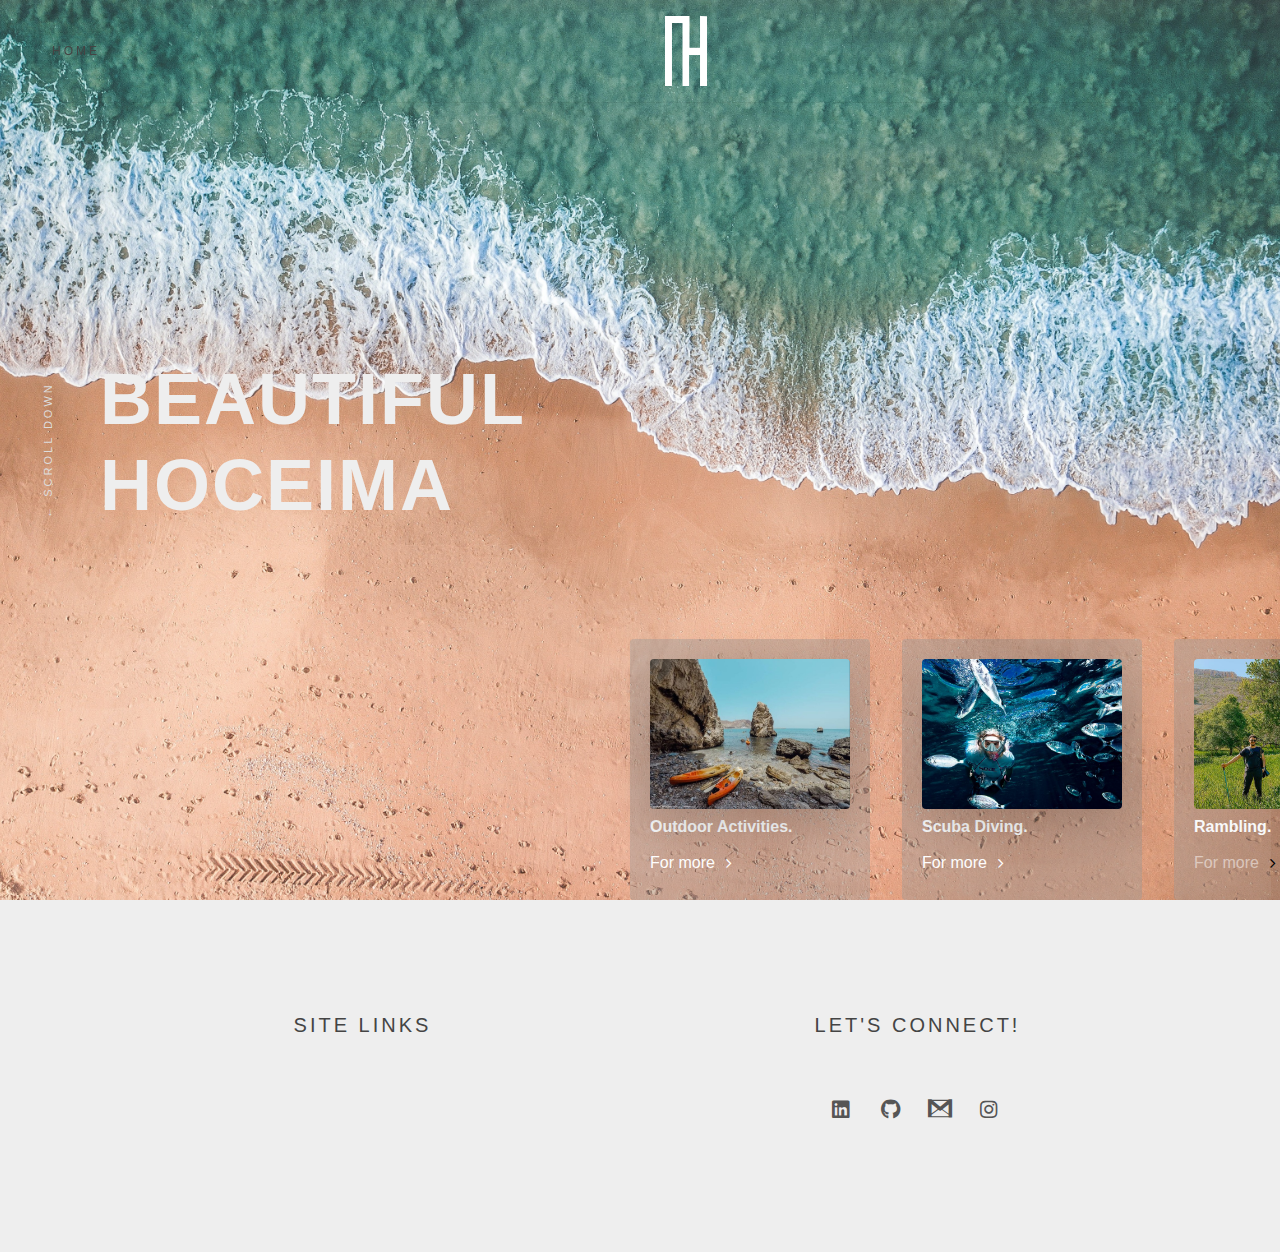
<file: index.html>
<!DOCTYPE html>
<html dir="ltr" lang="en-US">
<head>

	<meta http-equiv="content-type" content="text/html; charset=utf-8" />
	<meta name="author" content="SemiColonWeb" />

	<!-- Stylesheets
	============================================= -->
	<link href="http://fonts.googleapis.com/css?family=Source+Sans+Pro:300,400,600,700|Roboto:300,400,500,700|Nunito:400,600,900" rel="stylesheet" type="text/css" />
	<link rel="stylesheet" href="css/bootstrap.css" type="text/css" />
	<link rel="stylesheet" href="style.css" type="text/css" />

	<!-- One Page Module Specific Stylesheet -->
	<link rel="stylesheet" href="one-page/onepage.css" type="text/css" />
	<!-- / -->

	<link rel="stylesheet" href="css/dark.css" type="text/css" />
	<link rel="stylesheet" href="css/font-icons.css" type="text/css" />
	<link rel="stylesheet" href="one-page/css/et-line.css" type="text/css" />
	<link rel="stylesheet" href="css/animate.css" type="text/css" />
	<link rel="stylesheet" href="css/magnific-popup.css" type="text/css" />

	<link rel="stylesheet" href="css/fonts.css" type="text/css" />

	<link rel="stylesheet" href="css/custom.css" type="text/css" />
	<meta name="viewport" content="width=device-width, initial-scale=1" />

	<!-- Document Title
	============================================= -->
	<title>visitHOCEIMA</title>

	<style>
		.slider-element .image_fade .icon-play {
			position: absolute;
			display: block;
			left: 50%;
			top: 50%;
			z-index: 99;
			color: #000;
			font-size: 20px;
			width: 40px;
			height: 40px;
			line-height: 40px;
			background-color: #FFF;
			border-radius: 50%;
			text-align: center;
			padding-left: 4px;
			margin-top: -20px;
			margin-left: -20px;
		}

		.rotate-text {
			position: absolute;
			left: 40px;
			top: 50%;
			letter-spacing: 3px;
			color: #DDD !important;
			font-weight: 400;
			font-size: 11px;
			writing-mode: vertical-rl;
			-webkit-transform: translateY(-50%) rotate(-180deg);
			-moz-transform: translateY(-50%) rotate(-180deg);
			white-space: nowrap;
			cursor: pointer;
			z-index: 5;
			text-transform: uppercase;
		}

		.rotate-text:before {
			padding-bottom: 7px;
			content: '\2190';
			display: inline-block;
		}
	</style>

</head>

<body class="stretched">

	<!-- Document Wrapper
	============================================= -->
	<div id="wrapper" class="clearfix">

		<!-- Header
		============================================= -->
		<header id="header" class="full-header border-full-header transparent-header  header-size-custom" data-sticky-class="not-dark" data-sticky-offset="full" data-sticky-offset-negative="100" data-sticky-shrink="false">

			<div id="header-wrap">
				<div class="container">
					<div class="header-row">

						<!-- Logo
						============================================= -->
						<div id="logo" class="mx-lg-auto col-auto flex-column order-lg-2 px-2 m-3 hide">
							<a href="index.html" class="standard-logo " data-dark-logo="one-page/images/page/tourism/logo/logo-dark.svg"><img src="one-page/images/page/tourism/logo/logo-dark.svg" alt="Canvas Logo"></a>
							<a href="index.html" class="retina-logo " data-dark-logo="one-page/images/page/tourism/logo/logo-dark.svg"><img src="one-page/images/page/tourism/logo/logo-dark.svg" alt="Canvas Logo"></a>
							
						</div><!-- #logo end -->

						<div id="primary-menu-trigger">
							<svg class="svg-trigger" viewBox="0 0 100 100"><path d="m 30,33 h 40 c 3.722839,0 7.5,3.126468 7.5,8.578427 0,5.451959 -2.727029,8.421573 -7.5,8.421573 h -20"></path><path d="m 30,50 h 40"></path><path d="m 70,67 h -40 c 0,0 -7.5,-0.802118 -7.5,-8.365747 0,-7.563629 7.5,-8.634253 7.5,-8.634253 h 20"></path></svg>
						</div>

						<!-- Primary Navigation
						============================================= -->
						<nav class="primary-menu">

							<ul class="one-page-menu menu-container" data-easing="easeInOutExpo" data-speed="1250" data-offset="65">
								<li class="menu-item">
									<a href="#" class="menu-link  " data-href="#wrapper"><div>Home</div></a>
								
							</ul>

						</nav><!-- #primary-menu end -->

					</div>
				</div>
			</div>
			<div class="header-wrap-clone"></div>

		</header><!-- #header end -->

		<!-- Slider
		============================================= -->
		<section id="slider" class="slider-element min-vh-100 include-header">

			<div class="slider-inner" style="background:  url('one-page/images/page/tourism/hero.jpeg') 50% 10% no-repeat; background-size: cover !important; background-attachment: fixed" data-top-top="background-position: 50% 10%;" data-top-bottom="background-position: 50% 90%;">

				<div class="container dark">
					<div class="vertical-middle ignore-header">
						<div class="d-flex">
							<div class="col-lg-6">
								<h2 class="display-3 text-uppercase ls2 mb-3" style="font-weight: 900;">Beautiful Hoceima</h2>
										</div>
						</div>
					</div>

					<div class="row position-absolute d-none d-lg-flex" style="bottom: 0px; z-index: 4 ">
						<div class="col-md-6 col-xl-4" >
							<!-- card + -->		
							<div class="card position-absolute  border-0 " style=" box-shadow: inset 0 0 2000px rgba(255, 255, 255, .5);   width: 15rem; bottom: 0;  left:69rem; ">
							<div class="card-body ">			
							<a href="#" data-lightbox="iframe" class="image_fade d-block position-relative mb-2 rounded " style="background: url('one-page/images/page/tourism/forest.jpeg') center center / cover; height: 150px;">
									
								</a>
								<h5 class="h6 font-weight-semibold mb-0">
									<a href="#" class="text-light mb-2 d-block">Rambling.</a>
									<span class="font-weight-normal text-white-50">For more<a href="#"  data-easing="easeInOutExpo" data-speed="1250" data-offset="70" class="more-link border-0 p-2" style="color: #000;">     <i class="icon-angle-right"></i></a>  </span>
									
								</h5>
							</div>					
						</div>
							<!-- end card -->


								<!-- card + -->		
								<div class="card position-absolute border-0" style=" box-shadow: inset 0 0 2000px rgba(255, 255, 255, .5); width: 15rem; bottom: 0;  left:52rem; ">
									<div class="card-body">			
									<a href="#" data-lightbox="iframe" class="image_fade d-block position-relative mb-2 rounded shadow-lg" style="background: url('one-page/images/page/tourism/dive.jpeg') center center / cover; height: 150px;">
										
										</a>
										<h5 class="h6 font-weight-semibold mb-0">
											<a href="#" class="text-light mb-2 d-block">Scuba Diving.</a>
											<span class="font-weight-normal text-white">For more<a href="#"  data-easing="easeInOutExpo" data-speed="1250" data-offset="70" class="more-link border-0 p-2" style="color: rgb(255, 253, 253);">     <i class="icon-angle-right"></i></a>  </span>
											
										</h5>
									</div>					
								</div>
									<!-- end card -->



										<!-- card + -->		
								<div class="card position-absolute border-0 " style=" box-shadow: inset 0 0 2000px rgba(255, 255, 255, .5); width: 15rem; bottom: 0;  left:35rem; ">
									<div class="card-body">			
									<a href="#" data-lightbox="iframe" class="image_fade d-block position-relative mb-2 rounded shadow-lg" style="background: url('one-page/images/page/tourism/pic4.jpg') center center / cover; height: 150px;">
											
										</a>
										<h5 class="h6 font-weight-semibold mb-0">
											<a href="#" class="text-light mb-2 d-block">Outdoor Activities.</a>
											<span class="font-weight-normal text-white">For more<a href="#"  data-easing="easeInOutExpo" data-speed="1250" data-offset="70" class="more-link border-0 p-2" style="color: rgb(255, 255, 255);">     <i class="icon-angle-right"></i></a>  </span>
											
										</h5>
									</div>					
								</div>
									<!-- end card -->
								</div>
					
					</div>
				</div>

			

				<a class="rotate-text d-none d-sm-block" data-scrollto="#section-about" data-offset="0">Scroll down</a>

			</div>

		</section><!-- #slider end -->


		<!-- Footer
		============================================= -->
		<footer id="footer" class=" border-0">

			<div class="container center">
				<div class="footer-widgets-wrap">

					<div class="row mx-auto clearfix">

						<div class="col-lg-6">

							<div class="widget clearfix">
								<h4>Site Links</h4>

								<!-- <ul class="list-unstyled footer-site-links mb-0">
									<li><a href="#" data-scrollto="#wrapper" data-easing="easeInOutExpo" data-speed="1250" data-offset="70">Top</a></li>
									<li><a href="#" data-scrollto="#section-about" data-easing="easeInOutExpo" data-speed="1250" data-offset="70">About</a></li>
									<li><a href="#" data-scrollto="#section-works" data-easing="easeInOutExpo" data-speed="1250" data-offset="70">Works</a></li>
									<li><a href="#" data-scrollto="#section-services" data-easing="easeInOutExpo" data-speed="1250" data-offset="70">Services</a></li>
									<li><a href="#" data-scrollto="#section-blog" data-easing="easeInOutExpo" data-speed="1250" data-offset="70">Blog</a></li>
									<li><a href="#" data-scrollto="#section-contact" data-easing="easeInOutExpo" data-speed="1250" data-offset="70">Contact</a></li>
								</ul> -->
							</div>

						</div>

						

						<div class="col-lg-6">

							<div class="widget clearfix">
								<h4>LET'S CONNECT!</h4>

								<div class="center topmargin-sm">
									<a href="https://www.linkedin.com/in/asmae-hamidouche/" class="social-icon inline-block border-0  si-linkedin" title="linkedin">
										<i class="icon-linkedin"></i>
										<i class="icon-linkedin"></i>
									</a>
								
										<a href="https://github.com/hamidoucheasmae" class="social-icon inline-block border-0  si-github" title="Github">
											<i class="icon-github"></i>
											<i class="icon-github"></i>
										</a>
									
										<a href="mailto:hamidouche.asmae@gmail.com" class="social-icon inline-block border-0  si-gmail" title="gmail">
											<i class="icon-gmail"></i>
											<i class="icon-gmail"></i>
										</a>
	
										<a href="https://www.instagram.com/asmae_mid/" class="social-icon inline-block border-0  si-instagram" title="instagram">
											<i class="icon-instagram"></i>
											<i class="icon-instagram"></i>
										</a>
								</div>
							</div>

						</div>

					</div>

				</div>
			</div>


		</footer><!-- #footer end -->

	</div><!-- #wrapper end -->

	<!-- Go To Top
	============================================= -->
	<div id="gotoTop" class="icon-angle-up"></div>

	<!-- JavaScripts
	============================================= -->
	<script src="js/jquery.js"></script>
	<script src="js/plugins.min.js"></script>
	<script src="https://maps.google.com/maps/api/js?key=YOUR-API-KEY"></script>

	<!-- Footer Scripts
	============================================= -->
	<script src="js/functions.js"></script>

</body>
</html>
</file>
<file: style.css>
/*-----------------------------------------------------------------------------------

	Theme Name: Canvas
	Theme URI: http://themes.semicolonweb.com/html/canvas
	Description: The Multi-Purpose Template
	Author: SemiColonWeb
	Author URI: http://themeforest.net/user/semicolonweb
	Version: 6.3

-----------------------------------------------------------------------------------*/

/* ----------------------------------------------------------------

	- Basic
	- Typography
	- Basic Layout Styles
	- Helper Classes
	- Sections
	- Columns & Grids
	- Flex Slider
	- Swiper Slider
	- Top Bar
	- Header
		- Logo
		- Primary Menu
		- Mega Menu
		- Top Search
		- Top Cart
		- Sticky Header
		- Page Menu
		- Side Header
	- Side Panel
	- Slider
	- Page Title
	- Content
	- Portfolio
	- Blog
	- Shop
	- Events
	- Shortcodes
		- Countdown
		- Buttons
		- Promo Boxes
		- Featured Boxes
		- Process Steps
		- Styled Icons
		- Toggles
		- Accordions
		- Tabs
		- Side Navigation
		- FAQ List
		- Clients
		- Testimonials
		- Team
		- Pricing Boxes
		- Counter
		- Animated Rounded Skills
		- Skills Bar
		- Dropcaps & Highlights
		- Quotes & Blockquotes
		- Text Rotater
	- Owl Carousel
	- Overlays
	- Forms
	- Google Maps
	- Heading Styles
	- Divider
	- Magazine Specific Classes
	- Go To Top
	- Error 404
	- Landing Pages
	- Preloaders
	- Toastr Notifications
	- Footer
	- Widgets
		- Tag Cloud
		- Links
		- Testimonial & Twitter
		- Quick Contact Form
		- Newsletter
		- Twitter Feed
		- Navigation Tree
	- Wedding
	- Bootstrap Specific
	- Cookie Notification
	- Stretched Layout
	- Page Transitions
	- Youtube Video Backgrounds

---------------------------------------------------------------- */


.navbar-brand{

	color: #fff !important;
}


/* ----------------------------------------------------------------
	Bootstrap Adjustments
-----------------------------------------------------------------*/


@media (min-width: 1440px) {
	.container { max-width: 1320px; }
}


/* ----------------------------------------------------------------
	Basic
-----------------------------------------------------------------*/

dl, dt, dd, ol, ul, li {
	margin: 0;
	padding: 0;
}

.clear {
	clear: both;
	display: block;
	font-size: 0px;
	height: 0px;
	line-height: 0;
	width: 100%;
	overflow:hidden;
}

::selection {
	background: #1ABC9C;
	color: #FFF;
	text-shadow: none;
}

::-moz-selection {
	background: #1ABC9C; /* Firefox */
	color: #FFF;
	text-shadow: none;
}

::-webkit-selection {
	background: #1ABC9C; /* Safari */
	color: #FFF;
	text-shadow: none;
}

:active,
:focus { outline: none !important; }


/* ----------------------------------------------------------------
	Typography
-----------------------------------------------------------------*/


body {
	line-height: 1.5;
	color: #555;
	font-family: 'Lato', sans-serif;
}

a {
	text-decoration: none !important;
	color: #1ABC9C;
}

a:hover { color: #222; }

a img { border: none; }

img { max-width: 100%; }

iframe {
	width: 100%;
	border: 0 !important;
	overflow: hidden !important;
}


/* ----------------------------------------------------------------
	Basic Layout Styles
-----------------------------------------------------------------*/


h1,
h2,
h3,
h4,
h5,
h6 {
	color: #444;
	font-weight: 600;
	line-height: 1.5;
	margin: 0 0 30px 0;
	font-family: 'Poppins', sans-serif;
}

h5,
h6 { margin-bottom: 20px; }

h1 { font-size: 36px; }

h2 { font-size: 30px; }

h3 { font-size: 1.5rem; }

h4 { font-size: 18px; }

h5 { font-size: 0.875rem; }

h6 { font-size: 12px; }

h4 { font-weight: 600; }

h5,
h6 { font-weight: bold; }

@media (max-width: 767.98px) {

	h1 {
		font-size: 1.75rem;
	}

	h2 {
		font-size: 1.5rem;
	}

	h3 {
		font-size: 1.25rem;
	}

	h4 {
		font-size: 1rem;
	}

}

h1 > span:not(.nocolor):not(.badge),
h2 > span:not(.nocolor):not(.badge),
h3 > span:not(.nocolor):not(.badge),
h4 > span:not(.nocolor):not(.badge),
h5 > span:not(.nocolor):not(.badge),
h6 > span:not(.nocolor):not(.badge) { color: #1ABC9C; }

p,
pre,
ul,
ol,
dl,
dd,
blockquote,
address,
table,
fieldset,
form { margin-bottom: 30px; }

small { font-family: 'Lato', sans-serif; }


@media (max-width: 1200px) {
	.display-1 {
		font-size: calc( 1.725rem + 5.7vw );
	}
	.display-2 {
		font-size: calc( 1.675rem + 5.1vw );
	}
	.display-3 {
		font-size: calc( 1.575rem + 3.9vw );
	}
	.display-4 {
		font-size: calc( 1.475rem + 2.7vw );
	}
}


/* ----------------------------------------------------------------
	Helper Classes
-----------------------------------------------------------------*/

#wrapper {
	position: relative;
	float: none;
	width: 100%;
	margin: 0 auto;
	background-color: #FFF;
	box-shadow: 0 0 10px rgba(0,0,0,0.1);
	-moz-box-shadow: 0 0 10px rgba(0,0,0,0.1);
	-webkit-box-shadow: 0 0 10px rgba(0,0,0,0.1);
}

@media (min-width: 1200px) {
	body:not(.stretched) #wrapper {
		max-width: 1200px;
	}
}

@media (min-width: 1440px) {
	body:not(.stretched) #wrapper {
		max-width: 1440px;
	}
}

.line,
.double-line {
	clear: both;
	position: relative;
	width: 100%;
	margin: 4rem 0;
	border-top: 1px solid #EEE;
}

.line.line-sm { margin: 2rem 0; }

span.middot {
	display: inline-block;
	margin: 0 5px;
}

.double-line { border-top: 3px double #E5E5E5; }

.nott { text-transform: none !important; }

.emptydiv {
	display: block !important;
	position: relative !important;
}

.allmargin { margin: 3rem !important; }

.leftmargin { margin-left: 3rem !important; }

.rightmargin { margin-right: 3rem !important; }

.topmargin { margin-top: 3rem !important; }

.bottommargin { margin-bottom: 3rem !important; }

.allmargin-sm { margin: 2rem !important; }

.leftmargin-sm { margin-left: 2rem !important; }

.rightmargin-sm { margin-right: 2rem !important; }

.topmargin-sm { margin-top: 2rem !important; }

.bottommargin-sm { margin-bottom: 2rem !important; }

.allmargin-lg { margin: 5rem !important; }

.leftmargin-lg { margin-left: 5rem !important; }

.rightmargin-lg { margin-right: 5rem !important; }

.topmargin-lg { margin-top: 5rem !important; }

.bottommargin-lg { margin-bottom: 5rem !important; }

.header-stick { margin-top: -3rem !important; }

.content-wrap .header-stick { margin-top: -5rem !important; }

.footer-stick { margin-bottom: -3rem !important; }

.content-wrap .footer-stick { margin-bottom: -5rem !important; }

.border-f5 { border-color: #F5F5F5 !important; }

.col-padding { padding: 4rem; }

.notextshadow { text-shadow: none !important; }

.inline-block {
	float: none !important;
	display: inline-block !important;
}

.center { text-align: center !important; }

.mx-auto {
	float: none !important;
}

.bg-color,
.bg-color #header-wrap { background-color: #1ABC9C !important; }

.color { color: #1ABC9C !important; }

.border-color { border-color: #1ABC9C !important; }

.ls0 { letter-spacing: 0px !important; }

.ls1 { letter-spacing: 1px !important; }

.ls2 { letter-spacing: 2px !important; }

.ls3 { letter-spacing: 3px !important; }

.ls4 { letter-spacing: 4px !important; }

.ls5 { letter-spacing: 5px !important; }

.noheight { height: 0 !important; }

.nolineheight { line-height: 0 !important; }

.font-body { font-family: 'Lato', sans-serif; }

.font-primary { font-family: 'Poppins', sans-serif; }

.font-secondary { font-family: 'PT Serif', serif; }

.font-weight-extralight {
	font-weight: 100 !important;
}

.font-weight-medium {
	font-weight: 500 !important;
}

.font-weight-semibold {
	font-weight: 600 !important;
}

.font-normal {
	font-style: normal !important;
}

.bgicon {
	display: block;
	position: absolute;
	bottom: -60px;
	right: -50px;
	font-size: 210px;
	color: rgba(0,0,0,0.1);
}

.imagescale,
.imagescalein {
	display: block;
	overflow: hidden;
}

.imagescale img,
.imagescalein img {
	-webkit-transform: scale(1.1);
	transform: scale(1.1);
	-webkit-transition: all 1s ease;
	transition: all 1s ease;
}

.imagescale:hover img {
	-webkit-transform: scale(1);
	transform: scale(1);
}

.imagescalein img {
	-webkit-transform: scale(1);
	transform: scale(1);
}

.imagescalein:hover img {
	-webkit-transform: scale(1.1);
	transform: scale(1.1);
}

.grayscale {
	filter: brightness(80%) grayscale(1) contrast(90%);
	-webkit-filter: brightness(80%) grayscale(1) contrast(90%);
	-moz-filter: brightness(80%) grayscale(1) contrast(90%);
	-o-filter: brightness(80%) grayscale(1) contrast(90%);
	-ms-filter: brightness(80%) grayscale(1) contrast(90%);
	transition: 1s filter ease;
	-webkit-transition: 1s -webkit-filter ease;
	-moz-transition: 1s -moz-filter ease;
	-ms-transition: 1s -ms-filter ease;
	-o-transition: 1s -o-filter ease;
}

.grayscale:hover {
	filter: brightness(100%) grayscale(0);
	-webkit-filter: brightness(100%) grayscale(0);
	-moz-filter: brightness(100%) grayscale(0);
	-o-filter: brightness(100%) grayscale(0);
	-ms-filter: brightness(100%) grayscale(0);
}

/* MOVING BG -  TESTIMONIALS */
.bganimate {
	-webkit-animation:BgAnimated 30s infinite linear;
	 -moz-animation:BgAnimated 30s infinite linear;
		-ms-animation:BgAnimated 30s infinite linear;
		 -o-animation:BgAnimated 30s infinite linear;
			animation:BgAnimated 30s infinite linear;
}
 @-webkit-keyframes BgAnimated {
	from  {background-position:0 0;}
	to    {background-position:0 400px;}
	}
 @-moz-keyframes BgAnimated {
	from  {background-position:0 0;}
	to    {background-position:0 400px;}
	}
 @-ms-keyframes BgAnimated {
	from  {background-position:0 0;}
	to    {background-position:0 400px;}
	}
 @-o-keyframes BgAnimated {
	from  {background-position:0 0;}
	to    {background-position:0 400px;}
	}
 @keyframes BgAnimated {
	from  {background-position:0 0;}
	to    {background-position:0 400px;}
	}


.input-block-level {
	display: block;
	width: 100% !important;
	min-height: 30px;
	-webkit-box-sizing: border-box;
	-moz-box-sizing: border-box;
	box-sizing: border-box;
}

.vertical-middle {
	z-index: 3;
	position: relative;
	display: -ms-flexbox;
	display: flex;
	width: 100%;
	min-height: 100%;
	justify-content: center;
	flex-flow: column;
}

.vertical-middle-overlay {
	position: absolute;
	top: 0;
	left: 0;
}

.vertical-middle + .video-wrap { z-index: 2 !important; }

.magnific-max-width .mfp-content { max-width: 800px; }

.overflow-visible {
	overflow: visible !important;
}


/* ----------------------------------------------------------------
	Opacity Utility Classes
-----------------------------------------------------------------*/

.op-ts {
	-webkit-transition: opacity .5s ease;
	transition: opacity .5s ease;
}

.op-0,
.h-op-0:hover {
	opacity: 0 !important;
}

.op-01,
.h-op-01:hover {
	opacity: 0.1 !important;
}

.op-02,
.h-op-02:hover {
	opacity: 0.2 !important;
}

.op-03,
.h-op-03:hover {
	opacity: 0.3 !important;
}

.op-04,
.h-op-04:hover {
	opacity: 0.4 !important;
}

.op-05,
.h-op-05:hover {
	opacity: 0.5 !important;
}

.op-06,
.h-op-06:hover {
	opacity: 0.6 !important;
}

.op-07,
.h-op-07:hover {
	opacity: 0.7 !important;
}

.op-08,
.h-op-08:hover {
	opacity: 0.8 !important;
}

.op-09,
.h-op-09:hover {
	opacity: 0.9 !important;
}

.op-1,
.h-op-1:hover {
	opacity: 1 !important;
}


/* ----------------------------------------------------------------
	Text Color Utility Classes
-----------------------------------------------------------------*/

.text-ts {
	-webkit-transition: color .5s ease;
	transition: color .5s ease;
}

.h-text-color:hover,
a.h-text-color:hover {
	color: #1ABC9C !important;
}

.h-text-primary:hover,
a.h-text-primary:hover {
	color: #007bff !important;
}

.h-text-secondary:hover,
a.h-text-secondary:hover {
	color: #6c757d !important;
}

.h-text-success:hover,
a.h-text-success:hover {
	color: #28a745 !important;
}

.h-text-info:hover,
a.h-text-info:hover {
	color: #17a2b8 !important;
}

.h-text-warning:hover,
a.h-text-warning:hover {
	color: #ffc107 !important;
}

.h-text-danger:hover,
a.h-text-danger:hover {
	color: #dc3545 !important;
}

.h-text-light:hover,
a.h-text-light:hover {
	color: #f8f9fa !important;
}

.h-text-dark:hover,
a.h-text-dark:hover {
	color: #343a40 !important;
}


/* ----------------------------------------------------------------
	Text Size Utility Classes
-----------------------------------------------------------------*/

.text-smaller {
	font-size: 80% !important;
}

.text-larger {
	font-size: 120% !important;
}

.text-smaller small {
	font-size: 90% !important;
}


/* ----------------------------------------------------------------
	BG Color Utility Classes
-----------------------------------------------------------------*/

.bg-ts {
	-webkit-transition: background-color .5s ease;
	transition: background-color .5s ease;
}

.h-nobg:hover {
	background-color: transparent !important;
}

.h-bg-color:hover {
	background-color: #1ABC9C !important;
}

.h-bg-primary:hover {
	background-color: #007bff !important;
}

.h-bg-secondary:hover {
	background-color: #6c757d !important;
}

.h-bg-success:hover {
	background-color: #28a745 !important;
}

.h-bg-info:hover {
	background-color: #17a2b8 !important;
}

.h-bg-warning:hover {
	background-color: #ffc107 !important;
}

.h-bg-danger:hover {
	background-color: #dc3545 !important;
}

.h-bg-light:hover {
	background-color: #f8f9fa !important;
}

.h-bg-dark:hover {
	background-color: #343a40 !important;
}


.bg-clip {
	border: 1rem solid transparent;
	-moz-background-clip: padding;
	-webkit-background-clip: padding;
	background-clip: padding-box;
	transform: translate3d(0,0,0);
}

.bg-clip-sm {
	border-width: 0.5rem;
}

.bg-clip-lg {
	border-width: 2rem;
}


/* ----------------------------------------------------------------
	Gradient Utility Classes
-----------------------------------------------------------------*/

.gradient-light-grey,
.h-gradient-light-grey:hover {
	background-image: -webkit-linear-gradient(to right, #2c3e50, #bdc3c7) !important;
	background-image: linear-gradient(to right, #2c3e50, #bdc3c7) !important;
}

.gradient-green-dark,
.h-gradient-green-dark:hover {
	background-image: -webkit-linear-gradient(to right, #99f2c8, #1f4037) !important;
	background-image: linear-gradient(to right, #99f2c8, #1f4037) !important;
}

.gradient-grey-brown,
.h-gradient-grey-brown:hover {
	background-image: -webkit-linear-gradient(to right, #C06C84, #6C5B7B, #355C7D) !important;
	background-image: linear-gradient(to right, #C06C84, #6C5B7B, #355C7D) !important;
}

.gradient-light-pink,
.h-gradient-light-pink:hover {
	background-image: -webkit-linear-gradient(to right, #ffdde1, #ee9ca7) !important;
	background-image: linear-gradient(to right, #ffdde1, #ee9ca7) !important;
}

.gradient-blue-purple,
.h-gradient-blue-purple:hover {
	background-image: -webkit-linear-gradient(to right, #4A00E0, #8E2DE2) !important;
	background-image: linear-gradient(to right, #4A00E0, #8E2DE2) !important;
}
.gradient-multiples,
.h-gradient-multiples:hover {
	background-image: -webkit-linear-gradient(to right, #eea2a2 0%, #bbc1bf 19%, #57c6e1 42%, #b49fda 79%, #7ac5d8 100%) !important;
	background-image: linear-gradient(to right, #eea2a2 0%, #bbc1bf 19%, #57c6e1 42%, #b49fda 79%, #7ac5d8 100%) !important;
}

.gradient-blue-green,
.h-gradient-blue-green:hover {
	background-image: -webkit-linear-gradient(to right, #2af598 0%, #009efd 100%) !important;
	background-image: linear-gradient(to right, #2af598 0%, #009efd 100%) !important;
}

.gradient-light,
.h-gradient-light:hover {
	background-image: -webkit-linear-gradient(to top, #DDD 0%, #FFF 100%) !important;
	background-image: linear-gradient(to top, #DDD 0%, #FFF 100%) !important;
}

.gradient-grey-orange,
.h-gradient-grey-orange:hover {
	background-image: -webkit-linear-gradient(to right, #3B4371, #F3904F) !important;
	background-image: linear-gradient(to right, #3B4371, #F3904F) !important;
}

.gradient-sunset,
.h-gradient-sunset:hover {
	background-image: -webkit-linear-gradient(to top, #a8edea 0%, #fed6e3 100%) !important;
	background-image: linear-gradient(to top, #a8edea 0%, #fed6e3 100%) !important;
}

.gradient-dark,
.h-gradient-dark:hover {
	background-image: -webkit-linear-gradient(to right, #535353, #000) !important;
	background-image: linear-gradient(to right, #535353, #000) !important;
}

.gradient-lemon,
.h-gradient-lemon:hover {
	background-image: -webkit-linear-gradient(to right, #cac531, #f3f9a7) !important;
	background-image: linear-gradient(to right, #cac531, #f3f9a7) !important;
}

.gradient-earth,
.h-gradient-earth:hover {
	background-image: -webkit-linear-gradient(to right, #649173, #dbd5a4) !important;
	background-image: linear-gradient(to right, #649173, #dbd5a4) !important;
}

.gradient-sky,
.h-gradient-sky:hover {
	background-image: -webkit-linear-gradient(to right, #2980b9, #6dd5fa, #F5F5F5) !important;
	background-image: linear-gradient(to right, #2980b9, #6dd5fa, #F5F5F5) !important;
}

.gradient-ocean,
.h-gradient-ocean:hover {
	background-image: -webkit-linear-gradient(to right, #000046, #1cb5e0) !important;
	background-image: linear-gradient(to right, #000046, #1cb5e0) !important;
}

.gradient-horizon,
.h-gradient-horizon:hover {
	background-image: -webkit-linear-gradient(90deg, rgba(131,58,180,1) 0%, rgba(253,29,29,1) 50%, rgba(252,176,69,1) 100%) !important;
	background-image: linear-gradient(90deg, rgba(131,58,180,1) 0%, rgba(253,29,29,1) 50%, rgba(252,176,69,1) 100%) !important;
}

.gradient-green-blue,
.h-gradient-green-blue:hover {
	background-image: -webkit-linear-gradient(to right, #43cea2, #185a9d) !important;
	background-image: linear-gradient(to right, #43cea2, #185a9d) !important;
}

.gradient-purple-blue,
.h-gradient-purple-blue:hover {
	background-image: -webkit-linear-gradient(19deg, rgb(33, 212, 253) 0%, rgb(183, 33, 255) 100%) !important;
	background-image: linear-gradient(19deg, rgb(33, 212, 253) 0%, rgb(183, 33, 255) 100%) !important;
}

.gradient-text {
	text-shadow: none !important;
	-webkit-background-clip: text;
	-webkit-text-fill-color: transparent;
}

.gradient-underline {
	background-repeat: no-repeat;
	background-size: 100% 8px;
	background-position: 0 88%;
}


/* ----------------------------------------------------------------
	Border Utility Classes
-----------------------------------------------------------------*/

.border-width-0,
.h-border-width-0:hover {
	border-width: 0px !important;
}

.border-width-1,
.h-border-width-1:hover {
	border-width: 1px !important;
}

.border-width-2,
.h-border-width-2:hover {
	border-width: 2px !important;
}

.border-width-3,
.h-border-width-3:hover {
	border-width: 3px !important;
}

.border-width-4,
.h-border-width-4:hover {
	border-width: 4px !important;
}

.border-width-5,
.h-border-width-5:hover {
	border-width: 5px !important;
}

.border-width-6,
.h-border-width-6:hover {
	border-width: 6px !important;
}

.border-dotted {
	border-style: dotted !important;
}

.border-dashed {
	border-style: dashed !important;
}

.border-solid {
	border-style: solid !important;
}

.border-double {
	border-style: double !important;
}

.h-border-primary:hover {
	border-color: #007bff !important;
}

.h-border-secondary:hover {
	border-color: #6c757d !important;
}

.h-border-success:hover {
	border-color: #28a745 !important;
}

.h-border-info:hover {
	border-color: #17a2b8 !important;
}

.h-border-warning:hover {
	border-color: #ffc107 !important;
}

.h-border-danger:hover {
	border-color: #dc3545 !important;
}

.h-border-light:hover {
	border-color: #f8f9fa !important;
}

.h-border-dark:hover {
	border-color: #343a40 !important;
}

.border-transparent,
.h-border-transparent:hover {
	border-color: transparent !important;
}

.border-default,
.h-border-default:hover {
	border-color: #EEE !important;
}

.dark.border-default,
.dark .border-default,
.dark.h-border-default:hover
.dark .h-border-default:hover {
	border-color: rgba(255, 255, 255, 0.15) !important;
}

.border-ts {
	-webkit-transition: border 0.5s ease;
	transition: border 0.5s ease;
}


/* ----------------------------------------------------------------
	Rounded
-----------------------------------------------------------------*/

.rounded-xl {
	border-radius: 0.4rem !important;
}

.rounded-xxl {
	border-radius: 0.5rem !important;
}

.rounded-xxxl {
	border-radius: 0.6rem !important;
}


/* ----------------------------------------------------------------
	Shadows
-----------------------------------------------------------------*/

.h-shadow-sm:hover {
	box-shadow: 0 0.125rem 0.25rem rgba(0, 0, 0, 0.075) !important;
}

.h-shadow:hover {
	box-shadow: 0 0.5rem 1rem rgba(0, 0, 0, 0.15) !important;
}

.h-shadow-lg:hover {
	box-shadow: 0 1rem 3rem rgba(0, 0, 0, 0.175) !important;
}

.h-shadow-none:hover {
	box-shadow: none !important;
}

.shadow-ts {
	-webkit-transition: box-shadow 0.5s ease;
	transition: box-shadow 0.5s ease;
}


/* ----------------------------------------------------------------
	Transform Utility Classes
-----------------------------------------------------------------*/

.translate-y-sm,
.h-translate-y-sm:hover {
	transform: translateY(-3px) !important;
}

.translate-y,
.h-translate-y:hover {
	transform: translateY(-6px) !important;
}

.translate-y-lg,
.h-translate-y-lg:hover {
	transform: translateY(-10px) !important;
}

.translate-x-sm,
.h-translate-x-sm:hover {
	transform: translateX(-3px) !important;
}

.translate-x,
.h-translate-x:hover {
	transform: translateX(-6px) !important;
}

.translate-x-lg,
.h-translate-x-lg:hover {
	transform: translateX(-10px) !important;
}

.translate-x-n-sm,
.h-translate-x-n-sm:hover {
	transform: translateX(3px) !important;
}

.translate-x-n,
.h-translate-x-n:hover {
	transform: translateX(6px) !important;
}

.translate-x-n-lg,
.h-translate-x-n-lg:hover {
	transform: translateX(10px) !important;
}

.scale-sm,
.h-scale-sm:hover {
	transform: scale(1.025) !important;
}

.scale,
.h-scale:hover {
	transform: scale(1.05) !important;
}

.scale-lg,
.h-scale-lg:hover {
	transform: scale(1.1) !important;
}

.scale-n-sm,
.h-scale-n-sm:hover {
	transform: scale(0.975) !important;
}

.scale-n,
.h-scale-n:hover {
	transform: scale(0.95) !important;
}

.scale-n-lg,
.h-scale-n-lg:hover {
	transform: scale(0.9) !important;
}

.transform-ts {
	-webkit-transition: transform 0.5s cubic-bezier(.215, .61, .355, 1);
	transition: transform 0.5s cubic-bezier(.215, .61, .355, 1);
}

.all-ts {
	-webkit-transition: all 0.5s cubic-bezier(.215, .61, .355, 1);
	transition: all 0.5s cubic-bezier(.215, .61, .355, 1);
}


/* ----------------------------------------------------------------
	Align Wide Utility Classes
-----------------------------------------------------------------*/

.align-wide-lg {
	margin-left: calc(50% - 480px) !important;
	margin-right: calc(50% - 480px) !important;
	max-width: 960px !important;
	width: 960px !important;
}

.align-wide-xl {
	margin-left: calc(50% - 570px) !important;
	margin-right: calc(50% - 570px) !important;
	max-width: 1140px !important;
	width: 1140px !important;
}

.align-wide-xxl {
	margin-left: calc(50% - 660px) !important;
	margin-right: calc(50% - 660px) !important;
	max-width: 1320px !important;
	width: 1320px !important;
}

@media (max-width: 991.98px) {
	.align-wide-lg,
	.align-wide-xl,
	.align-wide-xxl {
		margin-left: calc(50% - 50vw) !important;
		margin-right: calc(50% - 50vw) !important;
		max-width: 100vw !important;
		width: 100vw !important;
	}
}

.align-wide-full {
	margin-left: calc(50% - 50vw) !important;
	margin-right: calc(50% - 50vw) !important;
	max-width: 100vw !important;
	width: 100vw !important;
}


/* ----------------------------------------------------------------
	Z-Index Utility Classes
-----------------------------------------------------------------*/

.z-1 {
	z-index: 1 !important;
}

.z-2 {
	z-index: 2 !important;
}

.z-3 {
	z-index: 3 !important;
}

.z-4 {
	z-index: 4 !important;
}

.z-5 {
	z-index: 5 !important;
}

.z-6 {
	z-index: 6 !important;
}

.z-7 {
	z-index: 7 !important;
}

.z-8 {
	z-index: 8 !important;
}

.z-9 {
	z-index: 9 !important;
}

.z-10 {
	z-index: 10 !important;
}

.z-auto {
	z-index: auto !important;
}


/* ----------------------------------------------------------------
	Bootstrap Utility Classes: Extended
-----------------------------------------------------------------*/


/*	Spacing Utilities */

.m-6 {
	margin: 5rem !important;
}

.mt-6,
.my-6 {
	margin-top: 5rem !important;
}

.mr-6,
.mx-6 {
	margin-right: 5rem !important;
}

.mb-6,
.my-6 {
	margin-bottom: 5rem !important;
}

.ml-6,
.mx-6 {
	margin-left: 5rem !important;
}

.p-6 {
	padding: 5rem !important;
}

.pt-6,
.py-6 {
	padding-top: 5rem !important;
}

.pr-6,
.px-6 {
	padding-right: 5rem !important;
}

.pb-6,
.py-6 {
	padding-bottom: 5rem !important;
}

.pl-6,
.px-6 {
	padding-left: 5rem !important;
}

@media (min-width: 576px) {

	.m-sm-6 {
		margin: 5rem !important;
	}

	.mt-sm-6,
	.my-sm-6 {
		margin-top: 5rem !important;
	}

	.mr-sm-6,
	.mx-sm-6 {
		margin-right: 5rem !important;
	}

	.mb-sm-6,
	.my-sm-6 {
		margin-bottom: 5rem !important;
	}

	.ml-sm-6,
	.mx-sm-6 {
		margin-left: 5rem !important;
	}

	.p-sm-6 {
		padding: 5rem !important;
	}

	.pt-sm-6,
	.py-sm-6 {
		padding-top: 5rem !important;
	}

	.pr-sm-6,
	.px-sm-6 {
		padding-right: 5rem !important;
	}

	.pb-sm-6,
	.py-sm-6 {
		padding-bottom: 5rem !important;
	}

	.pl-sm-6,
	.px-sm-6 {
		padding-left: 5rem !important;
	}

}

@media (min-width: 768px) {

	.m-md-6 {
		margin: 5rem !important;
	}

	.mt-md-6,
	.my-md-6 {
		margin-top: 5rem !important;
	}

	.mr-md-6,
	.mx-md-6 {
		margin-right: 5rem !important;
	}

	.mb-md-6,
	.my-md-6 {
		margin-bottom: 5rem !important;
	}

	.ml-md-6,
	.mx-md-6 {
		margin-left: 5rem !important;
	}

	.p-md-6 {
		padding: 5rem !important;
	}

	.pt-md-6,
	.py-md-6 {
		padding-top: 5rem !important;
	}

	.pr-md-6,
	.px-md-6 {
		padding-right: 5rem !important;
	}

	.pb-md-6,
	.py-md-6 {
		padding-bottom: 5rem !important;
	}

	.pl-md-6,
	.px-md-6 {
		padding-left: 5rem !important;
	}

}

@media (min-width: 992px) {

	.m-lg-6 {
		margin: 5rem !important;
	}

	.mt-lg-6,
	.my-lg-6 {
		margin-top: 5rem !important;
	}

	.mr-lg-6,
	.mx-lg-6 {
		margin-right: 5rem !important;
	}

	.mb-lg-6,
	.my-lg-6 {
		margin-bottom: 5rem !important;
	}

	.ml-lg-6,
	.mx-lg-6 {
		margin-left: 5rem !important;
	}

	.p-lg-6 {
		padding: 5rem !important;
	}

	.pt-lg-6,
	.py-lg-6 {
		padding-top: 5rem !important;
	}

	.pr-lg-6,
	.px-lg-6 {
		padding-right: 5rem !important;
	}

	.pb-lg-6,
	.py-lg-6 {
		padding-bottom: 5rem !important;
	}

	.pl-lg-6,
	.px-lg-6 {
		padding-left: 5rem !important;
	}

}

@media (min-width: 1200px) {

	.m-xl-6 {
		margin: 5rem !important;
	}

	.mt-xl-6,
	.my-xl-6 {
		margin-top: 5rem !important;
	}

	.mr-xl-6,
	.mx-xl-6 {
		margin-right: 5rem !important;
	}

	.mb-xl-6,
	.my-xl-6 {
		margin-bottom: 5rem !important;
	}

	.ml-xl-6,
	.mx-xl-6 {
		margin-left: 5rem !important;
	}

	.p-xl-6 {
		padding: 5rem !important;
	}

	.pt-xl-6,
	.py-xl-6 {
		padding-top: 5rem !important;
	}

	.pr-xl-6,
	.px-xl-6 {
		padding-right: 5rem !important;
	}

	.pb-xl-6,
	.py-xl-6 {
		padding-bottom: 5rem !important;
	}

	.pl-xl-6,
	.px-xl-6 {
		padding-left: 5rem !important;
	}

}


/*	Custom Bootstrap Column */

.col-1-5,
.col-sm-1-5,
.col-md-1-5,
.col-lg-1-5,
.col-xl-1-5 {
	position: relative;
	width: 100%;
	padding-right: 15px;
	padding-left: 15px;
}

.col-1-5 {
	-ms-flex: 0 0 20%;
	flex: 0 0 20%;
	max-width: 20%;
}

@media (min-width: 576px) {
	.col-sm-1-5 {
		-ms-flex: 0 0 20%;
		flex: 0 0 20%;
		max-width: 20%;
	}
}

@media (min-width: 768px) {
	.col-md-1-5 {
		-ms-flex: 0 0 20%;
		flex: 0 0 20%;
		max-width: 20%;
	}
}

@media (min-width: 992px) {
	.col-lg-1-5 {
		-ms-flex: 0 0 20%;
		flex: 0 0 20%;
		max-width: 20%;
	}
}

@media (min-width: 1200px) {
	.col-xl-1-5 {
		-ms-flex: 0 0 20%;
		flex: 0 0 20%;
		max-width: 20%;
	}
}


/*	Gutters */

.gutter-10 {
	margin-right: -5px;
	margin-left: -5px;
	margin-bottom: -10px;
}

.gutter-10 > .col,
.gutter-10 > [class*="col-"] {
	padding-right: 5px;
	padding-left: 5px;
	padding-bottom: 10px;
}

.gutter-20 {
	margin-right: -10px;
	margin-left: -10px;
	margin-bottom: -20px;
}

.gutter-20 > .col,
.gutter-20 > [class*="col-"] {
	padding-right: 10px;
	padding-left: 10px;
	padding-bottom: 20px;
}

.gutter-30 {
	margin-right: -15px;
	margin-left: -15px;
	margin-bottom: -30px;
}

.gutter-30 > .col,
.gutter-30 > [class*="col-"] {
	padding-right: 15px;
	padding-left: 15px;
	padding-bottom: 30px;
}

.gutter-40 {
	margin-right: -20px;
	margin-left: -20px;
	margin-bottom: -40px;
}

.gutter-40 > .col,
.gutter-40 > [class*="col-"] {
	padding-right: 20px;
	padding-left: 20px;
	padding-bottom: 40px;
}

.gutter-50 {
	margin-right: -25px;
	margin-left: -25px;
	margin-bottom: -50px;
}

.gutter-50 > .col,
.gutter-50 > [class*="col-"] {
	padding-right: 25px;
	padding-left: 25px;
	padding-bottom: 50px;
}

.col-mb-30 {
	margin-bottom: -30px;
}

.col-mb-30 > .col,
.col-mb-30 > [class*="col-"] {
	padding-bottom: 30px;
}

.col-mb-50 {
	margin-bottom: -50px;
}

.col-mb-50 > .col,
.col-mb-50 > [class*="col-"] {
	padding-bottom: 50px;
}

.col-mb-80 {
	margin-bottom: -80px;
}

.col-mb-80 > .col,
.col-mb-80 > [class*="col-"] {
	padding-bottom: 80px;
}

@media (min-width: 576px) {
	.gutter-sm-10 {
		margin-right: -5px;
		margin-left: -5px;
		margin-bottom: -10px;
	}

	.gutter-sm-10 > .col,
	.gutter-sm-10 > [class*="col-"] {
		padding-right: 5px;
		padding-left: 5px;
		padding-bottom: 10px;
	}

	.gutter-sm-20 {
		margin-right: -10px;
		margin-left: -10px;
		margin-bottom: -20px;
	}

	.gutter-sm-20 > .col,
	.gutter-sm-20 > [class*="col-"] {
		padding-right: 10px;
		padding-left: 10px;
		padding-bottom: 20px;
	}

	.gutter-sm-30 {
		margin-right: -15px;
		margin-left: -15px;
		margin-bottom: -30px;
	}

	.gutter-sm-30 > .col,
	.gutter-sm-30 > [class*="col-"] {
		padding-right: 15px;
		padding-left: 15px;
		padding-bottom: 30px;
	}

	.gutter-sm-40 {
		margin-right: -20px;
		margin-left: -20px;
		margin-bottom: -40px;
	}

	.gutter-sm-40 > .col,
	.gutter-sm-40 > [class*="col-"] {
		padding-right: 20px;
		padding-left: 20px;
		padding-bottom: 40px;
	}

	.gutter-sm-50 {
		margin-right: -25px;
		margin-left: -25px;
		margin-bottom: -50px;
	}

	.gutter-sm-50 > .col,
	.gutter-sm-50 > [class*="col-"] {
		padding-right: 25px;
		padding-left: 25px;
		padding-bottom: 50px;
	}

	.col-mb-sm-30 {
		margin-bottom: -30px;
	}

	.col-mb-sm-30 > .col,
	.col-mb-sm-30 > [class*="col-"] {
		padding-bottom: 30px;
	}

	.col-mb-sm-50 {
		margin-bottom: -50px;
	}

	.col-mb-sm-50 > .col,
	.col-mb-sm-50 > [class*="col-"] {
		padding-bottom: 50px;
	}

	.col-mb-sm-80 {
		margin-bottom: -80px;
	}

	.col-mb-sm-80 > .col,
	.col-mb-sm-80 > [class*="col-"] {
		padding-bottom: 80px;
	}
}

@media (min-width: 768px) {
	.gutter-md-10 {
		margin-right: -5px;
		margin-left: -5px;
		margin-bottom: -10px;
	}

	.gutter-md-10 > .col,
	.gutter-md-10 > [class*="col-"] {
		padding-right: 5px;
		padding-left: 5px;
		padding-bottom: 10px;
	}

	.gutter-md-20 {
		margin-right: -10px;
		margin-left: -10px;
		margin-bottom: -20px;
	}

	.gutter-md-20 > .col,
	.gutter-md-20 > [class*="col-"] {
		padding-right: 10px;
		padding-left: 10px;
		padding-bottom: 20px;
	}

	.gutter-md-30 {
		margin-right: -15px;
		margin-left: -15px;
		margin-bottom: -30px;
	}

	.gutter-md-30 > .col,
	.gutter-md-30 > [class*="col-"] {
		padding-right: 15px;
		padding-left: 15px;
		padding-bottom: 30px;
	}

	.gutter-md-40 {
		margin-right: -20px;
		margin-left: -20px;
		margin-bottom: -40px;
	}

	.gutter-md-40 > .col,
	.gutter-md-40 > [class*="col-"] {
		padding-right: 20px;
		padding-left: 20px;
		padding-bottom: 40px;
	}

	.gutter-md-50 {
		margin-right: -25px;
		margin-left: -25px;
		margin-bottom: -50px;
	}

	.gutter-md-50 > .col,
	.gutter-md-50 > [class*="col-"] {
		padding-right: 25px;
		padding-left: 25px;
		padding-bottom: 50px;
	}

	.col-mb-md-30 {
		margin-bottom: -30px;
	}

	.col-mb-md-30 > .col,
	.col-mb-md-30 > [class*="col-"] {
		padding-bottom: 30px;
	}

	.col-mb-md-50 {
		margin-bottom: -50px;
	}

	.col-mb-md-50 > .col,
	.col-mb-md-50 > [class*="col-"] {
		padding-bottom: 50px;
	}

	.col-mb-md-80 {
		margin-bottom: -80px;
	}

	.col-mb-md-80 > .col,
	.col-mb-md-80 > [class*="col-"] {
		padding-bottom: 80px;
	}
}

@media (min-width: 992px) {
	.gutter-lg-10 {
		margin-right: -5px;
		margin-left: -5px;
		margin-bottom: -10px;
	}

	.gutter-lg-10 > .col,
	.gutter-lg-10 > [class*="col-"] {
		padding-right: 5px;
		padding-left: 5px;
		padding-bottom: 10px;
	}

	.gutter-lg-20 {
		margin-right: -10px;
		margin-left: -10px;
		margin-bottom: -20px;
	}

	.gutter-lg-20 > .col,
	.gutter-lg-20 > [class*="col-"] {
		padding-right: 10px;
		padding-left: 10px;
		padding-bottom: 20px;
	}

	.gutter-lg-30 {
		margin-right: -15px;
		margin-left: -15px;
		margin-bottom: -30px;
	}

	.gutter-lg-30 > .col,
	.gutter-lg-30 > [class*="col-"] {
		padding-right: 15px;
		padding-left: 15px;
		padding-bottom: 30px;
	}

	.gutter-lg-40 {
		margin-right: -20px;
		margin-left: -20px;
		margin-bottom: -40px;
	}

	.gutter-lg-40 > .col,
	.gutter-lg-40 > [class*="col-"] {
		padding-right: 20px;
		padding-left: 20px;
		padding-bottom: 40px;
	}

	.gutter-lg-50 {
		margin-right: -25px;
		margin-left: -25px;
		margin-bottom: -50px;
	}

	.gutter-lg-50 > .col,
	.gutter-lg-50 > [class*="col-"] {
		padding-right: 25px;
		padding-left: 25px;
		padding-bottom: 50px;
	}

	.col-mb-lg-30 {
		margin-bottom: -30px;
	}

	.col-mb-lg-30 > .col,
	.col-mb-lg-30 > [class*="col-"] {
		padding-bottom: 30px;
	}

	.col-mb-lg-50 {
		margin-bottom: -50px;
	}

	.col-mb-lg-50 > .col,
	.col-mb-lg-50 > [class*="col-"] {
		padding-bottom: 50px;
	}

	.col-mb-lg-80 {
		margin-bottom: -80px;
	}

	.col-mb-lg-80 > .col,
	.col-mb-lg-80 > [class*="col-"] {
		padding-bottom: 80px;
	}
}

@media (min-width: 1200px) {
	.gutter-xl-10 {
		margin-right: -5px;
		margin-left: -5px;
		margin-bottom: -10px;
	}

	.gutter-xl-10 > .col,
	.gutter-xl-10 > [class*="col-"] {
		padding-right: 5px;
		padding-left: 5px;
		padding-bottom: 10px;
	}

	.gutter-xl-20 {
		margin-right: -10px;
		margin-left: -10px;
		margin-bottom: -20px;
	}

	.gutter-xl-20 > .col,
	.gutter-xl-20 > [class*="col-"] {
		padding-right: 10px;
		padding-left: 10px;
		padding-bottom: 20px;
	}

	.gutter-xl-30 {
		margin-right: -15px;
		margin-left: -15px;
		margin-bottom: -30px;
	}

	.gutter-xl-30 > .col,
	.gutter-xl-30 > [class*="col-"] {
		padding-right: 15px;
		padding-left: 15px;
		padding-bottom: 30px;
	}

	.gutter-xl-40 {
		margin-right: -20px;
		margin-left: -20px;
		margin-bottom: -40px;
	}

	.gutter-xl-40 > .col,
	.gutter-xl-40 > [class*="col-"] {
		padding-right: 20px;
		padding-left: 20px;
		padding-bottom: 40px;
	}

	.gutter-xl-50 {
		margin-right: -25px;
		margin-left: -25px;
		margin-bottom: -50px;
	}

	.gutter-xl-50 > .col,
	.gutter-xl-50 > [class*="col-"] {
		padding-right: 25px;
		padding-left: 25px;
		padding-bottom: 50px;
	}

	.col-mb-xl-30 {
		margin-bottom: -30px;
	}

	.col-mb-xl-30 > .col,
	.col-mb-xl-30 > [class*="col-"] {
		padding-bottom: 30px;
	}

	.col-mb-xl-50 {
		margin-bottom: -50px;
	}

	.col-mb-xl-50 > .col,
	.col-mb-xl-50 > [class*="col-"] {
		padding-bottom: 50px;
	}

	.col-mb-xl-80 {
		margin-bottom: -80px;
	}

	.col-mb-xl-80 > .col,
	.col-mb-xl-80 > [class*="col-"] {
		padding-bottom: 80px;
	}
}


/* ----------------------------------------------------------------
	Max Width Utility Classes
-----------------------------------------------------------------*/

.mw-xs {
	max-width: 36rem !important;
}

.mw-sm {
	max-width: 48rem !important;
}

.mw-md {
	max-width: 64rem !important;
}

.mw-lg {
	max-width: 78rem !important;
}

.mw-xl {
	max-width: 88rem !important;
}

.mw-xxl {
	max-width: 100rem !important;
}


/* ----------------------------------------------------------------
	Height Utility Classes
-----------------------------------------------------------------*/

.min-vh-75 {
	min-height: 75vh !important;
}

.min-vh-60 {
	min-height: 60vh !important;
}

.min-vh-50 {
	min-height: 50vh !important;
}

.min-vh-40 {
	min-height: 40vh !important;
}

.min-vh-25 {
	min-height: 25vh !important;
}

.min-vh-0 {
	min-height: 0 !important;
}

.vh-75 {
	height: 75vh !important;
}

.vh-60 {
	height: 60vh !important;
}

.vh-50 {
	height: 50vh !important;
}

.vh-40 {
	height: 40vh !important;
}

.vh-25 {
	height: 25vh !important;
}

.h-60 {
	height: 60% !important;
}

.h-40 {
	height: 40% !important;
}

.max-vh-100 {
	max-height: 100vh !important;
}

.max-vh-75 {
	max-height: 75vh !important;
}

.max-vh-60 {
	max-height: 60vh !important;
}

.max-vh-50 {
	max-height: 50vh !important;
}

.max-vh-40 {
	max-height: 40vh !important;
}

.max-vh-25 {
	max-height: 25vh !important;
}

.max-vh-none {
	max-height: none !important;
}

@media (min-width: 576px) {
	.min-vh-sm-100 {
		min-height: 100vh !important;
	}

	.min-vh-sm-75 {
		min-height: 75vh !important;
	}

	.min-vh-sm-60 {
		min-height: 60vh !important;
	}

	.min-vh-sm-50 {
		min-height: 50vh !important;
	}

	.min-vh-sm-40 {
		min-height: 40vh !important;
	}

	.min-vh-sm-25 {
		min-height: 25vh !important;
	}

	.min-vh-sm-0 {
		min-height: 0 !important;
	}

	.vh-sm-100 {
		height: 100vh !important;
	}

	.vh-sm-75 {
		height: 75vh !important;
	}

	.vh-sm-60 {
		height: 60vh !important;
	}

	.vh-sm-50 {
		height: 50vh !important;
	}

	.vh-sm-40 {
		height: 40vh !important;
	}

	.vh-sm-25 {
		height: 25vh !important;
	}

	.h-sm-100 {
		height: 100% !important;
	}

	.h-sm-75 {
		height: 75% !important;
	}

	.h-sm-60 {
		height: 60% !important;
	}

	.h-sm-50 {
		height: 50% !important;
	}

	.h-sm-40 {
		height: 40% !important;
	}

	.h-sm-25 {
		height: 25% !important;
	}

	.h-sm-auto {
		height: auto !important;
	}

	.max-vh-sm-100 {
		max-height: 100vh !important;
	}

	.max-vh-sm-75 {
		max-height: 75vh !important;
	}

	.max-vh-sm-60 {
		max-height: 60vh !important;
	}

	.max-vh-sm-50 {
		max-height: 50vh !important;
	}

	.max-vh-sm-40 {
		max-height: 40vh !important;
	}

	.max-vh-sm-25 {
		max-height: 25vh !important;
	}

	.max-vh-sm-none {
		max-height: none !important;
	}
}

@media (min-width: 768px) {
	.min-vh-md-100 {
		min-height: 100vh !important;
	}

	.min-vh-md-75 {
		min-height: 75vh !important;
	}

	.min-vh-md-60 {
		min-height: 60vh !important;
	}

	.min-vh-md-50 {
		min-height: 50vh !important;
	}

	.min-vh-md-40 {
		min-height: 40vh !important;
	}

	.min-vh-md-25 {
		min-height: 25vh !important;
	}

	.min-vh-md-0 {
		min-height: 0 !important;
	}

	.vh-md-100 {
		height: 100vh !important;
	}

	.vh-md-75 {
		height: 75vh !important;
	}

	.vh-md-60 {
		height: 60vh !important;
	}

	.vh-md-50 {
		height: 50vh !important;
	}

	.vh-md-40 {
		height: 40vh !important;
	}

	.vh-md-25 {
		height: 25vh !important;
	}

	.h-md-100 {
		height: 100% !important;
	}

	.h-md-75 {
		height: 75% !important;
	}

	.h-md-60 {
		height: 60% !important;
	}

	.h-md-50 {
		height: 50% !important;
	}

	.h-md-40 {
		height: 40% !important;
	}

	.h-md-25 {
		height: 25% !important;
	}

	.h-md-auto {
		height: auto !important;
	}

	.max-vh-md-100 {
		max-height: 100vh !important;
	}

	.max-vh-md-75 {
		max-height: 75vh !important;
	}

	.max-vh-md-60 {
		max-height: 60vh !important;
	}

	.max-vh-md-50 {
		max-height: 50vh !important;
	}

	.max-vh-md-40 {
		max-height: 40vh !important;
	}

	.max-vh-md-25 {
		max-height: 25vh !important;
	}

	.max-vh-md-none {
		max-height: none !important;
	}
}

@media (min-width: 992px) {
	.min-vh-lg-100 {
		min-height: 100vh !important;
	}

	.min-vh-lg-75 {
		min-height: 75vh !important;
	}

	.min-vh-lg-60 {
		min-height: 60vh !important;
	}

	.min-vh-lg-50 {
		min-height: 50vh !important;
	}

	.min-vh-lg-40 {
		min-height: 40vh !important;
	}

	.min-vh-lg-25 {
		min-height: 25vh !important;
	}

	.min-vh-lg-0 {
		min-height: 0 !important;
	}

	.vh-lg-100 {
		height: 100vh !important;
	}

	.vh-lg-75 {
		height: 75vh !important;
	}

	.vh-lg-60 {
		height: 60vh !important;
	}

	.vh-lg-50 {
		height: 50vh !important;
	}

	.vh-lg-40 {
		height: 40vh !important;
	}

	.vh-lg-25 {
		height: 25vh !important;
	}

	.h-lg-100 {
		height: 100% !important;
	}

	.h-lg-75 {
		height: 75% !important;
	}

	.h-lg-60 {
		height: 60% !important;
	}

	.h-lg-50 {
		height: 50% !important;
	}

	.h-lg-40 {
		height: 40% !important;
	}

	.h-lg-25 {
		height: 25% !important;
	}

	.h-lg-auto {
		height: auto !important;
	}

	.max-vh-lg-100 {
		max-height: 100vh !important;
	}

	.max-vh-lg-75 {
		max-height: 75vh !important;
	}

	.max-vh-lg-60 {
		max-height: 60vh !important;
	}

	.max-vh-lg-50 {
		max-height: 50vh !important;
	}

	.max-vh-lg-40 {
		max-height: 40vh !important;
	}

	.max-vh-lg-25 {
		max-height: 25vh !important;
	}

	.max-vh-lg-none {
		max-height: none !important;
	}
}

@media (min-width: 1200px) {
	.min-vh-xl-100 {
		min-height: 100vh !important;
	}

	.min-vh-xl-75 {
		min-height: 75vh !important;
	}

	.min-vh-xl-60 {
		min-height: 60vh !important;
	}

	.min-vh-xl-50 {
		min-height: 50vh !important;
	}

	.min-vh-xl-40 {
		min-height: 40vh !important;
	}

	.min-vh-xl-25 {
		min-height: 25vh !important;
	}

	.min-vh-xl-0 {
		min-height: 0 !important;
	}

	.vh-xl-100 {
		height: 100vh !important;
	}

	.vh-xl-75 {
		height: 75vh !important;
	}

	.vh-xl-60 {
		height: 60vh !important;
	}

	.vh-xl-50 {
		height: 50vh !important;
	}

	.vh-xl-40 {
		height: 40vh !important;
	}

	.vh-xl-25 {
		height: 25vh !important;
	}

	.h-xl-100 {
		height: 100% !important;
	}

	.h-xl-75 {
		height: 75% !important;
	}

	.h-xl-60 {
		height: 60% !important;
	}

	.h-xl-50 {
		height: 50% !important;
	}

	.h-xl-40 {
		height: 40% !important;
	}

	.h-xl-25 {
		height: 25% !important;
	}

	.h-xl-auto {
		height: auto !important;
	}

	.max-vh-xl-100 {
		max-height: 100vh !important;
	}

	.max-vh-xl-75 {
		max-height: 75vh !important;
	}

	.max-vh-xl-60 {
		max-height: 60vh !important;
	}

	.max-vh-xl-50 {
		max-height: 50vh !important;
	}

	.max-vh-xl-40 {
		max-height: 40vh !important;
	}

	.max-vh-xl-25 {
		max-height: 25vh !important;
	}

	.max-vh-xl-none {
		max-height: none !important;
	}
}


/* ----------------------------------------------------------------
	Position Utility Classes: Extended
-----------------------------------------------------------------*/

@media (min-width: 576px) {
	.position-sm-static {
		position: static !important;
	}

	.position-sm-relative {
		position: relative !important;
	}

	.position-sm-absolute {
		position: absolute !important;
	}

	.position-sm-fixed {
		position: fixed !important;
	}

	.position-sm-sticky {
		position: -webkit-sticky !important;
		position: sticky !important;
	}
}

@media (min-width: 768px) {
	.position-md-static {
		position: static !important;
	}

	.position-md-relative {
		position: relative !important;
	}

	.position-md-absolute {
		position: absolute !important;
	}

	.position-md-fixed {
		position: fixed !important;
	}

	.position-md-sticky {
		position: -webkit-sticky !important;
		position: sticky !important;
	}
}

@media (min-width: 992px) {
	.position-lg-static {
		position: static !important;
	}

	.position-lg-relative {
		position: relative !important;
	}

	.position-lg-absolute {
		position: absolute !important;
	}

	.position-lg-fixed {
		position: fixed !important;
	}

	.position-lg-sticky {
		position: -webkit-sticky !important;
		position: sticky !important;
	}
}

@media (min-width: 1200px) {
	.position-xl-static {
		position: static !important;
	}

	.position-xl-relative {
		position: relative !important;
	}

	.position-xl-absolute {
		position: absolute !important;
	}

	.position-xl-fixed {
		position: fixed !important;
	}

	.position-xl-sticky {
		position: -webkit-sticky !important;
		position: sticky !important;
	}
}


/* ----------------------------------------------------------------
	X/Y Positioning Classes
-----------------------------------------------------------------*/

.pos-x-start {
	left: 0 !important;
	right: auto !important;
}

.pos-y-start {
	top: 0 !important;
	bottom: auto !important;
}

.pos-x-end {
	left: auto !important;
	right: 0 !important;
}

.pos-y-end {
	top: auto !important;
	bottom: 0 !important;
}

.pos-x-center {
	left: 50% !important;
	right: auto !important;
	transform: translateX(-50%) !important;
}

.pos-y-center {
	top: 50% !important;
	bottom: auto !important;
	transform: translateY(-50%) !important;
}

.pos-x-center.pos-y-center {
	top: 50% !important;
	left: 50% !important;
	transform: translate(-50%, -50%) !important;
}


/* ----------------------------------------------------------------
	Square Sizing Classes
-----------------------------------------------------------------*/

.square-xs {
	width: 1rem !important;
	height: 1rem !important;
}

.square-sm {
	width: 2rem !important;
	height: 2rem !important;
}

.square-md {
	width: 4rem !important;
	height: 4rem !important;
}

.square-lg {
	width: 6rem !important;
	height: 6rem !important;
}

.square-xl {
	width: 8rem !important;
	height: 8rem !important;
}


/* ----------------------------------------------------------------
	Text Sizing Classes
-----------------------------------------------------------------*/

.text-size-xs {
	font-size: 0.875rem !important;
}

.text-size-sm {
	font-size: 1rem !important;
}

.text-size-md {
	font-size: 1.5rem !important;
}

.text-size-lg {
	font-size: 2rem !important;
}

.text-size-xl {
	font-size: calc(1rem + 2.25vw) !important;
}

.text-size-xxl {
	font-size: calc(1rem + 3.5vw) !important;
}


/* ----------------------------------------------------------------
	Lazy Loading
-----------------------------------------------------------------*/

.lazy {
	opacity: 0;
}

.lazy:not(.initial) {
	transition: opacity 1s;
}

.lazy.initial,
.lazy.lazy-loaded,
.lazy.lazy-error {
	opacity: 1;
}

img.lazy {
	max-width: 100%;
	height: auto;
}

img.lazy:not([src]) {
	visibility: hidden;
}


/* ----------------------------------------------------------------
	Sections
-----------------------------------------------------------------*/


.section {
	position: relative;
	width: 100%;
	margin: 60px 0;
	padding: 60px 0;
	background-color: #F9F9F9;
	overflow: hidden;
}

.parallax {
	background-color: transparent;
	background-attachment: fixed;
	background-position: 50% 0;
	background-repeat: no-repeat;
	overflow: hidden;
	will-change: transform;
}

.mobile-parallax,
.video-placeholder {
	background-size: cover !important;
	background-attachment: scroll !important;
	background-position: center center !important;
}

.section .container { z-index: 2; }

.section .container + .video-wrap { z-index: 1; }

.revealer-image {
	position: relative;
	bottom: -100px;
	transition: bottom .3s ease-in-out;
	-webkit-transition: bottom .3s ease-in-out;
	-o-transition: bottom .3s ease-in-out;
}

.section:hover .revealer-image { bottom: -50px; }


/* ----------------------------------------------------------------
	Columns & Grids
-----------------------------------------------------------------*/


.postcontent,
.sidebar {
	position: relative;
}


/* ----------------------------------------------------------------
	Flex Slider
-----------------------------------------------------------------*/


.fslider,
.fslider .flexslider,
.fslider .slider-wrap,
.fslider .slide,
.fslider .slide > a,
.fslider .slide > img,
.fslider .slide > a > img {
	position: relative;
	display: block;
	width: 100%;
	height: auto;
	overflow: hidden;
	-webkit-backface-visibility: hidden;
}

.fslider.h-100 .flexslider,
.fslider.h-100 .slider-wrap,
.fslider.h-100 .slide {
	height: 100% !important;
}

.fslider {
	min-height: 32px;
}


.flex-container a:active,
.flexslider a:active,
.flex-container a:focus,
.flexslider a:focus {
	outline: none;
	border: none;
}

.slider-wrap,
.flex-control-nav,
.flex-direction-nav {
	margin: 0;
	padding: 0;
	list-style: none;
	border: none;
}

.flexslider {
	position: relative;
	margin: 0;
	padding: 0;
}

.flexslider .slider-wrap > .slide {
	display: none;
	-webkit-backface-visibility: hidden;
}

.flexslider .slider-wrap img {
	width: 100%;
	display: block;
}

.flex-pauseplay span {
	text-transform: capitalize;
}

.slider-wrap::after {
	content: "\0020";
	display: block;
	clear: both;
	visibility: hidden;
	line-height: 0;
	height: 0;
}

html[xmlns] .slider-wrap {
	display: block;
}

* html .slider-wrap {
	height: 1%;
}

.no-js .slider-wrap > .slide:first-child {display: block;}

.flex-viewport {
	max-height: 2000px;
	-webkit-transition: all 1s ease;
	-o-transition: all 1s ease;
	transition: all 1s ease;
}


/* ----------------------------------------------------------------
	Top Bar
-----------------------------------------------------------------*/


#top-bar {
	position: relative;
	border-bottom: 1px solid #EEE;
	font-size: 13px;
}


/* Top Links
---------------------------------*/

.top-links {
	position: relative;
	-ms-flex: 0 0 auto;
	flex: 0 0 auto;
	-ms-flex-positive: 0;
	flex-grow: 0;
	border-bottom: 1px solid #EEE;
}

@media (min-width: 768px) {
	.top-links {
		border-bottom: 0;
	}
}

.top-links-container {
	display: -ms-flexbox;
	display: flex;
	-ms-flex-wrap: wrap;
	flex-wrap: wrap;
	-ms-flex-align: center;
	align-items: center;
	-ms-flex-pack: center;
	justify-content: center;
	list-style: none;
	margin-bottom: 0;
}

.top-links-item {
	position: relative;
	border-left: 1px solid #EEE;
}

.top-links-item:first-child,
.top-links-sub-menu .top-links-item { border-left: 0 !important; }

.top-links-item > a {
	display: block;
	padding: 12px;
	font-size: 0.75rem;
	line-height: 20px;
	font-weight: 700;
	text-transform: uppercase;
	color: #666;
}

.top-links-item > a > i { vertical-align: top; }

.top-links-item > a > i.icon-angle-down { margin: 0 0 0 5px !important; }

.top-links-item > a > i:first-child { margin-right: 3px; }

.top-links-item.full-icon > a > i {
	top: 2px;
	font-size: 0.875rem;
	margin: 0;
}

.top-links-item:hover { background-color: #EEE; }

.top-links-sub-menu,
.top-links-section {
	position: absolute;
	visibility: hidden;
	pointer-events: none;
	opacity: 0;
	list-style: none;
	z-index: -1;
	line-height: 1.5;
	background: #FFF;
	border: 0;
	top: 100%;
	left: -1px;
	width: 140px;
	margin-top: 10px;
	border: 1px solid #EEE;
	border-top-color: #1ABC9C;
	box-shadow: 0px 13px 42px 11px rgba(0, 0, 0, 0.05);
	transition: opacity .25s ease, margin .2s ease;
}

.top-links:not(.on-click) .top-links-item:hover > .top-links-sub-menu,
.top-links:not(.on-click) .top-links-item:hover > .top-links-section,
.top-links.on-click .top-links-sub-menu,
.top-links.on-click .top-links-section {
	opacity: 1;
	visibility: visible;
	margin-top: 0;
	pointer-events: auto;
	z-index: 499;
}

.top-links.on-click .top-links-sub-menu,
.top-links.on-click .top-links-section {
	display: none;
}

.top-links-sub-menu .top-links-sub-menu {
	top: -1px;
	left: 100%;
}

.top-links-sub-menu .top-links-item:not(:first-child) {
	border-top: 1px solid #F5F5F5;
}

.top-links-sub-menu .top-links-item:hover { background-color: #F9F9F9; }

.top-links-sub-menu .top-links-item > a {
	padding-top: 9px;
	padding-bottom: 9px;
	font-size: 0.6875rem;
}

.top-links-sub-menu .top-links-item > a > img {
	display: inline-block;
	position: relative;
	top: -1px;
	width: 16px;
	height: 16px;
	margin-right: 4px;
}

.top-links-sub-menu.top-demo-lang .top-links-item > a > img {
	top: 4px;
	width: 16px;
	height: 16px;
}

.top-links-sub-menu .top-links-item > a > i.icon-angle-down {
	margin: 0 !important;
	position: absolute;
	top: 50%;
	left: auto;
	right: 10px;
	transform: translateY(-50%) rotate(-90deg);
}

.top-links-section {
	padding: 25px;
	left: 0;
	width: 280px;
}

.top-links-section.menu-pos-invert {
	left: auto;
	right: 0;
}


/* Top Social
-----------------------------------------------------------------*/

#top-social {
	display: -ms-flexbox;
	display: flex;
	justify-content: center;
	margin: 0;
}

#top-social li {
	position: relative;
	list-style: none;
}

#top-social li { border-left: 1px solid #EEE; }

#top-social li:first-child { border-left: 0 !important; }

#top-social a {
	display: -ms-flexbox;
	display: flex;
	width: auto;
	overflow: hidden;
	font-weight: bold;
	color: #666;
}

#top-social li a:hover {
	color: #FFF !important;
	text-shadow: 1px 1px 1px rgba(0,0,0,0.2);
}

#top-social li .ts-icon,
#top-social li .ts-text {
	display: block;
	-ms-flex-preferred-size: 0;
	flex-basis: 0;
	-ms-flex-positive: 1;
	flex-grow: 1;
	height: 44px;
	line-height: 44px;
}

#top-social li .ts-icon {
	width: 40px;
	text-align: center;
	font-size: 0.875rem;
}

#top-social li .ts-text {
	max-width: 0;
	white-space: nowrap;
	-webkit-transition: all .2s ease;
	transition: all .2s ease;
}

#top-social li a:hover .ts-text {
	max-width: 200px;
	padding-right: 12px;
	-webkit-transition: all .4s ease;
	transition: all .4s ease;
}


/* Top Login
-----------------------------------------------------------------*/

#top-login { margin-bottom: 0; }

#top-login .checkbox { margin-bottom: 10px; }

#top-login .form-control { position: relative; }

#top-login .form-control:focus { border-color: #CCC; }

#top-login .input-group#top-login-username { margin-bottom: -1px; }

#top-login #top-login-username input,
#top-login #top-login-username .input-group-addon {
	border-bottom-right-radius: 0;
	border-bottom-left-radius: 0;
}

#top-login .input-group#top-login-password { margin-bottom: 10px; }

#top-login #top-login-password input,
#top-login #top-login-password .input-group-addon {
	border-top-left-radius: 0;
	border-top-right-radius: 0;
}


/* ----------------------------------------------------------------
	Header
-----------------------------------------------------------------*/


#header {
	position: relative;
	background-color: #FFF;
	border-bottom: 1px solid #F5F5F5;
}

#header-wrap {
	position: relative;
	background-color: #FFF;
	width: 100%;
}

.header-wrap-clone {
	display: none;
}

.header-row {
	position: relative;
	display: -ms-flexbox;
	display: flex;
	-ms-flex-align: center;
	align-items: center;
	-ms-flex-wrap: wrap;
	flex-wrap: wrap;
}

@media (min-width: 992px) {

	#header-wrap {
		position: fixed;
		height: auto;
		z-index: 299;
		box-shadow: 0 0 0 rgba(0,0,0,0.1);
		transition: height .2s ease 0s, background-color .3s ease 0s;
		-webkit-backface-visibility: hidden;
		backface-visibility: hidden;
		will-change: left, top, transform;
	}

	#top-bar + #header:not(.sticky-header) #header-wrap,
	#slider + #header:not(.sticky-header) #header-wrap,
	.floating-header:not(.sticky-header) #header-wrap,
	div + #header-wrap,
	.no-sticky #header-wrap,
	[data-sticky-offset]:not([data-sticky-offset="full"]):not(.sticky-header) #header-wrap,
	body:not(.stretched) #header:not(.sticky-header) #header-wrap {
		position: absolute;
	}

	.header-wrap-clone {
		display: block;
		height: calc( 100px + 1px );
	}

	.header-size-sm .header-wrap-clone {
		height: calc( 60px + 1px );
	}

	.header-size-md .header-wrap-clone {
		height: calc( 80px + 1px );
	}

	.header-size-lg .header-wrap-clone {
		height: calc( 120px + 1px );
	}

	.header-row {
		position: initial;
	}

	#header.transparent-header,
	#header.transparent-header:not(.sticky-header) #header-wrap {
		background: transparent;
		border-bottom: 1px solid transparent;
		z-index: 299;
	}

	#header.transparent-header.semi-transparent #header-wrap { background-color: rgba(255,255,255,0.8); }

	#header.transparent-header.floating-header { margin-top: 60px; }

	.transparent-header.floating-header .container {
		background-color: #FFF;
		padding: 0 30px;
	}

	.transparent-header.floating-header:not(.sticky-header) .container {
		position: relative;
	}

	#header + .include-header {
		margin-top: calc( -100px - 2px );
		display: inline-block;
		vertical-align: bottom;
		width: 100%;
	}

	#header.header-size-sm + .include-header {
		margin-top: calc( -60px - 2px );
	}

	#header.header-size-md + .include-header {
		margin-top: calc( -80px - 2px );
	}

	#header.header-size-lg + .include-header {
		margin-top: calc( -120px - 2px );
	}

	#header.floating-header + .include-header {
		margin-top: calc( -160px - 2px );
	}

	#header.transparent-header + .page-title-parallax.include-header .container {
		z-index: 5;
		padding-top: 100px;
	}

	#header.full-header:not(.transparent-header) { border-bottom-color: #EEE; }

	.stretched .full-header #header-wrap > .container {
		width: 100%;
		max-width: none;
		padding: 0 30px;
	}

	#header.transparent-header.full-header #header-wrap {
		border-bottom: 1px solid rgba(0,0,0,0.1);
	}

	#slider + #header.transparent-header.full-header #header-wrap {
		border-top: 1px solid rgba(0,0,0,0.1);
		border-bottom: none;
	}

	/* ----------------------------------------------------------------
		Sticky Header
	-----------------------------------------------------------------*/

	#logo img {
		-webkit-transition: height .4s ease, padding .4s ease, margin .4s ease, opacity .3s ease;
		transition: height .4s ease, padding .4s ease, margin .4s ease, opacity .3s ease;
	}

	#logo img { max-height: 100%; }

	.sub-menu-container,
	.mega-menu-content {
		-webkit-transition: top .4s ease;
		transition: top .4s ease;
	}

	.sticky-header #header-wrap {
		position: fixed;
		top: 0;
		left: 0;
		background-color: #FFF;
		box-shadow: 0 0 10px rgba(0,0,0,0.1);
	}

	.sticky-header.full-header #header-wrap {
		border-bottom: 1px solid #EEE;
	}

	.sticky-header.semi-transparent { background-color: transparent; }

	.semi-transparent.sticky-header #header-wrap { background-color: rgba(255,255,255,0.8) }

	/* Primary Menu - Style 3
	-----------------------------------------------------------------*/

	.sticky-header .style-3 .menu-container > .menu-item > .menu-link {
		margin: 0;
		border-radius: 0;
	}

	/* Primary Menu - Style 4
	-----------------------------------------------------------------*/

	.sticky-header .style-4 .menu-container > .menu-item > .menu-link {
		padding-top: 8px;
		padding-bottom: 8px;
		margin: 10px 0;
	}

	/* Primary Menu - Style 5
	-----------------------------------------------------------------*/

	.sticky-header-shrink .style-5 .menu-container > .menu-item { margin-left: 2px; }

	.sticky-header-shrink .style-5 .menu-container > .menu-item:first-child { margin-left: 0; }

	.sticky-header-shrink .style-5 .menu-container > .menu-item > .menu-link {
		line-height: 22px;
		padding-top: 19px;
		padding-bottom: 19px;
	}

	.sticky-header-shrink .style-5 .menu-container > .menu-item > .menu-link > div { padding: 0; }

	.sticky-header-shrink .style-5 .menu-container > .menu-item > .menu-link i:not(.icon-angle-down) {
		display: inline-block;
		width: 16px;
		top: -1px;
		margin: 0 6px 0 0;
		font-size: 0.875rem;
		line-height: 22px;
	}

}

@media (max-width: 991.98px) {

	.sticky-header #header-wrap {
		position: fixed;
		top: 0;
		left: 0;
		z-index: 299;
		background-color: #FFF;
		border-bottom: 1px solid #EEE;
		-webkit-transform: translateZ(0);
		-webkit-backface-visibility: hidden;
	}

	.sticky-header .header-wrap-clone {
		display: block;
	}

	.sticky-header .menu-container {
		max-height: 60vh;
		margin: 1rem 0;
		overflow-x: hidden;
		overflow-y: scroll;
	}

	body:not(.primary-menu-open) .dark.transparent-header-responsive,
	body:not(.primary-menu-open) .transparent-header-responsive {
		background-color: transparent;
		border: none;
	}

	body:not(.primary-menu-open) .semi-transparent.transparent-header-responsive {
		background-color: rgba(255,255,255,0.8);
		z-index: 1;
	}

}


/* ----------------------------------------------------------------
	Logo
-----------------------------------------------------------------*/


#logo {
	position: relative;
	display: -ms-flexbox;
	display: flex;
	align-items: center;
	-ms-flex-align: center;
	margin-right: auto;
	max-height: 100%;
}

#logo a {
	color: #000;
	font-family: 'Poppins', sans-serif;
	font-size: 36px;
}

#logo img {
	display: block;
	max-width: 100%;
	max-height: 100%;
	height: 100px;
}

.header-size-sm #header-wrap #logo img {
	height: 60px;
}

.header-size-md #header-wrap #logo img {
	height: 80px;
}

.header-size-lg #header-wrap #logo img {
	height: 120px;
}

#logo a.standard-logo {
	display: -ms-flexbox;
	display: flex;
	
}

#logo a.retina-logo { display: none; }

@media (min-width: 992px) {

	.full-header #logo {
		padding-right: 30px;
		border-right: 1px solid #EEE;
	}

	#header.transparent-header.full-header #logo { border-right-color: rgba(0,0,0,0.1); }

	.sticky-header-shrink #header-wrap #logo img {
		height: 60px;
	}

}


/* ----------------------------------------------------------------
	Retina Logo
-----------------------------------------------------------------*/


@media
only screen and (-webkit-min-device-pixel-ratio: 2),
only screen and (   min--moz-device-pixel-ratio: 2),
only screen and (     -o-min-device-pixel-ratio: 2/1),
only screen and (        min-device-pixel-ratio: 2),
only screen and (                min-resolution: 192dpi),
only screen and (                min-resolution: 2dppx) {

	#logo a.standard-logo { display: none; }

	#logo a.retina-logo {
		display: -ms-flexbox;
		display: flex;
	}

}


/* ----------------------------------------------------------------
	Header Right Area
-----------------------------------------------------------------*/


.header-extras {
	display: -ms-flexbox;
	display: flex;
	align-items: center;
	margin-bottom: 0;
}

.header-extras li {
	display: -ms-flexbox;
	display: flex;
	margin-left: 1.25rem;
	overflow: hidden;
	list-style: none;
}

.header-extras li:first-child { margin-left: 0; }

.header-extras li .he-text {
	padding-left: 10px;
	font-weight: bold;
	font-size: 0.875rem;
}

.header-extras li .he-text span {
	display: block;
	font-weight: 400;
	color: #1ABC9C;
}


/* ----------------------------------------------------------------
	Primary Menu
-----------------------------------------------------------------*/

.primary-menu {
	display: -ms-flexbox;
	display: flex;
	flex-basis: 100%;
	-ms-flex-positive: 1;
	flex-grow: 1;
	-ms-flex-align: center;
	align-items: center;
}

.primary-menu + .primary-menu {
	border-top: 1px solid #EEE;
}

#primary-menu-trigger,
#page-menu-trigger {
	display: -ms-flex;
	display: flex;
	opacity: 1;
	pointer-events: auto;
	z-index: 1;
	cursor: pointer;
	font-size: 0.875rem;
	width: 50px;
	height: 50px;
	line-height: 50px;
	justify-content: center;
	align-items: center;
	-webkit-transition: opacity .3s ease;
	transition: opacity .3s ease;
}

body:not(.top-search-open) .top-search-parent #primary-menu-trigger {
	opacity: 1;
	-webkit-transition: opacity .2s .2s ease, top .4s ease;
	-o-transition: opacity .2s .2s ease, top .4s ease;
	transition: opacity .2s .2s ease, top .4s ease;
}

.top-search-open .top-search-parent #primary-menu-trigger {
	opacity: 0;
}

.svg-trigger {
	width: 30px;
	height: 30px;
	cursor: pointer;
	-webkit-tap-highlight-color: transparent;
	transition: transform 400ms;
	-moz-user-select: none;
	-webkit-user-select: none;
	-ms-user-select: none;
	user-select: none;
}

.svg-trigger path {
	fill: none;
	transition: stroke-dasharray 400ms, stroke-dashoffset 400ms;
	stroke: #333;
	stroke-width: 5;
	stroke-linecap:round;
}

.svg-trigger path:nth-child(1) { stroke-dasharray: 40 160; }

.svg-trigger path:nth-child(2) {
	stroke-dasharray: 40 142;
	transform-origin: 50%;
	transition: transform 400ms;
}

.svg-trigger path:nth-child(3) {
	stroke-dasharray: 40 85;
	transform-origin: 50%;
	transition: transform 400ms, stroke-dashoffset 400ms;
}

.primary-menu-open .svg-trigger { transform: rotate(45deg); }

.primary-menu-open .svg-trigger path:nth-child(1),
.primary-menu-open .svg-trigger path:nth-child(3) { stroke-dashoffset: -64px; }

.primary-menu-open .svg-trigger path:nth-child(2) { transform: rotate(90deg); }

.menu-container {
	display: none;
	list-style: none;
	margin: 0;
	width: 100%;
}

.menu-item {
	position: relative;
}

.menu-item:not(:first-child) {
	border-top: 1px solid #EEE;
}

.menu-link {
	display: block;
	line-height: 22px;
	padding: 14px 5px;
	color: #444;
	font-weight: 700;
	font-size: 0.8125rem;
	letter-spacing: 1px;
	text-transform: uppercase;
	font-family: 'Poppins', sans-serif;
}

.menu-link span {
	display: none;
}

.menu-link i {
	position: relative;
	top: -1px;
	font-size: 0.875rem;
	width: 16px;
	text-align: center;
	margin-right: 6px;
	vertical-align: top;
}

.menu-item:hover > .menu-link,
.menu-item.current > .menu-link {
	color: #1ABC9C;
}

.menu-item.sub-menu > .menu-link > div { }

.sub-menu-container,
.mega-menu-content {
	position: relative;
	padding-left: 15px;
	border-top: 1px solid #EEE;
	list-style: none;
	margin-bottom: 0;
}

.sub-menu-container .menu-item:not(:first-child) {
	border-top: 1px solid #EEE;
}

.sub-menu-container .menu-item > .menu-link {
	position: relative;
	padding: 11px 5px;
	font-size: 0.75rem;
	font-weight: 400;
	color: #666;
	letter-spacing: 0;
	font-family: 'Lato', sans-serif;
}

.sub-menu-container .menu-item:hover > .menu-link {
	font-weight: 700;
}

.sub-menu-container .menu-link div {
	position: relative;
}

.menu-item .sub-menu-trigger {
	display: block;
	position: absolute;
	cursor: pointer;
	outline: none;
	border: none;
	background: none;
	padding: 0;
	top: 9px;
	right: 0;
	width: 32px;
	height: 32px;
	font-size: 12px;
	line-height: 32px;
	text-align: center;
	-webkit-transition: transform .3s ease;
	transition: transform .3s ease;
}

.menu-link div > i.icon-angle-down {
	display: none;
}

.sub-menu-container .sub-menu-trigger {
	font-size: 10px;
}

.sub-menu-container .menu-item .sub-menu-trigger {
	top: 6px;
}


/* ----------------------------------------------------------------
	Mega Menu
-----------------------------------------------------------------*/

.mega-menu:not(.mega-menu-full) .mega-menu-content .container {
	max-width: none;
}

.mega-menu-content {
	padding-left: 0;
}

@media (max-width: 991.98px) {

	.primary-menu {
		max-width: 100%;
	}

	.primary-menu > .container {
		max-width: none;
		padding: 0;
	}

	.mega-menu-content .sub-menu-container {
		border-top: 1px solid #EEE;
	}

	.mega-menu-content .sub-menu-container:not(.mega-menu-dropdown) {
		display: block !important;
	}

	.mega-menu-content .mega-menu-column {
		-ms-flex: 0 0 100%;
		flex: 0 0 100%;
		max-width: 100%;
		padding-right: 0;
	}

	.mega-menu-column .widget {
		padding: 30px 0;
	}

}

.mega-menu-content .mega-menu-column:first-child {
	border-top: 0;
}

/* Off Canvas Menu
-----------------------------------------------------------------*/

@media (max-width: 991.98px) {

	#header:not(.sticky-header) .mobile-menu-off-canvas .menu-container {
		position: fixed;
		display: block;
		z-index: 499;
		width: 280px;
		height: 100%;
		height: calc(100vh);
		max-height: none !important;
		margin: 0 !important;
		left: 0 !important;
		top: 0 !important;
		padding: 35px 25px 60px !important;
		background-color: #FFF;
		border-right: 1px solid #EEE !important;
		overflow-y: scroll;
		-webkit-overflow-scrolling: touch;
		-webkit-transform: translate(-280px,0);
		-o-transform: translate(-280px,0);
		transform: translate(-280px,0);
		-webkit-backface-visibility: hidden;
		transform-style: preserve-3d;
	}

	#header:not(.sticky-header) .mobile-menu-off-canvas.from-right .menu-container {
		left: auto !important;
		right: 0;
		border-right: 0 !important;
		border-left: 1px solid #EEE !important;
		-webkit-transform: translate(280px,0);
		-o-transform: translate(280px,0);
		transform: translate(280px,0);
	}

	#header:not(.sticky-header) .mobile-menu-off-canvas .menu-container {
		-webkit-transition: -webkit-transform .3s ease-in-out, opacity .2s ease !important;
		-o-transition: -o-transform .3s ease-in-out, opacity .2s ease !important;
		transition: transform .3s ease-in-out, opacity .2s ease !important;
	}

	#header:not(.sticky-header) .mobile-menu-off-canvas .menu-container.d-block {
		-webkit-transform: translate(0,0);
		-o-transform: translate(0,0);
		transform: translate(0,0);
	}

}

@media (min-width: 992px) {

	.primary-menu {
		-ms-flex: 0 0 auto;
		flex: 0 0 auto;
		-ms-flex-positive: 0;
		flex-grow: 0;
	}

	.primary-menu + .primary-menu {
		border-top: 0;
	}

	#primary-menu-trigger,
	#page-menu-trigger {
		display: none;
		opacity: 0;
		pointer-events: none;
		z-index: 0;
	}

	.menu-container:not(.mobile-primary-menu) {
		display: -ms-flexbox;
		display: flex;
		-ms-flex-wrap: wrap;
		flex-wrap: wrap;
		-ms-flex-align: center;
		align-items: center;
	}

	.full-header .primary-menu .menu-container {
		padding-right: 0.5rem;
		margin-right: 0.5rem;
		border-right: 1px solid #EEE;
	}

	.transparent-header.full-header .primary-menu .menu-container { border-right-color: rgba(0,0,0,0.1); }

	.mega-menu { position: inherit; }

	.menu-container > .menu-item:not(:first-child) {
		margin-left: 2px;
	}

	.menu-item:not(:first-child) {
		border-top: 0;
	}

	.menu-item.menu-item-important .menu-link > div::after {
		content: '';
		display: inline-block;
		position: relative;
		top: -5px;
		left: 5px;
		width: 8px;
		height: 8px;
		border-radius: 50%;
		background-color: #dc3545;
	}

	.menu-link {
		padding: 39px 15px;
		-webkit-transition: margin .4s ease, padding .4s ease;
		-o-transition: margin .4s ease, padding .4s ease;
		transition: margin .4s ease, padding .4s ease;
	}

	.header-size-sm .menu-container > .menu-item > .menu-link {
		padding-top: 19px;
		padding-bottom: 19px;
	}

	.header-size-md .menu-container > .menu-item > .menu-link {
		padding-top: 29px;
		padding-bottom: 29px;
	}

	.header-size-lg .menu-container > .menu-item > .menu-link {
		padding-top: 49px;
		padding-bottom: 49px;
	}

	.sticky-header-shrink .menu-container > .menu-item > .menu-link {
		padding-top: 19px;
		padding-bottom: 19px;
	}

	.with-arrows .menu-container > .menu-item > .menu-link div > i.icon-angle-down {
		display: inline-block;
	}

	.sub-menu-container,
	.mega-menu-content {
		position: absolute;
		visibility: hidden;
		width: 220px;
		background-color: #FFF;
		box-shadow: 0px 13px 42px 11px rgba(0, 0, 0, 0.05);
		border: 1px solid #EEE;
		border-top: 2px solid #1ABC9C;
		z-index: 399;
		top: 100%;
		left: 0;
		padding: 0;
	}

	.menu-container > .menu-item:not(.mega-menu) .sub-menu-container { padding: 10px; }

	/* Sub-Menu On-Hover Dropdown */
	.primary-menu:not(.on-click) .menu-item:not(.mega-menu) .sub-menu-container,
	.primary-menu:not(.on-click) .mega-menu-content {
		display: block;
		opacity: 0;
		margin-top: 15px;
		z-index: -9999;
		pointer-events: none;
		transition: opacity .3s ease, margin .25s ease;
	}

	.primary-menu:not(.on-click) .menu-item.mega-menu .mega-menu-content .sub-menu-container:not(.mega-menu-dropdown) {
		margin-top: 0;
		z-index: auto;
	}

	.primary-menu:not(.on-click) .menu-item.mega-menu:hover > .mega-menu-content .sub-menu-container:not(.mega-menu-dropdown) {
		pointer-events: auto;
	}

	.primary-menu:not(.on-click) .menu-item:hover > .sub-menu-container,
	.primary-menu:not(.on-click) .menu-item:hover > .mega-menu-content {
		opacity: 1;
		visibility: visible;
		margin-top: 0;
		z-index: 399;
		pointer-events: auto;
	}

	.primary-menu:not(.on-click) .menu-item:not(:hover) > .sub-menu-container > *,
	.primary-menu:not(.on-click) .menu-item:not(:hover) > .mega-menu-content > * {
		display: none;
	}

	.primary-menu:not(.on-click) .menu-item.mega-menu .mega-menu-content .sub-menu-container:not(.mega-menu-dropdown) > * {
		display: block;
	}

	.sub-menu-container .sub-menu-container {
		list-style: none;
		top: -2px !important;
		left: 100%;
	}

	.sub-menu-container.menu-pos-invert,
	.mega-menu-content.menu-pos-invert {
		left: auto;
		right: 0;
	}

	.sub-menu-container .sub-menu-container.menu-pos-invert {
		right: 100%;
	}

	.sub-menu-container .menu-item:not(:first-child) {
		border-top: 0;
	}

	.sub-menu-container .menu-item > .menu-link {
		padding: 10px 15px;
		font-weight: 700;
		border: 0;
		-webkit-transition: all .2s ease-in-out;
		-o-transition: all .2s ease-in-out;
		transition: all .2s ease-in-out;
	}

	.sub-menu-container .menu-item > .menu-link i { vertical-align: middle; }

	.sub-menu-container .menu-item:hover > .menu-link {
		background-color: #F9F9F9;
		padding-left: 18px;
		color: #1ABC9C;
	}

	.menu-link div > i.icon-angle-down {
		top: 0;
		font-size: 0.875rem;
		margin: 0 0 0 5px;
	}

	.sub-menu-container .menu-link div > i.icon-angle-down,
	.side-header .primary-menu:not(.on-click) .menu-link i.icon-angle-down {
		display: block;
		position: absolute;
		top: 50%;
		right: 0;
		font-size: 0.875rem;
		line-height: 1;
		margin: 0;
		transform: translateY(-50%) rotate(-90deg);
	}

	.menu-item .sub-menu-trigger,
	.side-header .on-click .sub-menu-container .menu-link i.icon-angle-down:last-child {
		display: none;
	}

	/* ----------------------------------------------------------------
		Mega Menu
	-----------------------------------------------------------------*/

	.mega-menu:not(.mega-menu-full) .mega-menu-content .container {
		max-width: none;
		padding: 0 15px !important;
		margin: 0 auto !important;
	}

	.mega-menu-content {
		margin: 0;
		width: 100%;
		max-width: none;
		left: 50%;
		transform: translateX(-50%);
	}

	.mega-menu-full .mega-menu-content {
		width: 100%;
		left: 0;
		transform: none;
	}

	.mega-menu-small {
		position: relative;
	}

	.mega-menu-small .mega-menu-content {
		left: 0;
		width: 400px;
		transform: none;
	}

	.floating-header:not(.sticky-header) .mega-menu .mega-menu-content {
		max-width: 100%;
	}

	.sub-menu-container .mega-menu {
		position: relative;
	}

	.sub-menu-container .mega-menu-small .mega-menu-content {
		top: 0;
		left: 100%;
	}

	.sub-menu-container .mega-menu-small .mega-menu-content.menu-pos-invert {
		left: auto;
		right: 100%;
	}

	.mega-menu-content.mega-menu-style-2 {
		padding: 0 10px;
	}

	.mega-menu-content .sub-menu-container:not(.mega-menu-dropdown) {
		position: relative;
		display: block !important;
		visibility: visible !important;
		top: 0 !important;
		left: 0;
		width: auto;
		min-width: inherit;
		height: auto !important;
		list-style: none;
		border: 0;
		box-shadow: none;
		background-color: transparent;
		opacity: 1 !important;
		z-index: auto;
	}

	.mega-menu-content .sub-menu-container.mega-menu-dropdown {
		padding: 0.75rem;
	}

	.mega-menu-column {
		display: block !important;
		padding-left: 0;
		padding-right: 0;
	}

	.sub-menu-container.mega-menu-column:not(:first-child) {
		border-left: 1px solid #F2F2F2;
	}

	.mega-menu-style-2 .mega-menu-column {
		padding: 30px 20px;
	}

	.mega-menu-style-2 .mega-menu-title:not(:first-child) {
		margin-top: 20px;
	}

	.mega-menu-style-2 .mega-menu-title > .menu-link {
		font-size: 0.8125rem;
		font-weight: 700;
		font-family: 'Poppins', sans-serif;
		letter-spacing: 1px;
		text-transform: uppercase !important;
		margin-bottom: 15px;
		color: #444;
		padding: 0 !important;
		line-height: 1.3 !important;
	}

	.mega-menu-style-2 .mega-menu-title:hover > .menu-link {
		background-color: transparent;
	}

	.mega-menu-style-2 .mega-menu-title > .menu-link:hover {
		color: #1ABC9C;
	}

	.mega-menu-style-2 .sub-menu-container:not(.mega-menu-dropdown) .menu-item {
		border: 0;
	}

	.mega-menu-style-2 .sub-menu-container .menu-link {
		padding-left: 5px;
		padding-top: 7px;
		padding-bottom: 7px;
	}

	.mega-menu-style-2 .sub-menu-container .menu-item:hover > .menu-link { padding-left: 12px; }

	/* Sub-Menu On-Click Dropdown */
	.on-click .sub-menu-container,
	.on-click .mega-menu-content {
		display: none;
		visibility: visible;
	}

	.on-click .menu-item:not(.mega-menu-small) .mega-menu-content .sub-menu-container:not(.mega-menu-dropdown) {
		display: block;
	}


	/* Primary Menu - Style 2
	-----------------------------------------------------------------*/

	.style-2 #logo {
		margin-right: 1.5rem;
	}

	.style-2 .primary-menu {
		margin-right: auto;
	}

	.style-2.menu-center .primary-menu {
		margin-right: auto;
		margin-left: auto;
	}


	/* Primary Menu - Style 3
	-----------------------------------------------------------------*/

	.style-3 .menu-container > .menu-item > .menu-link {
		margin: 28px 0;
		padding-top: 11px;
		padding-bottom: 11px;
		border-radius: 2px;
	}

	.style-3 .menu-container > .menu-item:hover > .menu-link {
		color: #444;
		background-color: #F5F5F5;
	}

	.style-3 .menu-container > .menu-item.current > .menu-link {
		color: #FFF;
		text-shadow: 1px 1px 1px rgba(0,0,0,0.2);
		background-color: #1ABC9C;
	}


	/* Primary Menu - Style 4
	-----------------------------------------------------------------*/

	.style-4 .menu-container > .menu-item > .menu-link {
		margin: 28px 0;
		padding-top: 10px;
		padding-bottom: 10px;
		border-radius: 2px;
		border: 1px solid transparent;
	}

	.style-4 .menu-container > .menu-item:hover > .menu-link,
	.style-4 .menu-container > .menu-item.current > .menu-link { border-color: #1ABC9C; }


	/* Primary Menu - Style 5
	-----------------------------------------------------------------*/

	.style-5 .menu-container {
		padding-right: 10px;
		margin-right: 5px;
		border-right: 1px solid #EEE;
	}

	.style-5 .menu-container > .menu-item:not(:first-child) { margin-left: 15px; }

	.style-5 .menu-container > .menu-item > .menu-link {
		padding-top: 27px;
		padding-bottom: 27px;
		line-height: 1;
	}

	.style-5 .menu-container > .menu-item > .menu-link i:not(.icon-angle-down) {
		display: block;
		width: auto;
		margin: 0 0 12px;
		font-size: 20px;
		line-height: 1;
		transition: all .3s ease;
	}


	/* Primary Menu - Style 6
	-----------------------------------------------------------------*/

	.style-6 .menu-container > .menu-item > .menu-link { position: relative; }

	.style-6 .menu-container > .menu-item > .menu-link::after,
	.style-6 .menu-container > .menu-item.current > .menu-link::after {
		content: '';
		position: absolute;
		top: 0;
		left: 50%;
		height: 2px;
		width: 0;
		border-top: 2px solid #1ABC9C;
		-webkit-transition: width .3s ease;
		-o-transition: width .3s ease;
		transition: width .3s ease;
		transform: translateX(-50%);
	}

	.style-6 .menu-container > .menu-item.current > .menu-link::after,
	.style-6 .menu-container > .menu-item:hover > .menu-link::after { width: 100%; }


	/* Primary Menu - Sub Title
	-----------------------------------------------------------------*/

	.sub-title .menu-container > .menu-item {
		margin-left: 0;
	}

	.sub-title .menu-container > .menu-item > .menu-link {
		position: relative;
		line-height: 14px;
		padding: 32px 20px;
		text-transform: uppercase;
	}

	.sub-title .menu-container > .menu-item:not(:first-child) > .menu-link::before {
		content: '';
		position: absolute;
		top: 50%;
		left: 0;
		z-index: -2;
		width: 1px;
		height: 36px;
		background-color: #EEE;
		transform: translateY(-50%);
	}

	.sub-title .menu-container > .menu-item > .menu-link span {
		display: block;
		margin-top: 10px;
		line-height: 12px;
		font-size: 11px;
		font-weight: 400;
		color: #888;
		text-transform: capitalize;
	}

	.sub-title .menu-container > .menu-item:hover > .menu-link,
	.sub-title .menu-container > .menu-item.current > .menu-link {
		color: #FFF;
		text-shadow: 1px 1px 1px rgba(0,0,0,0.2);
	}

	.sub-title .menu-container > .menu-item:hover > .menu-link span,
	.sub-title .menu-container > .menu-item.current > .menu-link span { color: #EEE; }

	.sub-title .menu-container > .menu-item:hover > .menu-link::after,
	.sub-title .menu-container > .menu-item.current > .menu-link::after {
		content: '';
		position: absolute;
		top: 0;
		left: 0;
		z-index: -1;
		width: 100%;
		height: 100%;
		background-color: #1ABC9C;
		border-top: 5px solid rgba(0,0,0,0.1);
	}


	/* ----------------------------------------------------------------
		Side Header
	-----------------------------------------------------------------*/

	.side-header:not(.open-header) #wrapper {
		margin: 0 0 0 260px !important;
		width: auto !important;
	}

	.side-header .container {
		padding-left: 30px;
		padding-right: 30px;
	}

	.side-header #header {
		position: fixed;
		top: 0;
		left: 0;
		z-index: 10;
		width: 260px;
		height: 100%;
		height: calc(100vh);
		background-color: #FFF;
		border: none;
		border-right: 1px solid #EEE;
		overflow: hidden;
		box-shadow: 0 0 15px rgba(0, 0, 0, 0.065);
	}

	.side-header #header-wrap {
		position: relative;
		width: 300px;
		width: calc( 100% + 40px );
		height: 100%;
		overflow-y: scroll;
		padding-right: 40px;
	}

	.side-header #header-wrap > .container {
		width: 260px;
		max-width: none;
		padding: 0 30px;
		margin: 0 !important;
		min-height: 100%;
		display: -ms-flexbox;
		display: flex;
	}

	.side-header .header-wrap-clone {
		display: none;
	}

	.side-header .header-row {
		-ms-flex-direction: column;
		flex-direction: column;
		-ms-flex-positive: 1 !important;
		flex-grow: 1 !important;
	}

	.side-header #logo {
		margin: 3rem 0;
		width: 100%;
	}

	.side-header #logo img {
		max-width: 100%;
	}

	.side-header .header-misc {
		width: 100%;
		margin: 0;
	}

	.side-header .primary-menu {
		margin-bottom: 30px;
		-ms-flex-positive: 0 !important;
		flex-grow: 0 !important;
		width: 100%;
	}

	.side-header .primary-menu:not(.border-bottom-0)::after { margin-top: 40px; }

	.side-header .menu-container {
		display: block;
		height: auto;
		width: 100%;
	}

	.no-triggers .menu-container .sub-menu-trigger {
		display: none;
	}

	.side-header .on-click .menu-item .sub-menu-trigger {
		display: block;
		top: 0;
		right: -5px;
		font-size: 10px;
	}

	.side-header .primary-menu:not(.on-click) .text-center i.icon-angle-down {
		display: inline-block;
		position: relative;
		top: 2px;
		margin-left: 5px;
		transform: none;
	}

	.side-header .primary-menu:not(.on-click) .text-center .sub-menu-container i.icon-angle-down {
		top: -1px;
	}

	.side-header .menu-item {
		width: 100%;
	}

	.side-header .menu-item:not(:first-child) {
		margin: 10px 0 0;
		border-top: 0;
	}

	.side-header .menu-link {
		position: relative;
		padding: 5px 0 !important;
		margin: 0 !important;
		text-transform: uppercase;
	}

	.side-header .sub-menu-container,
	.side-header .mega-menu-content {
		position: relative;
		width: 100%;
		background-color: transparent;
		box-shadow: none;
		border: none;
		height: auto;
		z-index: 1;
		top: 0;
		left: 0;
		margin: 5px 0;
		padding: 0 0 0 12px !important;
	}

	.side-header .mega-menu-content {
		padding: 0 !important;
		margin-bottom: 0 !important;
	}

	.side-header .mega-menu-column {
		-ms-flex: 0 0 100%;
		flex: 0 0 100%;
		max-width: 100%;
		border: none !important;
	}

	.side-header .sub-menu-container .sub-menu-container {
		top: 0 !important;
		left: 0;
	}

	.side-header .sub-menu-container.menu-pos-invert {
		left: 0;
		right: auto;
	}

	.side-header .sub-menu-container .sub-menu-container.menu-pos-invert { right: auto; }

	.side-header .sub-menu-container .menu-item {
		margin: 0;
		border: 0;
	}

	.side-header .sub-menu-container .menu-item:first-child { border-top: 0; }

	.side-header .menu-item:hover > .menu-link {
		background-color: transparent !important;
	}

	.side-header .menu-container > .menu-item.sub-menu > .menu-link,
	.side-header .menu-container > .menu-item.sub-menu:hover > .menu-link { background-image: none !important; }


	/* Side Header - Push Header
	-----------------------------------------------------------------*/

	.side-header.open-header.push-wrapper { overflow-x: hidden; }

	.side-header.open-header #header { left: -260px; }

	.side-header.open-header.side-header-open #header { left: 0; }

	.side-header.open-header #wrapper { left: 0; }

	.side-header.open-header.push-wrapper.side-header-open #wrapper { left: 260px; }

	#header-trigger { display: none; }

	.side-header.open-header #header-trigger {
		display: block;
		position: fixed;
		cursor: pointer;
		top: 20px;
		left: 20px;
		z-index: 11;
		font-size: 1rem;
		width: 32px;
		height: 32px;
		line-height: 32px;
		background-color: #FFF;
		text-align: center;
		border-radius: 2px;
	}

	.side-header.open-header.side-header-open #header-trigger { left: 280px; }

	.side-header.open-header #header-trigger i:nth-child(1),
	.side-header.open-header.side-header-open #header-trigger i:nth-child(2) { display: block; }

	.side-header.open-header.side-header-open #header-trigger i:nth-child(1),
	.side-header.open-header #header-trigger i:nth-child(2) { display: none; }


	.side-header.open-header #header,
	.side-header.open-header #header-trigger,
	.side-header.open-header.push-wrapper #wrapper {
		-webkit-transition: left .4s ease;
		-o-transition: left .4s ease;
		transition: left .4s ease;
	}


	/* Side Header - Right Aligned
	-----------------------------------------------------------------*/

	.side-header.side-header-right #header {
		left: auto;
		right: 0;
		border: none;
		border-left: 1px solid #EEE;
	}

	.side-header.side-header-right:not(.open-header) #wrapper { margin: 0 260px 0 0 !important; }

	.side-header.side-header-right.open-header #header {
		left: auto;
		right: -260px;
	}

	.side-header.side-header-right.open-header.side-header-open #header {
		left: auto;
		right: 0;
	}

	.side-header.side-header-right.open-header.push-wrapper.side-header-open #wrapper { left: -260px; }

	.side-header.side-header-right.open-header #header-trigger {
		left: auto;
		right: 20px;
	}

	.side-header.side-header-right.open-header.side-header-open #header-trigger {
		left: auto;
		right: 280px;
	}

	.side-header.side-header-right.open-header #header,
	.side-header.side-header-right.open-header #header-trigger {
		-webkit-transition: right .4s ease;
		-o-transition: right .4s ease;
		transition: right .4s ease;
	}


	/* Primary Menu - Overlay Menu
	-----------------------------------------------------------------*/

	.overlay-menu:not(.top-search-open) #primary-menu-trigger {
		display: -ms-flexbox;
		display: flex;
		opacity: 1;
		pointer-events: auto;
		width: 30px;
		height: 30px;
		line-height: 30px;
	}

	.overlay-menu .primary-menu > #overlay-menu-close {
		position: fixed;
		top: 25px;
		left: auto;
		right: 25px;
		width: 48px;
		height: 48px;
		line-height: 48px;
		font-size: 1.5rem;
		text-align: center;
		color: #444;
	}

	.overlay-menu #primary-menu-trigger {
		z-index: 599;
	}

	.overlay-menu .primary-menu {
		position: fixed;
		top: 0;
		left: 0;
		padding: 0 !important;
		margin: 0 !important;
		border: 0 !important;
		width: 100%;
		height: 100%;
		height: calc(100vh);
		background-color: rgba(255,255,255,0.95);
	}

	.overlay-menu .primary-menu,
	.overlay-menu .primary-menu > #overlay-menu-close {
		opacity: 0 !important;
		pointer-events: none;
		z-index: -2;
		-webkit-transform: translateY(-80px);
		transform: translateY(-80px);
		-webkit-transition: opacity .4s ease, transform .45s ease !important;
		transition: opacity .4s ease, transform .45s ease !important;
	}

	.overlay-menu.primary-menu-open .primary-menu,
	.overlay-menu.primary-menu-open #overlay-menu-close {
		opacity: 1 !important;
		pointer-events: auto;
		z-index: 499;
		-webkit-transform: translateY(0);
		transform: translateY(0);
		-webkit-transition: opacity .3s ease, transform .45s ease !important;
		transition: opacity .3s ease, transform .45s ease !important;
	}

	.overlay-menu .primary-menu,
	.overlay-menu.primary-menu-open .primary-menu {
		-webkit-transform: translateY(0px);
		transform: translateY(0px);
		-webkit-transition: opacity .3s ease !important;
		transition: opacity .3s ease !important;
	}

	.overlay-menu .primary-menu > .container {
		max-height: 90%;
		overflow-y: scroll;
	}

	.overlay-menu .menu-container {
		display: -ms-flexbox !important;
		display: flex !important;
		flex-direction: column;
		max-width: 250px;
		padding: 0 !important;
		margin: 0 auto !important;
		border: 0 !important;
	}

	.overlay-menu .menu-container > .menu-item > .menu-link {
		font-size: 0.9375rem;
	}

	.overlay-menu .menu-item {
		width: 100%;
	}

	.overlay-menu .menu-link {
		padding-top: 10px;
		padding-bottom: 10px;
		padding-left: 0;
		padding-right: 0;
	}

	.overlay-menu .sub-menu-container,
	.overlay-menu .mega-menu-content {
		display: none;
		position: relative;
		top: 0 !important;
		left: 0 !important;
		right: auto;
		width: 100%;
		max-width: 100%;
		box-shadow: none;
		background: transparent;
		border: 0;
		padding: 10px 0 !important;
		transform: translateX(0);
	}

	.overlay-menu .mega-menu-content .sub-menu-container {
		padding: 5px 0 !important;
	}

	.overlay-menu .mega-menu-title .sub-menu-container {
		padding-top: 0 !important;
	}

	.overlay-menu .mega-menu-content .mega-menu-column {
		-ms-flex: 0 0 100%;
		flex: 0 0 100%;
		max-width: 100%;
		padding-left: 0;
		padding-right: 0;
		border: 0 !important;
	}

	.overlay-menu .sub-menu-container .menu-link {
		padding: 5px 0;
	}

	.overlay-menu .sub-menu-container .menu-item:hover > .menu-link {
		padding-left: 0;
		padding-right: 0;
		background: transparent;
	}

	.overlay-menu .sub-menu-container .menu-link i.icon-angle-down {
		position: relative;
		display: inline-block;
		top: -1px;
		left: 0;
		margin-left: 5px;
		transform: rotate(0deg);
	}

}

@media (max-width: 991.98px) {

	.side-push-panel #side-panel-trigger-close a {
		display: block;
		position: absolute;
		z-index: 12;
		top: 0;
		left: auto;
		right: 0;
		width: 40px;
		height: 40px;
		font-size: 18px;
		line-height: 40px;
		color: #444;
		text-align: center;
		background-color: rgba(0,0,0,0.1);
		border-radius: 0 0 0 2px;
	}

}


/* ----------------------------------------------------------------
	Top Search
-----------------------------------------------------------------*/

.header-misc {
	position: initial;
	display: -ms-flexbox;
	display: flex;
	align-items: center;
	margin-left: 15px;
}

.header-misc-element,
.header-misc-icon {
	margin: 0 8px;
}

.header-misc-icon > a {
	display: block;
	position: relative;
	width: 20px;
	height: 20px;
	font-size: 1.125rem;
	line-height: 20px;
	text-align: center;
	color: #333;
	-webkit-transition: color .3s ease-in-out;
	-o-transition: color .3s ease-in-out;
	transition: color .3s ease-in-out;
}

@media (min-width: 992px) {
	.header-misc:not([class*="order-"]) {
		-ms-flex-order: 13;
		order: 13;
	}
}

#top-search a { z-index: 11; }

#top-search a i {
	position: absolute;
	top: 0;
	left: 3px;
	-webkit-transition: opacity .3s ease;
	-o-transition: opacity .3s ease;
	transition: opacity .3s ease;
}

.top-search-open #top-search a i.icon-line-search,
#top-search a i.icon-line-cross { opacity: 0; }

.top-search-open #top-search a i.icon-line-cross {
	opacity: 1;
	z-index: 11;
	font-size: 1rem;
}

.top-search-form {
	opacity: 0;
	z-index: -2;
	pointer-events: none;
	position: absolute;
	width: 100% !important;
	height: 100%;
	padding: 0;
	margin: 0;
	top: 0;
	left: 0;
	-webkit-transition: opacity .3s ease-in-out;
	-o-transition: opacity .3s ease-in-out;
	transition: opacity .3s ease-in-out;
}

.top-search-open .top-search-form {
	opacity: 1;
	z-index: 10;
	pointer-events: auto;
}

.top-search-form input {
	box-shadow: none !important;
	border-radius: 0;
	border: 0;
	outline: 0 !important;
	font-size: 24px;
	padding: 10px 80px 10px 0;
	height: 100%;
	background-color: transparent !important;
	color: #333;
	font-weight: 700;
	margin-top: 0 !important;
	font-family: 'Poppins', sans-serif;
	letter-spacing: 2px;
}

@media (min-width: 992px) {
	.top-search-form input { font-size: 32px; }

	.full-header .top-search-form input,
	.container-fluid .top-search-form input {
		padding-left: 30px;
	}

	.transparent-header:not(.sticky-header):not(.full-header):not(.floating-header) .top-search-form input {
		border-bottom: 2px solid rgba(0,0,0,0.1);
	}
}

.search-overlay .top-search-form {
	position: fixed;
	width: 100%;
	height: 100vh;
	top: 0;
	left: 0;
	display: -ms-flexbox;
	display: flex;
	background-color: #fff;
	align-items: center;
	justify-content: center;
}

.search-overlay .top-search-form input {
	max-width: 580px;
	margin: 0 auto;
	text-align: center;
	padding: 0 40px;
}

.top-search-form input::-moz-placeholder {
	color: #555;
	opacity: 1;
	text-transform: uppercase;
}
.top-search-form input:-ms-input-placeholder {
	color: #555;
	text-transform: uppercase;
}
.top-search-form input::-webkit-input-placeholder {
	color: #555;
	text-transform: uppercase;
}

.primary-menu .container .top-search-form input,
.sticky-header .top-search-form input { border: none !important; }

/* Top Search Animation */

#top-search {
	-webkit-transition: opacity .3s ease;
	transition: opacity .3s ease;
}

body:not(.top-search-open) .top-search-parent #logo,
body:not(.top-search-open) .top-search-parent .primary-menu,
body:not(.top-search-open) .top-search-parent .header-misc > *:not(#top-search) {
	opacity: 1;
	-webkit-transition: padding .4s ease, margin .4s ease, opacity .2s .2s ease;
	transition: padding .4s ease, margin .4s ease, opacity .2s .2s ease;
}

.top-search-open .top-search-parent #logo,
.top-search-open .top-search-parent .primary-menu,
.top-search-open .top-search-parent .header-misc > *:not(#top-search) { opacity: 0; }


/* ----------------------------------------------------------------
	Top Cart
-----------------------------------------------------------------*/


.top-cart-number {
	display: block;
	position: absolute;
	top: -7px;
	left: auto;
	right: -8px;
	font-size: 0.625rem;
	color: #FFF;
	width: 1.125rem;
	height: 1.125rem;
	line-height: 1.125rem;
	text-align: center;
	border-radius: 50%;
	z-index: 1;
	overflow: hidden;
}

.top-cart-number::before {
	content: '';
	position: absolute;
	top: 0;
	left: 0;
	width: 100%;
	height: 100%;
	background-color: #1ABC9C;
	opacity: 0.8;
	z-index: -1;
}

.top-cart-content {
	position: fixed;
	top: 0;
	left: auto;
	width: 260px;
	background-color: #FFF;
	border-left: 1px solid #EEE;
	box-shadow: 0px 20px 50px 10px rgba(0, 0, 0, 0.05);
	-webkit-transition: right .3s ease;
	-o-transition: right .3s ease;
	transition: right .3s ease;
}

@media (max-width: 991.98px) {
	.top-cart-content {
		right: -260px !important;
		height: calc(100vh);
		z-index: 499;
	}

	.top-cart-open .top-cart-content {
		right: 0 !important;
	}
}

.top-cart-title {
	padding: 0.75rem 1rem;
	border-bottom: 1px solid #EEE;
}

.top-cart-title h4 {
	margin-bottom: 0;
	font-size: 0.875rem;
	font-weight: bold;
	text-transform: uppercase;
	letter-spacing: 1px;
}

.top-cart-items {
	padding: 1rem;
}

.top-cart-item,
.top-cart-action,
.top-cart-item-desc {
	display: -ms-flexbox;
	display: flex;
	-ms-flex-pack: justify;
	justify-content: space-between;
	-ms-flex-align: start;
	align-items: flex-start;
}

.top-cart-item {
	-ms-flex-pack: start;
	justify-content: flex-start;
}

.top-cart-item:not(:first-child) {
	padding-top: 1rem;
	margin-top: 1rem;
	border-top: 1px solid #F5F5F5;
}

.top-cart-item-image {
	width: 48px;
	height: 48px;
	border: 2px solid #EEE;
	-webkit-transition: border-color .2s linear;
	-o-transition: border-color .2s linear;
	transition: border-color .2s linear;
}

.top-cart-item-image a,
.top-cart-item-image img {
	display: block;
	width: 44px;
	height: 44px;
}

.top-cart-item-image:hover { border-color: #1ABC9C; }

.top-cart-item-desc,
.top-cart-item-desc-title {
	padding-left: 1rem;
	-ms-flex-preferred-size: 0;
	flex-basis: 0;
	-ms-flex-positive: 1;
	flex-grow: 1;
	max-width: 100%;
}

.top-cart-item-desc {
	-ms-flex-align: start;
	align-items: flex-start;
}

.top-cart-item-desc-title {
	padding-left: 0;
}

.top-cart-item-desc a {
	display: block;
	font-size: 0.8125rem;
	line-height: 1.25rem;
	color: #333;
	font-weight: 700;
	margin-bottom: 5px;
}

.top-cart-item-desc a:hover { color: #1ABC9C; }

.top-cart-item-price {
	font-size: 0.75rem;
	color: #999;
}

.top-cart-item-quantity {
	font-size: 0.75rem;
	line-height: 1.25rem;
	color: #444;
}

.top-cart-action {
	-ms-flex-align: center;
	align-items: center;
	padding: 1rem;
	border-top: 1px solid #EEE;
}

.top-cart-action .top-checkout-price {
	font-size: 1.25rem;
	color: #1ABC9C;
}

@media (min-width: 992px) {
	#top-cart {
		position: relative;
	}

	.top-cart-content {
		opacity: 0;
		position: absolute;
		width: 280px;
		border: 1px solid #EEE;
		border-top: 2px solid #1ABC9C;
		top: calc( 100% + 20px );
		right: -15px;
		margin: -10000px 0 0;
		z-index: auto;
		-webkit-transition: opacity .5s ease, top .4s ease;
		-o-transition: opacity .5s ease, top .4s ease;
		transition: opacity .5s ease, top .4s ease;
	}

	#top-cart.on-hover:hover .top-cart-content,
	.top-cart-open .top-cart-content {
		opacity: 1;
		z-index: 399;
		margin-top: 0;
	}

	.top-cart-items {
		padding: 1rem;
	}
}


/* ----------------------------------------------------------------
	Page Menu
-----------------------------------------------------------------*/

#page-menu {
	position: relative;
	text-shadow: 1px 1px 1px rgba(0,0,0,0.1);
}

#page-menu-wrap {
	position: absolute;
	z-index: 199;
	top: 0;
	left: 0;
	width: 100%;
	background-color: #1ABC9C;
	transform: translateZ(0);
	-webkit-backface-visibility: hidden;
}

#page-menu.sticky-page-menu #page-menu-wrap {
	position: fixed;
	box-shadow: 0 0 15px rgba(0,0,0,0.3);
}

#page-menu-trigger {
	opacity: 1;
	pointer-events: auto;
	top: 0;
	margin-top: 0;
	left: auto;
	right: 15px;
	width: 40px;
	height: 44px;
	line-height: 44px;
	color: #FFF;
}

.page-menu-open #page-menu-trigger { background-color: rgba(0,0,0,0.2); }

.page-menu-row {
	position: relative;
	display: -ms-flexbox;
	display: flex;
	-ms-flex-align: center;
	align-items: center;
	-ms-flex-wrap: wrap;
	flex-wrap: wrap;
}

.page-menu-title {
	color: #FFF;
	font-size: 1.25rem;
	font-weight: 300;
	margin-right: auto;
}

.page-menu-title span { font-weight: 700; }

.page-menu-nav {
	display: none;
	position: absolute;
	width: 200px;
	top: 100%;
	left: auto;
	right: 0;
	height: auto;
	background-color: #1ABC9C;
}

#page-menu.page-menu-open .page-menu-nav { display: block; }

.page-menu-nav .page-menu-container {
	margin: 0;
	list-style: none;
	background-color: rgba(0,0,0,0.2);
}

.page-menu-item {
	position: relative;
}

.page-menu-item > a {
	display: block;
	position: relative;
	line-height: 22px;
	padding: 11px 14px;
	color: #FFF;
	font-size: 0.875rem;
}

.page-menu-item:hover > a,
.page-menu-item.current > a { background-color: rgba(0,0,0,0.15); }

.page-menu-item > a .icon-angle-down {
	position: absolute;
	top: 50%;
	left: auto;
	right: 14px;
	transform: translateY(-50%);
}

.page-menu-sub-menu {
	display: none;
	background-color: rgba(0,0,0,0.15);
	list-style: none;
	padding: 1px 10px 5px;
}

.page-menu-item:hover > .page-menu-sub-menu {
	display: block;
}

.page-menu-sub-menu .page-menu-item > a {
	margin: 5px 0;
	padding-top: 3px;
	padding-bottom: 3px;
	border-radius: 14px;
}

@media (min-width: 992px) {

	.page-menu-nav {
		display: -ms-flex;
		display: flex;
		position: relative;
		width: auto;
		top: 0;
		left: 0;
		background-color: transparent !important;
		-ms-flex: 0 0 auto;
		flex: 0 0 auto;
		-ms-flex-positive: 0;
		flex-grow: 0;
	}

	.page-menu-nav .page-menu-container {
		display: -ms-flexbox;
		display: flex;
		-ms-flex-wrap: wrap;
		flex-wrap: wrap;
		-ms-flex-align: center;
		align-items: center;
		-ms-flex-pack: center;
		justify-content: center;
		list-style: none;
		background-color: transparent;
	}

	.page-menu-item > a {
		margin: 10px 4px;
		padding-top: 3px;
		padding-bottom: 3px;
		border-radius: 14px;
	}

	.page-menu-item > a .icon-angle-down {
		position: relative;
		top: 1px;
		left: 0;
		right: 0;
		margin-left: 8px;
		transform: none;
	}

	body:not(.device-touch) .page-menu-item > a {
		-webkit-transition: all .2s ease-in-out;
		-o-transition: all .2s ease-in-out;
		transition: all .2s ease-in-out;
	}

	.page-menu-sub-menu {
		display: none;
		position: absolute;
		list-style: none;
		width: 150px;
		top: 100%;
		left: 0;
		padding: 0;
		background-color: #1ABC9C;
	}

	.page-menu-sub-menu .page-menu-item > a {
		height: auto;
		margin: 0;
		padding-top: 10px;
		padding-bottom: 10px;
		border-radius: 0;
		background-color: rgba(0,0,0,0.15);
	}

	.page-menu-sub-menu li:hover a,
	.page-menu-sub-menu li.current a { background-color: rgba(0,0,0,0.3); }


	/* Page Menu - Dots Style
	-----------------------------------------------------------------*/

	#page-menu.dots-menu {
		position: fixed;
		top: 50%;
		left: auto;
		right: 20px;
		width: 24px;
		line-height: 1.5;
		text-shadow: none;
		transform: translateY(-50%);
		z-index: 299;
	}

	.dots-menu #page-menu-wrap {
		position: relative;
		top: 0 !important;
		box-shadow: none;
		background-color: transparent !important;
	}

	.dots-menu .page-menu-wrap-clone {
		display: none;
	}

	.dots-menu .container {
		padding: 0;
	}

	.dots-menu .page-menu-title { display: none; }

	.dots-menu .page-menu-nav {
		display: block;
		width: 100%;
	}

	.dots-menu .page-menu-container {
		flex-direction: column;
		-ms-flex-direction: column;
	}

	.dots-menu .page-menu-item {
		width: 10px;
		height: 10px;
		margin: 10px 0;
	}

	.dots-menu .page-menu-item > a {
		position: absolute;
		width: 100%;
		height: 100%;
		padding: 0;
		margin: 0;
		background-color: rgba(0,0,0,0.4);
		border-radius: 50%;
		color: #777;
	}

	.dots-menu .page-menu-item > a:hover {
		background-color: rgba(0,0,0,0.7);
	}

	.dots-menu .page-menu-item.current > a { background-color: #1ABC9C; }

	.dots-menu.dots-menu-border .page-menu-item {
		width: 12px;
		height: 12px;
	}

	.dots-menu.dots-menu-border .page-menu-item > a {
		background-color: transparent !important;
		border: 3px solid rgba(0,0,0,0.4);
	}

	.dots-menu.dots-menu-border .page-menu-item > a:hover {
		border-color: rgba(0,0,0,0.7);
	}

	.dots-menu.dots-menu-border .page-menu-item.current > a { border-color: #1ABC9C; }

	.dots-menu .page-menu-item div {
		position: absolute;
		width: auto;
		top: 50%;
		right: 25px;
		background-color: #1ABC9C;
		font-size: 0.75rem;
		text-transform: uppercase;
		letter-spacing: 1px;
		color: #FFF;
		padding: 6px 14px;
		white-space: nowrap;
		pointer-events: none;
		text-shadow: 1px 1px 1px rgba(0,0,0,0.15);
		border-radius: 2px;
		opacity: 0;
		transform: translateY(-50%);
	}

	body:not(.device-touch) .dots-menu .page-menu-item div {
		-webkit-transition: all .2s ease-in-out;
		-o-transition: all .2s ease-in-out;
		transition: all .2s ease-in-out;
	}

	.dots-menu .page-menu-item div::after {
		position: absolute;
		content: '';
		top: 50%;
		left: auto;
		right: -5px;
		width: 0;
		height: 0;
		border-top: 7px solid transparent;
		border-bottom: 7px solid transparent;
		border-left: 6px solid #1ABC9C;
		transform: translateY(-50%);
	}

	.dots-menu .page-menu-item > a:hover div {
		opacity: 1;
		right: 30px;
	}

}


/* ----------------------------------------------------------------
	One Page
-----------------------------------------------------------------*/

.one-page-arrow {
	position: absolute;
	z-index: 3;
	bottom: 20px;
	left: 50%;
	margin-left: -16px;
	width: 32px;
	height: 32px;
	font-size: 32px;
	text-align: center;
	color: #222;
}


/* ----------------------------------------------------------------
	Side Push Panel
-----------------------------------------------------------------*/

.side-push-panel { overflow-x: hidden; }

#side-panel {
	position: fixed;
	top: 0;
	right: -300px;
	z-index: 699;
	width: 300px;
	height: 100%;
	background-color: #F5F5F5;
	overflow: hidden;
	-webkit-backface-visibility: hidden;
}

.side-panel-left #side-panel {
	left: -300px;
	right: auto;
}

.side-push-panel.stretched #wrapper,
.side-push-panel.stretched .sticky-header .container { right: 0; }

.side-panel-left.side-push-panel.stretched #wrapper,
.side-panel-left.side-push-panel.stretched .sticky-header .container {
	left: 0;
	right: auto;
}

#side-panel .side-panel-wrap {
	position: absolute;
	top: 0;
	left: 0;
	bottom: 0;
	width: 330px;
	height: 100%;
	overflow: auto;
	padding: 50px 70px 50px 40px;
}

.device-touch #side-panel .side-panel-wrap { overflow-y: scroll; }

#side-panel .widget {
	margin-top: 40px;
	padding-top: 40px;
	width: 220px;
	border-top: 1px solid #E5E5E5;
}

#side-panel .widget:first-child {
	padding-top: 0;
	border-top: 0;
	margin: 0;
}

.side-panel-open #side-panel { right: 0; }

.side-panel-left.side-panel-open #side-panel {
	left: 0;
	right: auto;
}

.side-push-panel.side-panel-open.stretched #wrapper,
.side-push-panel.side-panel-open.stretched .sticky-header .container { right: 300px; }

.side-push-panel.side-panel-open.stretched.device-xl .slider-inner,
.side-push-panel.side-panel-open.stretched.device-lg .slider-inner { left: -300px; }

.side-panel-left.side-push-panel.side-panel-open.stretched #wrapper,
.side-panel-left.side-push-panel.side-panel-open.stretched .sticky-header .container,
.side-panel-left.side-push-panel.side-panel-open.stretched .slider-inner {
	left: 300px;
	right: auto;
}

#side-panel-trigger {
	display: block;
	cursor: pointer;
	z-index: 11;
	margin-right: 5px;
}

#side-panel-trigger-close a { display: none; }

#side-panel,
.side-push-panel.stretched #wrapper,
.side-push-panel.stretched #header .container {
	-webkit-transition: right .4s ease;
	-o-transition: right .4s ease;
	transition: right .4s ease;
}

.side-panel-left #side-panel,
.side-panel-left.side-push-panel.stretched #wrapper,
.side-panel-left.side-push-panel.stretched #header .container,
.side-push-panel.stretched .slider-inner {
	-webkit-transition: left .4s ease;
	-o-transition: left .4s ease;
	transition: left .4s ease;
}

.body-overlay {
	opacity: 0;
	position: fixed;
	top: 0;
	left: 0;
	width: 100%;
	height: 100%;
	background-color: rgba(0,0,0,0.6);
	z-index: -1;
	pointer-events: none;
	-webkit-backface-visibility: hidden;
	-webkit-transition: opacity .3s ease;
	-o-transition: opacity .3s ease;
	transition: opacity .3s ease;
}

.side-panel-open .body-overlay {
	opacity: 1;
	z-index: 599;
	pointer-events: auto;
}

.side-panel-open:not(.device-xs):not(.device-sm):not(.device-md) .body-overlay:hover { cursor: url('images/icons/close.png') 15 15, default; }


/* ----------------------------------------------------------------
	Slider
-----------------------------------------------------------------*/


.slider-element {
	position: relative;
	width: 100%;
	overflow: hidden;
}

.slider-parallax { position: relative; }

.slider-parallax,
.slider-parallax .swiper-container {
	visibility: visible;
	-webkit-backface-visibility: hidden;
}

.slider-inner {
	position: absolute;
	overflow: hidden;
	opacity: 1;
	visibility: visible;
	width: 100%;
	height: 100%;
	background-position: center center;
	background-repeat: no-repeat;
	background-size: cover;
}

.slider-parallax .slider-inner {
	position: fixed;
}

.h-auto:not(.slider-parallax) .slider-inner,
.h-auto .swiper-container,
.min-vh-0:not(.slider-parallax) .slider-inner,
.min-vh-0 .swiper-container {
	position: relative !important;
	height: auto !important;
}

.slider-parallax-invisible .slider-inner {
	opacity: 0;
	visibility: hidden;
}

@media (min-width: 992px) {
	.h-auto .swiper-wrapper,
	.min-vh-0 .swiper-wrapper {
		height: 75vh;
	}
}

.slider-inner.slider-inner-relative {
	position: relative !important;
	height: auto !important;
}

.device-touch .slider-parallax .slider-inner { position: relative; }

body:not(.side-header) .slider-parallax .slider-inner { left: 0; }

body:not(.stretched) .slider-parallax .slider-inner { left: auto; }

.slider-parallax .slider-inner,
.slider-parallax .slider-caption {
	will-change: transform;
	-webkit-transform: translate3d(0,0,0);
	-webkit-transition: transform 0s linear;
	-webkit-backface-visibility: hidden;
}


@media (max-width: 991.98px) {

	#slider {
		display: -ms-flexbox !important;
		display: flex !important;
		flex-direction: column;
		justify-content: center;
	}

	#slider .slider-inner {
		position: relative;
		display: -ms-flexbox;
		display: flex;
		flex-grow: 1;
		align-items: center;
	}

}


/* Boxed Slider
-----------------------------------------------------------------*/

.boxed-slider { padding-top: 40px; }


/* Swiper Slider
-----------------------------------------------------------------*/

.swiper_wrapper {
	position: relative;
	width: 100%;
	overflow: hidden;
}

.full-screen .swiper_wrapper { height: auto; }

.swiper_wrapper .swiper-container {
	position: absolute;
	width: 100%;
	height: 100%;
	margin: 0;
}

.swiper_wrapper .swiper-slide {
	position: relative;
	margin: 0;
	overflow: hidden;
}

.swiper-slide-bg {
	background-position: center center;
	background-repeat: no-repeat;
	background-size: cover;
}

.swiper-slide [data-caption-animate] { -webkit-backface-visibility: hidden; }

.slider-element .video-wrap,
.section .video-wrap,
.swiper-slide .yt-bg-player,
.section .yt-bg-player,
.swiper-slide-bg {
	position: absolute;
	width: 100%;
	height: 100%;
	z-index: -1;
	top: 0;
	left: 0;
}

.yt-bg-player .inlinePlayButton,
.yt-bg-player .loading { display: none !important; }

.slider-element .container,
.slider-element .container-fuild {
	position: relative;
	height: 100%;
}

.slider-element.canvas-slider .swiper-slide img { width: 100%; }

.slider-element.canvas-slider a {
	display: block;
	height: 100%;
}


.swiper-pagination {
	position: absolute;
	width: 100%;
	z-index: 20;
	margin: 0;
	top: auto;
	bottom: 20px !important;
	text-align: center;
	line-height: 1;
}

.swiper-pagination span {
	display: inline-block;
	cursor: pointer;
	width: 10px;
	height: 10px;
	margin: 0 4px;
	opacity: 1;
	background-color: transparent;
	border: 1px solid #FFF;
	border-radius: 50%;
	-webkit-transition: all .3s ease;
	-o-transition: all .3s ease;
	transition: all .3s ease;
}

.swiper-pagination span:hover,
.swiper-pagination span.swiper-pagination-bullet-active { background-color: #FFF !important; }


/* Video Overlay
-----------------------------------------------------------------*/

.video-wrap {
	overflow: hidden;
	width: 100%;
	position: relative;
	direction: ltr;
}

.video-wrap video {
	position: relative;
	z-index: 1;
	opacity: 1;
	width: 100%;
	transition: opacity .3s 1s ease;
	/*min-width: 100%;
	min-height: 100%;
	top: 50%;
	transform: translateY(-50%);*/
}

body:not(.has-plugin-html5video) .video-wrap video {
	opacity: 0;
}

.video-overlay,
.video-placeholder {
	position: absolute;
	width: 100%;
	height: 100%;
	top: 0;
	left: 0;
	z-index: 5;
	background: transparent url('images/grid.png') repeat;
	transform: translateZ(0);
	-webkit-backface-visibility: hidden;
}

.video-placeholder {
	z-index: 4;
	background-repeat: no-repeat !important;
}


/* Slider Caption
-----------------------------------------------------------------*/

.slider-caption {
	position: relative;
	display: -ms-flexbox;
	display: flex;
	height: 100%;
	flex-flow: column;
	justify-content: center;
	z-index: 20;
	max-width: 550px;
	color: #EEE;
	font-size: 1.375rem;
	font-weight: 300;
	text-shadow: 1px 1px 1px rgba(0,0,0,0.15);
	-webkit-transition: top .3s ease;
	-o-transition: top .3s ease;
	transition: top .3s ease;
}

.slider-caption:not(.dark),
.slider-caption:not(.dark) h2 {
	color: #222;
	text-shadow: none;
}

.slider-caption h2 {
	font-size: 4rem;
	letter-spacing: 2px;
	text-transform: uppercase;
	font-weight: 700;
	line-height: 1;
	margin-bottom: 0;
}

.slider-caption p {
	margin-top: 30px;
	margin-bottom: 10px;
	font-size: 1.5rem;
}

@media (max-width: 991.98px) {

	.swiper_wrapper .slider-caption h2 {
		font-size: 5.5vw;
	}

	.swiper_wrapper .slider-caption p {
		font-size: 2.6vw;
	}

}

.slider-caption.slider-caption-right {
	margin-left: auto;
}

.slider-caption.slider-caption-center {
	position: relative;
	max-width: 800px;
	text-align: center;
	margin: 0 auto;
	left: 0;
	right: 0;
}

.slider-caption-bg {
	padding: 5px 12px;
	border-radius: 2px;
	background-color: rgba(0,0,0,0.6);
	top: auto;
	bottom: 50px;
	left: 50px;
}

.slider-caption-bg.slider-caption-bg-light {
	background-color: rgba(255,255,255,0.8);
	color: #333;
	font-weight: 400;
	text-shadow: none;
}

.slider-caption-top-left {
	top: 50px;
	bottom: auto;
}

.slider-caption-top-right {
	top: 50px;
	bottom: auto;
	left: auto;
	right: 50px;
}

.slider-caption-bottom-right {
	left: auto;
	right: 50px;
}


/* Slider Arrows
-----------------------------------------------------------------*/

.slider-element .owl-carousel { margin: 0; }

.slider-arrow-left,
.slider-arrow-right,
.flex-prev,
.flex-next,
.slider-arrow-top-sm,
.slider-arrow-bottom-sm {
	position: absolute;
	cursor: pointer;
	z-index: 10;
	top: 50%;
	left: 0;
	background-color: rgba(0,0,0,0.3);
	width: 52px;
	height: 52px;
	border: 0;
	border-radius: 0 3px 3px 0;
	transform: translateY(-50%);
	-webkit-transition: background-color .3s ease-in-out;
	-o-transition: background-color .3s ease-in-out;
	transition: background-color .3s ease-in-out;
}

.slider-arrow-top-sm,
.slider-arrow-bottom-sm {
	top: auto;
	bottom: 57px;
	left: auto;
	right: 20px;
	margin: 0;
	width: 32px;
	height: 32px;
	border-radius: 3px 3px 0 0;
}

.slider-arrow-bottom-sm {
	bottom: 20px;
	border-radius: 0 0 3px 3px;
}

.fslider[data-thumbs="true"] .flex-prev,
.fslider[data-thumbs="true"] .flex-next { margin-top: -20px; }

.slider-arrow-right,
.slider-element .owl-next,
.flex-next {
	left: auto;
	right: 0;
	border-radius: 3px 0 0 3px;
}

.slider-arrow-left i,
.slider-arrow-right i,
.flex-prev i,
.flex-next i,
.slider-arrow-top-sm i,
.slider-arrow-bottom-sm i {
	line-height: 50px;
	width: 100%;
	height: 100%;
	color: #DDD;
	color: rgba(255,255,255,0.8);
	text-shadow: 1px 1px 1px rgba(0,0,0,0.1);
	font-size: 34px;
	text-align: center;
	transition: color .3s ease-in-out;
}


.slider-arrow-top-sm i,
.slider-arrow-bottom-sm i {
	width: 32px;
	height: 32px;
	margin: 0;
	line-height: 30px;
	font-size: 18px;
	color: #FFF;
	color: rgba(255,255,255,1);
}

.slider-element .owl-prev i { margin-left: 0; }

.slider-element .owl-next i { margin-right: 4px; }

.slider-arrow-left:hover,
.slider-arrow-right:hover,
.flex-prev:hover,
.flex-next:hover,
.slider-arrow-top-sm:hover,
.slider-arrow-bottom-sm:hover { background-color: rgba(0,0,0,0.6) !important; }


/* Slide Number
-----------------------------------------------------------------*/

.slide-number {
	position: absolute;
	opacity: 0;
	top: auto;
	right: 20px;
	bottom: 20px;
	z-index: 20;
	width: 36px;
	height: 40px;
	text-align: center;
	color: rgba(255,255,255,0.8);
	text-shadow: 1px 1px 1px rgba(0,0,0,0.15);
	font-size: 18px;
	font-weight: 300;
	-webkit-transition: all .3s linear;
	-o-transition: all .3s linear;
	transition: all .3s linear;
}

.slider-element:hover .slide-number { opacity: 1; }

.slide-number-current,
.slide-number-total {
	position: absolute;
	line-height: 1;
	top: 5px;
	left: 0;
}

.slide-number-total {
	top: auto;
	bottom: 5px;
	left: auto;
	right: 0;
}

.slide-number span {
	display: block;
	font-size: 32px;
	line-height: 40px;
}


/* Pagination
-----------------------------------------------------------------*/

.slider-element .owl-dots {
	position: absolute;
	width: 100%;
	z-index: 20;
	margin: 0;
	top: auto;
	bottom: 15px;
}

.slider-element .owl-dots button {
	width: 10px;
	height: 10px;
	margin: 0 3px;
	opacity: 1 !important;
	background-color: transparent !important;
	border: 1px solid #FFF;
}

.slider-element .owl-dots .owl-dot.active,
.slider-element .owl-dots .owl-dot:hover { background-color: #FFF !important; }


/* Flex Slider - Navigation
-----------------------------------------------------------------*/

.nav-offset .flex-prev,
.nav-offset .flex-next {
	border-radius: 3px;
}

.nav-offset .flex-prev {
	left: 20px;
}

.nav-offset .flex-next {
	right: 20px;
}

.nav-circle .flex-prev,
.nav-circle .flex-next {
	border-radius: 50%;
}

.nav-solid .flex-prev,
.nav-solid .flex-next {
	opacity: 1;
	background-color: #FFF;
}

.nav-solid .flex-prev:hover,
.nav-solid .flex-next:hover {
	background-color: #333 !important;
}

.nav-solid .flex-prev:not(:hover) i,
.nav-solid .flex-next:not(:hover) i {
	color: #444;
	text-shadow: none;
}


.nav-size-sm .flex-prev,
.nav-size-sm .flex-next {
	width: 32px;
	height: 32px;
}

.nav-size-sm .flex-prev i,
.nav-size-sm .flex-next i {
	line-height: 32px;
	font-size: 1.5rem;
}

.fslider[class*="nav-pos-"] .flex-prev,
.fslider[class*="nav-pos-"] .flex-next {
	position: relative;
	display: block;
	top: 0;
	left: 0;
	right: 0;
	margin: 0 5px;
	transform: none;
}

.fslider.nav-size-sm[class*="nav-pos-"] .flex-prev,
.fslider.nav-size-sm[class*="nav-pos-"] .flex-next {
	margin: 0 3px;
}

.fslider[class*="nav-pos-"] .flex-direction-nav {
	display: -ms-flexbox;
	display: flex;
	align-items: center;
	justify-content: center;
	position: absolute;
	width: 100%;
}

.nav-pos-top .flex-direction-nav,
.nav-pos-top-left .flex-direction-nav,
.nav-pos-top-right .flex-direction-nav {
	top: 20px;
	left: 0;
}

.nav-pos-bottom .flex-direction-nav,
.nav-pos-bottom-left .flex-direction-nav,
.nav-pos-bottom-right .flex-direction-nav {
	top: auto;
	bottom: 20px;
}

.nav-pos-top-left .flex-direction-nav,
.nav-pos-bottom-left .flex-direction-nav {
	width: auto !important;
	left: 16px;
}

.nav-pos-top-right .flex-direction-nav,
.nav-pos-bottom-right .flex-direction-nav {
	width: auto !important;
	left: auto;
	right: 16px;
}


/* Flex Slider - Pagination & Thumbs
-----------------------------------------------------------------*/

.fslider[data-animation="fade"][data-thumbs="true"] .flexslider,
.fslider.testimonial[data-animation="fade"] .flexslider { height: auto !important; }

.flex-control-nav {
	display: -ms-flexbox;
	display: flex;
	position: absolute;
	align-items: center;
	justify-content: center;
	width: auto;
	z-index: 10;
	text-align: center;
	top: 14px;
	right: 10px;
	margin: 0;
}

.flex-control-nav li {
	display: block;
	margin: 0 3px;
	width: 0.625rem;
	height: 0.625rem;
}

.flex-control-nav li a {
	display: block;
	cursor: pointer;
	text-indent: -9999px;
	width: 100% !important;
	height: 100% !important;
	border: 1px solid #FFF;
	color: transparent;
	border-radius: 50%;
	transition: all .3s ease-in-out;
	-webkit-transition: all .3s ease-in-out;
	-o-transition: all .3s ease-in-out;
}

.flex-control-nav li:hover a,
.flex-control-nav li a.flex-active {
	background-color: #FFF;
}


.control-solid .flex-control-nav li a {
	border: none;
	background-color: #FFF;
}

.control-solid .flex-control-nav li:hover a,
.control-solid .flex-control-nav li a.flex-active {
	background-color: #1ABC9C;
}


.control-square .flex-control-nav li a {
	border-radius: 3px;
}

.control-diamond .flex-control-nav li a {
	border-radius: 3px;
	transform: rotate(45deg);
}


/* Flex Slider: Pagination Positions
-----------------------------------------------------------------*/

.control-offset-lg .flex-control-nav {
	top: 24px;
	right: 20px;
}

.control-pos-top-left .flex-control-nav,
.control-pos-bottom-left .flex-control-nav {
	left: 10px;
	right: auto;
}

.control-offset-lg.control-pos-top-left .flex-control-nav,
.control-offset-lg.control-pos-bottom-left .flex-control-nav {
	left: 20px;
}

.control-pos-bottom-right .flex-control-nav,
.control-pos-bottom-left .flex-control-nav,
.control-pos-bottom .flex-control-nav,
.control-pos-bottom .flex-control-nav {
	top: auto;
	bottom: 14px;
}

.control-offset-lg.control-pos-bottom-right .flex-control-nav,
.control-offset-lg.control-pos-bottom-left .flex-control-nav,
.control-offset-lg.control-pos-bottom .flex-control-nav,
.control-offset-lg.control-pos-bottom .flex-control-nav {
	bottom: 24px;
}

.control-pos-bottom .flex-control-nav,
.control-pos-bottom .flex-control-nav,
.control-pos-top .flex-control-nav,
.control-pos-top .flex-control-nav {
	width: 100%;
	right: 0;
}


.control-size-lg .flex-control-nav li {
	width: 0.9325rem;
	height: 0.9325rem;
	margin: 0 5px;
}

/* Flex Slider: Thumbs
-----------------------------------------------------------------*/

.flex-control-nav.flex-control-thumbs {
	position: relative;
	justify-content: left;
	top: 0;
	left: 0;
	right: 0;
	margin: 2px -2px -2px 0;
	height: auto;
}

.flex-control-nav.flex-control-thumbs li { margin: 0 2px 2px 0; }

.flex-control-nav.flex-control-thumbs li img {
	cursor: pointer;
	text-indent: -9999px;
	border: 0;
	border-radius: 0;
	margin: 0;
	opacity: 0.5;
	-webkit-transition: all .3s ease-in-out;
	-o-transition: all .3s ease-in-out;
	transition: all .3s ease-in-out;
}

.flex-control-nav.flex-control-thumbs li,
.flex-control-nav.flex-control-thumbs li img {
	display: block;
	width: 100px !important;
	height: auto !important;
}

.flex-control-nav.flex-control-thumbs li:hover img,
.flex-control-nav.flex-control-thumbs li img.flex-active {
	border-width: 0;
	opacity: 1;
}


/* FlexSlider: Thumbs - Flexible
-----------------------------------------------------------------*/

.fslider.flex-thumb-grid .flex-control-nav.flex-control-thumbs {
	margin: 2px -2px -2px 0;
	height: auto;
}

.fslider.flex-thumb-grid .flex-control-nav.flex-control-thumbs li {
	-ms-flex-preferred-size: 0;
	flex-basis: 0;
	-ms-flex-positive: 1;
	flex-grow: 1;
	max-width: 100%;
	height: auto !important;
	margin: 0;
	padding: 0 2px 2px 0;
}

.fslider.flex-thumb-grid .flex-control-nav.flex-control-thumbs li img {
	width: 100% !important;
	height: auto !important;
}


/* ----------------------------------------------------------------
	Page Title
-----------------------------------------------------------------*/


#page-title {
	position: relative;
	padding: 4rem 0;
	background-color: #F5F5F5;
	border-bottom: 1px solid #EEE;
}

#page-title .container {
	position: relative;
}

#page-title h1 {
	padding: 0;
	margin: 0;
	line-height: 1;
	font-weight: 600;
	letter-spacing: 1px;
	color: #333;
	font-size: 2rem;
	text-transform: uppercase;
}

#page-title span {
	display: block;
	margin-top: 10px;
	font-weight: 300;
	color: #777;
	font-size: 18px;
}

.breadcrumb {
	position: absolute !important;
	width: auto !important;
	top: 50% !important;
	left: auto !important;
	right: 15px !important;
	margin: 0 !important;
	background-color: transparent !important;
	padding: 0 !important;
	font-size: 90%;
	transform: translateY(-50%);
}

.transparent-header + .page-title-parallax .breadcrumb { margin-top: 35px !important; }

.breadcrumb a { color: #555; }

.breadcrumb a:hover { color: #1ABC9C; }

.breadcrumb i { width: auto !important; }

/* Page Title - Dark
-----------------------------------------------------------------*/

#page-title.page-title-dark {
	background-color: #333;
	text-shadow: 1px 1px 1px rgba(0,0,0,0.1) !important;
	border-bottom: none;
}

#page-title.page-title-dark h1 { color: rgba(255,255,255,0.9) !important; }

#page-title.page-title-dark span { color: rgba(255,255,255,0.7) !important; }

#page-title.page-title-dark .breadcrumb > .active { color: rgba(255,255,255,0.6); }

#page-title.page-title-dark .breadcrumb a { color: rgba(255,255,255,0.8); }

#page-title.page-title-dark .breadcrumb a:hover { color: rgba(255,255,255,0.95); }

#page-title.page-title-dark .breadcrumb-item + .breadcrumb-item::before {
	color: #CCC;
}

/* Page Title - Right Aligned
-----------------------------------------------------------------*/

.page-title-right { text-align: right; }

.page-title-right .breadcrumb {
	left: 15px !important;
	right: auto !important;
}

/* Page Title - Center Aligned
-----------------------------------------------------------------*/

.page-title-center { text-align: center; }

#page-title.page-title-center span {
	max-width: 700px;
	margin-left: auto;
	margin-right: auto;
}

#page-title.page-title-center .breadcrumb {
	position: relative !important;
	top: 0 !important;
	left: 0 !important;
	right: 0 !important;
	margin: 20px 0 0 !important;
	justify-content: center;
	transform: translateY(0);
}

/* Page Title - Background Pattern
-----------------------------------------------------------------*/

.page-title-pattern {
	background-image: url('images/pattern.png');
	background-repeat: repeat;
	background-attachment: fixed;
}

/* Page Title - Parallax Background
-----------------------------------------------------------------*/

.page-title-parallax {
	padding: 100px 0;
	text-shadow: none;
	border-bottom: none;
}

#page-title.page-title-parallax h1 {
	font-size: 40px;
	font-weight: 600;
	letter-spacing: 2px;
}

#page-title.page-title-parallax span { font-size: 1.25rem; }

#page-title.page-title-parallax .breadcrumb { font-size: 0.875rem; }

.page-title-parallax {
	background-color: transparent;
	background-image: url('images/parallax/parallax-bg.jpg');
	background-attachment: fixed;
	background-position: 50% 0;
	background-repeat: no-repeat;
}


/* Page Title - Mini
-----------------------------------------------------------------*/

#page-title.page-title-mini { padding: 20px 0; }

#page-title.page-title-mini h1 {
	font-weight: 600;
	font-size: 18px;
	color: #444;
}

#page-title.page-title-mini span { display: none; }


/* Page Title - No Background
-----------------------------------------------------------------*/

#page-title.page-title-nobg {
	background: transparent !important;
	border-bottom: 1px solid #F5F5F5;
}


/* Page Title - Video
-----------------------------------------------------------------*/

.page-title-video {
	background: none;
	position: relative;
	overflow: hidden;
}

.page-title-video .container {
	z-index: 5;
}

.page-title-video .video-wrap {
	position: absolute;
	width: 100%;
	height: 100%;
	top: 0;
	left: 0;
}

.page-title-video .video-wrap video { width: 100%; }

@media (max-width: 767.98px) {
	#page-title {
		padding: 2rem 0;
		text-align: center;
	}

	#page-title h1 {
		line-height: 1.5;
		font-size: calc( 1rem + 2vw );
	}

	.page-title-parallax span {
		font-size: 1rem;
	}

	#page-title .breadcrumb {
		position: relative !important;
		top: 0 !important;
		left: 0 !important;
		right: 0 !important;
		margin: 20px 0 0 !important;
		justify-content: center;
		-webkit-transform: translateY(0);
		transform: translateY(0);
	}

	#page-title #portfolio-navigation,
	#portfolio-ajax-title #portfolio-navigation {
		position: relative;
		top: 0;
		left: 0;
		margin: 15px auto 0;
	}
}


/* ----------------------------------------------------------------
	Content
-----------------------------------------------------------------*/


#content {
	position: relative;
	background-color: #FFF;
}

#content p { line-height: 1.8; }

.content-wrap {
	position: relative;
	padding: 80px 0;
	overflow: hidden;
}

#content .container { position: relative; }

.grid-container,
.grid-inner {
	position: relative;
	overflow: hidden;
}

.grid-inner {
	width: 100%;
	background-size: cover;
	background-position: center center;
	background-repeat: no-repeat;
}

body:not(.device-touch) .grid-container {
	-webkit-transition: height .4s ease;
	-o-transition: height .4s ease;
	transition: height .4s ease;
}


/* ----------------------------------------------------------------
	Portfolio
-----------------------------------------------------------------*/


/* Grid Filter
-----------------------------------------------------------------*/

.grid-filter-wrap {
	display: -ms-flexbox;
	display: flex;
	justify-content: space-between;
}

.grid-filter {
	position: relative;
	display: -ms-flexbox;
	display: flex;
	-ms-flex-wrap: wrap;
	flex-wrap: wrap;
	-ms-flex-align: center;
	align-items: center;
	-ms-flex-pack: center;
	justify-content: center;
	margin-bottom: 3.5rem;
	list-style: none;
}

.grid-filter li {
	position: relative;
	width: 50%;
}

.grid-filter li a {
	display: block;
	position: relative;
	padding: 10px 20px;
	font-size: 0.9375rem;
	color: #666;
	text-align: center;
	border-radius: 2px;
}

.grid-filter li a:hover { color: #1ABC9C; }

.grid-filter li.activeFilter a {
	color: #FFF;
	background-color: #1ABC9C;
	margin: 0;
	font-weight: bold;
}

@media (min-width: 576px) {
	.grid-filter li {
		width: 33.333333%;
	}
}

@media (min-width: 768px) {
	.grid-filter li {
		width: auto;
	}

	.grid-filter {
		border: 1px solid rgba(0,0,0,0.07);
		border-radius: 4px;
	}

	.grid-filter li a {
		border-left: 1px solid rgba(0,0,0,0.07);
		border-radius: 0;
	}

	.grid-filter li:first-child a {
		border-left: none;
		border-radius: 4px 0 0 4px;
	}

	.grid-filter li:last-child a { border-radius: 0 4px 4px 0; }

	.grid-filter li.activeFilter a {
		margin: -1px 0;
		padding-top: 11px;
		padding-bottom: 11px;
	}

	.bothsidebar .grid-filter li a { padding: 12px 14px; }

	.bothsidebar .grid-filter li.activeFilter a { padding: 13px 18px; }
}


/* Grid Filter: Style 2
-----------------------------------------------------------------*/

.grid-filter.style-2,
.grid-filter.style-3,
.grid-filter.style-4 {
	border: none;
	border-radius: 0;
	margin-bottom: 2.75rem;
}

.grid-filter.style-2 li,
.grid-filter.style-3 li,
.grid-filter.style-4 li { margin-bottom: 0.75rem; }

@media (min-width: 768px) {
	.grid-filter.style-2 li:not(:first-child),
	.grid-filter.style-3 li:not(:first-child) { margin-left: 10px; }
}

.grid-filter.style-2 li a,
.grid-filter.style-3 li a,
.grid-filter.style-4 li a {
	padding-top: 9px;
	padding-bottom: 9px;
	border-radius: 22px;
	border: none;
}

.grid-filter.style-2 li.activeFilter a {
	color: #FFF !important;
	margin: 0;
}


/* Grid Filter: Style 3
-----------------------------------------------------------------*/

.grid-filter.style-3 li a { border: 1px solid transparent; }

.grid-filter.style-3 li.activeFilter a {
	color: #1ABC9C !important;
	border-color: #1ABC9C;
	background-color: transparent;
	margin: 0;
}


/* Grid Filter: Style 4
-----------------------------------------------------------------*/

@media (min-width: 768px) {
	.grid-filter.style-4 li:not(:first-child) { margin-left: 30px; }
}

.grid-filter.style-4 li a {
	padding: 13px 5px;
	border-radius: 0;
}

.grid-filter.style-4 li a::after {
	content: '';
	position: absolute;
	top: auto;
	bottom: 0;
	left: 50%;
	width: 0;
	height: 2px;
	-webkit-transition: all 0.3s ease;
	-o-transition: all 0.3s ease;
	transition: all 0.3s ease;
}

.grid-filter.style-4 li.activeFilter a {
	color: #444 !important;
	background-color: transparent;
	margin: 0;
}

.grid-filter.style-4 li.activeFilter a::after {
	width: 100%;
	left: 0%;
	background-color: #1ABC9C;
}


/* Portfolio - Shuffle Icon
-----------------------------------------------------------------*/

.grid-shuffle {
	width: 42px;
	height: 42px;
	border: 1px solid rgba(0,0,0,0.07);
	font-size: 1rem;
	text-align: center;
	line-height: 40px;
	color: #333;
	cursor: pointer;
	-webkit-transition: all .2s linear;
	-o-transition: all .2s linear;
	transition: all .2s linear;
}

.grid-shuffle:hover {
	background-color: #1ABC9C;
	color: #FFF;
	text-shadow: 1px 1px 1px rgba(0,0,0,0.2);
}


/* Portfolio - Items
-----------------------------------------------------------------*/

.portfolio,
.portfolio-item {
	position: relative;
}

.portfolio-rounded .portfolio-image {
	border-radius: 5px;
	overflow: hidden;
}

body:not(.device-touch) .portfolio {
	-webkit-transition: height .4s linear;
	-o-transition: height .4s linear;
	transition: height .4s linear;
}

.portfolio-reveal .portfolio-item { overflow: hidden; }

.portfolio-item .portfolio-image {
	position: relative;
	overflow: hidden;
}

.portfolio-item .portfolio-image,
.portfolio-item .portfolio-image > a,
.portfolio-item .portfolio-image img {
	display: block;
	width: 100%;
	height: auto;
}

@media (min-width: 768px) {
	.portfolio-reveal .portfolio-image img,
	.portfolio-reveal .bg-overlay {
		-webkit-transition: all .3s ease-in-out;
		-o-transition: all .3s ease-in-out;
		transition: all .3s ease-in-out;
	}
}


/* Portfolio - Item Title
-----------------------------------------------------------------*/

.portfolio-desc {
	position: relative;
	z-index: 6;
	padding: 20px 5px;
}

.portfolio-desc h3 {
	margin: 0;
	padding: 0;
	font-size: 1.25rem;
}

.portfolio-desc h3 a {
	color: #222;
}

.portfolio-desc h3 a:hover {
	color: #1ABC9C;
}

.portfolio-desc span {
	display: block;
}

.portfolio-desc span,
.portfolio-desc span a {
	color: #888;
}

.portfolio-desc span a:hover {
	color: #000;
}


.desc-lg .portfolio-desc {
	padding: 20px 8px;
}

.desc-lg .portfolio-desc h3 {
	font-size: 1.5rem;
}

.desc-lg .portfolio-desc span {
	font-size: 110%;
}


.desc-sm .portfolio-desc {
	padding: 15px 5px;
}

.desc-sm .portfolio-desc h3 {
	font-size: 1rem;
}

.desc-sm .portfolio-desc span {
	font-size: 90%;
}

.portfolio.no-gutters .portfolio-desc {
	padding-left: 15px;
	padding-right: 15px;
}

.portfolio.desc-sm.no-gutters .portfolio-desc {
	padding-left: 10px;
	padding-right: 10px;
}

.portfolio-reveal .portfolio-desc {
	background-color: #FFF;
	top: -100%;
	-webkit-transform: translateY(100%);
	transform: translateY(100%);
}

@media (min-width: 768px) {
	.portfolio-reveal .portfolio-desc {
		-webkit-transition: all .3s ease-in-out;
		-o-transition: all .3s ease-in-out;
		transition: all .3s ease-in-out;
	}
}

.portfolio-reveal .portfolio-item:hover .portfolio-desc {
	-webkit-transform: translateY(0);
	transform: translateY(0);
}

.portfolio-reveal .portfolio-item:hover .portfolio-image img,
.portfolio-reveal .portfolio-item:hover .bg-overlay {
	-webkit-transform: translateY(0);
	transform: translateY(0);
}

@media (min-width: 768px) {
	.portfolio-reveal .portfolio-item:hover .portfolio-image img,
	.portfolio-reveal .portfolio-item:hover .bg-overlay {
		-webkit-transform: translateY(-15%);
		transform: translateY(-15%);
	}
}

@media (max-width: 767.98px) {
	.portfolio-reveal .portfolio-desc,
	.portfolio-reveal .portfolio-desc { display: none !important; }
}


.col-md-9 .portfolio-desc h3 {
	font-size: 1.125rem;
}

.col-md-9 .portfolio-desc span {
	font-size: 0.875rem;
}


/* Portfolio - Parallax
-----------------------------------------------------------------*/

.portfolio-parallax .portfolio-image {
	height: 60vh;
	background-attachment: fixed;
}

@media( min-width: 992px ) {
	.portfolio-parallax .portfolio-image {
		height: 500px;
	}
}


/* Portfolio Single
-----------------------------------------------------------------*/

.portfolio-single {}


/* Portfolio Single - Image
-----------------------------------------------------------------*/

.portfolio-single-image > a,
.portfolio-single-image .slide a,
.portfolio-single-image img,
.portfolio-single-image iframe,
.portfolio-single-image video {
	display: block;
	width: 100%;
}

.portfolio-single-image-full {
	position: relative;
	height: 600px;
	overflow: hidden;
	margin: -80px 0 80px !important;
}

.portfolio-single-video { height: auto !important; }


/* Masonry Thumbs
-----------------------------------------------------------------*/

.masonry-thumbs {
	position: relative;
	display: -ms-flexbox;
	display: flex;
	-ms-flex-wrap: wrap;
	flex-wrap: wrap;
	margin-left: -1px;
	margin-right: -1px;
	margin-bottom: -2px;
}

.masonry-thumbs .grid-item {
	display: block;
	position: relative;
	width: 25%;
	max-width: 100%;
	height: auto;
	overflow: hidden;
	padding-left: 1px;
	padding-right: 1px;
	padding-bottom: 2px;
	padding-top: 0;
}

.masonry-gap-0 {
	margin: 0;
}

.masonry-gap-0 .grid-item {
	padding: 0;
}

.masonry-gap-lg {
	margin-left: -3px;
	margin-right: -3px;
	margin-bottom: -6px;
}

.masonry-gap-lg .grid-item {
	padding-left: 3px;
	padding-right: 3px;
	padding-bottom: 6px;
}

.masonry-gap-xl {
	margin-left: -5px;
	margin-right: -5px;
	margin-bottom: -10px;
}

.masonry-gap-xl .grid-item {
	padding-left: 5px;
	padding-right: 5px;
	padding-bottom: 10px;
}

.grid-item > img,
.grid-item .grid-inner > img {
	width: 100%;
	height: auto;
	border-radius: 0;
}

.grid-1 > .grid-item {
	width: 100%;
}

.grid-2 > .grid-item {
	width: 50%;
}

.grid-3 > .grid-item {
	width: 33.333333%;
}

.grid-4 > .grid-item {
	width: 25%;
}

.grid-5 > .grid-item {
	width: 20%;
}

.grid-6 > .grid-item {
	width: 16.666667%;
}

.grid-8 > .grid-item {
	width: 12.50%;
}

.grid-10 > .grid-item {
	width: 10%;
}

.grid-12 > .grid-item {
	width: 8.333333%;
}

@media (min-width: 576px) {
	.grid-sm-1 > .grid-item {
		width: 100%;
	}

	.grid-sm-2 > .grid-item {
		width: 50%;
	}

	.grid-sm-3 > .grid-item {
		width: 33.333333%;
	}

	.grid-sm-4 > .grid-item {
		width: 25%;
	}

	.grid-sm-5 > .grid-item {
		width: 20%;
	}

	.grid-sm-6 > .grid-item {
		width: 16.666667%;
	}

	.grid-sm-8 > .grid-item {
		width: 12.50%;
	}

	.grid-sm-10 > .grid-item {
		width: 10%;
	}

	.grid-sm-12 > .grid-item {
		width: 8.333333%;
	}
}

@media (min-width: 768px) {
	.grid-md-1 > .grid-item {
		width: 100%;
	}

	.grid-md-2 > .grid-item {
		width: 50%;
	}

	.grid-md-3 > .grid-item {
		width: 33.333333%;
	}

	.grid-md-4 > .grid-item {
		width: 25%;
	}

	.grid-md-5 > .grid-item {
		width: 20%;
	}

	.grid-md-6 > .grid-item {
		width: 16.666667%;
	}

	.grid-md-8 > .grid-item {
		width: 12.50%;
	}

	.grid-md-10 > .grid-item {
		width: 10%;
	}

	.grid-md-12 > .grid-item {
		width: 8.333333%;
	}
}

@media (min-width: 992px) {
	.grid-lg-1 > .grid-item {
		width: 100%;
	}

	.grid-lg-2 > .grid-item {
		width: 50%;
	}

	.grid-lg-3 > .grid-item {
		width: 33.333333%;
	}

	.grid-lg-4 > .grid-item {
		width: 25%;
	}

	.grid-lg-5 > .grid-item {
		width: 20%;
	}

	.grid-lg-6 > .grid-item {
		width: 16.666667%;
	}

	.grid-lg-8 > .grid-item {
		width: 12.50%;
	}

	.grid-lg-10 > .grid-item {
		width: 10%;
	}

	.grid-lg-12 > .grid-item {
		width: 8.333333%;
	}
}

@media (min-width: 1200px) {
	.grid-xl-1 > .grid-item {
		width: 100%;
	}

	.grid-xl-2 > .grid-item {
		width: 50%;
	}

	.grid-xl-3 > .grid-item {
		width: 33.333333%;
	}

	.grid-xl-4 > .grid-item {
		width: 25%;
	}

	.grid-xl-5 > .grid-item {
		width: 20%;
	}

	.grid-xl-6 > .grid-item {
		width: 16.666667%;
	}

	.grid-xl-8 > .grid-item {
		width: 12.50%;
	}

	.grid-xl-10 > .grid-item {
		width: 10%;
	}

	.grid-xl-12 > .grid-item {
		width: 8.333333%;
	}
}


/* Portfolio Single - Content
-----------------------------------------------------------------*/

.portfolio-single-content h2 {
	margin: 0 0 20px;
	padding: 0;
	font-size: 1.25rem;
	font-weight: 600 !important;
}

.modal-padding { padding: 40px; }

.ajax-modal-title {
	background-color: #F9F9F9;
	border-bottom: 1px solid #EEE;
	padding: 25px 40px;
}

.ajax-modal-title h2 {
	font-size: 1.75rem;
	margin-bottom: 0;
}


#portfolio-ajax-wrap {
	position: relative;
	max-height: 0;
	overflow: hidden;
	-webkit-transition: max-height .4s ease;
	-o-transition: max-height .4s ease;
	transition: max-height .4s ease;
}

#portfolio-ajax-wrap.portfolio-ajax-opened { max-height: 1200px; }

#portfolio-ajax-container {
	display: none;
	padding-bottom: 60px;
}

#portfolio-ajax-title h2 { font-size: 1.75rem; }


/* Portfolio Single - Meta
-----------------------------------------------------------------*/

.portfolio-meta,
.portfolio-share {
	list-style: none;
	font-size: 0.875rem;
}

.portfolio-meta li {
	margin: 10px 0;
	color: #666;
}

.portfolio-meta li:first-child { margin-top: 0; }

.portfolio-meta li span {
	display: inline-block;
	width: 150px;
	font-weight: bold;
	color: #333;
}

.portfolio-meta li span i {
	position: relative;
	top: 1px;
	width: 14px;
	text-align: center;
	margin-right: 7px;
}


/* Portfolio Single Navigation
-----------------------------------------------------------------*/

#portfolio-navigation {
	position: absolute;
	top: 50%;
	left: auto;
	right: 10px;
	max-width: 96px;
	height: 24px;
	margin-top: -12px;
}

.page-title-right #portfolio-navigation {
	left: 10px;
	right: auto;
}

.page-title-center #portfolio-navigation {
	position: relative;
	top: 0;
	left: 0;
	margin: 20px auto 0;
}

#portfolio-navigation a {
	display: block;
	float: left;
	margin-left: 12px;
	width: 24px;
	height: 24px;
	text-align: center;
	color: #444;
	transition: color .3s linear;
	-webkit-transition: color .3s linear;
	-o-transition: color .3s linear;
}

.page-title-dark #portfolio-navigation a { color: #EEE; }

.page-title-parallax #portfolio-navigation a { color: #FFF; }

#portfolio-navigation a i {
	position: relative;
	top: -1px;
	font-size: 1.5rem;
	line-height: 1;
}

#portfolio-navigation a i.icon-angle-left,
#portfolio-navigation a i.icon-angle-right {
	font-size: 32px;
	top: -6px;
}

#portfolio-navigation a i.icon-angle-right { left: -1px; }

#portfolio-navigation a:first-child { margin-left: 0; }

#portfolio-navigation a:hover { color: #1ABC9C; }

#portfolio-ajax-show #portfolio-navigation {
	top: 0;
	margin-top: 0;
}


/* ----------------------------------------------------------------
	Blog
-----------------------------------------------------------------*/


#posts { position: relative; }

.entry {
	position: relative;
	margin-bottom: 50px;
}

.posts-md .entry,
.posts-sm .entry {
	margin-bottom: 0;
}

.entry::after {
	content: '';
	position: relative;
	height: 2px;
	margin-top: 50px;
	background-color: #F5F5F5;
}

.entry-image { margin-bottom: 30px; }

.posts-md .entry-image,
.posts-sm .entry-image {
	margin-bottom: 0;
}

.entry-image,
.entry-image > a,
.entry-image .slide a,
.entry-image img {
	display: block;
	position: relative;
	width: 100%;
	height: auto;
}

.posts-sm .entry-image {
	width: 64px;
}

.entry-image iframe { display: block; }

.entry-image video {
	display: block;
	width: 100%;
}

.entry-image img { border-radius: 3px; }

.posts-md .entry-image + .entry-title {
	margin-top: 0.875rem;
}

.entry-title h2,
.entry-title h3,
.entry-title h4 {
	margin: 0;
	font-size: 1.5rem;
	font-weight: 600;
	text-transform: uppercase;
	letter-spacing: 1px;
}

.entry-title.title-sm h2,
.entry-title.title-sm h3 {
	font-size: 1.25rem;
	letter-spacing: 0;
}

.entry-title.title-sm h3 {
	font-size: 1.125rem;
}

.entry-title.title-xs h2,
.entry-title.title-xs h3 {
	font-size: 1rem;
	letter-spacing: 0;
}

.entry-title h4 {
	font-size: 0.875rem;
	letter-spacing: 0;
}

.entry-title.nott h2,
.entry-title.nott h3,
.entry-title h4 {
	text-transform: none;
}

.entry-title h2 a,
.entry-title h3 a,
.entry-title h4 a { color: #333; }

.entry-title h2 a:hover,
.entry-title h3 a:hover,
.entry-title h4 a:hover { color: #1ABC9C; }

.entry-meta {
	position: relative;
	overflow: hidden;
	margin-top: 10px;
}

.posts-sm .entry-meta {
	margin-top: 6px;
}

.single-post .entry-meta { margin-bottom: 20px; }

.posts-md .entry-meta,
.posts-sm .entry-meta {
	margin-bottom: 0px;
}

.entry-meta ul {
	display: -ms-flexbox;
	display: flex;
	-ms-flex-wrap: wrap;
	flex-wrap: wrap;
	align-items: center;
	margin: 0 0 -10px -20px;
	list-style: none;
}

.entry-meta.no-separator ul,
.entry-meta ul.flex-column {
	align-items: start;
	margin-left: 0;
}

.posts-sm .entry-meta ul {
	margin-bottom: -5px;
}

.entry-meta li {
	font-size: 90%;
	margin: 0 15px 10px 0;
	color: #999;
}

.entry-meta ul.flex-column li {
	margin-left: 0;
}

.posts-sm .entry-meta li {
	margin-bottom: 5px;
}

.entry-meta:not(.no-separator) li::before {
	content: '\205E';
	width: 5px;
	text-align: center;
	display: inline-block;
	margin-right: 15px;
	opacity: 0.5;
}

.entry-meta i {
	position: relative;
	top: 1px;
	padding-left: 1px;
	margin-right: 5px;
}

.entry-meta a:not(:hover) { color: #999; }

.entry-meta ins {
	font-weight: 700;
	text-decoration: none;
}

.entry-content { margin-top: 30px; }

.single-post .entry-content { margin-top: 0; }

.posts-md .entry-content,
.posts-sm .entry-content {
	margin-top: 20px;
}

.single-post .entry-content .entry-image { max-width: 350px; }

.entry-content { position: relative; }

.entry-link {
	display: block;
	width: 100%;
	background-color: #F5F5F5;
	padding: 30px 0;
	text-align: center;
	color: #444;
	font-family: 'Poppins', sans-serif;
	text-transform: uppercase;
	letter-spacing: 1px;
	font-size: 1.5rem;
	font-weight: 700;
	border-radius: 3px;
}

body:not(.device-touch) .entry-link {
	-webkit-transition: background-color .3s ease-in-out;
	-o-transition: background-color .3s ease-in-out;
	transition: background-color .3s ease-in-out;
}

.entry-link:hover {
	color: #FFF;
	background-color: #1ABC9C;
	text-shadow: 1px 1px 1px rgba(0,0,0,0.2);
}

.entry-link span {
	display: block;
	margin-top: 5px;
	font-family: 'PT Serif', serif;
	font-style: italic;
	font-weight: normal;
	text-transform: none;
	letter-spacing: 0;
	font-size: 0.875rem;
	color: #AAA;
}

.entry-link:hover span { color: #EEE; }

.entry blockquote p {
	font-weight: 400;
	font-family: 'PT Serif', serif;
	font-style: italic;
}


/* Blog - Grid
-----------------------------------------------------------------*/

.post-grid .entry {
	margin-bottom: 30px;
}

.post-grid .entry-title h2 {
	font-size: 1.125rem;
	letter-spacing: 0;
	font-weight: 600;
}

.post-grid .entry-link { font-size: 1.5rem; }

.post-grid .entry-link span { font-size: 0.875rem; }


/* Blog - Timeline
-----------------------------------------------------------------*/

.entry-timeline {
	display: none;
}

@media (min-width: 992px) {

	.timeline-border {
		position: absolute;
		top: 0;
		left: 50%;
		width: 0;
		border-left: 1px dashed #CCC;
		height: 100%;
		transform: translateX(-50%);
	}

	.postcontent .post-timeline::before {
		content: '';
		position: absolute;
		top: 0;
		left: 50%;
		width: 0;
		border-left: 1px dashed #CCC;
		height: 100%;
	}

	.post-timeline .entry-timeline {
		display: none;
		position: absolute;
		border: 2px solid #CCC;
		background-color: #FFF;
		padding-top: 0;
		text-indent: -9999px;
		top: 40px;
		left: auto;
		right: -6px;
		width: 13px;
		height: 13px;
		border-radius: 50%;
		font-size: 1.75rem;
		font-weight: bold;
		color: #AAA;
		text-align: center;
		line-height: 1;
		-webkit-transition: all .3s ease-in-out;
		-o-transition: all .3s ease-in-out;
		transition: all .3s ease-in-out;
	}

	.post-timeline .entry-timeline .timeline-divider {
		position: absolute;
		top: 4px;
		left: auto;
		right: 15px;
		width: 70px;
		height: 0;
		border-top: 1px dashed #CCC;
		-webkit-transition: all .3s ease-in-out;
		-o-transition: all .3s ease-in-out;
		transition: all .3s ease-in-out;
	}

	.post-timeline .entry:not(.entry-date-section) {
		padding-right: 85px;
	}

	.post-timeline .entry.alt:not(.entry-date-section) {
		padding-right: inherit;
		padding-left: 85px;
	}

	.post-timeline .alt .entry-timeline {
		right: auto;
		left: -6px;
	}

	.post-timeline .alt .entry-timeline .timeline-divider {
		left: 15px;
		right: auto;
	}

	.post-timeline .entry-timeline span {
		display: block;
		margin-top: 3px;
		font-size: 13px;
		font-weight: normal;
	}

	.post-timeline .entry:hover .entry-timeline,
	.post-timeline .entry:hover .timeline-divider {
		border-color: #1ABC9C;
		color: #1ABC9C;
	}

}

.entry.entry-date-section {
	margin: 50px 0 80px;
	text-align: center;
}

.entry.entry-date-section:first-child {
	margin-top: 0;
}

.entry.entry-date-section span {
	display: inline-block;
	width: 250px;
	background-color: #FFF;
	border: 2px solid #EEE;
	font-size: 18px;
	line-height: 50px;
	font-weight: bold;
	letter-spacing: 1px;
	text-transform: uppercase;
	font-family: 'Poppins', sans-serif;
}

@media (min-width: 992px) {

	/* Blog - Timeline - Sidebar
	-----------------------------------------------------------------*/

	.postcontent .post-timeline::before {
		left: -68px;
		margin-left: 0;
	}

	.postcontent .post-timeline {
		padding-left: 0;
		margin-left: 100px;
		margin-right: 0 !important;
		overflow: visible;
	}

	.postcontent .post-timeline .entry {
		width: 100% !important;
		padding: 0 !important;
	}

	.postcontent .post-timeline .entry-timeline {
		display: block;
		border: 3px solid #CCC;
		background-color: #FFF;
		padding-top: 10px;
		text-indent: 0;
		top: 20px;
		left: -100px;
		right: auto;
		width: 64px;
		height: 64px;
		font-size: 1.5rem;
	}

	.postcontent .post-timeline .entry-timeline div.timeline-divider {
		top: 29px;
		left: 64px;
		width: 32px;
	}

}

.more-link {
	display: inline-block;
	border-bottom: 1px solid #1ABC9C;
	padding: 0 2px;
	font-family: 'PT Serif', serif;
	font-style: italic;
}

.more-link:hover { border-bottom-color: #555; }

.post-navigation + .line { margin-top: 50px; }


/* ----------------------------------------------------------------
	Blog - Author
-----------------------------------------------------------------*/

.author-image {
	float: left;
	width: 64px;
	height: 64px;
	margin-right: 15px;
}

.author-image img {
	width: 64px;
	height: 64px;
}

.author-desc {
	position: relative;
	overflow: hidden;
}


/* ----------------------------------------------------------------
	Comments List
-----------------------------------------------------------------*/


#comments {
	position: relative;
	margin-top: 50px;
	padding-top: 50px;
	border-top: 1px solid #EEE;
}

.commentlist {
	list-style: none;
	padding-bottom: 50px;
	margin: 0 0 50px;
	border-bottom: 1px solid #EEE;
}

#reviews .commentlist {
	padding-bottom: 30px;
	margin: 0 0 20px;
}

.commentlist ul { list-style: none; }

.commentlist li,
.commentlist li ul,
.commentlist li ul li { margin: 30px 0 0 0; }

.commentlist ul:first-child { margin-top: 0; }

.commentlist li {
	position: relative;
	margin: 30px 0 0 30px;
}

#reviews .commentlist li { margin-top: 20px; }

.comment-wrap {
	position: relative;
	border: 1px solid #E5E5E5;
	border-radius: 5px;
	padding: 20px 20px 20px 35px;
}

.commentlist ul .comment-wrap {
	margin-left: 25px;
	padding-left: 20px;
}

#reviews .comment-wrap {
	border: 0;
	padding: 10px 0 0 35px;
}

.commentlist > li:first-child,
#reviews .commentlist > li:first-child {
	padding-top: 0;
	margin-top: 0;
}

.commentlist li .children { margin-top: 0; }

.commentlist li li .children { margin-left: 30px; }

.commentlist li .comment-content,
.pingback {
	position: relative;
	overflow: hidden;
}

.commentlist li .comment-content p,
.pingback p { margin: 20px 0 0 0; }

.commentlist li .comment-content { padding: 0 0 0 15px; }

.commentlist li .comment-meta {
	float: left;
	margin-right: 0;
	line-height: 1;
}

.comment-avatar {
	position: absolute;
	top: 15px;
	left: -35px;
	padding: 4px;
	background: #FFF;
	border: 1px solid #E5E5E5;
	border-radius: 50%;
}

.comment-avatar img {
	display: block;
	border-radius: 50%;
}

.commentlist li .children .comment-avatar { left: -25px; }

.comment-content .comment-author {
	margin-bottom: -10px;
	font-size: 1rem;
	font-weight: bold;
	color: #555;
}

.comment-content .comment-author a {
	border: none;
	color: #333;
}

.comment-content .comment-author a:hover { color: #1ABC9C; }

.comment-content .comment-author span { display: block; }

.comment-content .comment-author span,
.comment-content .comment-author span a {
	font-size: 12px;
	font-weight: normal;
	font-family: 'PT Serif', serif;
	font-style: italic;
	color: #AAA;
}

.comment-content .comment-author span a:hover { color: #888; }

.comment-reply-link,
.review-comment-ratings {
	display: block;
	position: absolute;
	top: 4px;
	left: auto;
	text-align: center;
	right: 0px;
	width: 14px;
	height: 14px;
	color: #CCC;
	font-size: 0.875rem;
	line-height: 1;
}

.review-comment-ratings {
	width: auto;
	color: #333;
}

.comment-reply-link:hover { color: #888; }


/* ----------------------------------------------------------------
	Comment Form
-----------------------------------------------------------------*/


#respond,
#respond form { margin-bottom: 0; }

.commentlist li #respond { margin: 30px 0 0; }

.commentlist li li #respond { margin-left: 30px; }

#respond p { margin: 10px 0 0 0; }

#respond p:first-child { margin-top: 0; }

#respond label small {
	color: #999;
	font-weight: normal;
}

#respond input[type="text"],
#respond textarea { margin-bottom: 0; }

.fb-comments,
.fb_iframe_widget,
.fb-comments > span,
.fb_iframe_widget > span,
.fb-comments > span > iframe,
.fb_iframe_widget > span > iframe {
	display: block !important;
	width: 100% !important;
	margin: 0;
}


/* Post Elements
-----------------------------------------------------------------*/

img.alignleft,
div.alignleft {
	float: left;
	margin: 5px 20px 13px 0;
	max-width: 100%;
}

div.alignleft > img,
div.alignnone > img,
div.aligncenter > img,
div.alignright > img {
	display: block;
	float: none;
}

img.alignnone,
img.aligncenter,
div.alignnone,
div.aligncenter {
	display: block;
	margin: 10px 0;
	float: none;
}

img.aligncenter,
div.aligncenter,
div.aligncenter img {
	margin-left: auto;
	margin-right: auto;
	clear: both;
}

img.alignright,
div.alignright {
	float: right;
	margin: 5px 0 13px 20px;
}

.wp-caption {
	text-align: center;
	margin: 10px 20px 13px 20px;
	font-family: 'Lato', Georgia, "Times New Roman", Times, serif;
	font-style: italic;
}

.wp-caption img,
.wp-caption img a {
	display: block;
	margin: 0;
}

p.wp-caption-text {
	display: inline-block;
	margin: 10px 0 0 0;
	padding: 5px 10px;
	background-color: #EEE;
	border-radius: 50px;
}

.wp-smiley {
	max-height: 13px;
	margin: 0 !important;
}


/* Infinity Scroll - Message Style
-----------------------------------------------------------------*/

#infscr-loading,
#portfolio-ajax-loader {
	position: fixed;
	z-index: 20;
	top: 50%;
	left: 50%;
	width: 48px;
	height: 48px;
	margin: -24px 0 0 -24px;
	background-color: rgba(0,0,0,0.7);
	border-radius: 3px;
	line-height: 48px;
	font-size: 1.5rem;
	color: #FFF;
	text-align: center;
}

#infscr-loading img,
#portfolio-ajax-loader img {
	display: none;
	width: 24px;
	height: 24px;
	margin: 12px;
}

#portfolio-ajax-loader { display: none; }

#portfolio-ajax-loader img { display: block; }

.page-load-status {
	position: relative;
	display: none;
	padding: 30px 0;
}

.page-load-status .css3-spinner-ball-pulse-sync > div { background-color: #333; }


/* ----------------------------------------------------------------
	Shop
-----------------------------------------------------------------*/


.shop,
.product {
	position: relative;
}

.product .product-image {
	position: relative;
	overflow: hidden;
}

.product-image > a,
.product-image .slide a,
.product-image img {
	display: block;
	width: 100%;
}

body:not(.device-touch):not(.device-sm):not(.device-xs) .product-image > a {
	-webkit-transition: all .5s ease;
	-o-transition: all .5s ease;
	transition: all .5s ease;
}

.product-image > a:nth-of-type(2) {
	opacity: 0;
	position: absolute;
	z-index: -1;
	top: 0;
	left: 0;
}

.product-image:hover > a:nth-of-type(2) {
	opacity: 1;
	z-index: 2;
}

.product-desc {
	padding: 15px 0;
}

.product-title { margin-bottom: 7px; }

.product-title h3 {
	margin: 0;
	font-size: 1.25rem;
}

.product-title h3 a,
.single-product .product-title h2 a { color: #333; }

.product-title h3 a:hover,
.single-product .product-title h2 a:hover { color: #1ABC9C; }

.product-price {
	font-size: 1.125rem;
	font-weight: 700;
	color: #444;
	margin-bottom: 4px;
}

.product-price del {
	font-weight: 400;
	font-size: 90%;
	color: #888;
}

.product-price ins {
	text-decoration: none;
	color: #1ABC9C;
}

.product-image > .badge,
.sale-flash {
	position: absolute;
	top: 10px;
	left: 10px;
	z-index: 5;
}


/* Shop - Single
-----------------------------------------------------------------*/

.single-product .product {
	width: 100%;
	margin: 0;
}

.shop-quick-view-ajax,
.portfolio-ajax-modal {
	position: relative;
	background-color: #FFF;
	width: auto;
	max-width: 800px;
	margin: 0 auto;
}

.portfolio-ajax-modal {
	max-width: 1000px;
}

.single-product .product-image,
.single-product .product-image img { height: auto; }

.single-product .product-title h2 {
	font-size: 1.75rem;
	margin-bottom: 8px;
}

.single-product .product-price {
	font-size: 1.5rem;
	color: #1ABC9C;
	margin-bottom: 0;
}

.single-product .product-desc .line { margin: 20px 0; }

.quantity {
	display: -ms-inline-flexbox;
	display: inline-flex;
	justify-content: center;
	align-items: stretch;
	-ms-flex-wrap: wrap;
	flex-wrap: wrap;
	margin-right: 30px;
}

.quantity input[type=number]::-webkit-inner-spin-button,
.quantity input[type=number]::-webkit-outer-spin-button {
	-webkit-appearance: none;
	-moz-appearance: none;
	appearance: none;
	margin: 0;
}

.quantity .qty {
	width: 50px;
	height: 40px;
	line-height: 40px;
	border: 0;
	border-left: 1px solid #DDD;
	border-right: 1px solid #DDD;
	background-color: #EEE;
	text-align: center;
	margin-bottom: 0;
}

.quantity .plus,
.quantity .minus {
	display: block;
	cursor: pointer;
	border: 0px transparent;
	padding: 0;
	width: 36px;
	height: 40px;
	line-height: 40px;
	text-align: center;
	background-color: #EEE;
	font-size: 1rem;
	font-weight: bold;
	transition: background-color .2s linear;
	-webkit-transition: background-color .2s linear;
	-o-transition: background-color .2s linear;
}

.quantity .plus:hover,
.quantity .minus:hover { background-color: #DDD; }

.quantity .qty:focus,
.quantity .plus:focus,
.quantity .minus:focus {
	box-shadow: none !important;
	outline: 0 !important;
}

.product-meta {
	font-size: 90%;
	color: #777;
}

.product-meta > .card-body > span {
	display: inline-block;
	margin: 0 5px;
}


.single-product .fbox-plain.fbox-sm .fbox-icon {
	width: 2.25rem;
}

.single-product .fbox-plain.fbox-sm .fbox-icon i {
	font-size: 1.125rem;
	line-height: 1.5;
}


/* ----------------------------------------------------------------
	Cart
-----------------------------------------------------------------*/


.cart .remove {
	font-size: 0.875rem;
	color: #FF0000;
}

.cart .remove:hover { color: #000; }

.cart th {
	padding: 12px 15px !important;
	color: #555;
}

.cart td {
	padding: 12px 15px !important;
	vertical-align: middle !important;
	border-color: #E5E5E5 !important;
}

.cart-product-thumbnail a {
	display: block;
	width: 68px;
}

.cart-product-thumbnail img {
	display: block;
	width: 64px;
	height: 64px;
	border: 2px solid #EEE;
}

.cart-product-thumbnail img:hover { border-color: #1ABC9C; }

.cart-product-name a,
.product-name a {
	font-weight: bold;
	font-size: 0.9375rem;
	color: #333;
}

.cart-product-name a:hover,
.product-name a:hover { color: #666; }

.cart-product-price,
.cart-product-quantity,
.cart-product-subtotal { text-align: center !important; }

.cart-product-quantity .quantity {
	margin: 0;
}

td.actions {
	padding: 20px 15px !important;
	vertical-align: top !important;
	background-color: #F5F5F5;
}


@media (max-width: 767.98px) {

	.cart:not(.cart-totals) thead th {
		display: none;
	}

	.cart:not(.cart-totals) tbody td {
		display: block;
		width: 100%;
		border: 0;
		padding: 0 !important;
		text-align: center;
	}

	.cart:not(.cart-totals) .cart_item {
		display: block;
		position: relative;
		border: 1px solid #EEE;
		margin-bottom: 1.5rem;
		padding: 1.5rem;
	}

	.cart:not(.cart-totals) .cart_item .cart-product-remove {
		display: block;
		position: absolute;
		top: 1.25rem;
		left: auto;
		right: 1.25rem;
		width: 1.25rem;
		height: 1.25rem;
	}

	.cart:not(.cart-totals) .cart-product-thumbnail,
	.cart:not(.cart-totals) .cart-product-name,
	.cart:not(.cart-totals) .cart-product-quantity {
		margin-bottom: 1rem;
	}

	.cart:not(.cart-totals) .cart_item .cart-product-thumbnail a {
		display: inline-block;
	}

	.cart:not(.cart-totals) .cart_item .cart-product-price {
		display: none;
	}

	.cart:not(.cart-totals) .cart_item .cart-product-name a {
		font-size: 1rem;
	}

	.cart:not(.cart-totals) .cart_item .cart-product-subtotal {
		font-size: 1.25rem;
		color: #1ABC9C;
	}

	.quantity .qty {
		width: 42px;
	}

	.quantity .qty,
	.quantity .plus,
	.quantity .minus {
		font-size: 0.875rem;
	}

}


/* ----------------------------------------------------------------
	Events
-----------------------------------------------------------------*/


.event.entry::after {
	display: none !important;
}

.event .grid-inner {
	background-color: #F9F9F9;
	border-bottom: 3px solid #EEE;
}

.event .entry-image .entry-date {
	position: absolute;
	top: 10px;
	left: 10px;
	background-color: rgba(0,0,0,0.7);
	color: #FFF;
	text-shadow: 1px 1px 1px rgba(0,0,0,0.2);
	width: 60px;
	height: 64px;
	text-align: center;
	padding-top: 9px;
	font-size: 1.75rem;
	line-height: 1;
}

.event .entry-image .entry-date span {
	display: block;
	font-size: 12px;
	margin-top: 7px;
}

.single-event .event-meta .iconlist li,
.parallax .iconlist li { margin: 5px 0; }

.single-event .entry-overlay,
.parallax .entry-overlay-meta {
	position: absolute;
	top: auto;
	bottom: 0;
	left: 0;
	width: 100%;
	height: 80px;
	background-color: rgba(0,0,0,0.85);
	text-align: center;
	line-height: 80px;
	font-size: 1.25rem;
	color: #FFF;
	z-index: 5;
}

.single-event .countdown-section {
	padding: 0 15px;
	border-left-color: rgba(255,255,255,0.3);
	color: #CCC;
}

.single-event .countdown-amount { color: #FFF; }

.parallax .entry-overlay,
.parallax .entry-overlay-meta {
	background: transparent;
	width: auto;
	text-align: right;
	bottom: 30px;
	left: auto;
	right: 30px;
}

.parallax .entry-overlay-meta {
	padding: 20px;
	font-size: 0.875rem;
	text-align: left;
	right: 38px;
	bottom: 130px;
	width: 368px;
	height: auto;
	line-height: inherit;
	background-color: rgba(0,0,0,0.7);
	border-radius: 3px;
}

.parallax.overlay-left .entry-overlay,
.parallax.overlay-left .entry-overlay-meta {
	right: auto;
	left: 30px;
}

.parallax.overlay-left .entry-overlay-meta { left: 38px; }

@media (max-width: 575.98px) {
	.parallax .entry-overlay-meta,
	.parallax .entry-overlay {
		left: 0 !important;
		right: 0 !important;
		width: 90%;
		margin: 0 auto;
	}
}

.parallax.overlay-center .entry-overlay,
.parallax.overlay-center .entry-overlay-meta {
	bottom: 100px;
	right: auto;
	left: 50%;
	margin-left: -192px;
}

.parallax.overlay-center .entry-overlay-meta {
	top: 100px;
	bottom: auto;
	margin-left: -184px;
}

.parallax .entry-overlay-meta h2 {
	font-size: 1.25rem;
	text-transform: uppercase;
	border-bottom: 1px dashed rgba(255,255,255,0.2);
	padding-bottom: 17px;
}

.parallax .entry-overlay-meta h2 a { color: #FFF; }

.parallax .entry-overlay-meta h2 a:hover { color: #DDD; }

.parallax .countdown { top: 0; }

.parallax .countdown-section {
	border-left: 0;
	width: 80px;
	height: 80px;
	margin: 0 8px;
	font-size: 13px;
	background-color: rgba(0,0,0,0.7);
	border-radius: 3px;
	padding-top: 14px;
}

.parallax .countdown-amount {
	font-size: 28px;
	margin-bottom: 6px;
}


/* ----------------------------------------------------------------

	Countdown

-----------------------------------------------------------------*/

.countdown {
	position: relative;
	display: block;
}

.countdown-row {
	position: relative;
	display: -ms-flexbox;
	display: flex;
	-ms-flex-align: center;
	align-items: center;
	-ms-flex-pack: center;
	justify-content: center;
	text-align: center;
}

.countdown-section {
	-ms-flex-preferred-size: 0;
	flex-basis: 0;
	-ms-flex-positive: 1;
	flex-grow: 1;
	max-width: 100%;
	font-size: 11px;
	line-height: 1;
	text-align: center;
	border-left: 1px dotted #BBB;
	color: #888;
	text-transform: capitalize;
}

.countdown-section:first-child { border-left: 0; }

.countdown-amount {
	display: block;
	font-size: 1.25rem;
	color: #333;
	margin-bottom: 5px;
}

.countdown-descr {
	display: block;
	width: 100%;
}


/* Countdown - Medium
-----------------------------------------------------------------*/

.countdown-medium .countdown-section { font-size: 0.875rem; }

.countdown-medium .countdown-amount {
	font-size: 30px;
	margin-bottom: 7px;
}


/* Countdown - Large
-----------------------------------------------------------------*/

.countdown-large .countdown-section { font-size: 18px; }

.countdown-large .countdown-amount {
	font-size: 44px;
	font-weight: 700;
	margin-bottom: 8px;
}


/* Countdown - Inline
-----------------------------------------------------------------*/

.countdown.countdown-inline { display: inline-block; }

.countdown.countdown-inline .countdown-row {
	display: inline-block;
	text-align: center;
}

.countdown.countdown-inline .countdown-section {
	display: inline-block;
	font-size: inherit;
	line-height: inherit;
	width: auto;
	border: none;
	color: inherit;
	margin-left: 7px;
	text-transform: inherit;
}

.countdown.countdown-inline .countdown-section:first-child { margin-left: 0; }

.countdown.countdown-inline .countdown-amount {
	display: inline-block;
	font-size: inherit;
	color: inherit;
	font-weight: bold;
	margin: 0 3px 0 0;
}

.countdown.countdown-inline .countdown-descr {
	display: inline-block;
	width: auto;
}


@media (min-width: 768px) {

	/* Countdown - Coming Soon
	-----------------------------------------------------------------*/

	.countdown.countdown-large.coming-soon .countdown-section {
		border: none;
		padding: 15px;
	}

	.countdown.countdown-large.coming-soon .countdown-amount {
		width: 140px;
		height: 140px;
		line-height: 140px;
		margin-left: auto;
		margin-right: auto;
		border-radius: 50%;
		background-color: rgba(0,0,0,0.2);
		margin-bottom: 15px !important;
	}

}

/* ----------------------------------------------------------------
	Buttons
-----------------------------------------------------------------*/


.button {
	display: inline-block;
	position: relative;
	cursor: pointer;
	outline: none;
	white-space: nowrap;
	margin: 5px;
	padding: 8px 22px;
	font-size: 0.875rem;
	line-height: 24px;
	background-color: #1ABC9C;
	color: #FFF;
	font-weight: 700;
	text-transform: uppercase;
	letter-spacing: 1px;
	border: none;
	text-shadow: 1px 1px 1px rgba(0,0,0,0.2);
}

body:not(.device-touch) .button {
	-webkit-transition: all .2s ease-in-out;
	-o-transition: all .2s ease-in-out;
	transition: all .2s ease-in-out;
}

.button.button-dark {
	background-color: #444;
}

.button.button-light {
	background-color: #EEE;
	color: #333;
	text-shadow: none !important;
}

.button:hover {
	background-color: #444;
	color: #FFF;
	text-shadow: 1px 1px 1px rgba(0,0,0,0.2);
}

.button.button-dark:hover { background-color: #1ABC9C; }

.button.button-mini {
	padding: 4px 14px;
	font-size: 11px;
	line-height: 20px;
}

.button.button-small {
	padding: 7px 17px;
	font-size: 12px;
	line-height: 20px;
}

.button.button-large {
	padding: 8px 26px;
	font-size: 1rem;
	line-height: 30px;
}

.button.button-xlarge {
	padding: 9px 32px;
	font-size: 18px;
	letter-spacing: 2px;
	line-height: 34px;
}

.button.button-desc {
	text-align: left;
	padding: 24px 34px;
	font-size: 1.25rem;
	height: auto;
	line-height: 1;
	font-family: 'Poppins', sans-serif;
}

.button.button-desc span {
	display: block;
	margin-top: 10px;
	font-size: 0.875rem;
	font-weight: 400;
	letter-spacing: 1px;
	font-family: 'PT Serif', serif;
	font-style: italic;
	text-transform: none;
}

.button i {
	position: relative;
	margin-right: 5px;
	width: 16px;
	text-align: center;
}

.button.text-right i { margin: 0 0 0 5px; }

.button-mini i { margin-right: 3px; }

.button-mini.text-right i { margin: 0 0 0 3px; }

.button-small i { margin-right: 4px; }

.button-small.text-right i { margin: 0 0 0 4px; }

.button-xlarge i {
	margin-right: 8px;
}

.button-xlarge.text-right i { margin: 0 0 0 8px; }

.button.button-desc i {
	font-size: 48px;
	width: 48px;
	text-align: center;
	margin-right: 12px;
}

.button.button-desc.text-right i { margin: 0 0 0 12px; }

.button.button-desc div { display: inline-block; }

.button.button-rounded { border-radius: 3px; }


/* Buttons - Border
-----------------------------------------------------------------*/

.button.button-border {
	border: 2px solid #444;
	background-color: transparent;
	color: #333;
	font-weight: 700;
	text-shadow: none;
}

.button.button-border-thin {
	border-width: 1px;
}

.button.button-border.button-desc { line-height: 1; }

.button.button-border:not(.button-fill):hover {
	background-color: #444;
	color: #FFF;
	border-color: transparent !important;
	text-shadow: 1px 1px 1px rgba(0,0,0,0.2);
}

.button.button-border.button-light {
	border-color: #FFF;
	color: #FFF;
}

.button.button-border.button-light:hover {
	background-color: #FFF;
	color: #333;
	text-shadow: none;
}


/* Buttons - Border
-----------------------------------------------------------------*/

.button.button-3d {
	border-radius: 3px;
	box-shadow: inset 0 -3px 0 rgba(0,0,0,0.15);
	-webkit-transition: none;
	-o-transition: none;
	transition: none;
}

.button.button-3d:hover {
	background-color: #1ABC9C;
	opacity: 0.9;
}

.button.button-3d.button-light:hover,
.button.button-reveal.button-light:hover {
	text-shadow: none;
	color: #333;
}


/* Buttons - Icon Reveal
-----------------------------------------------------------------*/

.button.button-reveal {
	padding-left: 28px;
	padding-right: 28px;
	overflow: hidden;
}

.button.button-reveal i {
	display: block;
	position: absolute;
	top: 0;
	left: -32px;
	width: 32px;
	height: 100%;
	display: -ms-flexbox;
	display: flex;
	align-items: center;
	justify-content: center;
	margin: 0;
	background-color: rgba(0,0,0,0.1);
}

.button.button-reveal.button-border i { top: -2px; }

.button.button-reveal.text-right i {
	left: auto;
	right: -32px;
}

.button.button-reveal.button-3d i,
.button.button-reveal.button-rounded i { border-radius: 3px 0 0 3px; }

.button.button-reveal.button-3d.text-right i,
.button.button-reveal.button-rounded.text-right i { border-radius: 0 3px 3px 0; }

.button.button-reveal span {
	display: inline-block;
	position: relative;
	left: 0;
}

body:not(.device-touch) .button.button-reveal i,
body:not(.device-touch) .button.button-reveal span {
	-webkit-transition: left 0.3s ease, right 0.3s ease;
	-o-transition: left 0.3s ease, right 0.3s ease;
	transition: left 0.3s ease, right 0.3s ease;
}

.button.button-reveal.button-mini {
	padding-left: 17px;
	padding-right: 17px;
}

.button.button-reveal.button-mini i {
	left: -22px;
	width: 22px;
}

.button.button-reveal.button-mini.text-right i {
	left: auto;
	right: -22px;
}

.button.button-reveal.button-small {
	padding-left: 22px;
	padding-right: 22px;
}

.button.button-reveal.button-small i {
	left: -26px;
	width: 26px;
}

.button.button-reveal.button-small.text-right i {
	left: auto;
	right: -26px;
}

.button.button-reveal.button-large {
	padding-left: 32px;
	padding-right: 32px;
}

.button.button-reveal.button-large i {
	left: -38px;
	width: 38px;
}

.button.button-reveal.button-large.text-right i {
	left: auto;
	right: -38px;
}

.button.button-reveal.button-xlarge {
	padding-right: 40px;
	padding-left: 40px;
}

.button.button-reveal.button-xlarge i {
	left: -44px;
	width: 44px;
}

.button.button-reveal.button-xlarge.text-right i {
	left: auto;
	right: -44px;
}

.button.button-reveal:hover i { left: 0; }

.button.button-reveal.text-right:hover i {
	left: auto;
	right: 0;
}

.button.button-reveal:hover span { left: 16px; }

.button.button-reveal.button-mini:hover span { left: 11px; }

.button.button-reveal.button-small:hover span { left: 13px; }

.button.button-reveal.button-large:hover span { left: 19px; }

.button.button-reveal.button-xlarge:hover span { left: 22px; }

.button.button-reveal.text-right:hover span { left: -16px; }

.button.button-reveal.button-mini.text-right:hover span { left: -11px; }

.button.button-reveal.button-small.text-right:hover span { left: -13px; }

.button.button-reveal.button-large.text-right:hover span { left: -19px; }

.button.button-reveal.button-xlarge.text-right:hover span { left: -22px; }


/* Buttons - Promo 100% Width
-----------------------------------------------------------------*/

.button.button-full {
	display: block;
	width: 100%;
	white-space: normal;
	margin: 0;
	height: auto;
	line-height: 1.6;
	padding: 30px 0;
	font-size: 30px;
	font-weight: 300;
	text-transform: none;
	border-radius: 0;
	text-shadow: 1px 1px 1px rgba(0,0,0,0.1);
}

.button.button-full.button-light { border-bottom: 1px solid rgba(0,0,0,0.15); }

.button.button-full strong {
	font-weight: 700;
	border-bottom: 2px solid #EEE;
}

body:not(.device-touch) .button.button-full strong {
	-webkit-transition: border .2s ease-in-out;
	-o-transition: border .2s ease-in-out;
	transition: border .2s ease-in-out;
}

.button.button-full.button-light strong { border-bottom-color: #333; }

.button.button-full.button-light:hover strong { border-bottom-color: #EEE; }


/* Buttons - Circle
-----------------------------------------------------------------*/

.button.button-circle { border-radius: 20px; }

.button.button-mini.button-circle { border-radius: 14px; }

.button.button-small.button-circle { border-radius: 17px; }

.button.button-large.button-circle { border-radius: 23px; }

.button.button-xlarge.button-circle { border-radius: 26px; }


/* Buttons - Fill Effect
-----------------------------------------------------------------*/

.button.button-border.button-fill {
	overflow: hidden;
	transform-style: preserve-3d;
	-webkit-mask-image: url([data-uri]);
	-webkit-backface-visibility: hidden;
}

.button.button-border.button-fill span { position: relative; }

.button.button-border.button-fill:hover {
	background-color: transparent !important;
	color: #FFF;
	text-shadow: 1px 1px 1px rgba(0,0,0,0.2);
}

.button.button-border.button-fill.button-light:hover {
	border-color: #EEE !important;
	color: #333 !important;
	text-shadow: none;
}

.button.button-border.button-fill::before {
	content: '';
	position: absolute;
	background-color: #444;
	top: 0;
	left: 0;
	width: 0;
	height: 100%;
	-webkit-transition: all .4s ease;
	-o-transition: all .4s ease;
	transition: all .4s ease;
	-webkit-backface-visibility: hidden;
}

.button.button-border.button-fill.button-light::before { background-color: #EEE; }

.button.button-border.button-fill.fill-from-right::before {
	left: auto;
	right: 0;
}

.button.button-border.button-fill:hover::before { width: 100%; }

.button.button-border.button-fill.fill-from-top::before,
.button.button-border.button-fill.fill-from-bottom::before {
	-webkit-transition: all .3s ease;
	-o-transition: all .3s ease;
	transition: all .3s ease;
}

.button.button-border.button-fill.fill-from-top::before {
	width: 100%;
	height: 0;
}

.button.button-border.button-fill.fill-from-top:hover::before { height: 100%; }

.button.button-border.button-fill.fill-from-bottom::before {
	width: 100%;
	height: 0;
	top: auto;
	bottom: 0;
}

.button.button-border.button-fill.fill-from-bottom:hover::before { height: 100%; }


/* Buttons - Colors
-----------------------------------------------------------------*/

.button-red:not(.button-border) { background-color: #C02942 !important; }
.button-3d.button-red:hover,
.button-reveal.button-red:hover,
.button-border.button-red:hover,
.button-border.button-red.button-fill::before { background-color: #C02942 !important; }

.button-border.button-red {
	color: #C02942;
	border-color: #C02942;
}

.button-teal:not(.button-border) { background-color: #53777A !important; }
.button-3d.button-teal:hover,
.button-reveal.button-teal:hover,
.button-border.button-teal:hover,
.button-border.button-teal.button-fill::before { background-color: #53777A !important; }

.button-border.button-teal {
	color: #53777A;
	border-color: #53777A;
}

.button-light.button-yellow:not(.button-border) { background-color: #ECD078 !important; }
.button-3d.button-yellow:hover,
.button-reveal.button-yellow:hover,
.button-border.button-yellow:hover,
.button-border.button-yellow.button-fill::before { background-color: #ECD078 !important; }

.button-border.button-yellow,
.button-border.button-yellow.button-fill.button-light:hover {
	color: #ECD078 !important;
	border-color: #ECD078 !important;
}

.button-border.button-yellow:hover,
.button-border.button-yellow.button-fill.button-light:hover { color: #333 !important; }

.button-green:not(.button-border) { background-color: #59BA41 !important; }
.button-3d.button-green:hover,
.button-reveal.button-green:hover,
.button-border.button-green:hover,
.button-border.button-green.button-fill::before { background-color: #59BA41 !important; }

.button-border.button-green {
	color: #59BA41;
	border-color: #59BA41;
}

.button-brown:not(.button-border) { background-color: #774F38 !important; }
.button-3d.button-brown:hover,
.button-reveal.button-brown:hover,
.button-border.button-brown:hover,
.button-border.button-brown.button-fill::before { background-color: #774F38 !important; }

.button-border.button-brown {
	color: #774F38;
	border-color: #774F38;
}

.button-aqua:not(.button-border) { background-color: #40C0CB !important; }
.button-3d.button-aqua:hover,
.button-reveal.button-aqua:hover,
.button-border.button-aqua:hover,
.button-border.button-aqua.button-fill::before { background-color: #40C0CB !important; }

.button-border.button-aqua {
	color: #40C0CB;
	border-color: #40C0CB;
}

.button-light.button-lime:not(.button-border) { background-color: #AEE239 !important; }
.button-3d.button-lime:hover,
.button-reveal.button-lime:hover,
.button-border.button-lime:hover,
.button-border.button-lime.button-fill::before { background-color: #AEE239 !important; }

.button-border.button-lime {
	color: #AEE239;
	border-color: #AEE239;
}

.button-purple:not(.button-border) { background-color: #5D4157 !important; }
.button-3d.button-purple:hover,
.button-reveal.button-purple:hover,
.button-border.button-purple:hover,
.button-border.button-purple.button-fill::before { background-color: #5D4157 !important; }

.button-border.button-purple {
	color: #5D4157;
	border-color: #5D4157;
}

.button-leaf:not(.button-border) { background-color: #A8CABA !important; }
.button-3d.button-leaf:hover,
.button-reveal.button-leaf:hover,
.button-border.button-leaf:hover,
.button-border.button-leaf.button-fill::before { background-color: #A8CABA !important; }

.button-border.button-leaf {
	color: #A8CABA;
	border-color: #A8CABA;
}

.button-pink:not(.button-border) { background-color: #F89FA1 !important; }
.button-3d.button-pink:hover,
.button-reveal.button-pink:hover,
.button-border.button-pink:hover,
.button-border.button-pink.button-fill::before { background-color: #F89FA1 !important; }

.button-border.button-pink {
	color: #F89FA1;
	border-color: #F89FA1;
}

.button-dirtygreen:not(.button-border) { background-color: #1693A5 !important; }
.button-3d.button-dirtygreen:hover,
.button-reveal.button-dirtygreen:hover,
.button-border.button-dirtygreen:hover,
.button-border.button-dirtygreen.button-fill::before { background-color: #1693A5 !important; }

.button-border.button-dirtygreen {
	color: #1693A5;
	border-color: #1693A5;
}

.button-blue:not(.button-border) { background-color: #1265A8 !important; }
.button-3d.button-blue:hover,
.button-reveal.button-blue:hover,
.button-border.button-blue:hover,
.button-border.button-blue.button-fill::before { background-color: #1265A8 !important; }

.button-border.button-blue {
	color: #1265A8;
	border-color: #1265A8;
}

.button-amber:not(.button-border) { background-color: #EB9C4D !important; }
.button-3d.button-amber:hover,
.button-reveal.button-amber:hover,
.button-border.button-amber:hover,
.button-border.button-amber.button-fill::before { background-color: #EB9C4D !important; }

.button-border.button-amber {
	color: #EB9C4D;
	border-color: #EB9C4D;
}

.button-black:not(.button-border) { background-color: #111 !important; }
.button-3d.button-black:hover,
.button-reveal.button-black:hover,
.button-border.button-black:hover,
.button-border.button-black.button-fill::before { background-color: #111 !important; }

.button-border.button-black {
	color: #111;
	border-color: #111;
}

.button-white:not(.button-border) { background-color: #F9F9F9 !important; }
.button-3d.button-white:hover,
.button-reveal.button-white:hover { background-color: #F9F9F9 !important; }


/* Buttons - No Hover
-----------------------------------------------------------------*/

.button.button-nohover:hover {
	opacity: inherit !important;
	background-color: inherit !important;
	color: inherit !important;
	border-color: inherit !important;
}


/* ----------------------------------------------------------------
	Promo Boxes
-----------------------------------------------------------------*/


.promo {
	position: relative;
}

.promo h3 {
	font-weight: bold;
	margin-bottom: 0;
}

.promo h3 + span {
	display: block;
	color: #444;
	font-weight: 300;
	font-size: 1.125rem;
	margin-top: 6px;
}


/* Promo Uppercase
-----------------------------------------------------------------*/

.promo-uppercase { text-transform: uppercase; }

.promo-uppercase h3 { font-size: 1.25rem; }

.promo-uppercase h3 + span {
	font-size: 1rem;
}


/* Promo - with Border
-----------------------------------------------------------------*/

.promo-border {
	border: 1px solid #E5E5E5;
	border-radius: 3px;
}


/* Promo - Light
-----------------------------------------------------------------*/

.promo-light {
	background-color: #F5F5F5;
	border-radius: 3px;
}


/* Promo - Dark
-----------------------------------------------------------------*/

.promo-dark {
	border: 0 !important;
	background-color: #333;
	text-shadow: 1px 1px 1px rgba(0,0,0,0.2);
	border-radius: 3px;
}

.promo-dark h3 { color: #FFF; }

.promo-dark h3 + span {
	color: #EEE;
	font-weight: 400;
}


/* Promo - 100% Full Width
-----------------------------------------------------------------*/

.promo-full {
	border-radius: 0 !important;
	border-left: 0 !important;
	border-right: 0 !important;
}


/* Promo - Parallax
-----------------------------------------------------------------*/

.promo.parallax { padding: 80px 0 !important; }


/* Promo - Mini
-----------------------------------------------------------------*/

.promo-mini {
	text-align: left;
}

.promo-mini h3 {
	font-size: 1.25rem;
}

.promo-mini.promo-uppercase h3 { font-size: 18px; }


/* ----------------------------------------------------------------
	Featured Boxes
-----------------------------------------------------------------*/


.feature-box {
	position: relative;
	display: -ms-flexbox;
	display: flex;
	-ms-flex-wrap: wrap;
	flex-wrap: wrap;
	margin-left: -0.75rem;
	margin-right: -0.75rem;
}

.feature-box:first-child { margin-top: 0; }

.fbox-icon {
	width: 5.5rem;
	height: 4rem;
	padding: 0 0.75rem;
}

.fbox-icon a,
.fbox-icon i,
.fbox-icon img {
	display: block;
	position: relative;
	width: 100%;
	height: 100%;
	color: #FFF;
}

.fbox-icon i,
.fbox-icon img {
	border-radius: 50%;
	background-color: #1ABC9C;
}

.fbox-icon i {
	font-style: normal;
	font-size: 1.75rem;
	line-height: 4rem;
	text-align: center;
}

.fbox-content {
	-ms-flex-preferred-size: 0;
	flex-basis: 0;
	-ms-flex-positive: 1;
	flex-grow: 1;
	min-width: 0;
	max-width: 100%;
	padding: 0 0.75rem;
}

.fbox-content h3 {
	font-size: 1rem;
	font-weight: 600;
	font-family: 'Poppins', sans-serif;
	text-transform: uppercase;
	margin-bottom: 0;
	color: #333;
}

.fbox-content p {
	margin-top: 0.5rem;
	margin-bottom: 0px;
	color: #999;
}

.fbox-content .before-heading {
	font-size: 0.875rem;
}

.fbox-content-sm h3,
.fbox-content-sm p {
	font-size: 0.875rem;
}

.fbox-content-sm .before-heading {
	font-size: 0.75rem;
}

.fbox-content-lg h3 {
	font-size: 1.25rem;
}

.fbox-content-lg p {
	font-size: 1.125rem;
	margin-top: 0.75rem;
}

.fbox-content-lg .before-heading {
	font-size: 1rem;
}


/* Feature Box - Icon Small
-----------------------------------------------------------------*/

.fbox-sm {
	margin-left: -0.5rem;
	margin-right: -0.5rem;
}

.fbox-sm .fbox-icon {
	width: 3rem;
	height: 2rem;
	padding: 0 0.5rem;
}

.fbox-sm .fbox-icon i {
	font-size: 1rem;
	line-height: 2rem;
}

.fbox-sm .fbox-content {
	padding: 0 0.5rem;
}

/* Feature Box - Icon Large
-----------------------------------------------------------------*/

.fbox-lg .fbox-icon {
	width: 7.5rem;
	height: 6rem;
}

.fbox-lg .fbox-icon i {
	font-size: 2.5rem;
	line-height: 6rem;
}

/* Feature Box - Icon X-Large
-----------------------------------------------------------------*/

.fbox-xl .fbox-icon {
	width: 9.5rem;
	height: 8rem;
}

.fbox-xl .fbox-icon i {
	font-size: 4.5rem;
	line-height: 8rem;
}


/* Feature Box - Icon Outline
-----------------------------------------------------------------*/

.fbox-outline .fbox-icon a {
	border: 1px solid #1ABC9C;
	padding: 0.25rem;
	border-radius: 50%;
}

.fbox-outline .fbox-icon i {
	line-height: 3.5rem;
}


/* Feature Box - Icon Outline Sizes
-----------------------------------------------------------------*/

.fbox-outline.fbox-sm .fbox-icon i { line-height: 1.5rem; }

.fbox-outline.fbox-lg .fbox-icon i { line-height: 5.5rem; }

.fbox-outline.fbox-xl .fbox-icon i { line-height: 7.5rem; }


/* Feature Box - Icon Rounded
-----------------------------------------------------------------*/

.fbox-rounded .fbox-icon { border-radius: 3px !important; }

.fbox-rounded .fbox-icon i,
.fbox-rounded .fbox-icon img { border-radius: 3px !important; }


/* Feature Box - Icon Rounded Sizes
-----------------------------------------------------------------*/

.fbox-rounded.fbox-lg .fbox-icon { border-radius: 4px !important; }

.fbox-rounded.fbox-lg .fbox-icon i,
.fbox-rounded.fbox-lg .fbox-icon img { border-radius: 4px !important; }

.fbox-rounded.fbox-xl .fbox-icon { border-radius: 6px !important; }

.fbox-rounded.fbox-xl .fbox-icon i,
.fbox-rounded.fbox-xl .fbox-icon img { border-radius: 6px !important; }


/* Feature Box - Light Background
-----------------------------------------------------------------*/

.fbox-light.fbox-outline .fbox-icon a { border-color: #E5E5E5; }

.fbox-light .fbox-icon i,
.fbox-light .fbox-icon img {
	border: 1px solid #E5E5E5;
	background-color: #F5F5F5;
	color: #444;
}


/* Feature Box - Dark Background
-----------------------------------------------------------------*/

.fbox-dark.fbox-outline .fbox-icon a { border-color: #444; }

.fbox-dark .fbox-icon i,
.fbox-dark .fbox-icon img { background-color: #333; }


/* Feature Box - Border
-----------------------------------------------------------------*/

.fbox-border .fbox-icon a {
	border: 1px solid #1ABC9C;
	border-radius: 50%;
}

.fbox-border .fbox-icon i,
.fbox-border .fbox-icon img {
	border: none;
	background-color: transparent !important;
	color: #1ABC9C;
}


/* Feature Box - Border - Light
-----------------------------------------------------------------*/

.fbox-border.fbox-light .fbox-icon a { border-color: #E5E5E5; }

.fbox-border.fbox-light .fbox-icon i,
.fbox-border.fbox-light .fbox-icon img { color: #888; }


/* Feature Box - Border - Dark
-----------------------------------------------------------------*/

.fbox-border.fbox-dark .fbox-icon a { border-color: #333; }

.fbox-border.fbox-dark .fbox-icon i,
.fbox-border.fbox-dark .fbox-icon img { color: #444; }


/* Feature Box - Plain
-----------------------------------------------------------------*/

.fbox-plain .fbox-icon {
	border: none !important;
}

.fbox-plain .fbox-icon i,
.fbox-plain .fbox-icon img {
	border: none;
	background-color: transparent !important;
	color: #1ABC9C;
	border-radius: 0;
}

.fbox-plain .fbox-icon i {
	font-size: 3rem;
	line-height: 1;
}

.fbox-plain.fbox-image .fbox-icon { width: auto; }

.fbox-plain.fbox-image .fbox-icon img {
	width: auto;
	display: inline-block;
}

.fbox-plain.fbox-light .fbox-icon i,
.fbox-plain.fbox-light .fbox-icon img { color: #888; }

.fbox-plain.fbox-dark .fbox-icon i,
.fbox-plain.fbox-dark .fbox-icon img { color: #444; }


/* Feature Box - Icon Plain Sizes
-----------------------------------------------------------------*/

.fbox-plain.fbox-sm .fbox-icon i { font-size: 2rem; }

.fbox-plain.fbox-lg .fbox-icon i { font-size: 4.5rem; }

.fbox-plain.fbox-xl .fbox-icon i { font-size: 6rem; }


/* Feature Box - Center & Large Icons
-----------------------------------------------------------------*/

.fbox-center {
	-ms-flex-direction: column;
	flex-direction: column;
	-ms-flex-align: center;
	align-items: center;
	text-align: center;
}

.fbox-center .fbox-icon {
	margin-bottom: 1.5rem;
}

.fbox-center .fbox-content {
	-ms-flex-preferred-size: auto;
}


/* Feature Box - Subtitle
-----------------------------------------------------------------*/

.fbox-content + .fbox-icon {
	margin-top: 1.5rem;
	margin-bottom: 0 !important;
}

.fbox-content h3 span.subtitle {
	display: block;
	margin-top: 5px;
	color: #444;
	font-weight: 300;
	text-transform: none;
}

.fbox-center.fbox-sep:not(.fbox-bg) h3::after {
	content: '';
	display: block;
	margin: 1.25rem auto;
	width: 2rem;
	height: 2px;
	background-color: #555;
	-webkit-transition: width .3s ease;
	-o-transition: width .3s ease;
	transition: width .3s ease;
}

.fbox-center.fbox-sep:not(.fbox-bg):hover h3::after { width: 3rem; }

.fbox-center.fbox-italic p {
	font-style: italic;
	font-family: 'Lato', sans-serif;
}


/* Feature Box - Background
-----------------------------------------------------------------*/

.fbox-bg.fbox-center {
	margin-top: 2rem;
	margin-left: 0;
	margin-right: 0;
	padding: 0 2rem 2rem;
	border: 1px solid #E5E5E5;
	border-radius: 5px;
}

.fbox-bg.fbox-center .fbox-icon {
	margin-top: -2rem;
}

.fbox-bg.fbox-center .fbox-icon { background-color: #FFF; }


.fbox-bg.fbox-center.fbox-lg {
	margin-top: 3rem;
}

.fbox-bg.fbox-center.fbox-lg .fbox-icon {
	margin-top: -3rem;
}

.fbox-bg.fbox-center.fbox-xl {
	margin-top: 4rem;
}

.fbox-bg.fbox-center.fbox-xl .fbox-icon {
	margin-top: -4rem;
}


/* Animated Icon Hovers
-----------------------------------------------------------------*/

.fbox-effect .fbox-icon i { z-index: 1; }

.fbox-effect .fbox-icon i::after {
	pointer-events: none;
	position: absolute;
	width: 100%;
	height: 100%;
	border-radius: 50%;
	content: '';
	-webkit-box-sizing: content-box;
	-moz-box-sizing: content-box;
	box-sizing: content-box;
}

.fbox-rounded.fbox-effect .fbox-icon i::after { border-radius: 3px; }

.fbox-effect .fbox-icon i {
	-webkit-transition: background-color 0.3s, color 0.3s;
	-o-transition: background-color 0.3s, color 0.3s;
	transition: background-color 0.3s, color 0.3s;
}

.fbox-effect .fbox-icon i::after {
	top: -3px;
	left: -3px;
	padding: 3px;
	box-shadow: 0 0 0 2px #333;
	-webkit-transition: -webkit-transform 0.3s, opacity 0.3s;
	-webkit-transform: scale(.8);
	-moz-transition: -moz-transform 0.3s, opacity 0.3s;
	-moz-transform: scale(.8);
	-ms-transform: scale(.8);
	transition: transform 0.3s, opacity 0.3s;
	transform: scale(.8);
	opacity: 0;
}

.fbox-effect .fbox-icon i:hover,
.fbox-effect:hover .fbox-icon i {
	background-color: #333;
	color: #FFF;
}

.fbox-effect.fbox-dark .fbox-icon i::after { box-shadow: 0 0 0 2px #1ABC9C; }

.fbox-effect.fbox-dark .fbox-icon i:hover,
.fbox-effect.fbox-dark:hover .fbox-icon i { background-color: #1ABC9C; }

.fbox-effect .fbox-icon i:hover::after,
.fbox-effect:hover .fbox-icon i::after {
	-webkit-transform: scale(1);
	-moz-transform: scale(1);
	-ms-transform: scale(1);
	transform: scale(1);
	opacity: 1;
}

/* Icon Effects - Bordered
-----------------------------------------------------------------*/

.fbox-border.fbox-effect .fbox-icon i {
	-webkit-transition: color 0.5s, box-shadow 0.5s, background-color 0.5s;
	-o-transition: color 0.5s, box-shadow 0.5s, background-color 0.5s;
	transition: color 0.5s, box-shadow 0.5s, background-color 0.5s;
}

.fbox-border.fbox-effect .fbox-icon i::after {
	top: -2px;
	left: -2px;
	padding: 2px;
	z-index: -1;
	box-shadow: none;
	background-image: url('images/icons/iconalt.svg');
	background-position: center center;
	background-size: 100% 100%;
	-webkit-transition: -webkit-transform 0.5s, opacity 0.5s, background-color 0.5s;
	-o-transition: -moz-transform 0.5s, opacity 0.5s, background-color 0.5s;
	transition: transform 0.5s, opacity 0.5s, background-color 0.5s;
}

.fbox-border.fbox-rounded.fbox-effect .fbox-icon i::after { border-radius: 3px; }

.fbox-border.fbox-effect .fbox-icon i:hover,
.fbox-border.fbox-effect:hover .fbox-icon i {
	color: #FFF;
	box-shadow: 0 0 0 1px #333;
}

.fbox-border.fbox-effect .fbox-icon i::after {
	-webkit-transform: scale(1.3);
	-moz-transform: scale(1.3);
	-ms-transform: scale(1.3);
	transform: scale(1.3);
	opacity: 0;
	background-color: #333;
}

.fbox-border.fbox-effect.fbox-dark .fbox-icon i:hover,
.fbox-border.fbox-effect.fbox-dark:hover .fbox-icon i { box-shadow: 0 0 0 1px #1ABC9C; }

.fbox-border.fbox-effect.fbox-dark .fbox-icon i::after { background-color: #1ABC9C; }

.fbox-border.fbox-effect .fbox-icon i:hover::after,
.fbox-border.fbox-effect:hover .fbox-icon i::after {
	-webkit-transform: scale(1);
	-moz-transform: scale(1);
	-ms-transform: scale(1);
	transform: scale(1);
	opacity: 1;
}


/* Media Featured Box
-----------------------------------------------------------------*/

.media-box {
	padding: 0;
	margin-left: 0;
	margin-right: 0;
	-ms-flex-direction: column;
	flex-direction: column;
}

.media-box .fbox-media { margin: 0 0 1.5rem; }

.media-box .fbox-media,
.media-box .fbox-media a,
.media-box .fbox-media img {
	position: relative;
	display: block;
	width: 100%;
	height: auto;
}

.media-box .fbox-media iframe { display: block; }

.media-box p { margin-top: 1rem; }

.media-box .fbox-content {
	-ms-flex-preferred-size: auto;
}

.media-box.fbox-bg .fbox-media { margin: 0; }

.media-box.fbox-bg .fbox-content {
	padding: 1.5rem;
	background-color: #FFF;
	border: 1px solid #E5E5E5;
	border-top: 0;
	border-radius: 0 0 5px 5px;
}

.media-box.fbox-bg .fbox-media img { border-radius: 5px 5px 0 0; }


/* ----------------------------------------------------------------
	Flipbox
-----------------------------------------------------------------*/

.flipbox { perspective: 1000px; }

.flipbox-inner {
	transition: 0.5s;
	transition-timing-function: ease;
	position: relative;
	transform-style: preserve-3d;
}

.flipbox-front,
.flipbox-back {
	-webkit-backface-visibility: hidden;
}

.flipbox-front { z-index: 2; }

.flipbox-back {
	position: absolute;
	width: 100%;
	height: 100%;
	top: 0;
	left: 0;
}

.flipbox:not(.flipbox-vertical) .flipbox-front { transform: rotateY(0deg); }
.flipbox:not(.flipbox-vertical) .flipbox-back { transform: rotateY(-180deg); }

.flipbox.flipbox-vertical .flipbox-front { transform: rotateX(0deg); }
.flipbox.flipbox-vertical .flipbox-back { transform: rotateX(-180deg); }

.flipbox:not(.flipbox-vertical):hover .flipbox-inner,
.flipbox:not(.flipbox-vertical).hover .flipbox-inner { transform: rotateY(180deg); }

.flipbox.flipbox-vertical:hover .flipbox-inner,
.flipbox.flipbox-vertical.hover .flipbox-inner { transform: rotateX(180deg); }


/* ----------------------------------------------------------------
	Process Steps
-----------------------------------------------------------------*/

.process-steps {
	margin: 0 0 40px;
	list-style: none;
}

.process-steps li {
	position: relative;
	text-align: center;
	overflow: hidden;
}

.process-steps li .i-circled { margin-bottom: 0 !important; }

.process-steps li .i-bordered { background-color: #FFF; }

.process-steps li h5 {
	margin: 15px 0 0 0;
	font-size: 1rem;
	font-weight: 300;
}

.process-steps li.active h5,
.process-steps li.ui-tabs-active h5 {
	font-weight: 600;
	color: #1ABC9C;
}

.process-steps li.active a,
.process-steps li.ui-tabs-active a {
	background-color: #1ABC9C !important;
	color: #FFF;
	text-shadow: 1px 1px 1px rgba(0,0,0,0.2);
	border-color: #1ABC9C !important;
}

@media (min-width: 992px) {

	.process-steps li::before,
	.process-steps li::after {
		content: '';
		position: absolute;
		top: 30px;
		left: 0;
		margin-left: -26px;
		width: 50%;
		border-top: 1px dashed #DDD;
	}

	.process-steps li::after {
		left: auto;
		right: 0;
		margin: 0 -26px 0 0;
	}

	.process-steps li:first-child::before,
	.process-steps li:last-child::after { display: none; }

}


/* ----------------------------------------------------------------
	Alerts
-----------------------------------------------------------------*/


.style-msg,
.style-msg2 {
	position: relative;
	display: block;
	color: #444;
	border-left: 4px solid rgba(0,0,0,0.1);
	margin-bottom: 20px;
}

.style-msg2 { border-left: 4px solid rgba(0,0,0,0.2); }

.successmsg {
	background: #d4edda;
	color: #155724;
}

.errormsg {
	background: #f8d7da;
	color: #721c24;
}

.infomsg {
	background: #d1ecf1;
	color: #0c5460;
}

.alertmsg {
	background: #fff3cd;
	color: #856404;
}

.style-msg .sb-msg,
.style-msg2 .msgtitle,
.style-msg2 .sb-msg {
	display: block;
	padding: 15px;
	border-left: 1px solid rgba(255,255,255,0.5);
	font-size: 1rem;
}

.style-msg2 .msgtitle {
	background: rgba(0,0,0,0.15);
	border-top: none;
	border-bottom: none;
	font-weight: bold;
}

.style-msg-light .sb-msg,
.style-msg-light .msgtitle {
	color: #FFF;
}

.style-msg2 .sb-msg { font-weight: normal; }

.style-msg2 ol,
.style-msg2 ul { margin: 0 0 0 30px; }

.style-msg2 ol { list-style-type: decimal; }

.style-msg2 ul { list-style-type: disc; }

.alert i,
.sb-msg i,
.msgtitle i {
	position: relative;
	top: 1px;
	font-size: 0.875rem;
	width: 14px;
	text-align: center;
	margin-right: 5px;
}

.style-msg .close {
	position: absolute;
	top: 10px;
	left: auto;
	right: 10px;
}


/* ----------------------------------------------------------------
	Styled Icons
-----------------------------------------------------------------*/


.i-rounded,
.i-plain,
.i-circled,
.i-bordered,
.social-icon {
	display: block;
	float: left;
	margin: 4px 11px 7px 0;
	text-align: center !important;
	font-size: 28px;
	color: #FFF;
	text-shadow: 1px 1px 1px rgba(0,0,0,0.3);
	cursor: pointer;
	font-style: normal;
}

body:not(.device-touch) .i-rounded,
body:not(.device-touch) .i-plain,
body:not(.device-touch) .i-circled,
body:not(.device-touch) .i-bordered,
body:not(.device-touch) .social-icon {
	-webkit-transition: all .3s ease;
	-o-transition: all .3s ease;
	transition: all .3s ease;
}

.i-rounded,
.i-circled,
.i-bordered {
	width: 52px !important;
	height: 52px !important;
	line-height: 52px !important;
	background-color: #444;
	border-radius: 3px;
}

.i-bordered {
	border: 1px solid #555;
	line-height: 50px !important;
	background-color: transparent !important;
	color: #444;
	text-shadow: none;
}

.i-plain {
	width: 36px !important;
	height: 36px !important;
	font-size: 28px;
	line-height: 36px !important;
	color: #444;
	text-shadow: 1px 1px 1px #FFF;
}

.i-plain:hover { color: #777; }

.i-circled { border-radius: 50%; }

.i-light {
	background-color: #F5F5F5;
	color: #444;
	text-shadow: 1px 1px 1px #FFF;
	box-shadow: inset 0 0 15px rgba(0,0,0,0.2);
}

.i-alt {
	background-image: url('images/icons/iconalt.svg');
	background-position: center center;
	background-size: 100% 100%;
}


.i-rounded:hover,
.i-circled:hover {
	background-color: #1ABC9C;
	color: #FFF;
	text-shadow: 1px 1px 1px rgba(0,0,0,0.3);
	box-shadow: 0 0 0 rgba(0,0,0,0.2);
}

.i-bordered:hover {
	background-color: #444 !important;
	color: #FFF;
	border-color: #444;
}


/* Icon Size - Small
-----------------------------------------------------------------*/

.i-small.i-rounded,
.i-small.i-plain,
.i-small.i-circled,
.i-small.i-bordered {
	margin: 4px 11px 7px 0;
	font-size: 0.875rem;
}

.i-small.i-rounded,
.i-small.i-circled,
.i-small.i-bordered {
	width: 28px !important;
	height: 28px !important;
	line-height: 28px !important;
}

.i-small.i-bordered { line-height: 26px !important; }

.i-small.i-plain {
	width: 18px !important;
	height: 18px !important;
	font-size: 0.875rem;
	line-height: 18px !important;
}


/* Icon Size - Small
-----------------------------------------------------------------*/

.i-medium.i-rounded,
.i-medium.i-plain,
.i-medium.i-circled,
.i-medium.i-bordered {
	margin: 6px 13px 9px 0;
	font-size: 21px;
}

.i-medium.i-rounded,
.i-medium.i-circled,
.i-medium.i-bordered {
	width: 36px !important;
	height: 36px !important;
	line-height: 36px !important;
}

.i-medium.i-bordered { line-height: 34px !important; }

.i-medium.i-plain {
	width: 28px !important;
	height: 28px !important;
	font-size: 1.25rem;
	line-height: 28px !important;
}


/* Icon Size - Large
-----------------------------------------------------------------*/

.i-large.i-rounded,
.i-large.i-plain,
.i-large.i-circled,
.i-large.i-bordered {
	margin: 4px 11px 7px 0;
	font-size: 42px;
}

.i-large.i-rounded,
.i-large.i-circled,
.i-large.i-bordered {
	width: 64px !important;
	height: 64px !important;
	line-height: 64px !important;
}

.i-large.i-bordered { line-height: 62px !important; }

.i-large.i-plain {
	width: 48px !important;
	height: 48px !important;
	font-size: 42px;
	line-height: 48px !important;
}


/* Icon Size - Extra Large
-----------------------------------------------------------------*/

.i-xlarge.i-rounded,
.i-xlarge.i-plain,
.i-xlarge.i-circled,
.i-xlarge.i-bordered {
	margin: 4px 11px 7px 0;
	font-size: 56px;
}

.i-xlarge.i-rounded,
.i-xlarge.i-circled,
.i-xlarge.i-bordered {
	width: 84px !important;
	height: 84px !important;
	line-height: 84px !important;
}

.i-xlarge.i-bordered { line-height: 82px !important; }

.i-xlarge.i-plain {
	width: 64px !important;
	height: 64px !important;
	font-size: 56px;
	line-height: 64px !important;
}


/* Icon Size - Extra Extra Large
-----------------------------------------------------------------*/

.i-xxlarge.i-rounded,
.i-xxlarge.i-plain,
.i-xxlarge.i-circled,
.i-xxlarge.i-bordered {
	margin: 6px 15px 10px 0;
	font-size: 64px;
}

.i-xxlarge.i-rounded,
.i-xxlarge.i-circled,
.i-xxlarge.i-bordered {
	width: 96px !important;
	height: 96px !important;
	line-height: 96px !important;
}

.i-xxlarge.i-bordered { line-height: 94px !important; }

.i-xxlarge.i-plain {
	width: 80px !important;
	height: 80px !important;
	font-size: 64px;
	line-height: 80px !important;
}


/* ----------------------------------------------------------------
	Social Icons
-----------------------------------------------------------------*/


.social-icon {
	margin: 0 5px 5px 0;
	width: 40px;
	height: 40px;
	font-size: 1.25rem;
	line-height: 38px !important;
	color: #555;
	text-shadow: none;
	border: 1px solid #AAA;
	border-radius: 3px;
	overflow: hidden;
}

.d-flex > .social-icon,
.d-sm-flex > .social-icon,
.d-md-flex > .social-icon,
.d-lg-flex > .social-icon,
.d-xl-flex > .social-icon {
	float: none;
	margin-bottom: 0px;
}


/* Social Icons - Rounded
-----------------------------------------------------------------*/

.si-rounded { border-radius: 50%; }

/* Social Icons - Borderless
-----------------------------------------------------------------*/

.si-borderless { border-color: transparent !important; }

/* Social Icons - Dark
-----------------------------------------------------------------*/

.si-dark {
	background-color: #444;
	color: #FFF !important;
	border-color: transparent;
}

/* Social Icons - Light
-----------------------------------------------------------------*/

.si-light {
	background-color: rgba(0,0,0,0.05);
	color: #666 !important;
	border-color: transparent;
}

/* Social Icons - Colored
-----------------------------------------------------------------*/

.si-colored { border-color: transparent !important; }

.si-colored i { color: #FFF; }

/* Social Icons - Large
-----------------------------------------------------------------*/

.social-icon.si-large {
	margin: 0 10px 10px 0;
	width: 56px;
	height: 56px;
	font-size: 30px;
	line-height: 54px !important;
}

/* Social Icons - Small
-----------------------------------------------------------------*/

.social-icon.si-small {
	width: 32px;
	height: 32px;
	font-size: 0.875rem;
	line-height: 30px !important;
}

.social-icon i {
	display: block;
	position: relative;
}

body:not(.device-touch) .social-icon i {
	-webkit-transition: all .3s ease;
	-o-transition: all .3s ease;
	transition: all .3s ease;
}

.social-icon i:last-child { color: #FFF !important; }

.social-icon:hover i:first-child { margin-top: -38px; }

.social-icon.si-large:hover i:first-child { margin-top: -54px; }

.social-icon.si-small:hover i:first-child { margin-top: -30px; }

.social-icon:hover {
	color: #555;
	border-color: transparent;
}

.si-colored.social-icon { border-color: transparent; }

/* Social Icons - Sticky
-----------------------------------------------------------------*/

.si-sticky {
	position: fixed;
	top: 50%;
	left: 5px;
	width: 36px;
	z-index: 499;
	transform: translateY(-50%);
}

/* Social Icons - Sticky Right
-----------------------------------------------------------------*/

.si-sticky.si-sticky-right {
	left: auto;
	right: 8px;
}

/* Social Icons - Share
-----------------------------------------------------------------*/

.si-share {
	position: relative;
	padding-left: 5px;
	border-top: 1px solid #EEE;
	border-bottom: 1px solid #EEE;
}

.si-share span {
	line-height: 36px;
	font-weight: bold;
	font-size: 13px;
}

.si-share .social-icon {
	margin: -1px 0;
	border-radius: 0;
	font-size: 15px;
}

.si-facebook:hover,
.si-colored.si-facebook { background-color: #3B5998 !important; }
.si-delicious:hover,
.si-colored.si-delicious { background-color: #205CC0 !important; }
.si-paypal:hover,
.si-colored.si-paypal { background-color: #00588B !important; }
.si-flattr:hover,
.si-colored.si-flattr { background-color: #F67C1A !important; }
.si-android:hover,
.si-colored.si-android { background-color: #A4C639 !important; }
.si-smashmag:hover,
.si-colored.si-smashmag { background-color: #E53B2C !important; }
.si-gplus:hover,
.si-colored.si-gplus { background-color: #DD4B39 !important; }
.si-wikipedia:hover,
.si-colored.si-wikipedia { background-color: #333 !important; }
.si-stumbleupon:hover,
.si-colored.si-stumbleupon { background-color: #F74425 !important; }
.si-foursquare:hover,
.si-colored.si-foursquare { background-color: #25A0CA !important; }
.si-call:hover,
.si-colored.si-call { background-color: #444 !important; }
.si-ninetyninedesigns:hover,
.si-colored.si-ninetyninedesigns { background-color: #F26739 !important; }
.si-forrst:hover,
.si-colored.si-forrst { background-color: #5B9A68 !important; }
.si-digg:hover,
.si-colored.si-digg { background-color: #191919 !important; }
.si-spotify:hover,
.si-colored.si-spotify { background-color: #81B71A !important; }
.si-reddit:hover,
.si-colored.si-reddit { background-color: #C6C6C6 !important; }
.si-blogger:hover,
.si-colored.si-blogger { background-color: #FC4F08 !important; }
.si-cc:hover,
.si-colored.si-cc { background-color: #688527 !important; }
.si-dribbble:hover,
.si-colored.si-dribbble { background-color: #EA4C89 !important; }
.si-evernote:hover,
.si-colored.si-evernote { background-color: #5BA525 !important; }
.si-flickr:hover,
.si-colored.si-flickr { background-color: #FF0084 !important; }
.si-google:hover,
.si-colored.si-google { background-color: #DD4B39 !important; }
.si-instapaper:hover,
.si-colored.si-instapaper { background-color: #333 !important; }
.si-klout:hover,
.si-colored.si-klout { background-color: #FF5F52 !important; }
.si-linkedin:hover,
.si-colored.si-linkedin { background-color: #0E76A8 !important; }
.si-vk:hover,
.si-colored.si-vk { background-color: #2B587A !important; }
.si-rss:hover,
.si-colored.si-rss { background-color: #EE802F !important; }
.si-skype:hover,
.si-colored.si-skype { background-color: #00AFF0 !important; }
.si-twitter:hover,
.si-colored.si-twitter { background-color: #00ACEE !important; }
.si-youtube:hover,
.si-colored.si-youtube { background-color: #C4302B !important; }
.si-vimeo:hover,
.si-colored.si-vimeo { background-color: #86C9EF !important; }
.si-aim:hover,
.si-colored.si-aim { background-color: #FCD20B !important; }
.si-yahoo:hover,
.si-colored.si-yahoo { background-color: #720E9E !important; }
.si-email3:hover,
.si-colored.si-email3 { background-color: #6567A5 !important; }
.si-macstore:hover,
.si-colored.si-macstore { background-color: #333333 !important; }
.si-myspace:hover,
.si-colored.si-myspace { background-color: #666666 !important; }
.si-podcast:hover,
.si-colored.si-podcast { background-color: #E4B21B !important; }
.si-cloudapp:hover,
.si-colored.si-cloudapp { background-color: #525557 !important; }
.si-dropbox:hover,
.si-colored.si-dropbox { background-color: #3D9AE8 !important; }
.si-ebay:hover,
.si-colored.si-ebay { background-color: #89C507 !important; }
.si-github:hover,
.si-colored.si-github { background-color: #171515 !important; }
.si-googleplay:hover,
.si-colored.si-googleplay { background-color: #DD4B39 !important; }
.si-itunes:hover,
.si-colored.si-itunes { background-color: #222 !important; }
.si-plurk:hover,
.si-colored.si-plurk { background-color: #CF5A00 !important; }
.si-pinboard:hover,
.si-colored.si-pinboard { background-color: #0000E6 !important; }
.si-soundcloud:hover,
.si-colored.si-soundcloud { background-color: #FF7700 !important; }
.si-tumblr:hover,
.si-colored.si-tumblr { background-color: #34526F !important; }
.si-wordpress:hover,
.si-colored.si-wordpress { background-color: #1E8CBE !important; }
.si-yelp:hover,
.si-colored.si-yelp { background-color: #C41200 !important; }
.si-intensedebate:hover,
.si-colored.si-intensedebate { background-color: #009EE4 !important; }
.si-eventbrite:hover,
.si-colored.si-eventbrite { background-color: #F16924 !important; }
.si-scribd:hover,
.si-colored.si-scribd { background-color: #666666 !important; }
.si-stripe:hover,
.si-colored.si-stripe { background-color: #008CDD !important; }
.si-print:hover,
.si-colored.si-print { background-color: #111 !important; }
.si-dwolla:hover,
.si-colored.si-dwolla { background-color: #FF5C03 !important; }
.si-statusnet:hover,
.si-colored.si-statusnet { background-color: #131A30 !important; }
.si-acrobat:hover,
.si-colored.si-acrobat { background-color: #D3222A !important; }
.si-drupal:hover,
.si-colored.si-drupal { background-color: #27537A !important; }
.si-buffer:hover,
.si-colored.si-buffer { background-color: #333333 !important; }
.si-pocket:hover,
.si-colored.si-pocket { background-color: #EE4056 !important; }
.si-bitbucket:hover,
.si-colored.si-bitbucket { background-color: #0E4984 !important; }
.si-stackoverflow:hover,
.si-colored.si-stackoverflow { background-color: #EF8236 !important; }
.si-hackernews:hover,
.si-colored.si-hackernews { background-color: #FF6600 !important; }
.si-xing:hover,
.si-colored.si-xing { background-color: #126567 !important; }
.si-instagram:hover,
.si-colored.si-instagram { background-color: #8A3AB9 !important; }
.si-quora:hover,
.si-colored.si-quora { background-color: #A82400 !important; }
.si-openid:hover,
.si-colored.si-openid { background-color: #E16309 !important; }
.si-steam:hover,
.si-colored.si-steam { background-color: #111 !important; }
.si-amazon:hover,
.si-colored.si-amazon { background-color: #E47911 !important; }
.si-disqus:hover,
.si-colored.si-disqus { background-color: #E4E7EE !important; }
.si-plancast:hover,
.si-colored.si-plancast { background-color: #222 !important; }
.si-appstore:hover,
.si-colored.si-appstore { background-color: #000 !important; }
.si-pinterest:hover,
.si-colored.si-pinterest { background-color: #C8232C !important; }
.si-fivehundredpx:hover,
.si-colored.si-fivehundredpx { background-color: #111 !important; }
.si-tiktok:hover,
.si-colored.si-tiktok { background-color: #000 !important; }
.si-whatsapp:hover,
.si-colored.si-whatsapp { background-color: #25D366 !important; }
.si-tripadvisor:hover,
.si-colored.si-tripadvisor { background-color: #00AF87 !important; }
.si-gpay:hover,
.si-colored.si-gpay { background-color: #6877DF !important; }
.si-unsplash:hover,
.si-colored.si-unsplash { background-color: #111 !important; }
.si-snapchat:hover,
.si-colored.si-snapchat { background-color: #FFFC00 !important; }


/* Social Icons Text Color
-----------------------------------------------------------------*/

.si-text-color.si-facebook i { color: #3B5998; }
.si-text-color.si-delicious i { color: #205CC0; }
.si-text-color.si-paypal i { color: #00588B; }
.si-text-color.si-flattr i { color: #F67C1A; }
.si-text-color.si-android i { color: #A4C639; }
.si-text-color.si-smashmag i { color: #E53B2C; }
.si-text-color.si-gplus i { color: #DD4B39; }
.si-text-color.si-wikipedia i { color: #333; }
.si-text-color.si-stumbleupon i { color: #F74425; }
.si-text-color.si-foursquare i { color: #25A0CA; }
.si-text-color.si-call i { color: #444; }
.si-text-color.si-ninetyninedesigns i { color: #F26739; }
.si-text-color.si-forrst i { color: #5B9A68; }
.si-text-color.si-digg i { color: #191919; }
.si-text-color.si-spotify i { color: #81B71A; }
.si-text-color.si-reddit i { color: #C6C6C6; }
.si-text-color.si-blogger i { color: #FC4F08; }
.si-text-color.si-cc i { color: #688527; }
.si-text-color.si-dribbble i { color: #EA4C89; }
.si-text-color.si-evernote i { color: #5BA525; }
.si-text-color.si-flickr i { color: #FF0084; }
.si-text-color.si-google i { color: #DD4B39; }
.si-text-color.si-instapaper i { color: #333; }
.si-text-color.si-klout i { color: #FF5F52; }
.si-text-color.si-linkedin i { color: #0E76A8; }
.si-text-color.si-vk i { color: #2B587A; }
.si-text-color.si-rss i { color: #EE802F; }
.si-text-color.si-skype i { color: #00AFF0; }
.si-text-color.si-twitter i { color: #00ACEE; }
.si-text-color.si-youtube i { color: #C4302B; }
.si-text-color.si-vimeo i { color: #86C9EF; }
.si-text-color.si-aim i { color: #FCD20B; }
.si-text-color.si-yahoo i { color: #720E9E; }
.si-text-color.si-email3 i { color: #6567A5; }
.si-text-color.si-macstore i { color: #333333; }
.si-text-color.si-myspace i { color: #666666; }
.si-text-color.si-podcast i { color: #E4B21B; }
.si-text-color.si-cloudapp i { color: #525557; }
.si-text-color.si-dropbox i { color: #3D9AE8; }
.si-text-color.si-ebay i { color: #89C507; }
.si-text-color.si-github i { color: #171515; }
.si-text-color.si-googleplay i { color: #DD4B39; }
.si-text-color.si-itunes i { color: #222; }
.si-text-color.si-plurk i { color: #CF5A00; }
.si-text-color.si-pinboard i { color: #0000E6; }
.si-text-color.si-soundcloud i { color: #FF7700; }
.si-text-color.si-tumblr i { color: #34526F; }
.si-text-color.si-wordpress i { color: #1E8CBE; }
.si-text-color.si-yelp i { color: #C41200; }
.si-text-color.si-intensedebate i { color: #009EE4; }
.si-text-color.si-eventbrite i { color: #F16924; }
.si-text-color.si-scribd i { color: #666666; }
.si-text-color.si-stripe i { color: #008CDD; }
.si-text-color.si-print i { color: #111; }
.si-text-color.si-dwolla i { color: #FF5C03; }
.si-text-color.si-statusnet i { color: #131A30; }
.si-text-color.si-acrobat i { color: #D3222A; }
.si-text-color.si-drupal i { color: #27537A; }
.si-text-color.si-buffer i { color: #333333; }
.si-text-color.si-pocket i { color: #EE4056; }
.si-text-color.si-bitbucket i { color: #0E4984; }
.si-text-color.si-stackoverflow i { color: #EF8236; }
.si-text-color.si-hackernews i { color: #FF6600; }
.si-text-color.si-xing i { color: #126567; }
.si-text-color.si-instagram i { color: #8A3AB9; }
.si-text-color.si-quora i { color: #A82400; }
.si-text-color.si-openid i { color: #E16309; }
.si-text-color.si-steam i { color: #111; }
.si-text-color.si-amazon i { color: #E47911; }
.si-text-color.si-disqus i { color: #E4E7EE; }
.si-text-color.si-plancast i { color: #222; }
.si-text-color.si-appstore i { color: #000; }
.si-text-color.si-pinterest i { color: #C8232C; }
.si-text-color.si-fivehundredpx i { color: #111; }
.si-text-color.si-tiktok i { color: #000; }
.si-text-color.si-whatsapp i { color: #25D366; }
.si-text-color.si-tripadvisor i { color: #00AF87; }
.si-text-color.si-gpay i { color: #6877DF; }
.si-text-color.si-unsplash i { color: #111; }
.si-text-color.si-snapchat i { color: #FFFC00; }

.si-text-color:hover { color: #FFF; }


/* ----------------------------------------------------------------
	Toggle
-----------------------------------------------------------------*/


.toggle {
	display: block;
	position: relative;
	margin: 0 0 20px 0;
}

.toggle-header,
.accordion-header {
	position: relative;
	display: -ms-flexbox;
	display: flex;
	-ms-flex-wrap: wrap;
	flex-wrap: wrap;
	margin: 0 -5px;
	cursor: pointer;
	color: #444;
	font-size: 1rem;
	font-weight: 700;
}

.toggle-icon,
.accordion-icon {
	-ms-flex: 0 0 auto;
	flex: 0 0 auto;
	width: auto;
	max-width: 100%;
	padding: 0 5px;
	text-align: center;
}

.toggle-icon i,
.toggle-icon span {
	width: 1rem;
}

.toggle-title,
.accordion-title {
	-ms-flex-preferred-size: 0;
	flex-basis: 0;
	-ms-flex-positive: 1;
	flex-grow: 1;
	max-width: 100%;
	padding: 0 5px;
}

.toggle:not(.toggle-active) > .toggle-header .toggle-open,
.toggle-active > .toggle-header .toggle-closed {
	display: none;
}

.toggle-active > .toggle-header .toggle-open {
	display: inline-block;
}

.toggle-content,
.accordion-content {
	display: none;
	position: relative;
	padding: 0.75rem 0;
}




/* Toggle - with Title Background
-----------------------------------------------------------------*/

.toggle-bg .toggle-header {
	background-color: #EEE;
	margin: 0;
	padding: 0.75rem;
	border-radius: 2px;
}

.toggle-bg .toggle-content {
	padding: 1rem 0.75rem;
}


/* Toggle - Bordered
-----------------------------------------------------------------*/

.toggle-border {
	border: 1px solid #CCC;
	border-radius: 4px;
}

.toggle-border .toggle-header {
	padding: 0.75rem;
	margin: 0;
}

.toggle-border .toggle-content {
	padding: 1rem;
	padding-top: 0;
}


/* Toggle - FAQs
-----------------------------------------------------------------*/

.faqs .toggle {
	border-bottom: 1px solid #EEE;
	padding-bottom: 12px;
	margin-bottom: 12px;
}

.faqs .toggle-content { padding-bottom: 10px; }


/* ----------------------------------------------------------------
	Accordions
-----------------------------------------------------------------*/

.accordion { margin-bottom: 20px; }

.accordion-header {
	padding: 0.75rem 0;
	border-top: 1px dotted #DDD;
	cursor: pointer;
}

.accordion:not([data-collapsible="true"]) .accordion-header.accordion-active { cursor: auto; }

.accordion-header:first-child { border-top: none; }

.accordion-header:not(.accordion-active) .accordion-open,
.accordion-active .accordion-closed { display: none; }

.accordion-active .accordion-open { display: inline-block; }

.accordion-content {
	padding-top: 0;
	padding-bottom: 1.5rem;
}


/* Accordion - with Title Background
-----------------------------------------------------------------*/

.accordion-bg .accordion-header {
	background-color: #EEE;
	padding: 0.75rem;
	border-radius: 2px;
	margin: 0;
	margin-bottom: 5px;
	border-top: 0;
}

.accordion-bg .accordion-content {
	padding: 0.75rem 0.75rem 1.5rem;
}


/* Accordion - Bordered
-----------------------------------------------------------------*/

.accordion-border {
	border: 1px solid #DDD;
	border-radius: 4px;
}

.accordion-border .accordion-header {
	border-color: #CCC;
	padding: 0.75rem;
	margin: 0;
}

.accordion-border .accordion-content {
	padding: 0 1.125rem 1.5rem;
}


/* Accordion - Large
-----------------------------------------------------------------*/

.accordion-lg .accordion-header {
	font-size: 1.25rem;
}


/* ----------------------------------------------------------------
	Tabs
-----------------------------------------------------------------*/


.tabs {
	position: relative;
	margin: 0 0 30px 0;
}

.tab-nav {
	display: -ms-flexbox;
	display: flex;
	-ms-flex-wrap: wrap;
	flex-wrap: wrap;
	margin: 0;
	border-bottom: 1px solid #DDD;
	list-style: none;
	padding: 0 15px;
}

.tab-nav li {
	-ms-flex: 0 0 auto;
	flex: 0 0 auto;
	width: auto;
	max-width: 100%;
	border: 1px solid #DDD;
	border-bottom: 0;
	border-left: 0;
	height: 41px;
	text-align: center;
}

.tabs-justify .tab-nav li {
	-ms-flex-preferred-size: 0;
	flex-basis: 0;
	-ms-flex-positive: 1;
	flex-grow: 1;
}

.tab-nav li:first-child {
	border-left: 1px solid #DDD;
}

.tab-nav li a {
	display: block;
	padding: 0 15px;
	color: #444;
	height: 40px;
	line-height: 40px;
	background-color: #F2F2F2;
	font-weight: bold;
}

@media (max-width: 767.98px) {
	.tab-nav li a {
		font-size: 0.875rem;
	}
}

.tab-nav li.ui-tabs-active a {
	position: relative;
	top: 1px;
	background-color: #FFF;
}


/* Tabs - Alternate Nav
-----------------------------------------------------------------*/

.tabs-alt .tab-nav li { border-color: transparent; }

.tabs-alt .tab-nav li:first-child { border-left: 0; }

.tabs-alt .tab-nav li a { background-color: #FFF; }

.tabs-alt .tab-nav li.ui-tabs-active a {
	border: 1px solid #DDD;
	border-bottom: 0;
}


/* Tabs - Top Border
-----------------------------------------------------------------*/

.tabs-tb .tab-nav li.ui-tabs-active a {
	top: -1px;
	height: 43px;
	line-height: 38px;
	border-top: 2px solid #1ABC9C;
}

.tabs-alt.tabs-tb .tab-nav li.ui-tabs-active a { height: 42px; }


/* Tabs - Bottom Border
-----------------------------------------------------------------*/

.tabs-bb .tab-nav {
	padding: 0;
}

.tabs-bb .tab-nav li {
	border: 0 !important;
	margin: 0;
}

.tabs-bb .tab-nav li a {
	background-color: transparent;
	border-bottom: 2px solid transparent;
}

.tabs-bb .tab-nav li.ui-tabs-active a {
	border-bottom: 2px solid #1ABC9C;
	top: -2px;
	height: 44px;
	line-height: 44px;
}


/* Tabs - Navigation Style 2
-----------------------------------------------------------------*/


.tab-nav.tab-nav2 {
	border-bottom: 0;
	padding: 0;
}

.tab-nav.tab-nav2 li {
	border: 0;
	margin-left: 10px;
}

.tab-nav.tab-nav2 li:first-child {
	margin-left: 0;
	border-left: 0;
}

.tab-nav.tab-nav2 li a {
	background-color: #F5F5F5;
	border-radius: 2px;
	box-shadow: inset 0 1px 2px rgba(0, 0, 0, 0.1);
}

.tab-nav.tab-nav2 li.ui-state-active a {
	top: 0;
	background-color: #1ABC9C;
	color: #FFF;
}


/* Tabs - Large Navigation
-----------------------------------------------------------------*/


.tab-nav-lg {
	margin-bottom: 20px;
	list-style: none;
}

.tab-nav-lg li {
	position: relative;
	text-align: center;
	padding: 1rem;
}

.tab-nav-lg li a {
	display: inline-block;
	color: #444;
	font-family: 'Poppins', sans-serif;
	font-size: 13px;
	font-weight: bold;
	text-transform: uppercase;
	letter-spacing: 2px;
}

.tab-nav.tab-nav-lg li i {
	display: block;
	font-size: 28px;
	margin: 0 0 7px;
}

.tab-nav-lg li.ui-tabs-active a {
	color: #1ABC9C;
}



.tab-nav-lg.tab-nav-section li.ui-tabs-active::before,
.tab-nav-lg.tab-nav-section li.ui-tabs-active::after {
	content: '';
	position: absolute;
	z-index: 2;
	top: auto;
	bottom: -50px;
	border: solid transparent;
}

.tab-nav-lg.tab-nav-section li.ui-tabs-active::after {
	border-top-color: #FFF;
	border-width: 16px;
	left: 50%;
	margin-left: -16px;
}

.tab-nav-lg.tab-nav-section li.ui-tabs-active::before {
	border-top-color: #FFF;
	border-width: 16px;
	left: 50%;
	margin-left: -16px;
}


/* Tabs - Content Area
-----------------------------------------------------------------*/

.tab-container {
	position: relative;
	padding: 20px 0 0;
}

.tabs .tab-content:not(:first-child) {
	display: none;
}

.tab-nav i {
	position: relative;
	top: 1px;
	margin-right: 3px;
}

/* Tabs - Bordered
-----------------------------------------------------------------*/

.tabs-bordered .tab-nav {
	padding: 0;
}

.tabs-bordered .tab-nav li:first-child { margin-left: 0; }

.tabs-bordered .tab-container {
	border: 1px solid #DDD;
	border-top: 0;
	padding: 20px;
}


/* Tabs - Side Tabs
-----------------------------------------------------------------*/

@media (min-width: 768px) {

	.side-tabs {
		display: -ms-flexbox;
		display: flex;
		-ms-flex-wrap: wrap;
		flex-wrap: wrap;
	}

	.side-tabs .tab-nav {
		-ms-flex: 0 0 auto;
		flex: 0 0 auto;
		flex-flow: column;
		min-width: 200px;
		width: auto;
		max-width: 100%;
		padding: 20px 0;
		border-bottom: 0;
		border-right: 1px solid #DDD;
	}

	.side-tabs .tab-nav li {
		border: 1px solid #DDD;
		border-right: 0;
		border-top: 0;
		height: auto;
		text-align: left;
	}

	.side-tabs .tab-nav li:first-child {
		margin-left: 0;
		border-top: 1px solid #DDD;
		border-left: 1px solid #DDD;
	}

	.side-tabs .tab-nav li a {
		height: auto;
		line-height: 44px;
	}

	.side-tabs .tab-nav li.ui-tabs-active a {
		top: 0;
		right: -1px;
	}

	.side-tabs .tab-container {
		-ms-flex-preferred-size: 0;
		flex-basis: 0;
		-ms-flex-positive: 1;
		flex-grow: 1;
		padding: 15px 0 0 20px;
	}

	.ui-tabs .ui-tabs-hide {
		position: absolute !important;
		left: -10000px !important;
		display: block !important;
	}


	/* Tabs - Side Tabs & Nav Style 2
	-----------------------------------------------------------------*/

	.side-tabs .tab-nav.tab-nav2 { border: 0; }

	.side-tabs .tab-nav.tab-nav2 li {
		border: 0;
		margin: 6px 0 0;
	}

	.side-tabs .tab-nav.tab-nav2 li:first-child { margin-top: 0; }

	.side-tabs .tab-nav.tab-nav2 li a { box-shadow: inset 0 1px 3px rgba(0, 0, 0, 0.1); }

	.side-tabs .tab-nav.tab-nav2 li.ui-state-active a { right: 0; }

	/* Tabs - Side Tabs & Bordered
	-----------------------------------------------------------------*/

	.tabs-bordered.side-tabs .tab-nav {
		position: relative;
		padding: 0;
		z-index: 2;
		margin-right: -1px;
	}

	.tabs-bordered.side-tabs .tab-nav li a {
		height: auto;
		line-height: 44px;
	}

	.tabs-bordered.side-tabs .tab-nav li.ui-tabs-active a {
		right: -1px;
		border-right: 1px solid #FFF;
	}

	.tabs-bordered.side-tabs .tab-container {
		overflow: hidden;
		padding: 20px;
		border-top: 1px solid #DDD;
	}

}


/* ----------------------------------------------------------------
	Side Navigation
-----------------------------------------------------------------*/


.sidenav {
	width: 100%;
	padding: 0;
	background-color: #FFF;
	border-radius: 4px;
}

.sidenav li { list-style-type: none; }

.sidenav li a {
	display: block;
	position: relative;
	margin: 0 0 -1px;
	padding: 11px 20px 11px 14px;
	border: 1px solid #E5E5E5;
	border-right-width: 2px;
	color: #666;
}

.sidenav > li:first-child > a { border-radius: 4px 4px 0 0; }

.sidenav > li:last-child > a {
	border-radius: 0 0 4px 4px;
	border-bottom-width: 2px;
}

.sidenav > .ui-tabs-active > a,
.sidenav > .ui-tabs-active > a:hover {
	position: relative;
	z-index: 2;
	border-color: rgba(0,0,0,0.1) !important;
	color: #FFF !important;
	font-weight: 700;
	background-color: #1ABC9C !important;
	text-shadow: 1px 1px 1px rgba(0,0,0,0.2);
}

.sidenav li ul { display: none; }

.sidenav li.ui-tabs-active ul { display: block; }

.sidenav li li a {
	padding: 6px 20px 6px 35px;
	font-size: 0.875rem;
	border-top: none;
	border-bottom: none;
}

.sidenav li li:first-child a { padding-top: 20px; }

.sidenav li li:last-child a { padding-bottom: 20px; }

.sidenav li i {
	position: relative;
	top: 1px;
	margin-right: 6px;
	font-size: 0.875rem;
	text-align: center;
	width: 16px;
}

/* Chevrons */
.sidenav .icon-chevron-right {
	position: absolute;
	width: 14px;
	height: 14px;
	top: 50%;
	left: auto;
	right: 6px;
	margin-top: -8px;
	margin-right: 0;
	opacity: .4;
	font-size: 12px !important;
}

.sidenav > li > a:hover {
	background-color: #F5F5F5;
	color: #222;
}

.sidenav a:hover .icon-chevron-right { opacity: .5; }

.sidenav .ui-tabs-active .icon-chevron-right,
.sidenav .ui-tabs-active a:hover .icon-chevron-right { opacity: 1; }


/* ----------------------------------------------------------------
	FAQ List
-----------------------------------------------------------------*/


.faqlist li {
	margin-bottom: 5px;
	font-size: 15px;
}

.faqlist li a { color: #444; }

.faqlist li a:hover { color: #1ABC9C !important; }


/* ----------------------------------------------------------------
	Clients
-----------------------------------------------------------------*/


.clients-grid,
.testimonials-grid {
	position: relative;
	display: -ms-flexbox;
	display: flex;
	-ms-flex-wrap: wrap;
	flex-wrap: wrap;
	-ms-flex-align: stretch;
	align-items: stretch;
	list-style: none;
	overflow: hidden;
}

.clients-grid .grid-item,
.testimonials-grid .grid-item {
	position: relative;
	padding: 20px 0;
	-webkit-backface-visibility: hidden;
}

.clients-grid .grid-item a { opacity: 0.6; }

body:not(.device-touch) .clients-grid .grid-item a {
	-webkit-transition: all .5s ease;
	-o-transition: all .5s ease;
	transition: all .5s ease;
	backface-visibility: hidden;
}

.clients-grid .grid-item a:hover { opacity: 1; }

.clients-grid .grid-item a,
.clients-grid .grid-item img {
	display: block;
	width: 75%;
	margin-left: auto;
	margin-right: auto;
}

.clients-grid .grid-item a img { width: 100%; }

.clients-grid .grid-item::before,
.clients-grid .grid-item::after,
.testimonials-grid .grid-item::before,
.testimonials-grid .grid-item::after {
	content: '';
	position: absolute;
}

.clients-grid .grid-item::before,
.testimonials-grid .grid-item::before {
	height: 100%;
	top: 0;
	left: -1px;
	border-left: 1px dashed #DDD;
}

.clients-grid .grid-item::after,
.testimonials-grid .grid-item::after {
	width: 100%;
	height: 0;
	top: auto;
	left: 0;
	bottom: -1px;
	border-bottom: 1px dashed #DDD;
}


/* ----------------------------------------------------------------
	Testimonials
-----------------------------------------------------------------*/

/* Testimonials - Grid
-----------------------------------------------------------------*/

.testimonials-grid .grid-item {
	padding: 2rem;
}

.testimonials-grid .grid-item .testimonial {
	padding: 0;
	background-color: transparent !important;
	border: 0 !important;
	box-shadow: none !important;
}


/* Testimonials - Item
-----------------------------------------------------------------*/

.testimonial {
	position: relative;
	padding: 20px;
	background-color: #FFF;
	border: 1px solid rgba(0,0,0,0.1);
	border-radius: 5px;
	box-shadow: 0 1px 1px rgba(0,0,0,0.1);
}

.testi-image {
	float: left;
	margin-right: 15px;
}

.testi-image,
.testi-image a,
.testi-image img,
.testi-image i {
	display: block;
	width: 64px;
	height: 64px;
}

.testi-image i {
	text-align: center;
	background-color: #EEE;
	border-radius: 50%;
	line-height: 64px;
	font-size: 28px;
	color: #888;
	text-shadow: 1px 1px 1px #FFF;
}

.testi-image img { border-radius: 50%; }

.testi-content {
	position: relative;
	overflow: hidden;
}

.testi-content p {
	margin-bottom: 0;
	font-family: 'PT Serif', serif;
	font-style: italic;
}

.testi-content p::before,
.testi-content p::after { content: '"'; }

.testi-meta {
	margin-top: 10px;
	font-size: 15px;
	font-weight: bold;
	text-transform: uppercase;
}

.testi-meta::before { content: '\2013'; }

.testi-meta span {
	display: block;
	font-weight: normal;
	color: #999;
	font-size: 13px;
	text-transform: none;
	padding-left: 10px;
}


/* Twitter - Small Scroller
-----------------------------------------------------------------*/

.testimonial.twitter-scroll .testi-content p::before,
.testimonial.twitter-scroll .testi-content p::after,
.testimonial.twitter-scroll .testi-meta::before { content: ''; }

.testimonial.twitter-scroll .testi-meta span { padding-left: 0; }

.testimonial.twitter-scroll .testi-meta span a { color: #999; }

.testimonial.twitter-scroll .testi-meta span a:hover { color: #222; }


/* Testimonials - Full Width
-----------------------------------------------------------------*/

.testimonial.testimonial-full { padding: 30px; }

.testimonial.testimonial-full[data-animation="fade"] { padding: 30px; }

.testimonial.testimonial-full[data-animation="fade"] .flexslider { overflow: visible !important; }

.testimonial-full .testi-image {
	float: none;
	margin: 0 auto 20px;
}

.testimonial-full .testi-image,
.testimonial-full .testi-image a,
.testimonial-full .testi-image img,
.testimonial-full .testi-image i {
	display: block;
	width: 72px;
	height: 72px;
}

.testimonial-full .testi-image i { line-height: 72px; }

.testimonial-full .testi-content {
	text-align: center;
	font-size: 18px;
}

.testimonial-full .testi-meta { margin-top: 15px; }

.testimonial-full .testi-meta span { padding-left: 0; }


/* Testimonial - Section Scroller
-----------------------------------------------------------------*/

.section > .testimonial {
	padding: 0;
	background-color: transparent !important;
	border: 0 !important;
	box-shadow: none !important;
	max-width: 800px;
	margin: 0 auto;
}

.section > .testimonial[data-animation="fade"] { padding: 0; }

.section > .testimonial .testi-content { font-size: 1.25rem; }

.section > .testimonial .testi-meta,
.section > .testimonial .testi-meta span { font-size: 0.875rem; }


/* Testimonial - Pagination
-----------------------------------------------------------------*/

.testimonial .flex-control-nav {
	top: auto;
	bottom: 6px;
	right: 0;
}

.testimonial .flex-control-nav li {
	margin: 0 2px;
	width: 6px;
	height: 6px;
}

.testimonial .flex-control-nav li a {
	width: 6px !important;
	height: 6px !important;
	border: none;
	background-color: #1ABC9C;
	opacity: 0.5;
}

.testimonial .flex-control-nav li:hover a { opacity: 0.75; }
.testimonial .flex-control-nav li a.flex-active { opacity: 1; }


/* Testimonial - Full Scroller
-----------------------------------------------------------------*/

.testimonial.testimonial-full .flex-control-nav {
	position: relative;
	top: 0;
	bottom: 0;
	right: 0;
	left: 0;
	height: 6px;
	margin-top: 20px;
}

.testimonial.testimonial-full .flex-control-nav li {
	display: inline-block;
	float: none;
}


/* ----------------------------------------------------------------
	Team
-----------------------------------------------------------------*/


.team,
.team-image { position: relative; }

.team-image > a,
.team-image img {
	display: block;
	width: 100%;
}

.team-desc { text-align: center; }

.team-desc.team-desc-bg {
	background-color: #FFF;
	padding: 10px 0 30px;
}

.team .si-share {
	margin-top: 30px;
	text-align: left;
}

.team .si-share .social-icon {
	font-size: 0.875rem;
	width: 34px;
}

.team-title {
	position: relative;
	padding-top: 20px;
}

.team-title h4 {
	display: block;
	margin-bottom: 0;
	font-size: 1.25rem;
	text-transform: uppercase;
	letter-spacing: 1px;
	font-weight: 700;
}

.team-title span {
	display: block;
	color: #1ABC9C;
	font-weight: 400;
	font-family: 'PT Serif', serif;
	font-style: italic;
	font-size: 1rem;
	margin-top: 5px;
}

.team-content {
	margin-top: 1rem;
	color: #777;
}

.team-content p:last-child { margin-bottom: 0; }


/* Team Center
-----------------------------------------------------------------*/

.team.center .team-title::after {
	left: 50%;
	margin-left: -40px;
}


/* Team List
-----------------------------------------------------------------*/

.team-list .team-desc {
	text-align: left;
}

.team-list .team-title { padding-top: 0; }

.team .team-desc > .social-icon { margin-top: 20px; }

.team .team-content ~ .social-icon { margin-top: 30px; }

.team:not(.team-list) .social-icon {
	display: inline-block !important;
	vertical-align: middle;
	float: none;
	margin-left: 4px;
	margin-right: 4px;
}


/* ----------------------------------------------------------------
	Pricing Boxes
-----------------------------------------------------------------*/

.pricing { position: relative; }

.pricing [class^=col-] {
	margin-top: 1.25rem;
}


/* Pricing Boxes
-----------------------------------------------------------------*/

.pricing-box {
	position: relative;
	overflow: hidden;
	border: 1px solid rgba(0,0,0,0.075);
	border-radius: 3px;
	background-color: #FFF;
}


/* Pricing Boxes - Title
-----------------------------------------------------------------*/

.pricing-title {
	padding: 1rem 0;
	background-color: #F9F9F9;
	border-bottom: 1px solid rgba(0,0,0,0.075);
	letter-spacing: 1px;
}

.pricing-title h3 {
	margin: 0;
	font-size: 1.5rem;
	font-weight: bold;
	color: #555;
}

.pricing-title span {
	display: block;
	color: #777;
	font-size: 1rem;
	margin: 3px 0;
}

.pricing-title.title-sm h3 {
	font-size: 1.25rem;
}

.pricing-title.title-sm span {
	font-size: 0.875rem;
}


/* Pricing Boxes - Price
-----------------------------------------------------------------*/

.pricing-price {
	position: relative;
	padding: 1.5rem 0;
	color: #333;
	font-size: 4rem;
	line-height: 1;
}

.pricing-price .price-unit {
	display: inline-block;
	vertical-align: top;
	margin: 7px 3px 0 0;
	font-size: 28px;
	font-weight: normal;
}

.pricing-price .price-tenure {
	vertical-align: baseline;
	font-size: 1rem;
	font-weight: normal;
	letter-spacing: 1px;
	color: #999;
	margin: 0 0 0 3px;
}


/* Pricing Boxes - Features
-----------------------------------------------------------------*/

.pricing-features {
	border-top: 1px solid rgba(0,0,0,0.075);
	border-bottom: 1px solid rgba(0,0,0,0.075);
	background-color: #F9F9F9;
	padding: 2rem 0;
}

.pricing-features ul {
	margin: 0;
	list-style: none;
}

.pricing-features li {
	padding: 0.375rem 0;
}


/* Pricing Boxes - Action
-----------------------------------------------------------------*/

.pricing-action { padding: 1.25rem 0; }


/* Pricing Boxes - Best Price
-----------------------------------------------------------------*/

.pricing-highlight {
	box-shadow: 0 0 8px rgba(0,0,0,0.1);
	z-index: 10;
}

.pricing-highlight { margin: -20px -1px; }

.pricing-highlight .pricing-title {
	padding: 20px 0;
}

.pricing-highlight .pricing-title,
.pricing-highlight .pricing-features {
	background-color: #fff;
}

.pricing-highlight .pricing-price {
	font-size: 72px;
}


/* Pricing Boxes - Simple
-----------------------------------------------------------------*/

.pricing-simple,
.pricing-simple .pricing-title,
.pricing-simple .pricing-features {
	border: 0;
}

.pricing-simple .pricing-title,
.pricing-simple .pricing-features {
	background-color: transparent;
}


/* Pricing Boxes - Minimal
-----------------------------------------------------------------*/

.pricing-minimal .pricing-price {
	background-color: #FFF;
	border-bottom: 1px solid rgba(0,0,0,0.075);
}

.pricing-minimal .pricing-price::after { display: none; }


/* Pricing Boxes - Extended
-----------------------------------------------------------------*/

.pricing-extended {
	background-color: #FFF;
	text-align: left;
}

.pricing-extended .pricing-title {
	background-color: transparent;
	padding-top: 0;
}

.pricing-extended .pricing-features {
	border: 0;
	background-color: transparent;
}

.pricing-extended .pricing-action-area {
	border-left: 1px solid rgba(0,0,0,0.05);
	background-color: #F9F9F9;
	padding: 30px;
	text-align: center;
}

.pricing-extended .pricing-action-area .pricing-price,
.pricing-extended .pricing-action-area .pricing-action { padding: 0; }

.pricing-extended .pricing-action-area .pricing-price { padding-bottom: 20px; }

.pricing-extended .pricing-action-area .pricing-price::after { display: none; }

.pricing-extended .pricing-action-area .pricing-price span.price-tenure {
	display: block;
	margin: 10px 0 0 0;
	font-weight: 300;
	text-transform: uppercase;
	font-size: 0.875rem;
}

.pricing-extended .pricing-meta {
	color: #999;
	font-weight: 300;
	font-size: 0.875rem;
	letter-spacing: 1px;
	text-transform: uppercase;
	padding-bottom: 10px;
}

.table-comparison,
.table-comparison th { text-align: center; }

.table-comparison th:first-child,
.table-comparison td:first-child {
	text-align: left;
	font-weight: bold;
}


/* ----------------------------------------------------------------
	Counter
-----------------------------------------------------------------*/


.counter {
	font-size: 42px;
	font-weight: 600;
	font-family: 'Poppins', sans-serif;
}

.counter.counter-small { font-size: 28px; }

.counter.counter-large { font-size: 56px; }

.counter.counter-xlarge {
	font-size: 64px;
	font-weight: 400;
}

.counter.counter-inherit {
	font-size: inherit;
	font-weight: inherit;
}

.counter + h5 {
	font-weight: 400;
	text-transform: uppercase;
	letter-spacing: 1px;
}

.counter.counter-lined + h5::before {
	display: block;
	position: relative;
	margin: 20px auto 25px auto;
	content: '';
	width: 15%;
	border-top: 2px solid #444;
	opacity: 0.9;
}

.counter.counter-small + h5 { font-size: 0.875rem; }

.counter.counter-large + h5,
.counter.counter-xlarge + h5 {
	font-size: 15px;
	font-weight: 300;
}

.widget .counter + h5 { opacity: 0.7; }


/* ----------------------------------------------------------------
	Animated Rounded Skills
-----------------------------------------------------------------*/


.rounded-skill {
	display: inline-block;
	margin: 0 15px 15px;
	display: inline-block;
	position: relative;
	text-align: center;
	font-size: 1.25rem;
	font-weight: bold;
	color: #333;
}

body:not(.device-touch) .rounded-skill {
	-webkit-transition: opacity .4s ease;
	-o-transition: opacity .4s ease;
	transition: opacity .4s ease;
}

.rounded-skill + h5 { margin-bottom: 0; }

.rounded-skill i { font-size: 42px; }

.rounded-skill canvas {
	position: absolute;
	top: 0;
	left: 0;
}


/* ----------------------------------------------------------------
	Skills Bar
-----------------------------------------------------------------*/


.skills {
	margin: 0;
	list-style: none;
	padding-top: 25px;
}

.skills li {
	position: relative;
	margin-top: 38px;
	height: 4px;
	background-color: #F5F5F5;
	box-shadow: inset 0 1px 2px rgba(0,0,0,0.1);
	border-radius: 2px;
}

.skills li:first-child { margin-top: 0; }

.skills li .progress {
	position: absolute;
	top: 0;
	left: 0;
	width: 0;
	height: 100%;
	background-color: #1ABC9C;
	overflow: visible !important;
	border-radius: 2px;
	-webkit-transition: width 1.2s ease-in-out;
	-o-transition: width 1.2s ease-in-out;
	transition: width 1.2s ease-in-out;
}

.skills li .progress-percent {
	position: absolute;
	top: -28px;
	right: 0;
	background-color: #333;
	color: #F9F9F9;
	text-shadow: 1px 1px 1px rgba(0,0,0,0.2);
	height: 22px;
	line-height: 22px;
	padding: 0px 5px;
	font-size: 11px;
	border-radius: 2px;
}

.skills li .progress-percent .counter {
	font-weight: 400;
	font-family: 'Lato', sans-serif;
}

.progress-percent::after, .progress-percent::before {
	top: 100%;
	border: solid transparent;
	content: " ";
	height: 0;
	width: 0;
	position: absolute;
	pointer-events: none;
}

.progress-percent::after {
	border-top-color: #333;
	border-width: 4px;
	left: 50%;
	margin-left: -4px;
}

.progress-percent::before {
	border-top-color: #333;
	border-width: 5px;
	left: 50%;
	margin-left: -5px;
}

.skills li > span {
	position: absolute;
	z-index: 1;
	top: -23px;
	left: 0;
	line-height: 20px;
	font-size: 12px;
	font-weight: bold;
	text-transform: uppercase;
	color: #222;
}

/* ----------------------------------------------------------------
	Quotes & Blockquotes
-----------------------------------------------------------------*/

blockquote p { margin-bottom: 15px; }

blockquote {
	padding: 10px 20px;
	margin: 0 0 20px;
	font-size: 1.125rem;
	border-left: 5px solid #EEE;
}

.blockquote-reverse {
	padding-right: 15px;
	padding-left: 0;
	border-right: 5px solid #EEE;
	border-left: 0;
	text-align: right;
}

blockquote.float-left {
	max-width: 300px;
	margin: 5px 20px 10px 0;
	padding-right: 0;
}

blockquote.float-right {
	max-width: 300px;
	margin: 5px 0 10px 20px;
	padding-left: 0;
}

.quote {
	border: none !important;
	position: relative;
}

.quote p { position: relative; }

.quote::before {
	font-family: 'font-icons';
	speak: none;
	font-style: normal;
	font-weight: normal;
	font-variant: normal;
	content: "\e7ad";
	position: absolute;
	width: 48px;
	height: 48px;
	line-height: 48px;
	font-size: 42px;
	top: 0;
	left: 0;
	color: #EEE;
}

.quote.blockquote-reverse::before {
	content: "\e7ae";
	left: auto;
	right: 0;
}


/* ----------------------------------------------------------------
	Dropcaps & Highlights
-----------------------------------------------------------------*/


.dropcap {
	float: left;
	font-size: 42px;
	line-height: 1;
	margin: 0 5px 0 0;
	text-transform: uppercase;
}

.highlight {
	padding: 2px 5px;
	background-color: #444;
	color: #FFF;
	border-radius: 2px;
}

/* ----------------------------------------------------------------
	Text Rotater
-----------------------------------------------------------------*/

.text-rotater .t-rotate {
	display: none;
}

.text-rotater .t-rotate.morphext,
.text-rotater .t-rotate.plugin-typed-init {
	display: inherit;
}

.text-rotater .typed-cursor {
	font-weight: 400;
}

.text-rotater > .t-rotate > .animated {
	display: inline-block;
}


/* ----------------------------------------------------------------
	Owl Carousel CSS
-----------------------------------------------------------------*/

.owl-carousel .animated {
	-webkit-animation-duration: 1000ms;
	animation-duration: 1000ms;
	-webkit-animation-fill-mode: both;
	animation-fill-mode: both;
}

.owl-carousel .owl-animated-in { z-index: 0; }

.owl-carousel .owl-animated-out { z-index: 1; }

.owl-carousel .fadeOut  {
	-webkit-animation-name: fadeOut;
	animation-name: fadeOut;
}

@-webkit-keyframes fadeOut {
	0% { opacity: 1; }
	100% { opacity: 0; }
}

@keyframes fadeOut {
	0% { opacity: 1; }
	100% { opacity: 0; }
}

.owl-height {
	-webkit-transition:height 500ms ease-in-out;
	-o-transition:height 500ms ease-in-out;
	transition:height 500ms ease-in-out
}

.owl-carousel {
	display:none;
	-webkit-tap-highlight-color:transparent;
	position:relative;
	z-index:1;
	width: 100%;
	touch-action: manipulation;
}

.owl-carousel .owl-stage {
	position:relative;
	-ms-touch-action: pan-Y;
}

.owl-carousel .owl-stage::after {
	content:".";
	display:block;
	clear:both;
	visibility:hidden;
	line-height:0;
	height:0
}

.owl-carousel .owl-stage-outer {
	position:relative;
	overflow:hidden;
	-webkit-transform:translate3d(0,0,0);
}

.owl-carousel.owl-loaded { display:block }

.owl-carousel.owl-loading {
	display:block;
	min-height: 100px;
	background: no-repeat center center;
}

.owl-carousel .owl-refresh .owl-item { display:none }

.owl-carousel .owl-item {
	position: relative;
	min-height: 1px;
	float: left;
	-webkit-tap-highlight-color: transparent;
	-webkit-touch-callout: none;
}

.owl-carousel .owl-item img {
	display:block;
	width:100%;
	-webkit-transform-style:preserve-3d;
}

.slider-element .owl-carousel .owl-item img { -webkit-transform-style: preserve-3d; }

.owl-carousel .owl-nav.disabled,
.owl-carousel .owl-dots.disabled { display: none; }

.owl-nav .owl-prev,
.owl-nav .owl-next,
.owl-dot,
.owl-dots button {
	cursor: pointer;
	cursor: hand;
	padding: 0;
	border: 0;
	-webkit-user-select: none;
	-khtml-user-select: none;
	-moz-user-select: none;
	-ms-user-select: none;
	user-select: none;
}

.owl-carousel.owl-loaded { display: block; }

.owl-carousel.owl-loading {
	opacity: 0;
	display: block;
}

.owl-carousel.owl-hidden { opacity: 0; }

.mega-menu-content .owl-carousel.owl-hidden { opacity: 1; }

.owl-carousel.owl-refresh .owl-item { display: none; }

.owl-carousel.owl-drag .owl-item {
	-webkit-user-select: none;
	-moz-user-select: none;
	-ms-user-select: none;
	user-select: none;
}

.owl-carousel.owl-grab {
	cursor: move;
	cursor: -webkit-grab;
	cursor: -o-grab;
	cursor: -ms-grab;
	cursor: grab;
}

.owl-carousel.owl-rtl { direction: rtl; }

.owl-carousel.owl-rtl .owl-item { float: right; }

.no-js .owl-carousel { display: block; }

.owl-carousel .owl-item .owl-lazy {
	opacity:0;
	-webkit-transition:opacity 400ms ease;
	-o-transition:opacity 400ms ease;
	transition:opacity 400ms ease
}

.owl-carousel .owl-item img { transform-style:preserve-3d }

.owl-carousel .owl-video-wrapper {
	position:relative;
	height:100%;
	background:#111
}

.owl-carousel .owl-video-play-icon {
	position: absolute;
	height: 64px;
	width: 64px;
	left: 50%;
	top: 50%;
	margin-left: -32px;
	margin-top: -32px;
	background: url("images/icons/play.png") no-repeat;
	cursor: pointer;
	z-index: 1;
	-webkit-backface-visibility: hidden;
	-webkit-transition: scale 100ms ease;
	-o-transition: scale 100ms ease;
	transition: scale 100ms ease;
}

.owl-carousel .owl-video-play-icon:hover {
	-webkit-transition:scale(1.3,1.3);
	-o-transition:scale(1.3,1.3);
	transition:scale(1.3,1.3)
}

.owl-carousel .owl-video-playing .owl-video-play-icon,
.owl-carousel .owl-video-playing .owl-video-tn { display:none }

.owl-carousel .owl-video-tn {
	opacity:0;
	height:100%;
	background-position:center center;
	background-repeat:no-repeat;
	-webkit-background-size:contain;
	-moz-background-size:contain;
	-o-background-size:contain;
	background-size:contain;
	-webkit-transition:opacity 400ms ease;
	-o-transition:opacity 400ms ease;
	transition:opacity 400ms ease
}

.owl-carousel .owl-video-frame {
	position:relative;
	z-index:1;
	height: 100%;
	width: 100%;
}


/* Owl Carousel - Controls
-----------------------------------------------------------------*/

.owl-carousel .owl-dots,
.owl-carousel .owl-nav {
	text-align: center;
	-webkit-tap-highlight-color: transparent;
	line-height: 1;
}

/* Owl Carousel - Controls - Arrows
-----------------------------------------------------------------*/

.owl-carousel .owl-nav [class*=owl-] {
	position: absolute;
	top: 50%;
	margin-top: -18px;
	left: -36px;
	zoom: 1;
	width: 36px;
	height: 36px;
	line-height: 32px;
	border: 1px solid rgba(0,0,0,0.2);
	color: #666;
	background-color: #FFF;
	font-size: 18px;
	border-radius: 50%;
	opacity: 0;
	-webkit-transition: all .3s ease;
	-o-transition: all .3s ease;
	transition: all .3s ease;
}

.owl-carousel.with-carousel-dots .owl-nav [class*=owl-] { margin-top: -38px; }

.slider-element .owl-nav [class*=owl-],
.owl-carousel-full .owl-nav [class*=owl-] {
	margin-top: -30px;
	left: 0 !important;
	height: 60px;
	line-height: 60px;
	border: none;
	color: #EEE;
	background-color: rgba(0,0,0,0.4);
	font-size: 28px;
	border-radius: 0 3px 3px 0;
}

.owl-carousel-full .with-carousel-dots .owl-nav [class*=owl-] { margin-top: -50px; }

.owl-carousel .owl-nav .owl-next {
	left: auto;
	right: -36px;
}

.slider-element .owl-nav .owl-next,
.owl-carousel-full  .owl-nav .owl-next {
	left: auto !important;
	right: 0 !important;
	border-radius: 3px 0 0 3px;
}

.owl-carousel:hover .owl-nav [class*=owl-] {
	opacity: 1;
	left: -18px;
}

.owl-carousel:hover .owl-nav .owl-next {
	left: auto;
	right: -18px;
}

.owl-carousel .owl-nav [class*=owl-]:hover {
	background-color: #1ABC9C !important;
	color: #FFF !important;
	text-decoration: none;
}

.owl-carousel .owl-nav .disabled { display: none !important; }


/* Owl Carousel - Controls - Dots
-----------------------------------------------------------------*/

.owl-carousel .owl-dots .owl-dot {
	display: inline-block;
	zoom: 1;
	width: 8px;
	height: 8px;
	margin: 30px 4px 0 4px;
	opacity: 0.5;
	border-radius: 50%;
	background-color: #1ABC9C;
	-webkit-transition: all .3s ease;
	-o-transition: all .3s ease;
	transition: all .3s ease;
}

.owl-carousel .owl-dots .owl-dot.active,
.owl-carousel .owl-dots .owl-dot:hover { opacity: 1; }


/* Owl Carousel - Controls - Dots - Positions
-----------------------------------------------------------------*/
.owl-carousel[class*=owl-nav-pos-],
.owl-carousel[class*=owl-dots-pos-]
.owl-carousel[class*=owl-img-pos-] {
	display: -ms-flexbox;
	display: flex;
	-ms-flex-direction: column;
	flex-direction: column;
}

.owl-carousel.owl-nav-pos-1 .owl-nav,
.owl-carousel.owl-dots-pos-1 .owl-dots,
.owl-carousel.owl-content-pos-1 .owl-stage-outer {
	order: 1;
}

.owl-carousel.owl-nav-pos-2 .owl-nav,
.owl-carousel.owl-dots-pos-2 .owl-dots,
.owl-carousel.owl-content-pos-2 .owl-stage-outer {
	order: 2;
	margin: 20px 0;
}

.owl-carousel.owl-nav-pos-3 .owl-nav,
.owl-carousel.owl-dots-pos-3 .owl-dots,
.owl-carousel.owl-content-pos-3 .owl-stage-outer {
	order: 3;
}

.owl-carousel.owl-dots-pos-2 .owl-dots .owl-dot,
.owl-carousel.owl-dots-pos-3 .owl-dots .owl-dot {
	margin-top: 0;
}

.owl-carousel.owl-nav-pos-left .owl-nav,
.owl-carousel.owl-nav-pos-right .owl-nav,
.owl-carousel.owl-dots-pos-left .owl-dots,
.owl-carousel.owl-dots-pos-right .owl-dots {
	display: -ms-flexbox;
	display: flex;
	-ms-flex-pack: center;
	justify-content: center;
}

.owl-carousel.owl-dots-pos-left .owl-dots,
.owl-carousel.owl-nav-pos-left .owl-nav {
	-ms-flex-pack: start;
	justify-content: flex-start;
}

.owl-carousel.owl-dots-pos-right .owl-dots,
.owl-carousel.owl-nav-pos-right .owl-nav {
	-ms-flex-pack: end;
	justify-content: flex-end;
}

.owl-carousel.with-carousel-dots.owl-dots-pos-top .owl-nav [class*=owl-] { margin-top: 0; }

/* Owl Carousel - Controls - Dots - Sizes
-----------------------------------------------------------------*/
.owl-carousel {
	--owl-nav-sizes: 36px;
	--owl-dots-gutters: 4px;
	--owl-dots-sizes: 8px;
	--owl-nav-bg: var(--themecolor, #1ABC9C);
	--owl-nav-margin: calc(var(--owl-nav-sizes) / -2);
	--owl-nav-with-dots: calc( var(--owl-nav-margin) - calc( calc( 30px + var(--owl-dots-sizes) ) / 2 ) );
}

.owl-carousel.owl-dots-size-sm {
	--owl-dots-sizes: 4px;
	--owl-dots-gutters: 2px;
}

.owl-carousel.owl-dots-size-lg {
	--owl-dots-sizes: 12px;
	--owl-dots-gutters: 5px;
}

.owl-carousel.owl-dots-size-xl {
	--owl-dots-sizes: 16px;
	--owl-dots-gutters: 6px;
}

.owl-carousel .owl-dots .owl-dot {
	width: var(--owl-dots-sizes);
	height: var(--owl-dots-sizes);
	background-color: var(--owl-nav-bg);
	margin-left: var(--owl-dots-gutters);
	margin-right: var(--owl-dots-gutters);
	transition: all .3s;
}

.owl-carousel.owl-nav-hover-fixed[class*=owl-nav-pos-] .owl-nav .disabled {
	display: inline-block !important;
	pointer-events: none;
	opacity: .4 !important;
}

/* Owl Carousel - Controls - Dots - Border
-----------------------------------------------------------------*/
.owl-carousel.owl-dots-border .owl-dots .owl-dot:not(.active) {
	opacity: 1;
	background-color: transparent;
	border: 1px solid var(--owl-nav-bg);
}

.owl-carousel.owl-dots-border .owl-dots .owl-dot.active {
	border-color: transparent;
}

/* Owl Carousel - Controls - Dots - square
-----------------------------------------------------------------*/
.owl-carousel.owl-dots-square .owl-dots .owl-dot {
	border-radius: 0;
	--owl-dots-sizes: 10px;
}

/* Owl Carousel - Controls - Dots - square
-----------------------------------------------------------------*/
.owl-carousel.owl-dots-rounded .owl-dots .owl-dot {
	--owl-dots-sizes: 10px;
	border-radius: 2px;
}

/* Owl Carousel - Controls - Dots - Dashed
-----------------------------------------------------------------*/
.owl-carousel.owl-dots-dashed .owl-dots .owl-dot {
	--owl-dots-sizes: 16px;
	opacity: .4;
	height: 4px;
	border-radius: 4px;
}

.owl-carousel.owl-dots-dashed .owl-dots .owl-dot.active {
	--owl-dots-sizes: 32px;
	opacity: 1;
}

/* Owl Carousel - Controls - Dots - Numbers
-----------------------------------------------------------------*/
.owl-carousel.owl-dots-number .owl-dots {
	--owl-dots-sizes: 28px;
	counter-reset: dots;
	--owl-nav-bg: #FFF;
}

.owl-carousel.owl-dots-number .owl-dots .owl-dot {
	position: relative;
	width: auto;
	opacity: .3;
}

.owl-carousel.owl-dots-number .owl-dots .owl-dot.active {
	opacity: 1;
}

.owl-carousel.owl-dots-number .owl-dots .owl-dot:before {
	display: inline-block;
	counter-increment: dots;
	content: counter(dots, decimal-leading-zero);
}

.owl-carousel.owl-dots-number .owl-dots .owl-dot span {
    position: relative;
    display: inline-block;
    width: 0px;
    height: 2px;
    background-color: #666;
    top: -5px;
    margin-left: 5px;
    transition: width .4s ease-in-out;
}

.owl-carousel.owl-dots-number .owl-dots .owl-dot.active span {
	 width: 30px;
}

/* Owl Carousel - Controls - Arrows - Sizes
-----------------------------------------------------------------*/

.owl-carousel .owl-nav [class*=owl-] {
	left: calc(-1 * var(--owl-nav-sizes));
	width: var(--owl-nav-sizes);
	height: var(--owl-nav-sizes);
	line-height: calc(calc(-1 * var(--owl-nav-sizes)) - 4px);
	font-size: calc(var(--owl-nav-sizes) / 2);
	margin-top: var(--owl-nav-margin);
}

.owl-carousel.with-carousel-dots .owl-nav [class*=owl-] {
	margin-top: var(--owl-nav-with-dots);
}

.owl-carousel .owl-nav .owl-next {
	left: auto;
	right: calc(-1 * var(--owl-nav-sizes));
}

.slider-element .owl-nav .owl-next,
.owl-carousel-full  .owl-nav .owl-next {
	left: auto !important;
	right: 0 !important;
}

.owl-carousel.owl-nav-hover-fixed .owl-nav [class*=owl-],
.owl-carousel:hover .owl-nav [class*=owl-] {
	opacity: 1;
	left: calc(calc(-1 * var(--owl-nav-sizes)) / 2);
}

.owl-carousel.owl-nav-hover-fixed .owl-nav .owl-next,
.owl-carousel:hover .owl-nav .owl-next {
	left: auto;
	right: calc(calc(-1 * var(--owl-nav-sizes)) / 2);
}

.owl-carousel .owl-nav [class*=owl-]:hover {
	background-color: var(--owl-nav-bg) !important;
}

.slider-element .owl-nav [class*=owl-],
.owl-carousel-full .owl-nav [class*=owl-] {
	margin-top: -30px;
	height: calc(var(--owl-nav-sizes) * 1.6666666667);
	line-height: calc(var(--owl-nav-sizes) * 1.6666666667);
	font-size: calc(calc(var(--owl-nav-sizes) * 1.6666666667) / 2);
}

.owl-carousel-full .with-carousel-dots .owl-nav [class*=owl-] {
	margin-top: calc( calc(calc(var(--owl-nav-sizes) * 1.6666666667) / -2)) - calc( calc( 30px + var(--owl-dots-sizes) ) / 2 );
}

.owl-carousel.owl-nav-hover-fixed[class*=owl-nav-pos-] .owl-nav [class*=owl-] {
	position: relative;
	top: auto;
	left: auto;
	right: auto;
	margin: 0;
}

.owl-carousel.owl-nav-hover-fixed[class*=owl-nav-pos-] .owl-nav .owl-prev {
	margin-right: 5px;
}

.owl-carousel.owl-nav-hover-fixed[class*=owl-nav-pos-] .owl-nav .owl-next {
	margin-left: 5px;
}

.owl-carousel.owl-nav-text .owl-nav [class*=owl-] {
	width: auto;
	height: auto;
	line-height: 1.5;
	font-size: 0.925rem;
	border-radius: 3px;
	padding: 4px 8px;
}

.owl-carousel.owl-nav-text .owl-nav [class*=owl-] i {
	position: relative;
	top: 1px;
}



/* ----------------------------------------------------------------
	Flip Cards
-----------------------------------------------------------------*/

.flip-card {
	-webkit-transform-style: preserve-3d;
	transform-style: preserve-3d;
	-webkit-perspective: 1000px;
	perspective: 1000px;
}

.flip-card-front,
.flip-card-back {
	background-size: cover;
	background-position: center;
	-webkit-transition: -webkit-transform 0.7s cubic-bezier(0.4, 0.2, 0.2, 1);
	transition: -webkit-transform 0.7s cubic-bezier(0.4, 0.2, 0.2, 1);
	-o-transition: transform 0.7s cubic-bezier(0.4, 0.2, 0.2, 1);
	transition: transform 0.7s cubic-bezier(0.4, 0.2, 0.2, 1);
	transition: transform 0.7s cubic-bezier(0.4, 0.2, 0.2, 1),
	-webkit-transform 0.7s cubic-bezier(0.4, 0.2, 0.2, 1);
	-webkit-backface-visibility: hidden;
	backface-visibility: hidden;
	width: 100%;
	height: 280px;
	border-radius: 6px;
	color: #FFF;
	font-size: 1.5rem;
}

.flip-card-back { background-color: #666; }

.flip-card:hover .flip-card-front,
.flip-card:hover .flip-card-back {
	-webkit-transition: -webkit-transform 0.7s cubic-bezier(0.4, 0.2, 0.2, 1);
	transition: -webkit-transform 0.7s cubic-bezier(0.4, 0.2, 0.2, 1);
	-o-transition: transform 0.7s cubic-bezier(0.4, 0.2, 0.2, 1);
	transition: transform 0.7s cubic-bezier(0.4, 0.2, 0.2, 1);
	transition: transform 0.7s cubic-bezier(0.4, 0.2, 0.2, 1),
	-webkit-transform 0.7s cubic-bezier(0.4, 0.2, 0.2, 1);
}

.flip-card-front.no-after::after,
.flip-card-back.no-after::after { content: none }

.flip-card-front::after,
.flip-card-back::after {
	position: absolute;
	top: 0;
	left: 0;
	z-index: 1;
	width: 100%;
	height: 100%;
	content: "";
	display: block;
	opacity: 0.6;
	background-color: #000;
	-webkit-backface-visibility: hidden;
	backface-visibility: hidden;
	border-radius: 6px;
}

.flip-card-back {
	position: absolute;
	top: 0;
	left: 0;
	width: 100%;
}

.flip-card-inner {
	-webkit-transform: translateY(-50%) translateZ(60px) scale(0.94);
	transform: translateY(-50%) translateZ(60px) scale(0.94);
	top: 50%;
	position: absolute;
	left: 0;
	width: 100%;
	padding: 2rem;
	-webkit-box-sizing: border-box;
	box-sizing: border-box;
	outline: 1px solid transparent;
	-webkit-perspective: inherit;
	perspective: inherit;
	z-index: 2;
}

.flip-card-back {
	-webkit-transform: rotateY(180deg);
	transform: rotateY(180deg);
	-webkit-transform-style: preserve-3d;
	transform-style: preserve-3d;
}

.flip-card-front,
.flip-card:hover .flip-card-back {
	-webkit-transform: rotateY(0deg);
	transform: rotateY(0deg);
	-webkit-transform-style: preserve-3d;
	transform-style: preserve-3d;
}

.flip-card:hover .flip-card-front {
	-webkit-transform: rotateY(-180deg);
	transform: rotateY(-180deg);
	-webkit-transform-style: preserve-3d;
	transform-style: preserve-3d;
}

.top-to-bottom .flip-card-back {
	-webkit-transform: rotateX(180deg);
	transform: rotateX(180deg);
	-webkit-transform-style: preserve-3d;
	transform-style: preserve-3d;
}

.top-to-bottom .flip-card-front,
.top-to-bottom:hover .flip-card-back {
	-webkit-transform: rotateX(0deg);
	transform: rotateX(0deg);
	-webkit-transform-style: preserve-3d;
	transform-style: preserve-3d;
}

.top-to-bottom:hover .flip-card-front {
	-webkit-transform: rotateX(-180deg);
	transform: rotateX(-180deg);
	-webkit-transform-style: preserve-3d;
	transform-style: preserve-3d;
}

.flip-card-inner span {
	font-size: 18px;
	line-height: 20px;
	font-weight: 300;
}

.flip-card-inner p {
	position: relative;
	font-size: 1rem;
	margin-bottom: 0;
	color: rgba(255, 255, 255, 0.7);
}

/*.owl-carousel .owl-stage { padding: 20px 0; }*/


/* ----------------------------------------------------------------
	Overlays
-----------------------------------------------------------------*/


.bg-overlay,
.bg-overlay-bg,
.bg-overlay-content {
	position: absolute;
	width: 100%;
	height: 100%;
	top: 0;
	left: 0;
	overflow: hidden;
}

.bg-overlay [data-hover-animate]:not(.animated) {
	opacity: 0;
}

.bg-overlay {
	z-index: 5;
}

.bg-overlay-content {
	display: -ms-flexbox;
	display: flex;
	align-items: center;
	justify-content: center;
	z-index: 1;
	padding: 20px;
}

.bg-overlay-bg {
	background-color: rgba(255,255,255,0.85);
}

.dark .bg-overlay-bg,
.bg-overlay-bg.dark {
	background-color: rgba(0,0,0,0.5);
}


.text-overlay-mask {
	opacity: 0.85;
	top: auto;
	bottom: 0;
	height: auto;
	padding: 40px 15px 15px;
	background: -moz-linear-gradient(top, rgba(0,0,0,0) 0%, rgba(0,0,0,0.85) 100%); /* FF3.6+ */
	background: -webkit-gradient(linear, left top, left bottom, color-stop(0%,rgba(0,0,0,0)), color-stop(100%,rgba(0,0,0,0.85))); /* Chrome,Safari4+ */
	background: -webkit-linear-gradient(top, rgba(0,0,0,0) 0%,rgba(0,0,0,0.85) 100%); /* Chrome10+,Safari5.1+ */
	background: -o-linear-gradient(top, rgba(0,0,0,0) 0%,rgba(0,0,0,0.85) 100%); /* Opera 11.10+ */
	background: -ms-linear-gradient(top, rgba(0,0,0,0) 0%,rgba(0,0,0,0.85) 100%); /* IE10+ */
	background: linear-gradient(to bottom, rgba(0,0,0,0) 0%,rgba(0,0,0,0.85) 100%); /* W3C */
	filter: progid:DXImageTransform.Microsoft.gradient( startColorstr='#00000000', endColorstr='#a6000000',GradientType=0 ); /* IE6-9 */
}

.overlay-trigger-icon {
	display: block;
	width: 40px;
	height: 40px;
	line-height: 40px;
	margin: 0 0.25rem;
	font-size: 1.125rem;
	text-align: center;
	border-radius: 50%;
	-webkit-backface-visibility: hidden;
	transition: all .3s ease;
}

.overlay-trigger-icon .icon-line-play {
	position: relative;
	left: 2px;
}

.overlay-trigger-icon.size-sm {
	width: 30px;
	height: 30px;
	line-height: 30px;
	margin: 0 0.5rem;
	font-size: 0.875rem;
}

.overlay-trigger-icon.size-lg {
	width: 64px;
	height: 64px;
	line-height: 64px;
	margin: 0 0.5rem;
	font-size: 1.5rem;
}


/* News Carousel Overlays
-----------------------------------------------------------------*/

.news-carousel .rounded-skill {
	position: absolute;
	margin: 0 !important;
	top: 30px;
	right: 30px;
	color: #FFF;
	font-weight: 700;
}


/* ----------------------------------------------------------------
	Forms
-----------------------------------------------------------------*/

.sm-form-control {
	display: block;
	width: 100%;
	height: 38px;
	padding: 8px 14px;
	font-size: 15px;
	line-height: 1.42857143;
	color: #555555;
	background-color: #ffffff;
	background-image: none;
	border: 2px solid #DDD;
	border-radius: 0 !important;
	-webkit-transition: border-color ease-in-out .15s;
	-o-transition: border-color ease-in-out .15s;
	transition: border-color ease-in-out .15s;
}

.sm-form-control:focus {
	border-color: #AAA;
	outline: 0;
	-webkit-box-shadow: none;
	box-shadow: none;
}

.sm-form-control::-moz-placeholder {
	color: #999;
	opacity: 1;
}

.sm-form-control:-ms-input-placeholder { color: #999; }
.sm-form-control::-webkit-input-placeholder { color: #999; }

.sm-form-control[disabled],
.sm-form-control[readonly],
fieldset[disabled] .sm-form-control {
	cursor: not-allowed;
	background-color: #eeeeee;
	opacity: 1;
}

.sm-form-control { height: auto; }

.form-control { border-radius: 3px; }

.form-control:active,
.form-control:focus {
	border-color: #999;
	box-shadow: none;
}

label {
	display: inline-block;
	font-size: 13px;
	font-weight: 700;
	font-family: 'Poppins', sans-serif;
	text-transform: uppercase;
	letter-spacing: 1px;
	color: #555;
	margin-bottom: 10px;
	cursor: pointer;
}

label.label-muted {
	color: #999;
	font-weight: normal;
	margin-right: 5px;
}


/* ----------------------------------------------------------------
	Contact Form
-----------------------------------------------------------------*/


.contact-form-overlay {
	position: relative;
	background-color: #FFF;
	z-index: 10;
	border-radius: 4px;
	box-shadow: 0 1px 10px rgba(0,0,0,0.15);
}

label.error {
	margin-top: 5px;
	color: #E42C3E;
	font-weight: 400;
}

label.error { display: none !important; }

.show-error-msg + label.error { display: block !important; }

input[type=checkbox]:not(:checked) + label.error { display: block !important; }

.form-control.error,
.sm-form-control.error { border-color: #E42C3E; }


/* ----------------------------------------------------------------
	Google Maps
-----------------------------------------------------------------*/


.gmap {
	position: relative;
	width: 100%;
	height: 450px;
}

.gmap img { max-width: none !important; }

.gm-style .gm-style-iw h3 span {
	font-size: inherit;
	font-family: inherit;
}

#map-overlay {
	position: relative;
	padding: 100px 0;
}

#map-overlay .gmap {
	position: absolute;
	height: 100%;
	top: 0;
	left: 0;
}


/* ----------------------------------------------------------------
	Google Custom Search
-----------------------------------------------------------------*/


#content .cse .gsc-control-cse,
#content .gsc-control-cse,
#content .gsc-above-wrapper-area,
#content .gsc-adBlock,
#content .gsc-thumbnail-inside,
#content .gsc-url-top,
#content .gsc-table-result,
#content .gsc-webResult,
#content .gsc-result { padding: 0 !important; }

#content .gsc-selected-option-container { width: auto !important; }

#content .gsc-result-info { padding-left: 0 !important; }

#content .gsc-above-wrapper-area-container,
#content .gsc-table-result { margin-bottom: 10px; }

#content .gcsc-branding { display: none; }

#content .gsc-results,
#content .gsc-webResult { width: 100% !important; }

#content .gs-no-results-result .gs-snippet,
#content .gs-error-result .gs-snippet { margin: 0 !important; }


/* ----------------------------------------------------------------
	Heading Styles
-----------------------------------------------------------------*/


/* Titular
-----------------------------------------------------------------*/

.titular-title {
	font-weight: 500;
	letter-spacing: -1px;
}

h1.titular-title { font-size: 3.25rem; }

h2.titular-title { font-size: 2.75rem; }

h3.titular-title { font-size: 2rem; }

.titular-sub-title {
	margin: 0;
	font-weight: 600;
	letter-spacing: 4px;
	font-size: 1rem;
	text-transform: uppercase;
}

.titular-title + .titular-sub-title {
	margin-top: -25px;
	margin-bottom: 30px;
}


/* Block Titles
-----------------------------------------------------------------*/

.title-block {
	padding: 2px 0 3px 20px;
	border-left: 7px solid #1ABC9C;
	margin-bottom: 30px;
}

.title-block-right {
	padding: 2px 20px 3px 0;
	border-left: 0;
	border-right: 7px solid #1ABC9C;
	text-align: right;
}

.title-block h1,
.title-block h2,
.title-block h3,
.title-block h4 { margin-bottom: 0; }

.title-block > span {
	display: block;
	margin-top: 4px;
	color: #555;
	font-weight: 300;
}

.title-block h1 + span,
.title-block h2 + span {
	font-size: 1.25rem;
}

.title-block h3 + span {
	font-size: 1.125rem;
}

.title-block h4 + span {
	font-size: 0.9375px;
}


/* Heading Block - with Subtitle
-----------------------------------------------------------------*/

.heading-block { margin-bottom: 50px; }

.heading-block h1,
.heading-block h2,
.heading-block h3,
.heading-block h4,
.emphasis-title h1,
.emphasis-title h2 {
	margin-bottom: 0;
	font-weight: 700;
	text-transform: uppercase;
	letter-spacing: 1px;
	color: #333;
}

.emphasis-title h1,
.emphasis-title h2 {
	font-weight: 400;
	letter-spacing: 0;
	text-transform: none;
}

.heading-block h1 { font-size: 32px; }

.heading-block h2 { font-size: 30px; }

.heading-block h3 { font-size: 1.75rem; }

.heading-block h4 {
	font-size: 1.25rem;
	font-weight: 700;
}

.heading-block > span:not(.before-heading) {
	display: block;
	margin-top: 10px;
	font-weight: 300;
	color: #777;
}

.heading-block .before-heading { margin-bottom: 7px; }

.heading-block.center > span,
.heading-block.text-center > span,
.center .heading-block > span,
.text-center .heading-block > span {
	max-width: 700px;
	margin-left: auto;
	margin-right: auto;
}

.heading-block h1 + span { font-size: 1.5rem; }

.heading-block h2 + span { font-size: 1.25rem; }

.heading-block h3 + span,
.heading-block h4 + span { font-size: 1.25rem; }

.heading-block::after {
	content: '';
	display: block;
	margin-top: 30px;
	width: 40px;
	border-top: 2px solid #444;
}

.center .heading-block::after,
.text-center .heading-block::after,
.heading-block.center::after,
.heading-block.text-center::after { margin: 30px auto 0; }

.text-right .heading-block,
.heading-block.text-right,
.heading-block.title-right { direction: rtl; }

.heading-block.border-0::after,
.heading-block.border-bottom-0::after { display: none; }

.heading-block.border-color::after { border-color: #1ABC9C; }


/* Emphasis Title
-----------------------------------------------------------------*/

.emphasis-title { margin: 0 0 50px; }

.emphasis-title h1,
.emphasis-title h2 {
	font-size: 64px;
	letter-spacing: -2px;
}

.emphasis-title h1 strong,
.emphasis-title h2 strong { font-weight: 700; }


/* Justify Border Title
-----------------------------------------------------------------*/

.fancy-title {
	position: relative;
	display: -ms-flexbox;
	display: flex;
	-ms-flex-align: center;
	align-items: center;
	margin-bottom: 2rem;
}

.fancy-title h1,
.fancy-title h2,
.fancy-title h3,
.fancy-title h4,
.fancy-title h5,
.fancy-title h6 {
	position: relative;
	margin-bottom: 0;
}

.fancy-title::before,
.fancy-title::after {
	content: '';
	-ms-flex-preferred-size: 0;
	flex-basis: 0;
	-ms-flex-positive: 1;
	flex-grow: 1;
	max-width: 100%;
	height: 0;
	border-top: 3px double #E5E5E5;
}

.fancy-title::before {
	display: none;
	margin-right: 0.75rem;
}

.fancy-title::after {
	margin-left: 0.75rem;
}

.title-border::before,
.title-border::after {
	border-top-width: 1px;
	border-top-style: solid;
}

.title-border-color::before,
.title-border-color::after {
	border-top: 1px solid #1ABC9C !important;
}


/* Fancy Title - Center Align
-----------------------------------------------------------------*/

.title-center::before {
	display: block;
}


/* Fancy Title - Right Align
-----------------------------------------------------------------*/

.title-right::before {
	display: block;
}

.title-right::after {
	display: none;
}


/* Fancy Title - Bottom Short Border
-----------------------------------------------------------------*/

.title-bottom-border::before,
.title-bottom-border::after {
	display: none;
}

.title-bottom-border h1,
.title-bottom-border h2,
.title-bottom-border h3,
.title-bottom-border h4,
.title-bottom-border h5,
.title-bottom-border h6 {
	width: 100%;
	padding: 0 0 0.75rem;
	border-bottom: 2px solid #1ABC9C;
}


/* Sub Heading
-----------------------------------------------------------------*/

.before-heading {
	display: block;
	margin: 0 0 5px;
	font-size: 1rem;
	font-family: 'PT Serif', serif;
	font-style: italic;
	font-weight: 400;
	color: #999;
}


@media (max-width: 767.98px){

	.title-block h1 + span { font-size: 18px; }

	.title-block h2 + span { font-size: 17px; }

	.title-block h3 + span { font-size: 15px; }

	.title-block h4 + span { font-size: 13px; }

	.heading-block h1 { font-size: 30px; }

	.heading-block h2 { font-size: 26px; }

	.heading-block h3 { font-size: 22px; }

	.heading-block h4 { font-size: 19px; }

	.heading-block h1 + span { font-size: 20px; }

	.heading-block h2 + span { font-size: 18px; }

	.heading-block h3 + span,
	.heading-block h4 + span { font-size: 17px; }

	.emphasis-title h1,
	.emphasis-title h2 { font-size: 44px !important; }

}


/* ----------------------------------------------------------------
	Divider
-----------------------------------------------------------------*/


.divider {
	position: relative;
	display: -ms-flexbox;
	display: flex;
	-ms-flex-align: center;
	align-items: center;
	overflow: hidden;
	margin: 3rem auto;
	color: #E5E5E5;
	width: 100%;
}

.divider.divider-margin-lg { margin: 5rem auto; }

.divider::after,
.divider::before {
	content: '';
	-ms-flex-preferred-size: 0;
	flex-basis: 0;
	-ms-flex-positive: 1;
	flex-grow: 1;
	max-width: 100%;
	height: 1px;
	background-color: #EEE;
}

.divider::before {
	display: none;
	margin-right: 0.5rem;
}

.divider::after {
	margin-left: 0.5rem;
}

.divider.divider-thick::after,
.divider.divider-thick::before { height: 3px; }

.divider.divider-sm { width: 55%; }

.divider.divider-xs { width: 35%; }

.divider i,
.divider a,
.divider-text {
	position: relative;
	-ms-flex: 0 0 auto;
	flex: 0 0 auto;
	width: 24px;
	max-width: 100%;
	line-height: 1;
	font-size: 18px !important;
	text-align: center;
}

.divider a,
.divider-text {
	width: auto;
	color: inherit;
	-webkit-transition: all .3s ease;
	-o-transition: all .3s ease;
	transition: all .3s ease;
}

.divider a:hover { color: #888; }


/* Divider - Icon Align Right
-----------------------------------------------------------------*/

.divider.divider-right::before {
	display: block;
}

.divider.divider-right::after {
	display: none;
}


/* Divider - Icon Align Center
-----------------------------------------------------------------*/

.divider.divider-center::before {
	display: block;
}


/* Divider - Rounded Icon
-----------------------------------------------------------------*/

.divider.divider-rounded i,
.divider.divider-border i {
	width: 40px;
	height: 40px;
	line-height: 40px;
	color: #BBB;
	background-color: #F5F5F5;
	border-radius: 50%;
}

.divider.divider-rounded::before,
.divider.divider-border::before,
.divider.divider-rounded::after,
.divider.divider-border::after {
	margin-left: 0;
	margin-right: 0;
}


/* Divider - Rounded & Border
-----------------------------------------------------------------*/

.divider.divider-border { color: #E5E5E5; }

.divider.divider-border i {
	line-height: 38px;
	background-color: transparent;
	border: 1px solid #EEE;
}


/* Divider - Line Only
-----------------------------------------------------------------*/

.divider.divider-line::before,
.divider.divider-line::after {
	margin-left: 0;
	margin-right: 0;
}


/* ----------------------------------------------------------------
	Magazine Specific Classes
-----------------------------------------------------------------*/

.top-advert {
	padding: 5px;
	border-left: 1px solid #EEE;
	border-right: 1px solid #EEE;
}

.top-advert a,
.top-advert img { display: block; }

.bnews-title {
	display: block;
	float: left;
	margin-top: 2px;
	padding-top: .3em;
	text-transform: uppercase;
}

.bnews-slider {
	float: left;
	width: 970px;
	margin-left: 20px;
	min-height: 0;
}

/* ----------------------------------------------------------------
	Go To Top
-----------------------------------------------------------------*/


#gotoTop {
	display: none;
	z-index: 599;
	position: fixed;
	width: 40px;
	height: 40px;
	background-color: #333;
	background-color: rgba(0,0,0,0.3);
	font-size: 1.25rem;
	line-height: 36px;
	text-align: center;
	color: #FFF;
	top: auto;
	left: auto;
	right: 30px;
	bottom: 50px;
	cursor: pointer;
	border-radius: 2px;
}

body:not(.device-touch) #gotoTop {
	transition: background-color .2s linear;
	-webkit-transition: background-color .2s linear;
	-o-transition: background-color .2s linear;
}

.stretched #gotoTop { bottom: 30px; }

#gotoTop:hover { background-color: #1ABC9C; }


/* ----------------------------------------------------------------
	Read More
-----------------------------------------------------------------*/


.read-more-wrap {
	position: relative;
	overflow: hidden;
	-webkit-transition: height .5s ease;
	transition: height .5s ease;
}

.read-more-wrap .read-more-mask {
	position: absolute;
	z-index: 9;
	top: auto;
	bottom: 0;
	left: 0;
	width: 100%;
	min-height: 60px;
	height: 35%;
	background-image: linear-gradient( rgba(255,255,255,0), rgba(255,255,255,1 ) );
}

.read-more-trigger {
	-webkit-transition: all .5s ease;
	transition: all .5s ease;
}

.read-more-trigger i {
	position: relative;
	top: 1px;
	margin-left: 3px;
}

.read-more-wrap .read-more-trigger {
	position: absolute;
	display: block !important;
	z-index: 10;
	top: auto;
	bottom: 5px;
	left: 5px;
	margin: 0 !important;
}

.read-more-wrap .read-more-trigger-center {
	left: 50%;
	transform: translateX(-50%);
}

.read-more-wrap .read-more-trigger-right {
	left: auto;
	right: 5px;
}


/* ----------------------------------------------------------------
	GDPR Settings
-----------------------------------------------------------------*/

.gdpr-settings {
	position: fixed;
	max-width: calc(100vw - 2rem);
	max-height: 60vh;
	overflow-y: scroll;
	margin-bottom: 1rem;
	border-radius: 4px;
	top: auto;
	bottom: 0;
	left: 1rem;
	opacity: 0;
	padding: 3rem;
	z-index: 999;
	background-color: #EEE;
	transition: all .3s ease;
}

.gdpr-settings-sm {
	max-width: 30rem;
	margin-right: 1rem;
}

.gdpr-settings-sm.gdpr-settings-right {
	left: auto;
	right: 1rem;
	margin-right: 0;
	margin-left: 1rem;
}

@media (min-width: 768px) {
	.gdpr-settings {
		max-height: none;
		overflow: auto;
	}
}

.gdpr-settings.dark {
	background-color: #111;
}


.gdpr-container {
	position: relative;
	height: auto;
}

.gdpr-blocked-message {
	display: flex;
	position: absolute;
	width: 100%;
	height: 100%;
	top: 0;
	left: 0;
	z-index: 1;
	text-align: center;
	align-items: center;
	justify-content: center;
	flex-direction: column;
}

.gdpr-blocked-message a {
	text-decoration: underline !important;
}

.gdpr-container:not(.gdpr-content-active) {
	min-height: 250px;
}

.gdpr-container.gdpr-content-active {
	min-height: 0 !important;
}

.gdpr-container.gdpr-content-active .gdpr-blocked-message {
	display: none;
}


/* ----------------------------------------------------------------
	Error 404
-----------------------------------------------------------------*/


.error404 {
	display: block;
	font-size: 18vw;
	font-weight: 700;
	color: #DDD;
	line-height: 1;
	letter-spacing: 4px;
}

.error404-wrap .container { z-index: 7; }

.error404-wrap .error404 {
	line-height: 0.9;
	margin-bottom: 40px;
	font-weight: bold;
	font-size: 19vw;
	color: #FFF !important;
	opacity: 0.2;
	text-shadow: 1px 1px 5px rgba(0,0,0,0.4);
}

.error404-wrap .heading-block h4 {
	font-weight: 300;
	margin-bottom: 8px;
}

.error404-wrap .heading-block span { font-size: 1.125rem; }

.error404-wrap form { max-width: 500px; }


/* ----------------------------------------------------------------
	Landing Pages
-----------------------------------------------------------------*/

.landing-wide-form {
	background: rgba(0,0,0,0.3);
	padding: 30px;
	border-radius: 3px;
}

.landing-form-overlay {
	position: absolute;
	z-index: 10;
	top: auto;
	left: auto;
	right: 0;
	bottom: -154px;
	background-color: rgba(0,0,0,0.6);
	border-radius: 3px 3px 0 0;
}

.landing-video {
	z-index: 1;
	width: 560px;
	height: 315px;
	margin: 22px 0 0 95px;
	overflow: hidden;
}

.landing-promo h3 { font-size: 1.75rem; }

.landing-promo > .container > span { font-size: 1.125rem; }


/* ----------------------------------------------------------------
	Preloaders
-----------------------------------------------------------------*/


.preloader,
.preloader2,
.form-process {
	display: block;
	width: 100%;
	height: 100%;
	background: center center no-repeat #FFF;
}

.preloader2 { background-color: transparent; }

.form-process {
	display: none;
	position: absolute;
	top: 0;
	left: 0;
	z-index: 3;
	background-color: transparent;
}

.form-process::before {
	content: '';
	position: absolute;
	top: 0;
	left: 0;
	width: 100%;
	height: 100%;
	background-color: #FFF;
	opacity: 0.7;
	z-index: -1;
}


/* ----------------------------------------------------------------
	Toastr Notifications
-----------------------------------------------------------------*/


.toast-title {
	font-weight: bold;
}
.toast-message {
	-ms-word-wrap: break-word;
	word-wrap: break-word;
}
.toast-message a,
.toast-message label {
	color: #FFFFFF;
}
.toast-message a:hover {
	color: #CCCCCC;
	text-decoration: none;
}
.toast-close-button {
	position: relative;
	right: -0.3em;
	top: -0.3em;
	float: right;
	font-size: 1.25rem;
	font-weight: bold;
	color: #FFFFFF;
	-webkit-text-shadow: 0 1px 0 #ffffff;
	text-shadow: 0 1px 0 #ffffff;
	opacity: 0.8;
	-ms-filter: progid:DXImageTransform.Microsoft.Alpha(Opacity=80);
	filter: alpha(opacity=80);
	line-height: 1;
}
.toast-close-button:hover,
.toast-close-button:focus {
	color: #000000;
	text-decoration: none;
	cursor: pointer;
	opacity: 0.4;
	-ms-filter: progid:DXImageTransform.Microsoft.Alpha(Opacity=40);
	filter: alpha(opacity=40);
}
.rtl .toast-close-button {
	left: -0.3em;
	float: left;
	right: 0.3em;
}
/*Additional properties for button version
 iOS requires the button element instead of an anchor tag.
 If you want the anchor version, it requires `href="#"`.*/
button.toast-close-button {
	padding: 0;
	cursor: pointer;
	background: transparent;
	border: 0;
	-webkit-appearance: none;
}
.toast-top-center {
	top: 0;
	right: 0;
	width: 100%;
}
.toast-bottom-center {
	bottom: 0;
	right: 0;
	width: 100%;
}
.toast-top-full-width {
	top: 0;
	right: 0;
	width: 100%;
}
.toast-bottom-full-width {
	bottom: 0;
	right: 0;
	width: 100%;
}
.toast-top-left {
	top: 12px;
	left: 12px;
}
.toast-top-right {
	top: 12px;
	right: 12px;
}
.toast-bottom-right {
	right: 12px;
	bottom: 12px;
}
.toast-bottom-left {
	bottom: 12px;
	left: 12px;
}
#toast-container {
	position: fixed;
	z-index: 999999;
	pointer-events: none;
	/*overrides*/
}
#toast-container * {
	-moz-box-sizing: border-box;
	-webkit-box-sizing: border-box;
	box-sizing: border-box;
}
#toast-container > div {
	position: relative;
	pointer-events: auto;
	overflow: hidden;
	margin: 0 0 6px;
	padding: 20px 25px;
	width: 300px;
	-moz-border-radius: 3px 3px 3px 3px;
	-webkit-border-radius: 3px 3px 3px 3px;
	border-radius: 3px 3px 3px 3px;
	background-repeat: no-repeat;
	-moz-box-shadow: 0 0 12px #999999;
	-webkit-box-shadow: 0 0 12px #999999;
	box-shadow: 0 0 12px #999999;
	color: #FFFFFF;
	opacity: 0.8;
	-ms-filter: progid:DXImageTransform.Microsoft.Alpha(Opacity=80);
	filter: alpha(opacity=80);
}
#toast-container > div.rtl { direction: rtl; }
#toast-container > div:hover {
	-moz-box-shadow: 0 0 12px #000000;
	-webkit-box-shadow: 0 0 12px #000000;
	box-shadow: 0 0 12px #000000;
	opacity: 1;
	-ms-filter: progid:DXImageTransform.Microsoft.Alpha(Opacity=100);
	filter: alpha(opacity=100);
	cursor: pointer;
}
#toast-container.toast-top-center > div,
#toast-container.toast-bottom-center > div {
	width: 300px;
	margin-left: auto;
	margin-right: auto;
}
#toast-container.toast-top-full-width > div,
#toast-container.toast-bottom-full-width > div {
	width: 96%;
	margin-left: auto;
	margin-right: auto;
}
.toast {
	background-color: #030303;
}
.toast-success {
	background-color: #51A351;
}
.toast-error {
	background-color: #BD362F;
}
.toast-info {
	background-color: #2F96B4;
}
.toast-warning {
	background-color: #F89406;
}
.toast-progress {
	position: absolute;
	left: 0;
	bottom: 0;
	height: 4px;
	background-color: #000000;
	opacity: 0.4;
	-ms-filter: progid:DXImageTransform.Microsoft.Alpha(Opacity=40);
	filter: alpha(opacity=40);
}
/*Responsive Design*/
@media all and (max-width: 240px) {
	#toast-container > div {
		padding: 10px 15px;
		width: 11em;
	}
	#toast-container .toast-close-button {
		right: -0.2em;
		top: -0.2em;
	}
	#toast-container .rtl .toast-close-button {
		left: -0.2em;
		right: 0.2em;
	}
}
@media all and (min-width: 241px) and (max-width: 480px) {
	#toast-container > div {
		padding: 10px 15px;
		width: 18em;
	}
	#toast-container .toast-close-button {
		right: -0.2em;
		top: -0.2em;
	}
	#toast-container .rtl .toast-close-button {
		left: -0.2em;
		right: 0.2em;
	}
}
@media all and (min-width: 481px) and (max-width: 768px) {
	#toast-container > div {
		padding: 15px 20px;
		width: 25em;
	}
}


/* ----------------------------------------------------------------
	Footer
-----------------------------------------------------------------*/


#footer {
	position: relative;
	background-color: #EEE;
	border-top: 5px solid rgba(0,0,0,0.2);
}

@media (min-width: 992px) {
	.sticky-footer #slider:not(.slider-parallax-invisible),
	.sticky-footer #page-submenu,
	.sticky-footer #page-title,
	.sticky-footer #content {
		z-index: 2;
	}

	.sticky-footer #content {
		transform: translate3d(0,0,0);
	}

	.sticky-footer #footer {
		position: sticky;
		top: auto;
		bottom: 0;
		left: 0;
	}
}

#footer .footer-widgets-wrap {
	position: relative;
	padding: 80px 0;
}

#copyrights {
	padding: 40px 0;
	background-color: #DDD;
	font-size: 0.875rem;
	line-height: 1.8;
}

#copyrights i.footer-icon {
	position: relative;
	top: 1px;
	font-size: 0.875rem;
	width: 14px;
	text-align: center;
	margin-right: 3px;
}

.copyright-links a {
	display: inline-block;
	margin: 0 3px;
	color: #333;
	border-bottom: 1px dotted #444;
}

.copyright-links a:hover {
	color: #555;
	border-bottom: 1px solid #666;
}

.copyrights-menu { margin-bottom: 10px; }

.copyrights-menu a {
	font-size: 0.875rem;
	margin: 0 10px;
	border-bottom: 0 !important;
}

#copyrights a:first-child { margin-left: 0; }

#copyrights.text-right a:last-child { margin-right: 0; }

.footer-logo {
	display: block;
	margin-bottom: 30px;
}


/* ----------------------------------------------------------------
	Widgets
-----------------------------------------------------------------*/


.widget {
	position: relative;
	margin-top: 50px;
}

.widget p { line-height: 1.7; }

.sidebar-widgets-wrap .widget {
	padding-top: 50px;
	border-top: 1px solid #EEE;
}

.widget:first-child { margin-top: 0; }

.sidebar-widgets-wrap .widget:first-child {
	padding-top: 0;
	border-top: 0;
}

@media (min-width: 768px) and (max-width: 991.98px) {
	.sidebar-widgets-wrap {
		position: relative;
		display: -ms-flex;
		display: flex;
		-ms-flex-wrap: wrap;
		flex-wrap: wrap;
		margin: 0 -20px -40px -20px;
	}

	.sidebar-widgets-wrap .widget {
		-ms-flex: 0 0 50%;
		flex: 0 0 50%;
		max-width: 50%;
		margin: 0 0 40px 0;
		padding-top: 0;
		padding-left: 20px;
		padding-right: 20px;
		border-top: 0;
	}
}

.widget > h4 {
	margin-bottom: 25px;
	font-size: 15px;
	font-weight: 600;
	letter-spacing: 2px;
	text-transform: uppercase;
}

.sidebar-widgets-wrap .widget > h4 { letter-spacing: 1px; }


/* Tag Cloud
-----------------------------------------------------------------*/


.tagcloud { margin-bottom: -2px; }

.tagcloud a {
	display: block;
	float: left;
	margin-right: 4px;
	margin-bottom: 4px;
	padding: 3px 6px;
	border: 1px solid #E5E5E5;
	font-size: 13px !important;
	color: #666;
	border-radius: 2px;
}

body:not(.device-touch) .tagcloud a {
	-webkit-transition: all .3s ease-in-out;
	-o-transition: all .3s ease-in-out;
	transition: all .3s ease-in-out;
}

.tagcloud a:hover {
	border-color: #1ABC9C !important;
	color: #1ABC9C !important;
}


/* Widget - Links
-----------------------------------------------------------------*/

.widget_nav_menu ul,
.widget_nav_menu li,
.widget_links ul,
.widget_links li,
.widget_meta ul,
.widget_meta li,
.widget_archive ul,
.widget_archive li,
.widget_recent_comments ul,
.widget_recent_comments li,
.widget_recent_entries ul,
.widget_recent_entries li,
.widget_categories ul,
.widget_categories li,
.widget_pages ul,
.widget_pages li,
.widget_rss ul,
.widget_rss li {
	list-style: none;
	margin: 0;
}

.widget_nav_menu li,
.widget_links li,
.widget_meta li,
.widget_archive li,
.widget_recent_comments li,
.widget_recent_entries li,
.widget_categories li,
.widget_pages li,
.widget_rss li {
	display: flex;
	padding: 4px 0;
	font-size: 15px;
}

.widget_nav_menu:not(.widget-li-noicon) li::before,
.widget_links:not(.widget-li-noicon) li::before,
.widget_meta:not(.widget-li-noicon) li::before,
.widget_archive:not(.widget-li-noicon) li::before,
.widget_recent_entries:not(.widget-li-noicon) li::before,
.widget_categories:not(.widget-li-noicon) li::before,
.widget_pages:not(.widget-li-noicon) li::before,
.widget_rss:not(.widget-li-noicon) li::before,
.widget_recent_comments:not(.widget-li-noicon) li::before {
	content: "\e7a5";
	font-family: 'font-icons';
	display: inline-block;
	position: relative;
	top: 1px;
	left: 0;
}

.widget_recent_comments li::before {
	content: "\e9b8";
}

.widget_nav_menu li a,
.widget_links li a,
.widget_meta li a,
.widget_archive li a,
.widget_recent_entries li a,
.widget_categories li a,
.widget_pages li a,
.widget_rss li a,
.widget_recent_comments li a {
	display: inline-block;
	padding: 0 3px 0 12px;
	border: none !important;
	color: #444;
}

.widget_nav_menu.widget-li-noicon li a,
.widget_links.widget-li-noicon li a,
.widget_meta.widget-li-noicon li a,
.widget_archive.widget-li-noicon li a,
.widget_recent_entries.widget-li-noicon li a,
.widget_categories.widget-li-noicon li a,
.widget_pages.widget-li-noicon li a,
.widget_rss.widget-li-noicon li a,
.widget_recent_comments.widget-li-noicon li a {
	padding-left: 0;
}

.widget_nav_menu li a:hover,
.widget_links li a:hover,
.widget_meta li a:hover,
.widget_archive li a:hover,
.widget_recent_entries li a:hover,
.widget_categories li a:hover,
.widget_pages li a:hover,
.widget_rss li a:hover,
.widget_recent_comments li a:hover { color: #000; }

.widget_nav_menu > ul > li:first-child,
.widget_links > ul > li:first-child,
.widget_meta > ul > li:first-child,
.widget_archive > ul > li:first-child,
.widget_recent_comments > ul > li:first-child,
.widget_recent_entries > ul > li:first-child,
.widget_categories > ul > li:first-child,
.widget_pages > ul > li:first-child,
.widget_rss > ul > li:first-child { border-top: 0 !important; }

.widget_nav_menu > ul,
.widget_links > ul,
.widget_meta > ul,
.widget_archive > ul,
.widget_recent_comments > ul,
.widget_recent_entries > ul,
.widget_categories > ul,
.widget_pages > ul,
.widget_rss > ul { margin-top: -4px !important; }

.widget_nav_menu ul ul,
.widget_links ul ul,
.widget_meta ul ul,
.widget_archive ul ul,
.widget_recent_comments ul ul,
.widget_recent_entries ul ul,
.widget_categories ul ul,
.widget_pages ul ul,
.widget_rss ul ul { margin-left: 15px; }


/* Widget - Testimonial & Twitter
-----------------------------------------------------------------*/

.widget .testimonial.no-image .testi-image { display: none; }

.widget .testimonial.twitter-scroll .testi-image { margin-right: 10px; }

.widget .testimonial:not(.twitter-scroll) .testi-image,
.widget .testimonial:not(.twitter-scroll) .testi-image a,
.widget .testimonial:not(.twitter-scroll) .testi-image img {
	width: 42px;
	height: 42px;
}

.widget .testimonial.twitter-scroll .testi-image,
.widget .testimonial.twitter-scroll .testi-image a,
.widget .testimonial.twitter-scroll .testi-image img,
.widget .testimonial.twitter-scroll .testi-image i {
	width: 28px;
	height: 28px;
}

.widget .testimonial.twitter-scroll .testi-image i {
	background-color: #EEE;
	line-height: 28px;
	font-size: 0.875rem;
	color: #888;
}

.widget .testimonial p { font-size: 0.875rem; }


/* Widget - Quick Contact Form
-----------------------------------------------------------------*/

.quick-contact-widget.form-widget .form-control,
.quick-contact-widget.form-widget .input-group,
.quick-contact-widget.form-widget .sm-form-control { margin-bottom: 10px; }

.quick-contact-widget.form-widget .input-group .form-control { margin-bottom: 0; }

.quick-contact-widget.form-widget form,
#template-contactform { position: relative; }


/* Newsletter Widget
-----------------------------------------------------------------*/

.subscribe-widget h5 {
	font-weight: 300;
	font-size: 0.875rem;
	line-height: 1.5;
}


/* Twitter Feed Widget
-----------------------------------------------------------------*/

.widget-twitter-feed li { margin: 15px 0 0 0; }

.widget-twitter-feed li:first-child { margin-top: 0; }

.widget-twitter-feed small {
	display: block;
	margin-top: 3px;
}

.widget-twitter-feed small a:not(:hover) { color: #999; }

.widget-twitter-feed .twitter-feed:not(.twitter-feed-avatar) a.twitter-avatar { display: none; }

.widget-twitter-feed .twitter-feed.twitter-feed-avatar i.icon-twitter { display: none; }

.widget-twitter-feed .twitter-feed-avatar { margin-left: 44px; }

.widget-twitter-feed .twitter-feed-avatar > li a.twitter-avatar {
	display: block;
	position: absolute;
	left: -44px;
	text-align: center;
	top: 2px;
	width: 32px;
	height: 32px;
}

.twitter-feed-avatar a.twitter-avatar img { border-radius: 50%; }


/* Widget Filter Links
-----------------------------------------------------------------*/

.widget-filter-links ul {
	list-style: none;
	margin-bottom: 0;
}

.widget-filter-links .widget-filter-reset {
	position: absolute;
	top: 0;
	left: auto;
	right: 0;
	font-size: 12px;
	line-height: 22px;
}

.widget:not(:first-child) .widget-filter-reset { top: 50px; }

.widget-filter-links .widget-filter-reset a { color: red !important; }

.widget-filter-links .widget-filter-reset.active-filter { display: none; }

.widget-filter-links li {
	position: relative;
	font-size: 15px;
	line-height: 24px;
}

.widget-filter-links li:not(:first-child) { margin-top: 10px; }

.widget-filter-links li a {
	display: block;
	color: #444;
	font-family: 'Poppins', sans-serif;
	font-weight: 500;
}

.widget-filter-links li span {
	position: absolute;
	top: 1px;
	left: auto;
	right: 0;
	font-size: 11px;
	width: 22px;
	height: 22px;
	line-height: 22px;
	text-align: center;
	color: #777;
	background-color: #EEE;
	border-radius: 50%;
}

.widget-filter-links li:hover a { color: #777; }

.widget-filter-links li.active-filter a { font-weight: 700; }

.widget-filter-links li.active-filter span {
	color: #FFF !important;
	background-color: #1ABC9C !important;
	text-shadow: 1px 1px 1px rgba(0,0,0,0.1);
}


/* Navigation Tree
-----------------------------------------------------------------*/

.nav-tree {
	position: relative;
	margin-bottom: 40px;
}

.nav-tree ul {
	margin-bottom: 0;
	list-style: none;
}

.nav-tree > ul { margin: -8px 0; }

.nav-tree li { position: relative; }

.nav-tree li a {
	display: block;
	padding: 8px 0;
	color: #333;
	text-transform: uppercase;
	font-size: 13px;
	font-weight: 700;
	letter-spacing: 2px;
	font-family: 'Poppins', sans-serif;
}

.nav-tree li i {
	font-size: 0.875rem;
	width: 16px;
	text-align: center;
}

.nav-tree li i:not(.icon-angle-down) {
	margin-right: 8px;
	position: relative;
	top: 1px;
}

.nav-tree li a i.icon-angle-down {
	width: auto;
	font-size: 12px;
	margin-left: 2px;
}

.nav-tree li:hover > a,
.nav-tree li.current > a,
.nav-tree li.active > a { color: #1ABC9C !important; }

.nav-tree ul ul { display: none; }

.nav-tree li.current > ul { display: block; }

.nav-tree ul ul a {
	font-size: 12px;
	padding: 6px 0;
	letter-spacing: 1px;
	font-family: 'Lato', sans-serif;
}

.nav-tree ul ul a i.icon-angle-down { font-size: 12px; }

.nav-tree ul ul a { padding-left: 20px; }
.nav-tree ul ul ul a { padding-left: 40px; }
.nav-tree ul ul ul ul a { padding-left: 60px; }
.nav-tree ul ul ul ul ul a { padding-left: 80px; }


/* ----------------------------------------------------------------
	Wedding
-----------------------------------------------------------------*/


.wedding-head {
	position: relative;
	line-height: 1;
	font-size: 80px;
	text-shadow: 1px 1px 1px rgba(0,0,0,0.15);
	font-family: 'Poppins', sans-serif;
}

.wedding-head .first-name,
.wedding-head .last-name,
.wedding-head .and {
	display: inline-block;
	margin-right: 15px;
	font-weight: bold;
	text-align: right;
	text-transform: uppercase;
	letter-spacing: 2px;
}

.wedding-head .last-name {
	margin: 0 0 0 15px;
	text-align: left;
}

.wedding-head .first-name span,
.wedding-head .last-name span {
	display: block;
	margin-top: 10px;
	font-size: 56px;
	font-weight: 400;
	font-style: italic;
	font-family: 'PT Serif', serif;
	text-transform: none;
}

.wedding-head .and {
	margin: 0;
	font-size: 200px;
	font-family: 'Times New Roman', serif;
}


/* ----------------------------------------------------------------
	Styled Paginations
-----------------------------------------------------------------*/


.pagination.pagination-circle .page-item .page-link {
	width: 35px;
	height: 35px;
	line-height: 33px;
	text-align: center;
	padding: 0;
	border-radius: 50%;
}

.pagination.pagination-circle.pagination-lg .page-item .page-link {
	width: 56px;
	height: 56px;
	line-height: 54px;
}

.pagination.pagination-circle.pagination-sm .page-item .page-link {
	width: 26px;
	height: 26px;
	line-height: 24px;
}

/* Pagination Rounded */
.pagination.pagination-rounded .page-item .page-link { border-radius: 4px; }

/* Pagination Margins */
.pagination.pagination-circle .page-item:not(:first-child) .page-link,
.pagination.pagination-rounded .page-item:not(:first-child) .page-link { margin-left: 5px; }

.pagination.pagination-circle.pagination-lg .page-item:not(:first-child) .page-link,
.pagination.pagination-rounded.pagination-lg .page-item:not(:first-child) .page-link { margin-left: 8px; }

.pagination.pagination-circle.pagination-sm .page-item:not(:first-child) .page-link,
.pagination.pagination-rounded.pagination-sm .page-item:not(:first-child) .page-link { margin-left: 3px; }

/* Pagination 3d */
.pagination.pagination-3d .page-item .page-link { border-bottom: 3px solid rgba(0,0,0,0.15) !important; }

/* Pagination Transparent */
.pagination.pagination-transparent .page-item .page-link { border: 0; }

/* Pagination Transparent */
.pagination.pagination-inside-transparent .page-item .page-link:not(:hover) { color: #222; }

/* Pagination Inside Transparent */
.pagination.pagination-inside-transparent .page-item:not(:first-child):not(:nth-child(2)):not(:nth-last-child(1)) .page-link { border-left: 0; }

.pagination.pagination-inside-transparent .page-item.active .page-link,
.pagination.pagination-inside-transparent .page-link:hover,
.pagination.pagination-inside-transparent .page-link:focus { border-color: transparent !important; }

/* Pagination Button */
.pagination.pagination-inside-transparent.pagination-button .page-item:not(:first-child):not(:nth-last-child(1)) .page-link { border: 0; }

/* Pagination Pill */
.pagination.pagination-pill .page-item:first-child .page-link {
	border-top-left-radius: 10rem;
	border-bottom-left-radius: 10rem;
}

.pagination.pagination-pill .page-item:last-child .page-link {
	border-top-right-radius: 10rem;
	border-bottom-right-radius: 10rem;
}

/* Pagination primary */
.pagination.pagination-primary .page-item .page-link {
	background-color: #007bff;
	background-color: var(--primary);
	border-color: #007bff;
	border-color: var(--primary);
	color: #FFF;
}

/* Pagination secondary */
.pagination.pagination-secondary .page-item .page-link {
	background-color: #6c757d;
	background-color: var(--secondary);
	border-color: #6c757d;
	border-color: var(--secondary);
	color: #FFF;
}

/* Pagination success */
.pagination.pagination-success .page-item .page-link {
	background-color: #28a745;
	background-color: var(--success);
	border-color: #28a745;
	border-color: var(--success);
	color: #FFF;
}

/* Pagination danger */
.pagination.pagination-danger .page-item .page-link {
	background-color: #dc3545;
	background-color: var(--danger);
	border-color: #dc3545;
	border-color: var(--danger);
	color: #FFF;
}

/* Pagination info */
.pagination.pagination-info .page-item .page-link {
	background-color: #17a2b8;
	background-color: var(--info);
	border-color: #17a2b8;
	border-color: var(--info);
	color: #FFF;
}

/* Pagination dark */
.pagination.pagination-dark .page-item .page-link {
	background-color: #343a40;
	background-color: var(--dark);
	border-color: #343a40;
	border-color: var(--dark);
	color: #FFF;
}

/* Pagination light */
.pagination.pagination-light .page-item .page-link {
	background-color: #f8f9fa;
	background-color: var(--light);
	border-color: #f8f9fa;
	border-color: var(--light);
	color: #222;
}

/* Pagination Bootstrap Background */
.pagination.pagination-primary .page-item.active .page-link,
.pagination.pagination-primary .page-link:hover,
.pagination.pagination-primary .page-link:focus,
.pagination.pagination-secondary .page-item.active .page-link,
.pagination.pagination-secondary .page-link:hover,
.pagination.pagination-secondary .page-link:focus,
.pagination.pagination-success .page-item.active .page-link,
.pagination.pagination-success .page-link:hover,
.pagination.pagination-success .page-link:focus,
.pagination.pagination-danger .page-item.active .page-link,
.pagination.pagination-danger .page-link:hover,
.pagination.pagination-danger .page-link:focus,
.pagination.pagination-info .page-item.active .page-link,
.pagination.pagination-info .page-link:hover,
.pagination.pagination-info .page-link:focus,
.pagination.pagination-light .page-item.active .page-link,
.pagination.pagination-light .page-link:hover,
.pagination.pagination-light .page-link:focus {
	background-color: #222 !important;
	border-color: #222 !important;
	color: #FFF;
}


/* --------------------------------------------------------------
	SWITCH
--------------------------------------------------------------  */

.switch-toggle {
	position: absolute;
	margin-left: -9999px;
	visibility: hidden;
}

.switch-toggle + label {
	display: block;
	position: relative;
	cursor: pointer;
	outline: none;
	-webkit-user-select: none;
	-moz-user-select: none;
	-ms-user-select: none;
	user-select: none;
}

/* --------------------------------------------------------------
	SWITCH 1 - ROUND
----------------------------------------------------------------- */
input.switch-toggle-round + label {
	padding: 2px;
	width: 60px;
	height: 30px;
	background-color: #DDD;
	-webkit-border-radius: 15px;
	-o-border-radius: 15px;
	border-radius: 15px;
}

input.switch-toggle-round + label::before,
input.switch-toggle-round + label::after {
	display: block;
	position: absolute;
	top: 1px;
	left: 1px;
	bottom: 1px;
	content: "";
}

input.switch-toggle-round + label::before {
	right: 1px;
	background-color: #F1F1F1;
	-webkit-border-radius: 15px;
	-o-border-radius: 15px;
	border-radius: 15px;
	-webkit-transition: background 0.4s;
	-moz-transition: background 0.4s;
	-o-transition: background 0.4s;
	transition: background 0.4s;
}

input.switch-toggle-round + label::after {
	width: 28px;
	background-color: #FFF;
	-webkit-border-radius: 100%;
	-o-border-radius: 100%;
	border-radius: 100%;
	-webkit-box-shadow: 0 2px 5px rgba(0, 0, 0, 0.3);
	-moz-box-shadow: 0 2px 5px rgba(0, 0, 0, 0.3);
	box-shadow: 0 2px 5px rgba(0, 0, 0, 0.3);
	-webkit-transition: margin 0.4s;
	-moz-transition: margin 0.4s;
	-o-transition: margin 0.4s;
	transition: margin 0.4s;
}

input.switch-toggle-round:checked + label::before { background-color: #1ABC9C; }
input.switch-toggle-round:checked + label::after { margin-left: 30px; }

/* --------------------------------------------------------------
	SWITCH 1 - ROUND- MINI
----------------------------------------------------------------- */
input.switch-rounded-mini.switch-toggle-round + label {
	padding: 1px;
	width: 32px;
	height: 16px;
	-webkit-border-radius: 8px;
	-o-border-radius: 8px;
	border-radius: 8px;
}

input.switch-rounded-mini.switch-toggle-round + label::before {
	-webkit-border-radius: 8px;
	-o-border-radius: 8px;
	border-radius: 8px;
}

input.switch-rounded-mini.switch-toggle-round + label::after { width: 15px; }
input.switch-rounded-mini.switch-toggle-round:checked + label::after { margin-left: 15px; }

/* --------------------------------------------------------------
	SWITCH 1 - ROUND- LARGE
----------------------------------------------------------------- */
input.switch-rounded-large.switch-toggle-round + label {
	width: 90px;
	height: 45px;
	-webkit-border-radius: 45px;
	-o-border-radius: 45px;
	border-radius: 45px;
}

input.switch-rounded-large.switch-toggle-round + label::before {
	-webkit-border-radius: 45px;
	-o-border-radius: 45px;
	border-radius: 45px;
}

input.switch-rounded-large.switch-toggle-round + label::after { width: 43px; }
input.switch-rounded-large.switch-toggle-round:checked + label::after { margin-left: 45px; }


/* --------------------------------------------------------------
	SWITCH 1 - ROUND- XLARGE
----------------------------------------------------------------- */
input.switch-rounded-xlarge.switch-toggle-round + label {
	width: 120px;
	height: 60px;
	-webkit-border-radius: 60px;
	-o-border-radius: 60px;
	border-radius: 60px;
}

input.switch-rounded-xlarge.switch-toggle-round + label::before {
	-webkit-border-radius: 60px;
	-o-border-radius: 60px;
	border-radius: 60px;
}

input.switch-rounded-xlarge.switch-toggle-round + label::after { width: 58px; }
input.switch-rounded-xlarge.switch-toggle-round:checked + label::after { margin-left: 60px; }


/* -----------------------------------------------------------
	SWITCH 2 - ROUND FLAT
-------------------------------------------------------------- */
input.switch-toggle-flat + label {
	padding: 2px;
	width: 60px;
	height: 30px;
	background-color: #DDD;
	-webkit-border-radius: 30px;
	-moz-border-radius: 30px;
	-ms-border-radius: 30px;
	-o-border-radius: 30px;
	border-radius: 30px;
	-webkit-transition: background 0.4s;
	-moz-transition: background 0.4s;
	-o-transition: background 0.4s;
	transition: background 0.4s;
}

input.switch-toggle-flat + label::before,
input.switch-toggle-flat + label::after {
	display: block;
	position: absolute;
	content: "";
}

input.switch-toggle-flat + label::before {
	top: 2px;
	left: 2px;
	bottom: 2px;
	right: 2px;
	background-color: #FFF;
	-webkit-border-radius: 30px;
	-moz-border-radius: 30px;
	-ms-border-radius: 30px;
	-o-border-radius: 30px;
	border-radius: 30px;
	-webkit-transition: background 0.4s;
	-moz-transition: background 0.4s;
	-o-transition: background 0.4s;
	transition: background 0.4s;
}

input.switch-toggle-flat + label::after {
	top: 4px;
	left: 4px;
	bottom: 4px;
	width: 22px;
	background-color: #DDD;
	-webkit-border-radius: 22px;
	-moz-border-radius: 22px;
	-ms-border-radius: 22px;
	-o-border-radius: 22px;
	border-radius: 22px;
	-webkit-transition: margin 0.4s, background 0.4s;
	-moz-transition: margin 0.4s, background 0.4s;
	-o-transition: margin 0.4s, background 0.4s;
	transition: margin 0.4s, background 0.4s;
}

input.switch-toggle-flat:checked + label { background-color: #1ABC9C; }

input.switch-toggle-flat:checked + label::after {
	margin-left: 30px;
	background-color: #1ABC9C;
}


/* -----------------------------------------------------------
	SWITCH 2 - FLAT - MINI
-------------------------------------------------------------- */
input.switch-flat-mini.switch-toggle-flat + label {
	padding: 1px;
	width: 32px;
	height: 16px;
	-webkit-border-radius: 16px;
	-o-border-radius: 16px;
	border-radius: 16px;
}

input.switch-flat-mini.switch-toggle-flat + label::before {
	top: 1px;
	left: 1px;
	bottom: 1px;
	right: 1px;
	-webkit-border-radius: 16px;
	-o-border-radius: 16px;
	border-radius: 16px;
}

input.switch-flat-mini.switch-toggle-flat + label::after {
	top: 2px;
	left: 2px;
	bottom: 2px;
	width: 12px;
	-webkit-border-radius: 12px;
	-o-border-radius: 12px;
	border-radius: 12px;
}

input.switch-flat-mini.switch-toggle-flat:checked + label::after { margin-left: 16px; }


/* -----------------------------------------------------------
	SWITCH 2 - FLAT - LARGE
-------------------------------------------------------------- */
input.switch-flat-large.switch-toggle-flat + label {
	width: 90px;
	height: 45px;
	-webkit-border-radius: 45px;
	-o-border-radius: 45px;
	border-radius: 45px;
}

input.switch-flat-large.switch-toggle-flat + label::before {
	-webkit-border-radius: 45px;
	-o-border-radius: 45px;
	border-radius: 45px;
}

input.switch-flat-large.switch-toggle-flat + label::after {
	width: 37px;
	-webkit-border-radius: 37px;
	-o-border-radius: 37px;
	border-radius: 37px;
}

input.switch-flat-large.switch-toggle-flat:checked + label::after { margin-left: 45px; }



/* -----------------------------------------------------------
	SWITCH 2 - FLAT - XLARGE
-------------------------------------------------------------- */
input.switch-flat-xlarge.switch-toggle-flat + label {
	padding: 2px;
	width: 120px;
	height: 60px;
	-webkit-border-radius: 60px;
	-o-border-radius: 60px;
	border-radius: 60px;
}

input.switch-flat-xlarge.switch-toggle-flat + label::before {
	-webkit-border-radius: 60px;
	-o-border-radius: 60px;
	border-radius: 60px;
}
input.switch-flat-xlarge.switch-toggle-flat + label::after {
	width: 52px;
	-webkit-border-radius: 52px;
	-o-border-radius: 52px;
	border-radius: 52px;
}

input.switch-flat-xlarge.switch-toggle-flat:checked + label::after { margin-left: 60px; }


/* ----------------------------------------------------------------
	Bootstrap Specific
-----------------------------------------------------------------*/

.table .success { color: #3c763d; }

.table .info { color: #31708f; }

.table .warning { color: #8a6d3b; }

.table .danger { color: #a94442; }

.btn-link,
.page-link,
.page-link:hover,
.page-link:focus { color: #1ABC9C; }

.btn-link:hover,
.btn-link:focus { color: #222; }

.boot-tabs { margin-bottom: 20px !important; }

.carousel-control .icon-chevron-left,
.carousel-control .icon-chevron-right {
	position: absolute;
	top: 47.5%;
	z-index: 5;
	display: inline-block;
}

.carousel-control .icon-chevron-left { left: 50%; }

.carousel-control .icon-chevron-right { right: 50%; }

.responsive-utilities th small {
	display: block;
	font-weight: 400;
	color: #999;
}

.show-grid [class^=col-] {
	padding-top: 10px;
	padding-bottom: 10px;
	background-color: #EEE;
	border: 1px solid #DDD;
}

.img-circle { border-radius: 50% !important; }

.page-item.active .page-link,
.page-link:hover,
.page-link:focus {
	color: #FFF !important;
	background-color: #1ABC9C !important;
	border-color: #1ABC9C !important;
}

.nav-pills > li.active > a,
.nav-pills > li.active > a:hover,
.nav-pills > li.active > a:focus { background-color: #1ABC9C; }

label.radio,
label.checkbox { padding-left: 20px; }

.input-group-lg > .input-group-addon { line-height: 1; }


/* ----------------------------------------------------------------
	Stretched Layout
-----------------------------------------------------------------*/


.stretched #wrapper {
	width: 100%;
	margin: 0;
	box-shadow: none;
}


/* ----------------------------------------------------------------
	Shape Dividers
-----------------------------------------------------------------*/


.shape-divider {
	position: absolute;
	top: -1px;
	left: 0;
	width: 100%;
	overflow: hidden;
	z-index: 1;
}

.shape-divider[data-position="bottom"] {
	top: auto;
	bottom: -1px;
}

.shape-divider[data-front="true"] {
	z-index: 4;
}

.shape-divider svg {
	position: relative;
	width: 100%;
	width: calc( 100% + 1.3px );
	height: 50px;
	left: 50%;
	transform: translateX(-50%);
	opacity: 0;
}

.shape-divider[data-position="bottom"],
.shape-divider[data-flip-vertical="true"] {
	transform: rotate(180deg);
}

.shape-divider[data-position="bottom"][data-flip-vertical="true"] {
	transform: rotate(0deg);
}

.shape-divider[data-flip="true"] svg {
	transform: translateX(-50%) rotateY(180deg);
}

.shape-divider-fill {
	fill: #FFF;
	transform-origin: center;
	transform: rotateY(0deg);
}


/* ----------------------------------------------------------------
	Page Transitions
-----------------------------------------------------------------*/

.page-transition #wrapper,
.animsition-overlay {
	position: relative;
	opacity: 0;
	-webkit-animation-fill-mode: both;
	animation-fill-mode: both;
}

.page-transition-wrap,
.css3-spinner {
	position: fixed;
	width: 100%;
	height: 100%;
	top: 0;
	left: 0;
	z-index: 1000;
	text-align: center;
	background-color: #FFF;
	-webkit-animation-fill-mode: both;
	animation-fill-mode: both;
	-webkit-perspective: 1000;
}

.css3-spinner {
	position: absolute;
	z-index: auto;
	background-color: transparent;
}

.css3-spinner > div {
	position: absolute;
	top: 50%;
	left: 50%;
	margin-top: -9px;
	margin-left: 13px;
	width: 18px;
	height: 18px;
	background-color: #DDD;
	border-radius: 100%;
	display: inline-block;
	-webkit-animation: bouncedelay 1.4s infinite ease-in-out;
	animation: bouncedelay 1.4s infinite ease-in-out;
	-webkit-animation-fill-mode: both;
	animation-fill-mode: both;
}

.css3-spinner .css3-spinner-bounce1 {
	margin-left: -31px;
	-webkit-animation-delay: -0.32s;
	animation-delay: -0.32s;
}

.css3-spinner .css3-spinner-bounce2 {
	margin-left: -9px;
	-webkit-animation-delay: -0.16s;
	animation-delay: -0.16s;
}

@-webkit-keyframes bouncedelay {
	0%, 80%, 100% { -webkit-transform: scale(0.0) }
	40% { -webkit-transform: scale(1.0) }
}

@keyframes bouncedelay {
	0%, 80%, 100% {
	transform: scale(0.0);
	-webkit-transform: scale(0.0);
	} 40% {
	transform: scale(1.0);
	-webkit-transform: scale(1.0);
	}
}


.css3-spinner > .css3-spinner-flipper {
	width: 32px;
	height: 32px;
	margin-top: -16px;
	margin-left: -16px;
	border-radius: 0;
	-webkit-animation: rotateplane 1.2s infinite ease-in-out;
	animation: rotateplane 1.2s infinite ease-in-out;
}

@-webkit-keyframes rotateplane {
	0% { -webkit-transform: perspective(120px) }
	50% { -webkit-transform: perspective(120px) rotateY(180deg) }
	100% { -webkit-transform: perspective(120px) rotateY(180deg)  rotateX(180deg) }
}

@keyframes rotateplane {
	0% {
		transform: perspective(120px) rotateX(0deg) rotateY(0deg);
		-webkit-transform: perspective(120px) rotateX(0deg) rotateY(0deg)
	} 50% {
		transform: perspective(120px) rotateX(-180.1deg) rotateY(0deg);
		-webkit-transform: perspective(120px) rotateX(-180.1deg) rotateY(0deg)
	} 100% {
		transform: perspective(120px) rotateX(-180deg) rotateY(-179.9deg);
		-webkit-transform: perspective(120px) rotateX(-180deg) rotateY(-179.9deg);
	}
}

.css3-spinner > .css3-spinner-double-bounce1,
.css3-spinner > .css3-spinner-double-bounce2 {
	width: 40px;
	height: 40px;
	margin-top: -20px;
	margin-left: -20px;
	border-radius: 50%;
	opacity: 0.6;
	-webkit-animation: cssspinnerbounce 2.0s infinite ease-in-out;
	animation: cssspinnerbounce 2.0s infinite ease-in-out;
}

.css3-spinner > .css3-spinner-double-bounce2 {
	-webkit-animation-delay: -1.0s;
	animation-delay: -1.0s;
}

@-webkit-keyframes cssspinnerbounce {
	0%, 100% { -webkit-transform: scale(0.0) }
	50% { -webkit-transform: scale(1.0) }
}

@keyframes cssspinnerbounce {
	0%, 100% {
	transform: scale(0.0);
	-webkit-transform: scale(0.0);
	} 50% {
	transform: scale(1.0);
	-webkit-transform: scale(1.0);
	}
}

.css3-spinner > .css3-spinner-rect1,
.css3-spinner > .css3-spinner-rect2,
.css3-spinner > .css3-spinner-rect3,
.css3-spinner > .css3-spinner-rect4,
.css3-spinner > .css3-spinner-rect5 {
	height: 30px;
	width: 6px;
	margin-top: -15px;
	margin-left: -21px;
	border-radius: 0;
	-webkit-animation: stretchdelay 1.2s infinite ease-in-out;
	animation: stretchdelay 1.2s infinite ease-in-out;
}

.css3-spinner > .css3-spinner-rect2 {
	margin-left: -12px;
	-webkit-animation-delay: -1.1s;
	animation-delay: -1.1s;
}

.css3-spinner > .css3-spinner-rect3 {
	margin-left: -3px;
	-webkit-animation-delay: -1.0s;
	animation-delay: -1.0s;
}

.css3-spinner > .css3-spinner-rect4 {
	margin-left: 6px;
	-webkit-animation-delay: -0.9s;
	animation-delay: -0.9s;
}

.css3-spinner > .css3-spinner-rect5 {
	margin-left: 15px;
	-webkit-animation-delay: -0.8s;
	animation-delay: -0.8s;
}

@-webkit-keyframes stretchdelay {
	0%, 40%, 100% { -webkit-transform: scaleY(0.4) }
	20% { -webkit-transform: scaleY(1.0) }
}

@keyframes stretchdelay {
	0%, 40%, 100% {
	transform: scaleY(0.4);
	-webkit-transform: scaleY(0.4);
	}  20% {
	transform: scaleY(1.0);
	-webkit-transform: scaleY(1.0);
	}
}


.css3-spinner > .css3-spinner-cube1,
.css3-spinner > .css3-spinner-cube2 {
	width: 16px;
	height: 16px;
	border-radius: 0;
	margin-top: -20px;
	margin-left: -20px;
	-webkit-animation: cubemove 1.8s infinite ease-in-out;
	animation: cubemove 1.8s infinite ease-in-out;
}

.css3-spinner > .css3-spinner-cube2 {
	-webkit-animation-delay: -0.9s;
	animation-delay: -0.9s;
}

@-webkit-keyframes cubemove {
	25% { -webkit-transform: translateX(42px) rotate(-90deg) scale(0.5) }
	50% { -webkit-transform: translateX(42px) translateY(42px) rotate(-180deg) }
	75% { -webkit-transform: translateX(0px) translateY(42px) rotate(-270deg) scale(0.5) }
	100% { -webkit-transform: rotate(-360deg) }
}

@keyframes cubemove {
	25% {
	transform: translateX(42px) rotate(-90deg) scale(0.5);
	-webkit-transform: translateX(42px) rotate(-90deg) scale(0.5);
	} 50% {
	transform: translateX(42px) translateY(42px) rotate(-179deg);
	-webkit-transform: translateX(42px) translateY(42px) rotate(-179deg);
	} 50.1% {
	transform: translateX(42px) translateY(42px) rotate(-180deg);
	-webkit-transform: translateX(42px) translateY(42px) rotate(-180deg);
	} 75% {
	transform: translateX(0px) translateY(42px) rotate(-270deg) scale(0.5);
	-webkit-transform: translateX(0px) translateY(42px) rotate(-270deg) scale(0.5);
	} 100% {
	transform: rotate(-360deg);
	-webkit-transform: rotate(-360deg);
	}
}


.css3-spinner > .css3-spinner-scaler {
	width: 40px;
	height: 40px;
	margin-top: -20px;
	margin-left: -20px;
	-webkit-animation: scaleout 1.0s infinite ease-in-out;
	animation: scaleout 1.0s infinite ease-in-out;
}

@-webkit-keyframes scaleout {
	0% { -webkit-transform: scale(0.0) }
	100% {
		-webkit-transform: scale(1.0);
		opacity: 0;
	}
}

@keyframes scaleout {
	0% {
	transform: scale(0.0);
	-webkit-transform: scale(0.0);
	} 100% {
	transform: scale(1.0);
		-webkit-transform: scale(1.0);
		opacity: 0;
	}
}


.css3-spinner > .css3-spinner-grid-pulse {
	display: -ms-flex;
	display: flex;
	-ms-flex-wrap: wrap;
	flex-wrap: wrap;
	width: 48px;
	height: 48px;
	margin-top: -24px;
	margin-left: -24px;
	background-color: transparent !important;
	-webkit-animation: none;
	animation: none;
}

.css3-spinner-grid-pulse > div {
	background-color: #DDD;
	width: 12px;
	height: 12px;
	max-width: 12px;
	border-radius: 100%;
	margin: 2px;
	-webkit-animation-fill-mode: both;
	animation-fill-mode: both;
	display: inline-block;
	-webkit-animation-name: ball-grid-pulse;
	animation-name: ball-grid-pulse;
	-webkit-animation-iteration-count: infinite;
	animation-iteration-count: infinite;
	-webkit-animation-delay: 0;
	animation-delay: 0;
}

.css3-spinner-grid-pulse > div:nth-child(1) {
	-webkit-animation-delay: 0.73s;
	animation-delay: 0.73s;
	-webkit-animation-duration: 1.3s;
	animation-duration: 1.3s;
}

.css3-spinner-grid-pulse > div:nth-child(2) {
	-webkit-animation-delay: 0.32s;
	animation-delay: 0.32s;
	-webkit-animation-duration: 1.3s;
	animation-duration: 1.3s;
}

.css3-spinner-grid-pulse > div:nth-child(3) {
	-webkit-animation-delay: 0.71s;
	animation-delay: 0.71s;
	-webkit-animation-duration: 0.88s;
	animation-duration: 0.88s;
}

.css3-spinner-grid-pulse > div:nth-child(4) {
	-webkit-animation-delay: 0.62s;
	animation-delay: 0.62s;
	-webkit-animation-duration: 1.06s;
	animation-duration: 1.06s;
}

.css3-spinner-grid-pulse > div:nth-child(5) {
	-webkit-animation-delay: 0.31s;
	animation-delay: 0.31s;
	-webkit-animation-duration: 0.62s;
	animation-duration: 0.62s;
}

.css3-spinner-grid-pulse > div:nth-child(6) {
	-webkit-animation-delay: -0.14s;
	animation-delay: -0.14s;
	-webkit-animation-duration: 1.48s;
	animation-duration: 1.48s;
}

.css3-spinner-grid-pulse > div:nth-child(7) {
	-webkit-animation-delay: -0.1s;
	animation-delay: -0.1s;
	-webkit-animation-duration: 1.47s;
	animation-duration: 1.47s;
}

.css3-spinner-grid-pulse > div:nth-child(8) {
	-webkit-animation-delay: 0.4s;
	animation-delay: 0.4s;
	-webkit-animation-duration: 1.49s;
	animation-duration: 1.49s;
}

.css3-spinner-grid-pulse > div:nth-child(9) {
	-webkit-animation-delay: 0.73s;
	animation-delay: 0.73s;
	-webkit-animation-duration: 0.7s;
	animation-duration: 0.7s;
}

@-webkit-keyframes ball-grid-pulse {
	0% {
	-webkit-transform: scale(1);
	transform: scale(1); }

	50% {
	-webkit-transform: scale(0.5);
	transform: scale(0.5);
	opacity: 0.7; }

	100% {
	-webkit-transform: scale(1);
	transform: scale(1);
	opacity: 1; }
}

@keyframes ball-grid-pulse {
	0% {
	-webkit-transform: scale(1);
	transform: scale(1); }

	50% {
	-webkit-transform: scale(0.5);
	transform: scale(0.5);
	opacity: 0.7; }

	100% {
	-webkit-transform: scale(1);
	transform: scale(1);
	opacity: 1; }
}


.css3-spinner > .css3-spinner-clip-rotate {
	width: 33px;
	height: 33px;
	margin-top: -17px;
	margin-left: -17px;
	background-color: transparent !important;
	-webkit-animation: none;
	animation: none;
}

.css3-spinner-clip-rotate > div {
	border-radius: 100%;
	border: 2px solid #DDD;
	border-bottom-color: transparent !important;
	height: 33px;
	width: 33px;
	background: transparent !important;
	-webkit-animation: rotate 1s 0s linear infinite;
	animation: rotate 1s 0s linear infinite;
}

@keyframes rotate {
	0% {
	-webkit-transform: rotate(0deg) scale(1);
	transform: rotate(0deg) scale(1); }

	50% {
	-webkit-transform: rotate(180deg) scale(0.6);
	transform: rotate(180deg) scale(0.6); }

	100% {
	-webkit-transform: rotate(360deg) scale(1);
	transform: rotate(360deg) scale(1); }
}


.css3-spinner > .css3-spinner-ball-rotate {
	width: 12px;
	height: 12px;
	margin-top: -6px;
	margin-left: -6px;
	background-color: transparent !important;
	-webkit-animation: ballrotate 1s 0s cubic-bezier(.7, -.13, .22, .86) infinite;
	animation: ballrotate 1s 0s cubic-bezier(.7, -.13, .22, .86) infinite;
}

.css3-spinner-ball-rotate > div {
	background-color: #DDD;
	width: 12px;
	height: 12px;
	border-radius: 100%;
	position: relative;
}

.css3-spinner-ball-rotate > div:nth-child(1), .css3-spinner-ball-rotate > div:nth-child(3) {
	width: 12px;
	height: 12px;
	border-radius: 100%;
	content: "";
	position: absolute;
	opacity: 0.7;
}

.css3-spinner-ball-rotate > div:nth-child(1) {
	top: 0px;
	left: -22px;
}

.css3-spinner-ball-rotate > div:nth-child(3) {
	top: 0px;
	left: 22px;
}


@-webkit-keyframes ballrotate {
  0% {
	-webkit-transform: rotate(0deg);
	transform: rotate(0deg); }

  50% {
	-webkit-transform: rotate(180deg);
	transform: rotate(180deg); }

  100% {
	-webkit-transform: rotate(360deg);
	transform: rotate(360deg); }
}

@keyframes ballrotate {
  0% {
	-webkit-transform: rotate(0deg);
	transform: rotate(0deg); }

  50% {
	-webkit-transform: rotate(180deg);
	transform: rotate(180deg); }

  100% {
	-webkit-transform: rotate(360deg);
	transform: rotate(360deg); }
}


.css3-spinner > .css3-spinner-zig-zag {
	background-color: transparent !important;
	-webkit-transform: translate(-15px, -15px);
	-ms-transform: translate(-15px, -15px);
	transform: translate(-15px, -15px);
	-webkit-animation: none;
	animation: none;
}

.css3-spinner-zig-zag > div {
	background-color: #DDD;
	width: 12px;
	height: 12px;
	border-radius: 100%;
	position: absolute;
	margin-left: 15px;
	top: 4px;
	left: -7px;
	-webkit-animation-fill-mode: both;
	animation-fill-mode: both;
}

.css3-spinner-zig-zag > div:first-child {
	-webkit-animation: ball-zig-deflect 1.5s 0s infinite linear;
	animation: ball-zig-deflect 1.5s 0s infinite linear;
}

.css3-spinner-zig-zag > div:last-child {
	-webkit-animation: ball-zag-deflect 1.5s 0s infinite linear;
	animation: ball-zag-deflect 1.5s 0s infinite linear;
}


@-webkit-keyframes ball-zig-deflect {
  17% {
	-webkit-transform: translate(-15px, -30px);
	transform: translate(-15px, -30px); }

  34% {
	-webkit-transform: translate(15px, -30px);
	transform: translate(15px, -30px); }

  50% {
	-webkit-transform: translate(0, 0);
	transform: translate(0, 0); }

  67% {
	-webkit-transform: translate(15px, -30px);
	transform: translate(15px, -30px); }

  84% {
	-webkit-transform: translate(-15px, -30px);
	transform: translate(-15px, -30px); }

  100% {
	-webkit-transform: translate(0, 0);
	transform: translate(0, 0); }
}

@keyframes ball-zig-deflect {
  17% {
	-webkit-transform: translate(-15px, -30px);
	transform: translate(-15px, -30px); }

  34% {
	-webkit-transform: translate(15px, -30px);
	transform: translate(15px, -30px); }

  50% {
	-webkit-transform: translate(0, 0);
	transform: translate(0, 0); }

  67% {
	-webkit-transform: translate(15px, -30px);
	transform: translate(15px, -30px); }

  84% {
	-webkit-transform: translate(-15px, -30px);
	transform: translate(-15px, -30px); }

  100% {
	-webkit-transform: translate(0, 0);
	transform: translate(0, 0); }
}

@-webkit-keyframes ball-zag-deflect {
  17% {
	-webkit-transform: translate(15px, 30px);
	transform: translate(15px, 30px); }

  34% {
	-webkit-transform: translate(-15px, 30px);
	transform: translate(-15px, 30px); }

  50% {
	-webkit-transform: translate(0, 0);
	transform: translate(0, 0); }

  67% {
	-webkit-transform: translate(-15px, 30px);
	transform: translate(-15px, 30px); }

  84% {
	-webkit-transform: translate(15px, 30px);
	transform: translate(15px, 30px); }

  100% {
	-webkit-transform: translate(0, 0);
	transform: translate(0, 0); }
}

@keyframes ball-zag-deflect {
  17% {
	-webkit-transform: translate(15px, 30px);
	transform: translate(15px, 30px); }

  34% {
	-webkit-transform: translate(-15px, 30px);
	transform: translate(-15px, 30px); }

  50% {
	-webkit-transform: translate(0, 0);
	transform: translate(0, 0); }

  67% {
	-webkit-transform: translate(-15px, 30px);
	transform: translate(-15px, 30px); }

  84% {
	-webkit-transform: translate(15px, 30px);
	transform: translate(15px, 30px); }

  100% {
	-webkit-transform: translate(0, 0);
	transform: translate(0, 0); }
}


.css3-spinner > .css3-spinner-ball-scale-multiple {
	width: 60px;
	height: 60px;
	margin-left: -30px;
	margin-top: -30px;
	background-color: transparent !important;
	-webkit-animation: none;
	animation: none;
}

.css3-spinner-ball-scale-multiple > div {
	background-color: #DDD;
	border-radius: 100%;
	position: absolute;
	left: 0;
	top: 0;
	opacity: 0;
	width: 60px;
	height: 60px;
	-webkit-animation: ball-scale-multiple 1.25s 0s linear infinite;
	animation: ball-scale-multiple 1.25s 0s linear infinite;
}

.css3-spinner-ball-scale-multiple > div:nth-child(2) {
	-webkit-animation-delay: -0.4s;
	animation-delay: -0.4s;
}

.css3-spinner-ball-scale-multiple > div:nth-child(3) {
	-webkit-animation-delay: -0.2s;
	animation-delay: -0.2s;
}

@-webkit-keyframes ball-scale-multiple {
  0% {
	-webkit-transform: scale(0);
	transform: scale(0);
	opacity: 0; }

  5% { opacity: 1; }

  100% {
	-webkit-transform: scale(1);
	transform: scale(1);
	opacity: 0; }
}

@keyframes ball-scale-multiple {
  0% {
	-webkit-transform: scale(0);
	transform: scale(0);
	opacity: 0; }

  5% { opacity: 1; }

  100% {
	-webkit-transform: scale(1);
	transform: scale(1);
	opacity: 0; }
}


.css3-spinner > .css3-spinner-triangle-path {
	background-color: transparent !important;
	-webkit-transform: translate(-29.994px, -37.50938px);
	-ms-transform: translate(-29.994px, -37.50938px);
	transform: translate(-29.994px, -37.50938px);
	-webkit-animation: none;
	animation: none;
}

.css3-spinner-triangle-path > div {
	-webkit-animation-fill-mode: both;
	animation-fill-mode: both;
	position: absolute;
	width: 10px;
	height: 10px;
	border-radius: 100%;
	background-color: #DDD;
}

.css3-spinner-triangle-path > div:nth-child(1) {
	-webkit-animation: ball-triangle-path-1 2s 0s ease-in-out infinite;
	animation: ball-triangle-path-1 2s 0s ease-in-out infinite;
}

.css3-spinner-triangle-path > div:nth-child(2) {
	-webkit-animation: ball-triangle-path-2 2s 0s ease-in-out infinite;
	animation: ball-triangle-path-2 2s 0s ease-in-out infinite;
}

.css3-spinner-triangle-path > div:nth-child(3) {
	-webkit-animation: ball-triangle-path-3 2s 0s ease-in-out infinite;
	animation: ball-triangle-path-3 2s 0s ease-in-out infinite;
}

.css3-spinner-triangle-path > div:nth-of-type(1) { top: 50px; }

.css3-spinner-triangle-path > div:nth-of-type(2) { left: 25px; }

.css3-spinner-triangle-path > div:nth-of-type(3) {
	top: 50px;
	left: 50px;
}

@-webkit-keyframes ball-triangle-path-1 {
  33% {
	-webkit-transform: translate(25px, -50px);
	transform: translate(25px, -50px); }

  66% {
	-webkit-transform: translate(50px, 0px);
	transform: translate(50px, 0px); }

  100% {
	-webkit-transform: translate(0px, 0px);
	transform: translate(0px, 0px); }
}

@keyframes ball-triangle-path-1 {
  33% {
	-webkit-transform: translate(25px, -50px);
	transform: translate(25px, -50px); }

  66% {
	-webkit-transform: translate(50px, 0px);
	transform: translate(50px, 0px); }

  100% {
	-webkit-transform: translate(0px, 0px);
	transform: translate(0px, 0px); }
}

@-webkit-keyframes ball-triangle-path-2 {
  33% {
	-webkit-transform: translate(25px, 50px);
	transform: translate(25px, 50px); }

  66% {
	-webkit-transform: translate(-25px, 50px);
	transform: translate(-25px, 50px); }

  100% {
	-webkit-transform: translate(0px, 0px);
	transform: translate(0px, 0px); }
}

@keyframes ball-triangle-path-2 {
  33% {
	-webkit-transform: translate(25px, 50px);
	transform: translate(25px, 50px); }

  66% {
	-webkit-transform: translate(-25px, 50px);
	transform: translate(-25px, 50px); }

  100% {
	-webkit-transform: translate(0px, 0px);
	transform: translate(0px, 0px); }
}

@-webkit-keyframes ball-triangle-path-3 {
  33% {
	-webkit-transform: translate(-50px, 0px);
	transform: translate(-50px, 0px); }

  66% {
	-webkit-transform: translate(-25px, -50px);
	transform: translate(-25px, -50px); }

  100% {
	-webkit-transform: translate(0px, 0px);
	transform: translate(0px, 0px); }
}

@keyframes ball-triangle-path-3 {
  33% {
	-webkit-transform: translate(-50px, 0px);
	transform: translate(-50px, 0px); }

  66% {
	-webkit-transform: translate(-25px, -50px);
	transform: translate(-25px, -50px); }

  100% {
	-webkit-transform: translate(0px, 0px);
	transform: translate(0px, 0px); }
}


.css3-spinner > .css3-spinner-ball-pulse-sync {
	width: 70px;
	height: 34px;
	margin-left: -35px;
	margin-top: -17px;
	background-color: transparent !important;
	-webkit-animation: none;
	animation: none;
}

.css3-spinner-ball-pulse-sync > div {
	display: inline-block;
	background-color: #DDD;
	width: 14px;
	height: 14px;
	margin: 10px 3px 0;
	border-radius: 100%;
	-webkit-animation-fill-mode: both;
	animation-fill-mode: both;
}

.css3-spinner-ball-pulse-sync > div:nth-child(0) {
	-webkit-animation: ball-pulse-sync 0.7s -0.21s infinite ease-in-out;
	animation: ball-pulse-sync 0.7s -0.21s infinite ease-in-out;
}

.css3-spinner-ball-pulse-sync > div:nth-child(1) {
	-webkit-animation: ball-pulse-sync 0.7s -0.14s infinite ease-in-out;
	animation: ball-pulse-sync 0.7s -0.14s infinite ease-in-out;
}

.css3-spinner-ball-pulse-sync > div:nth-child(2) {
	-webkit-animation: ball-pulse-sync 0.7s -0.07s infinite ease-in-out;
	animation: ball-pulse-sync 0.7s -0.07s infinite ease-in-out;
}

.css3-spinner-ball-pulse-sync > div:nth-child(3) {
	-webkit-animation: ball-pulse-sync 0.7s 0s infinite ease-in-out;
	animation: ball-pulse-sync 0.7s 0s infinite ease-in-out;
}


@-webkit-keyframes ball-pulse-sync {
  33% {
	-webkit-transform: translateY(10px);
	transform: translateY(10px);
	opacity: 0.85;
	}

  66% {
	-webkit-transform: translateY(-10px);
	transform: translateY(-10px);
	opacity: 0.7;
	}

  100% {
	-webkit-transform: translateY(0);
	transform: translateY(0);
	opacity: 1;
	}
}

@keyframes ball-pulse-sync {
  33% {
	-webkit-transform: translateY(10px);
	transform: translateY(10px);
	opacity: 0.85;
	}

  66% {
	-webkit-transform: translateY(-10px);
	transform: translateY(-10px);
	opacity: 0.7;
	}

  100% {
	-webkit-transform: translateY(0);
	transform: translateY(0);
	opacity: 1;
	}
}


.css3-spinner > .css3-spinner-scale-ripple {
	width: 50px;
	height: 50px;
	margin-left: -25px;
	margin-top: -25px;
	background-color: transparent !important;
	-webkit-animation: none;
	animation: none;
}

.css3-spinner-scale-ripple > div {
	-webkit-animation-fill-mode: both;
	animation-fill-mode: both;
	position: absolute;
	top: 0;
	width: 50px;
	height: 50px;
	border-radius: 100%;
	border: 2px solid #DDD;
	-webkit-animation: ball-scale-ripple-multiple 1.4s 0s infinite cubic-bezier(.21, .53, .56, .8);
	animation: ball-scale-ripple-multiple 1.4s 0s infinite cubic-bezier(.21, .53, .56, .8);
}

.css3-spinner-scale-ripple > div:nth-child(0) {
	-webkit-animation-delay: -0.8s;
	animation-delay: -0.8s;
}

.css3-spinner-scale-ripple > div:nth-child(1) {
	-webkit-animation-delay: -0.6s;
	animation-delay: -0.6s;
}

.css3-spinner-scale-ripple > div:nth-child(2) {
	-webkit-animation-delay: -0.4s;
	animation-delay: -0.4s;
}

.css3-spinner-scale-ripple > div:nth-child(3) {
	-webkit-animation-delay: -0.2s;
	animation-delay: -0.2s;
}


@-webkit-keyframes ball-scale-ripple-multiple {
  0% {
	-webkit-transform: scale(0.1);
			transform: scale(0.1);
	opacity: 1; }

  70% {
	-webkit-transform: scale(1);
			transform: scale(1);
	opacity: 0.7; }

  100% {
	opacity: 0.0; }
}

@keyframes ball-scale-ripple-multiple {
  0% {
	-webkit-transform: scale(0.1);
			transform: scale(0.1);
	opacity: 1; }

  70% {
	-webkit-transform: scale(1);
			transform: scale(1);
	opacity: 0.7; }

  100% {
	opacity: 0.0; }
}



/* ----------------------------------------------------------------
	HTML5 Youtube Video Backgrounds
-----------------------------------------------------------------*/


.mb_YTVPlayer:focus { outline: 0; }

.mb_YTVPlayer {
	display:block;
	transform:translateZ(0);
	transform-style: preserve-3d;
	perspective: 1000;
	backface-visibility: hidden;
	transform:translate3d(0,0,0);
	animation-timing-function: linear;
}

.mb_YTVPlayer.fullscreen {
	display:block!important;
	position: fixed!important;
	width: 100%!important;
	height: 100%!important;
	top: 0!important;
	left: 0!important;
	margin: 0!important;
	border: none !important;
}

.mb_YTVPlayer.fullscreen .mbYTP_wrapper { opacity:1 !important; }


.mbYTP_wrapper iframe { max-width: 4000px !important; }

.inline_YTPlayer {
	margin-bottom: 20px;
	vertical-align:top;
	position:relative;
	left:0;
	overflow: hidden;
	border-radius: 4px;
	-moz-box-shadow: 0 0 5px rgba(0,0,0,.7);
	-webkit-box-shadow: 0 0 5px rgba(0,0,0,.7);
	box-shadow: 0 0 5px rgba(0,0,0,.7);
	background: rgba(0,0,0,.5);
}

.inline_YTPlayer img {
	border: none!important;
	-moz-transform: none!important;
	-webkit-transform: none!important;
	-o-transform: none!important;
	transform: none!important;
	margin:0!important;
	padding:0!important
}

/* ----------------------------------------------------------------
	Datepicker Component
-----------------------------------------------------------------*/

.datepicker td,
.datepicker th { padding: 5px; }

/* ----------------------------------------------------------------
	Star Ratings Component
-----------------------------------------------------------------*/

.rating-xl { font-size: 3rem !important; }

.rating-lg { font-size: 2.5rem !important; }

.rating-md { font-size: 2rem !important; }

.rating-sm { font-size: 1.75rem !important; }

.rating-xs { font-size: 1.25rem !important; }

.rating-container .star { margin: 0 2px !important; }

.rating-container .filled-stars {
	-webkit-text-stroke: 0px !important;
	text-shadow: none !important;
}


.irs-bar,
.irs-from,
.irs-to,
.irs-single,
.irs-handle > i:first-child,
.irs-handle.state_hover > i:first-child,
.irs-handle:hover > i:first-child { background-color: #1ABC9C !important; }

.irs-from::before,
.irs-to::before,
.irs-single::before { border-top-color: #1ABC9C !important; }




/* ----------------------------------------------------------------
	Custom Animate.css Styles
-----------------------------------------------------------------*/

@-webkit-keyframes fadeInDownSmall {
	from {
	opacity: 0;
	-webkit-transform: translate3d(0, -50%, 0);
	transform: translate3d(0, -50%, 0);
	}

	to {
	opacity: 1;
	-webkit-transform: translate3d(0, 0, 0);
	transform: translate3d(0, 0, 0);
	}
}

@keyframes fadeInDownSmall {
	from {
	opacity: 0;
	-webkit-transform: translate3d(0, -50%, 0);
	transform: translate3d(0, -50%, 0);
	}

	to {
	opacity: 1;
	-webkit-transform: translate3d(0, 0, 0);
	transform: translate3d(0, 0, 0);
	}
}

.fadeInDownSmall {
	-webkit-animation-name: fadeInDownSmall;
	animation-name: fadeInDownSmall;
}


@-webkit-keyframes fadeInLeftSmall {
	from {
	opacity: 0;
	-webkit-transform: translate3d(-50%, 0, 0);
	transform: translate3d(-50%, 0, 0);
	}

	to {
	opacity: 1;
	-webkit-transform: translate3d(0, 0, 0);
	transform: translate3d(0, 0, 0);
	}
}

@keyframes fadeInLeftSmall {
	from {
	opacity: 0;
	-webkit-transform: translate3d(-50%, 0, 0);
	transform: translate3d(-50%, 0, 0);
	}

	to {
	opacity: 1;
	-webkit-transform: translate3d(0, 0, 0);
	transform: translate3d(0, 0, 0);
	}
}

.fadeInLeftSmall {
	-webkit-animation-name: fadeInLeftSmall;
	animation-name: fadeInLeftSmall;
}


@-webkit-keyframes fadeInRightSmall {
	from {
	opacity: 0;
	-webkit-transform: translate3d(50%, 0, 0);
	transform: translate3d(50%, 0, 0);
	}

	to {
	opacity: 1;
	-webkit-transform: translate3d(0, 0, 0);
	transform: translate3d(0, 0, 0);
	}
}

@keyframes fadeInRightSmall {
	from {
	opacity: 0;
	-webkit-transform: translate3d(50%, 0, 0);
	transform: translate3d(50%, 0, 0);
	}

	to {
	opacity: 1;
	-webkit-transform: translate3d(0, 0, 0);
	transform: translate3d(0, 0, 0);
	}
}

.fadeInRightSmall {
	-webkit-animation-name: fadeInRightSmall;
	animation-name: fadeInRightSmall;
}


@-webkit-keyframes fadeInUpSmall {
	from {
	opacity: 0;
	-webkit-transform: translate3d(0, 50%, 0);
	transform: translate3d(0, 50%, 0);
	}

	to {
	opacity: 1;
	-webkit-transform: translate3d(0, 0, 0);
	transform: translate3d(0, 0, 0);
	}
}

@keyframes fadeInUpSmall {
	from {
	opacity: 0;
	-webkit-transform: translate3d(0, 50%, 0);
	transform: translate3d(0, 50%, 0);
	}

	to {
	opacity: 1;
	-webkit-transform: translate3d(0, 0, 0);
	transform: translate3d(0, 0, 0);
	}
}

.fadeInUpSmall {
	-webkit-animation-name: fadeInUpSmall;
	animation-name: fadeInUpSmall;
}


@-webkit-keyframes fadeOutDownSmall {
	from {
	opacity: 1;
	}

	to {
	opacity: 0;
	-webkit-transform: translate3d(0, 50%, 0);
	transform: translate3d(0, 50%, 0);
	}
}

@keyframes fadeOutDownSmall {
	from {
	opacity: 1;
	}

	to {
	opacity: 0;
	-webkit-transform: translate3d(0, 50%, 0);
	transform: translate3d(0, 50%, 0);
	}
}

.fadeOutDownSmall {
	-webkit-animation-name: fadeOutDownSmall;
	animation-name: fadeOutDownSmall;
}


@-webkit-keyframes fadeOutLeftSmall {
	from {
	opacity: 1;
	}

	to {
	opacity: 0;
	-webkit-transform: translate3d(-50%, 0, 0);
	transform: translate3d(-50%, 0, 0);
	}
}

@keyframes fadeOutLeftSmall {
	from {
	opacity: 1;
	}

	to {
	opacity: 0;
	-webkit-transform: translate3d(-50%, 0, 0);
	transform: translate3d(-50%, 0, 0);
	}
}

.fadeOutLeftSmall {
	-webkit-animation-name: fadeOutLeftSmall;
	animation-name: fadeOutLeftSmall;
}


@-webkit-keyframes fadeOutRightSmall {
	from {
	opacity: 1;
	}

	to {
	opacity: 0;
	-webkit-transform: translate3d(50%, 0, 0);
	transform: translate3d(50%, 0, 0);
	}
}

@keyframes fadeOutRightSmall {
	from {
	opacity: 1;
	}

	to {
	opacity: 0;
	-webkit-transform: translate3d(50%, 0, 0);
	transform: translate3d(50%, 0, 0);
	}
}

.fadeOutRightSmall {
	-webkit-animation-name: fadeOutRightSmall;
	animation-name: fadeOutRightSmall;
}


@-webkit-keyframes fadeOutUpSmall {
	from {
	opacity: 1;
	}

	to {
	opacity: 0;
	-webkit-transform: translate3d(0, -50%, 0);
	transform: translate3d(0, -50%, 0);
	}
}

@keyframes fadeOutUpSmall {
	from {
	opacity: 1;
	}

	to {
	opacity: 0;
	-webkit-transform: translate3d(0, -50%, 0);
	transform: translate3d(0, -50%, 0);
	}
}

.fadeOutUpSmall {
	-webkit-animation-name: fadeOutUpSmall;
	animation-name: fadeOutUpSmall;
}
</file>
<file: one-page/onepage.css>
/* ----------------------------------------------------------------
	CSS Specific to the One Page Module

	Some of the CSS Codes have been modified from the Original
	style.css File to match the Minimal Styling of this Module

	Version: 6.3
-----------------------------------------------------------------*/

/* Custom Header Size
-----------------------------------------------------------------*/
.header-size-custom #logo img {
	height: 70px;
}

@media (min-width: 992px) {

	.header-size-custom .header-wrap-clone {
		height: calc( 70px + 1px );
	}

	#header.header-size-custom + .include-header {
		margin-top: calc( -70px - 2px );
	}

	.header-size-custom .menu-container > .menu-item > .menu-link {
		padding-top: 24px;
		padding-bottom: 24px;
	}

}

@media (min-width: 992px) {

	/* ----------------------------------------------------------------------------
		Header
	---------------------------------------------------------------------------- */

	#header.full-header.transparent-header,
	#header.full-header.transparent-header:not(.border-full-header):not(.sticky-header) #header-wrap {
		border-bottom-color: transparent !important;
	}

	#header.full-header:not(.border-full-header):not(.sticky-header) #header-wrap { border-bottom-color: transparent; }

	#header.full-header.transparent-header.border-full-header #header-wrap { border-bottom-color: rgba(0,0,0,0.05); }

	.dark #header.full-header.transparent-header.border-full-header #header-wrap,
	#header.dark.full-header.transparent-header.border-full-header #header-wrap { border-bottom-color: rgba(255,255,255,0.15); }

	#header.full-header #logo { border-right: 0; }

	#header.full-header .primary-menu > .menu-container {
		padding-right: 0;
		margin-right: 0;
		border-right: 0;
	}

	#header.show-on-sticky #header-wrap {
		opacity: 0;
		pointer-events: none;
	}

	#header.show-on-sticky.sticky-header #header-wrap {
		opacity: 1;
		pointer-events: auto;
	}


	/* Sticky Header
	---------------------------------------------------------------------------- */

	#header.sticky-header #header-wrap,
	#header.full-header.border-full-header.sticky-header #header-wrap {
		box-shadow: none;
		border-bottom: 1px solid #F5F5F5 !important;
		-webkit-backface-visibility: hidden;
	}

	.dark #header.sticky-header #header-wrap,
	.dark #header.full-header.border-full-header.sticky-header #header-wrap {
		border-bottom-color: rgba(255,255,255,0.1) !important;
	}


	/* Side Header
	---------------------------------------------------------------------------- */

	.side-header #header-wrap { width: 300px !important; }

	/* Primary Menu
	---------------------------------------------------------------------------- */

	.primary-menu .menu-container .menu-link {
		padding-left: 22px;
		padding-right: 22px;
		font-size: 12px;
		font-weight: 400;
		letter-spacing: 3px;
	}

}


/* Side Panel
---------------------------------------------------------------------------- */

body.side-push-panel.stretched #header .container { right: 0; }

body.side-push-panel.side-panel-open.stretched #header .container { right: 300px; }

body.side-panel-left.side-push-panel.stretched #header .container {
	left: 0;
	right: auto;
}

body.side-panel-left.side-push-panel.side-panel-open.stretched #header .container { left: 300px; }


/* ----------------------------------------------------------------------------
	Page Section
---------------------------------------------------------------------------- */

.page-section { padding: 120px 0; }


/* ----------------------------------------------------------------------------
	Heading Block
---------------------------------------------------------------------------- */

.heading-block h2 {
	font-weight: 500;
	letter-spacing: 3px;
	font-family: 'Roboto', sans-serif;
}


/* ----------------------------------------------------------------------------
	Portfolio Description
---------------------------------------------------------------------------- */

.bg-overlay .portfolio-desc h3 {
	font-size: 22px;
	font-weight: 300;
	text-transform: uppercase;
	letter-spacing: 2px;
}

.bg-overlay .portfolio-desc h3 a {
	color: #333 !important;
	text-shadow: none;
}

.bg-overlay .portfolio-desc span {
	margin-top: 12px;
	text-transform: uppercase;
	font-size: 14px;
	letter-spacing: 1px;
	font-weight: 300;
}

.bg-overlay .portfolio-desc span a {
	color: #999 !important;
	text-shadow: none;
}


/**/

.op-gradient-icon {
	background: rgb(131,58,180);
	background: linear-gradient(90deg, rgba(131,58,180,1) 0%, rgba(253,29,29,1) 50%, rgba(252,176,69,1) 100%);
	-webkit-background-clip: text;
	-webkit-text-fill-color: transparent;
}


/* ----------------------------------------------------------------------------
	Buttons
---------------------------------------------------------------------------- */

.button.button-border {
	font-weight: 400;
	letter-spacing: 2px;
	font-size: 13px;
}

.button.button-border.button-large {
	font-size: 15px;
}

.button.button-border.button-light {
	border-color: #F9F9F9;
	color: #F9F9F9;
}

.button.button-border.button-light:hover {
	background-color: #F9F9F9;
	color: #333;
	text-shadow: none;
}


/* Blog
---------------------------------------------------------------------------- */

.posts-md .entry-title h3 {
	font-size: 1.375rem;
	letter-spacing: 0;
}


/* More Link
---------------------------------------------------------------------------- */

.more-link {
	font-weight: 400;
	border-bottom-width: 1px;
	font-style: normal;
}

.more-link i.icon-angle-right {
	position: relative;
	top: 2px;
	margin-left: 3px;
}


.link-border {
	font-weight: 600;
	border-bottom: 3px solid #1ABC9C;
	-webkit-transition: all .3s ease;
	-o-transition: all .3s ease;
	transition: all .3s ease;
}

.link-border:hover { border-color: #FFF; }


/* ----------------------------------------------------------------------------
	Team & Testimonials
---------------------------------------------------------------------------- */

.team-title h4 {
	font-weight: 600;
	font-size: 17px;
	letter-spacing: 2px;
}

.team-title span {
	font-style: normal;
	color: #999;
	text-transform: uppercase;
	font-size: 14px;
	letter-spacing: 1px;
	margin-top: 2px;
}

.team-social-icons {
	position: absolute;
	width: 100%;
	bottom: 20px;
}

.parallax .fslider * { -webkit-backface-visibility: hidden !important; }

.parallax .fslider .flex-control-paging * { -webkit-backface-visibility: visible !important; }

.parallax .testimonial .testi-content p {
	line-height: 1.6 !important;
	font-size: 24px;
	letter-spacing: 1px;
	font-weight: 300;
	font-family: 'Source Sans Pro', sans-serif;
	font-style: normal;
}

.parallax .testimonial .testi-meta {
	margin-top: 20px;
	font-size: 15px;
	letter-spacing: 2px;
	font-weight: 500;
}

.parallax .testimonial .testi-meta span {
	font-weight: 300;
	font-size: 14px;
	letter-spacing: 1px;
}


/* Border Form Design
---------------------------------------------------------------------------- */

.border-form-control {
	height: 48px;
	padding: 8px 4px;
	font-size: 21px;
	letter-spacing: 1px;
	background-color: transparent !important;
	border-top: transparent;
	border-right: transparent;
	border-left: transparent;
	border-bottom-width: 1px;
	font-family: 'Source Sans Pro', sans-serif;
}

.border-form-control::-moz-placeholder { font-weight: 300; }
.border-form-control:-ms-input-placeholder { font-weight: 300; }
.border-form-control::-webkit-input-placeholder { font-weight: 300; }

textarea.border-form-control {
	resize: none;
	overflow: hidden;
	word-wrap: break-word;
}


/* ----------------------------------------------------------------------------
	Helper CSS Styles
---------------------------------------------------------------------------- */

.font-body { font-family: 'Roboto', sans-serif !important; }

.font-primary { font-family: 'Source Sans Pro', sans-serif !important; }



/* ----------------------------------------------------------------------------
	Footer Widgets
---------------------------------------------------------------------------- */

#footer .widget { padding: 30px 0; }

#footer .widget > h4 {
	margin-bottom: 50px;
	font-size: 20px;
	font-weight: 300;
	letter-spacing: 3px;
	text-transform: uppercase;
}



#footer .widget ul.footer-site-links li {
	margin: 5px 0;
	font-size: 17px;
	letter-spacing: 1px;
	font-weight: 300;
}


#footer .widget .form-control { text-align: center; }

.widget p.lead {
	font-size: 17px;
	letter-spacing: 1px;
	line-height: 1.6;
}


/* ----------------------------------------------------------------------------
	Services Grid
---------------------------------------------------------------------------- */

.grid-border { overflow: hidden; }

.grid-border [class^=col-]:before,
.grid-border [class^=col-]:after {
	content: '';
	position: absolute;
}

.grid-border [class^=col-]:before {
	height: 100%;
	top: 0;
	left: -1px;
	border-left: 1px solid rgba(0,0,0,0.05);
}

.grid-border [class^=col-]:after {
	width: 100%;
	height: 0;
	top: auto;
	left: 0;
	bottom: -1px;
	border-bottom: 1px solid rgba(0,0,0,0.05);
}

.dark .grid-border [class^=col-]:before,
.dark .grid-border [class^=col-]:after { border-color: rgba(255,255,255,0.05); }


/* ----------------------------------------------------------------------------
	One Page Module: Slider Specifics
---------------------------------------------------------------------------- */

.one-page-arrow i {
	-webkit-animation-duration: 1.5s !important;
	animation-duration: 1.5s !important;
}


/* Large One Word in Slider
---------------------------------------------------------------------------- */

.opm-large-word { font-size: 116px; }

.device-md .opm-large-word { font-size: 96px; }

.device-sm .opm-large-word { font-size: 72px; }

.device-xs .opm-large-word { font-size: 54px; }


/* Medium One Word in Slider
---------------------------------------------------------------------------- */

.opm-medium-word { font-size: 96px; }

.device-md .opm-medium-word { font-size: 80px; }

.device-sm .opm-medium-word { font-size: 60px; }

.device-xs .opm-medium-word { font-size: 48px; }


/* Medium Before Heading
---------------------------------------------------------------------------- */

.before-heading.opm-medium {
	font-size: 30px;
	font-style: normal;
	margin: 0 0 0 5px;
	line-height: 1;
	letter-spacing: 12px;
}

.device-md .before-heading.opm-medium { font-size: 22px; }

.device-sm .before-heading.opm-medium { font-size: 18px; }

.device-xs .before-heading.opm-medium { font-size: 14px; }


/* Large Counter in Slider
---------------------------------------------------------------------------- */

.opm-large-counter {
	font-size: 480px;
	color: #F2F2F2;
	line-height: 1;
}

.device-md .opm-large-counter { font-size: 360px; }

.device-sm .opm-large-counter { font-size: 220px; }

.device-xs .opm-large-counter { font-size: 150px; }


/* Slider Grid Blocks
---------------------------------------------------------------------------- */

.videoplay-on-hover h2 {
	font-size: 40px;
	font-weight: bold;
}

.device-sm .videoplay-on-hover h2 { font-size: 32px; }

.device-xs .videoplay-on-hover h2 { font-size: 26px; }



/* Content Switch
---------------------------------------------------------------------------- */


.con-switch {
	position: relative;
	display: block;
	overflow: hidden;
	-webkit-backface-visibility: hidden;
}

.con-switch .con-default,
.con-switch .con-show {
	display: block;
	opacity: 1;
	-webkit-transition: opacity .4s ease;
	-o-transition: opacity .4s ease;
	transition: opacity .4s ease;
}

.con-switch .con-show {
	position: absolute;
	opacity: 0;
	width: 100%;
	height: 100%;
	top: 0;
	left: 0;
	z-index: 1;
	text-align: center;
}

.con-switch:hover .con-show { opacity: 1; }

.con-switch:hover .con-default { opacity: 0; }



/* Hero Video Play Event
---------------------------------------------------------------------------- */

.big-video-button {
	display: inline-block;
	width: 64px;
	height: 64px;
	line-height: 64px;
	border-radius: 50%;
	background-color: #333;
	color: #F5F5F5 !important;
	font-size: 24px;
	text-align: center;
	text-shadow: 1px 1px 1px rgba(0,0,0,0.1);
	opacity: 1;
	-webkit-transition: opacity .3s ease;
	-o-transition: opacity .3s ease;
	transition: opacity .3s ease;
}

.big-video-button:hover { opacity: 0.9; }

.dark .big-video-button,
.big-video-button.dark {
	background-color: #F5F5F5;
	color: #333 !important;
	text-shadow: none;
}

.big-video-button i:nth-of-type(1) {
	position: relative;
	left: 3px;
}

.big-video-button i:nth-of-type(2),
.big-video-button.video-played i:nth-of-type(1) { display: none; }

.big-video-button.video-played i:nth-of-type(2) { display: block; }

.big-video-button.video-played { opacity: 0.1; }

#slider:hover .big-video-button.video-played { opacity: 1; }


.slider-caption h2 {
	font-size: 78px;
	letter-spacing: 3px;
	text-transform: lowercase;
}

.slider-caption p {
	font-weight: 300;
	text-transform: lowercase;
	font-size: 26px;
	line-height: 1.8;
	max-width: 600px;
	margin-top: 50px;
	margin-left: auto;
	margin-right: auto;
}



.testimonials-lg { overflow: visible; }

.testimonials-lg:before {
	position: absolute;
	top: -20px;
	left: -30px;
	content: "“";
	color: rgba(0,0,0,0.07);
	font-size: 144px;
	line-height: 1;
	font-family: 'Passion One';
}

.testimonials-lg .testi-content p {
	font-size: 26px;
	line-height: 1.6;
	font-style: normal;
	font-weight: 300;
	font-family: 'Roboto', sans-serif;
	color: #111;
}

.testimonials-lg .testi-content p:before,
.testimonials-lg .testi-content p:after { content:''; }

.testimonials-lg .testi-meta {
	font-size: 14px;
	font-weight: 400;
	margin-top: 30px;
	color: #999;
}

.testimonials-lg .testi-meta span {
	font-size: 13px;
	font-weight: 300;
	color: #BBB;
}



/* ----------------------------------------------------------------------------
	Dark
---------------------------------------------------------------------------- */


.dark #header.sticky-header #header-wrap,
#header.sticky-header.dark #header-wrap { border-bottom-color: rgba(255,255,255,0.1) !important; }


/* ----------------------------------------------------------------------------
	Responsive
---------------------------------------------------------------------------- */


@media (max-width: 991px) {

	#header.transparent-header:not(.sticky-header) #header-wrap {
		background-color: #FFF;
		border-bottom: 1px solid #EEE;
	}

	#header.transparent-header.dark:not(.sticky-header) #header-wrap {
		background-color: #333;
		border-bottom-color: rgba(255,255,255,0.1) !important;
	}

	.dark #header.transparent-header #header-wrap,
	.dark #header.semi-transparent #header-wrap,
	#header.dark.transparent-header #header-wrap,
	#header.dark.semi-transparent #header-wrap {
		background-color: #333;
		border-bottom-color: rgba(255,255,255,0.1);
	}

}
</file>
